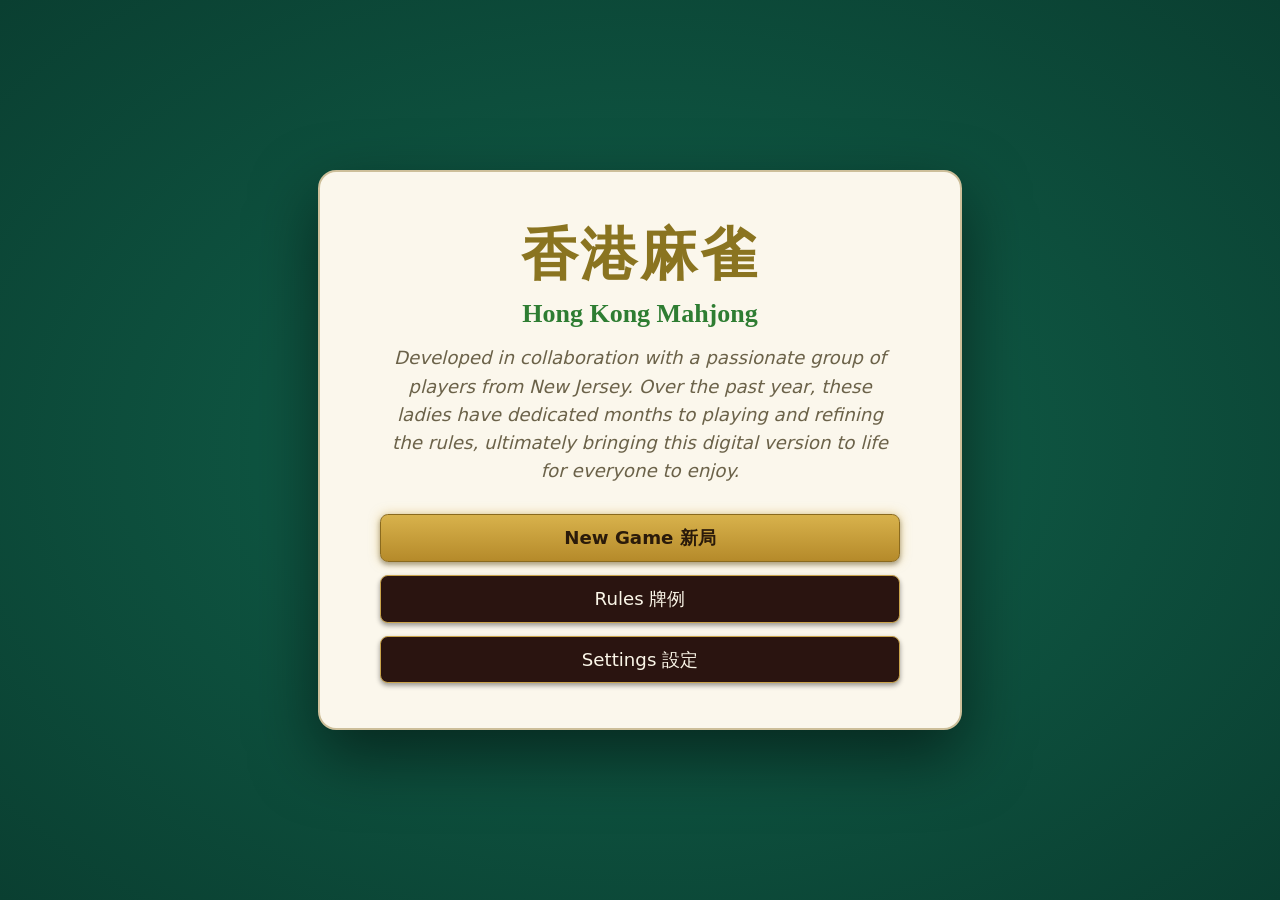
<file: index.html>
<!doctype html>
<html lang="en">
<head>
  <!-- Google tag (gtag.js) -->
<script async src="https://www.googletagmanager.com/gtag/js?id=G-92T9VYPCVT"></script>
<script>
  window.dataLayer = window.dataLayer || [];
  function gtag(){dataLayer.push(arguments);}
  gtag('js', new Date());

  gtag('config', 'G-92T9VYPCVT');
</script>
  
<meta charset="utf-8">
<meta name="viewport" content="width=device-width, initial-scale=1">
<title>Hong Kong Mahjong 香港麻雀</title>
<style>/* ---- src/ui/styles.css ---- */
/* HK Mahjong — src/ui/styles.css
 * Art direction: "a Hong Kong mahjong parlour at night" (UI_SPEC.md §2). All colours below are named there.
 */

:root {
  --felt-centre: #11624b; --felt-edge: #0a3f31;
  --rail-dark: #3a2217; --rail-light: #5b3522; --brass: #c9a44c; --brass-dark: #9c7a34;
  --ivory-a: #fbf6e8; --ivory-b: #efe5cf; --tile-face-a: #ffffff; --tile-face-b: #f1efe8; --jade-back: #1f7a5c; --jade-lip: #2e9a76;
  --ink: #1c2230; --red: #c1272d; --blue: #1f4f9e; --green: #1f7a3a;
  --paper: #fbf7ec; --paper-border: #cdbf9a;
  --win-green: #2e7d32; --set-terracotta: #b5563b; --tile-blue: #2a64b0; --special-olive: #8a7420; --bonus-magenta: #a8327a; --gold-deep: #8a6a1e;
  --lacquer: #2a1410; --lacquer-2: #4a2018;
  --font-heading: "Iowan Old Style", "Palatino Linotype", Palatino, Georgia, serif;
  --font-ui: "Avenir Next", "Segoe UI", system-ui, sans-serif;
  --font-cjk: "Songti TC", "STSong", "Noto Serif CJK TC", "Noto Serif TC", "PMingLiU", "MingLiU", serif;
}

* { box-sizing: border-box; }
html, body { margin: 0; padding: 0; width: 100%; height: 100%; background: var(--rail-dark); overflow: hidden; }
body { font-family: var(--font-ui); color: var(--ink); }
#app { position: relative; width: 100vw; height: 100vh; overflow: hidden; }
button { font-family: inherit; cursor: pointer; }
.en { font-family: var(--font-ui); font-weight: 500; font-size: 0.78em; opacity: 0.85; }
.zh { font-family: var(--font-cjk); }
.fatal-error { color: #f2d9d9; background: #401515; padding: 24px; font-family: var(--font-ui); }

/* ------------------------------------------------------------------ generic buttons */
.btn {
  font-family: var(--font-ui); font-size: 14px; padding: 8px 14px; border-radius: 6px;
  background: var(--lacquer); color: var(--ivory-a); border: 1.5px solid var(--brass);
  box-shadow: 0 2px 4px rgba(0,0,0,0.4); transition: transform 0.08s ease, box-shadow 0.08s ease;
}
.btn:hover { transform: translateY(-1px); box-shadow: 0 3px 6px rgba(0,0,0,0.5); }
.btn:focus-visible { outline: 2px solid var(--brass); outline-offset: 2px; }
.btn-brass {
  background: linear-gradient(180deg, #d8b24c, #b58a2a); color: #2a1a0a; border-color: #8a6a1e;
  box-shadow: 0 0 8px rgba(216,178,76,0.55), 0 2px 4px rgba(0,0,0,0.4); font-weight: 700;
}
.btn-icon { padding: 6px 9px; font-size: 15px; }
.btn-small { font-size: 12px; padding: 5px 10px; }

/* ------------------------------------------------------------------ table screen scaffold */
.table-screen { position: absolute; inset: 0; overflow: hidden; background: linear-gradient(180deg, var(--rail-light), var(--rail-dark)); }
.canvas-outer { position: absolute; inset: 0; overflow: hidden; }
.canvas-scale {
  position: absolute; top: 50%; left: 50%; width: 1440px; height: 900px; transform: translate(-50%, -50%);
  display: flex; border: 10px solid var(--rail-dark); border-radius: 14px;
  background: linear-gradient(135deg, var(--rail-dark), var(--rail-light));
  box-shadow: inset 0 0 0 3px var(--brass), 0 20px 60px rgba(0,0,0,0.6);
}
.felt { position: relative; flex: 1 1 auto; height: 100%; margin: 0; border-radius: 8px;
  background: radial-gradient(ellipse at center, var(--felt-centre) 0%, var(--felt-edge) 72%),
    repeating-linear-gradient(45deg, rgba(255,255,255,0.015) 0 2px, transparent 2px 6px),
    repeating-linear-gradient(-45deg, rgba(0,0,0,0.02) 0 2px, transparent 2px 6px);
  box-shadow: inset 0 0 90px rgba(0,0,0,0.55); overflow: hidden;
}
.sidebar { flex: 0 0 284px; height: 100%; background: var(--paper); border-left: 3px solid var(--brass);
  display: flex; flex-direction: column; padding: 10px 10px 8px; gap: 8px; font-family: var(--font-ui); overflow: hidden; }
/* Sized/positioned to exactly match .felt's flex box (canvas content 1420px - 284px sidebar), so toast/callout
   positions inside it ("centred over the felt", "230px from the right edge") line up with the felt, not the
   wider canvas that also includes the sidebar (fix A/B.7/B.8). */
.felt-overlays { position: absolute; left: 0; top: 0; width: calc(100% - 284px); height: 100%; pointer-events: none; }

/* ------------------------------------------------------------------ tiles */
.tile { position: relative; display: inline-flex; align-items: center; justify-content: center;
  border-radius: 6px; background: linear-gradient(160deg, var(--tile-face-a), var(--tile-face-b));
  box-shadow: 0 2px 0 var(--jade-lip), 0 4px 0 var(--jade-back), 0 6px 6px rgba(0,0,0,0.45);
  border: 1px solid rgba(0,0,0,0.15); margin: 1px 2px; vertical-align: middle;
  transition: transform 0.1s ease, box-shadow 0.1s ease; padding: 0;
}
.tile-svg { width: 100%; height: 100%; display: block; }
.tile-back { background: linear-gradient(160deg, #2a9678, var(--jade-back)); }
.tile.tile-back .tile-svg { opacity: 0.95; }

/* Table tile sizes come from custom properties set on .canvas-scale by render.js (Settings → Display size).
   Every seat uses the same hand / meld / flower size. */
.tile-hand, .tile.tile-hand { width: var(--hand-w, 50px); height: var(--hand-h, 68px); }
.tile-seatmeld, .tile.tile-seatmeld { width: var(--meld-w, 40px); height: var(--meld-h, 55px); margin: 1px; }
.tile-river, .tile.tile-river { width: var(--river-w, 32px); height: var(--river-h, 44px); margin: 1px; }
.tile-flower, .tile.tile-flower { width: var(--flower-w, 26px); height: var(--flower-h, 35px); margin: 1px; }
/* The side seats' hidden tiles: the same tile turned sideways, drawn in CSS (the sprite back is portrait). */
.tile.tile-side { display: block; width: var(--hand-h, 68px); height: var(--hand-w, 50px); margin: 1px 0; }
.tile.tile-side::after { content: ""; position: absolute; inset: 5px; border: 2px solid var(--jade-lip); border-radius: 4px; opacity: 0.8; }
.tile-wait, .tile.tile-wait { width: 30px; height: 41px; }
.tile-rules, .tile.tile-rules { width: 30px; height: 41px; }
.tile-result, .tile.tile-result { width: 34px; height: 47px; }
.tile-reveal, .tile.tile-reveal { width: 26px; height: 35px; }
.tile-picker, .tile.tile-picker { width: 34px; height: 47px; }
.tile-claim, .tile.tile-claim { width: 40px; height: 55px; }
.tile-meld { width: 34px; height: 47px; }

button.tile { border: 1px solid rgba(0,0,0,0.15); }
.hand-tiles.interactive button.tile:hover { transform: translateY(-6px); cursor: pointer; }
.hand-tiles.interactive button.tile:focus-visible { outline: 2px solid var(--brass); outline-offset: 2px; }
.tile.tile-selected { transform: translateY(-14px); box-shadow: 0 0 0 2px var(--brass), 0 2px 0 var(--jade-lip), 0 4px 0 var(--jade-back), 0 10px 14px rgba(0,0,0,0.5); }
.tile.tile-drawn { margin-left: 14px; }
.tile.hint-suggested { box-shadow: 0 0 0 2px #ffd76a, 0 0 10px 3px rgba(255,215,106,0.8), 0 2px 0 var(--jade-lip), 0 4px 0 var(--jade-back); }

.tile-marker { position: absolute; left: 50%; bottom: -7px; width: 0; height: 0; transform: translateX(-50%); }
.win-triangle .tile-marker, .tile-marker.win-triangle {
  border-left: 5px solid transparent; border-right: 5px solid transparent; border-bottom: 8px solid var(--red);
  bottom: -9px;
}

.tile-row { display: inline-flex; flex-wrap: wrap; }
.melds { display: inline-flex; gap: 4px; }
.meld { display: inline-flex; }
.flowers { display: flex; flex-wrap: wrap; max-width: calc(6 * (var(--flower-w, 26px) + 2px)); }

/* ------------------------------------------------------------------ seats (all four use the same tile sizes) */
/* Seats sit on the felt's edges. --ov (set by render.js) overlaps hidden tiles only when a hand would not fit;
   --fit (set by app.js) shrinks a seat only in the extreme case of four Kongs that still overflows. */
.seat { position: absolute; display: flex; z-index: 2; }
.seat-bottom { left: 50%; bottom: var(--edge, 10px); transform: translateX(-50%) scale(var(--fit, 1)); transform-origin: 50% 100%; align-items: flex-end; }
.seat-top { left: 50%; top: var(--edge, 10px); transform: translateX(-50%) scale(var(--fit, 1)); transform-origin: 50% 0; align-items: flex-start; gap: 14px; }
.seat-left, .seat-right { top: 50%; flex-direction: column; align-items: center; gap: 14px; }
.seat-left { left: var(--edge, 10px); transform: translateY(-50%) scale(var(--fit, 1)); transform-origin: 0 50%; }
.seat-right { right: var(--edge, 10px); transform: translateY(-50%) scale(var(--fit, 1)); transform-origin: 100% 50%; }
.seat .melds { gap: 10px; }
.seat-bottom .melds { margin-left: 18px; gap: 14px; }
.seat-left .melds, .seat-right .melds { flex-direction: column; align-items: center; }
.seat-left .meld, .seat-right .meld { flex-direction: column; }
.opp-hand { display: flex; }
.opp-hand .tile { margin: 0 2px; }
.opp-hand .tile + .tile { margin-left: calc(2px - var(--ov, 0px)); }
.side-hand { display: flex; flex-direction: column; align-items: center; }
.side-hand .tile + .tile { margin-top: calc(1px - var(--ov, 0px)); }

.name-plate { display: flex; align-items: center; gap: 6px; background: rgba(10,30,24,0.55); border: 1px solid var(--brass);
  border-radius: 20px; padding: 3px 10px; font-family: var(--font-ui); color: var(--ivory-a); font-size: calc(13px * var(--fs, 1)); }
.name-plate.is-turn { box-shadow: 0 0 10px 2px rgba(201,164,76,0.7); }
.seat-wind-circle { display: inline-flex; align-items: center; justify-content: center; width: 20px; height: 20px; border-radius: 50%;
  background: var(--brass); color: var(--ink); font-family: var(--font-cjk); font-weight: 700; font-size: 12px; }
.seat-wind-circle.small { width: 16px; height: 16px; font-size: 10px; }
.player-name { font-weight: 600; }
.badge-dealer { font-family: var(--font-cjk); background: var(--red); color: #fff; border-radius: 4px; padding: 1px 4px; font-size: 11px; }
.badge-dealer.small { font-size: 9px; padding: 0 3px; }
.score { font-weight: 700; color: #ffe9b0; }
.last-action { font-size: 11px; opacity: 0.85; font-family: var(--font-cjk); }
.thinking { display: inline-flex; gap: 2px; }
.thinking span { width: 4px; height: 4px; border-radius: 50%; background: var(--brass); animation: hkmj-think 1s infinite ease-in-out; }
.thinking span:nth-child(2) { animation-delay: 0.15s; }
.thinking span:nth-child(3) { animation-delay: 0.3s; }
@keyframes hkmj-think { 0%, 100% { opacity: 0.25; transform: scale(0.8); } 50% { opacity: 1; transform: scale(1.2); } }

.hand-tiles { display: flex; justify-content: center; }
.opp-hand { display: flex; }

/* ------------------------------------------------------------------ centre grid: rivers, plate, corners */
/* One 3x3 grid between the four seats: each river sits in front of its seat, the plate in the middle, and each
   player's name plate + flowers in their left-hand corner (you bottom-left, right seat bottom-right, top seat
   top-right, left seat top-left). */
.table-centre { position: absolute; z-index: 1;
  left: calc(var(--edge, 10px) * 2 + var(--hand-h, 68px)); right: calc(var(--edge, 10px) * 2 + var(--hand-h, 68px));
  top: calc(var(--edge, 10px) + var(--hand-h, 68px) + 8px); bottom: calc(var(--edge, 10px) + var(--hand-h, 68px) + 22px);
  display: grid; grid-template-columns: 1fr calc(var(--river-row, 9) * (var(--river-w, 32px) + 2px)) 1fr;
  grid-template-rows: 1fr var(--mid-h, 184px) 1fr; }
.cell { display: flex; min-width: 0; min-height: 0; }
.cell-top { grid-area: 1 / 2; align-items: flex-end; justify-content: center; padding-bottom: 6px; }
.cell-left { grid-area: 2 / 1; align-items: center; justify-content: flex-end; padding-right: 10px; }
.cell-plate { grid-area: 2 / 2; align-items: center; justify-content: center; }
.cell-right { grid-area: 2 / 3; align-items: center; justify-content: flex-start; padding-left: 10px; }
.cell-bottom { grid-area: 3 / 2; align-items: flex-start; justify-content: center; padding-top: 6px; }
.river { display: flex; flex-wrap: wrap; align-content: flex-start; }
.river-top, .river-bottom { width: calc(var(--river-row, 9) * (var(--river-w, 32px) + 2px)); }
.river-top { flex-wrap: wrap-reverse; }
.river-left, .river-right { width: calc(var(--side-river-row, 6) * (var(--river-w, 32px) + 2px)); }
.corner { display: flex; flex-direction: column; gap: 6px; padding: 4px; min-width: 0; }
.corner-tl { grid-area: 1 / 1; align-items: flex-start; justify-content: flex-start; }
.corner-tr { grid-area: 1 / 3; align-items: flex-end; justify-content: flex-start; }
.corner-bl { grid-area: 3 / 1; align-items: flex-start; justify-content: flex-end; }
.corner-br { grid-area: 3 / 3; align-items: flex-end; justify-content: flex-end; }
.plate-line { display: flex; align-items: center; gap: 8px; flex-wrap: wrap; }
.corner-tr .plate-line, .corner-br .plate-line { justify-content: flex-end; }
.btn.btn-sort { font-size: calc(13px * var(--fs, 1)); padding: 5px 11px; font-family: var(--font-cjk), var(--font-ui); }
.tile.river-latest { box-shadow: 0 0 0 2px var(--brass), 0 2px 0 var(--jade-lip), 0 4px 0 var(--jade-back), 0 4px 8px rgba(0,0,0,0.5); transform: scale(1.08); }
.tile.river-pulse { animation: hkmj-pulse 1.1s infinite ease-in-out; }
@keyframes hkmj-pulse { 0%, 100% { box-shadow: 0 0 0 2px var(--brass), 0 2px 0 var(--jade-lip), 0 4px 0 var(--jade-back); } 50% { box-shadow: 0 0 12px 4px rgba(216,178,76,0.85), 0 2px 0 var(--jade-lip), 0 4px 0 var(--jade-back); } }

/* ------------------------------------------------------------------ centre plate */
.centre-plate { position: relative; width: var(--plate, 180px); height: var(--plate, 180px);
  background: radial-gradient(circle at 35% 30%, #4a3220, #2a1a10); border: 4px solid var(--brass); border-radius: 10px;
  display: flex; flex-direction: column; align-items: center; justify-content: center; color: var(--ivory-a);
  font-family: var(--font-ui); text-align: center; box-shadow: 0 6px 18px rgba(0,0,0,0.6), inset 0 0 20px rgba(0,0,0,0.5); gap: 2px; }
.plate-round { font-family: var(--font-heading); font-weight: 700; font-size: 14px; color: #ffe9b0; }
.plate-hand, .plate-wall { font-size: 12px; opacity: 0.9; }
.plate-dice { margin-top: 4px; display: flex; gap: 4px; }
.die { width: 16px; height: 16px; background: #fff; color: var(--ink); border-radius: 3px; font-size: 11px; font-weight: 700;
  display: inline-flex; align-items: center; justify-content: center; }
.repeat-count { font-size: 11px; color: var(--brass); }
/* Each side faces the player at that screen position (bottom=you/right/top/left), not a fixed compass wind (fix B.1). */
.plate-wind { position: absolute; font-family: var(--font-cjk); font-size: 16px; color: var(--brass); transition: color 0.15s ease, text-shadow 0.15s ease; }
.plate-wind-top { top: 6px; left: 50%; transform: translateX(-50%); }
.plate-wind-right { right: 6px; top: 50%; transform: translateY(-50%); }
.plate-wind-bottom { bottom: 6px; left: 50%; transform: translateX(-50%); }
.plate-wind-left { left: 6px; top: 50%; transform: translateY(-50%); }
.plate-wind.is-turn { color: #fff4d6; text-shadow: 0 0 6px rgba(216,178,76,0.95), 0 0 14px rgba(216,178,76,0.8); }

/* ------------------------------------------------------------------ action bar */
.action-bar { position: absolute; left: 50%; bottom: calc(var(--edge, 10px) + var(--hand-h, 68px) + 26px); transform: translateX(-50%);
  display: flex; align-items: center; gap: 8px; background: rgba(10,20,16,0.7); padding: 8px 10px; border-radius: 10px; border: 1px solid var(--brass); z-index: 6; }
.claim-info { display: flex; align-items: center; gap: 8px; padding-right: 10px; margin-right: 2px; border-right: 1px solid var(--brass); }
.claim-info-label { font-size: 12px; color: var(--ivory-a); max-width: 120px; line-height: 1.3; }
.btn-action { background: var(--lacquer); color: var(--ivory-a); border: 1.5px solid var(--brass); font-family: var(--font-cjk), var(--font-ui); font-size: 15px; padding: 8px 12px; border-radius: 6px; position: relative; }
.btn-action.hint-suggested { box-shadow: 0 0 0 2px #ffd76a, 0 0 10px 3px rgba(255,215,106,0.8); }
.btn-win, .btn-selfWin, .btn-flowerWin { background: linear-gradient(180deg, #d8b24c, #b58a2a); color: #2a1a0a; border-color: #8a6a1e; box-shadow: 0 0 10px rgba(216,178,76,0.6); font-weight: 700; }
.fan-badge { display: inline-block; margin-left: 6px; background: var(--red); color: #fff; border-radius: 10px; padding: 1px 6px; font-size: 11px; font-family: var(--font-ui); }
.btn-discard { background: linear-gradient(180deg, var(--lacquer-2), var(--lacquer)); color: var(--ivory-a); border: 1.5px solid var(--brass); font-size: 15px; padding: 8px 14px; border-radius: 6px; font-family: var(--font-cjk), var(--font-ui); }
.btn-hint { background: #274b3d; }

/* ------------------------------------------------------------------ picker overlay */
.picker-overlay { position: absolute; inset: 0; background: rgba(0,0,0,0.45); display: flex; align-items: center; justify-content: center; z-index: 20; }
.picker-box { background: var(--paper); border: 2px solid var(--paper-border); border-radius: 10px; padding: 14px; min-width: 260px; text-align: center; }
.picker-title { font-family: var(--font-heading); font-weight: 700; margin-bottom: 8px; color: var(--special-olive); }
.picker-rows { display: flex; flex-direction: column; gap: 6px; margin-bottom: 10px; }
.picker-option { display: flex; justify-content: center; background: #fff; border: 1px solid var(--paper-border); border-radius: 6px; padding: 4px; }
.picker-option:hover { border-color: var(--brass); }

/* ------------------------------------------------------------------ sidebar contents */
.scoreboard { background: #fff; border: 1px solid var(--paper-border); border-radius: 8px; padding: 6px; }
.score-row { display: flex; align-items: center; gap: 6px; padding: 4px 2px; font-size: 13px; border-bottom: 1px dashed var(--paper-border); }
.score-row:last-child { border-bottom: none; }
.score-row.is-you { background: #fbf1d8; border-radius: 4px; }
.sb-rank { font-weight: 700; color: var(--special-olive); width: 22px; }
.sb-name { flex: 1; font-weight: 600; }
.sb-score { font-weight: 700; }
.sidebar-buttons { display: flex; flex-wrap: wrap; gap: 6px; }
.sidebar-buttons .btn { flex: 1 1 auto; font-size: 12px; padding: 6px 8px; }
.hint-panel { background: #fff; border: 1px solid var(--paper-border); border-radius: 8px; padding: 6px 8px; font-size: 12px; }
.hint-panel-empty { color: #888; font-style: italic; }
.hint-title { font-family: var(--font-cjk); font-weight: 700; color: var(--win-green); margin-bottom: 4px; }
.wait-row { display: flex; align-items: center; gap: 6px; padding: 2px 0; }
.wait-row.wait-invalid { opacity: 0.55; }
.wait-left { font-size: 11px; color: #666; }
.wait-fan { font-size: 11px; margin-left: auto; font-weight: 600; }
.log-panel { flex: 1; overflow-y: auto; background: #fff; border: 1px solid var(--paper-border); border-radius: 8px; padding: 6px 8px; font-size: 12px; display: flex; flex-direction: column; gap: 2px; }
.log-line { color: #444; }
.log-line.log-win { color: var(--win-green); font-weight: 700; }
.log-line.log-claim { color: var(--tile-blue); }

/* ------------------------------------------------------------------ toast + callouts */
.toast { position: absolute; left: 50%; top: 16px; transform: translateX(-50%); background: rgba(20,10,8,0.9);
  color: #ffe9b0; border: 1px solid var(--brass); border-radius: 8px; padding: 8px 14px; font-size: 13px; z-index: 30; text-align: center; }
.toast-line + .toast-line { margin-top: 4px; }
/* Positioning transform lives on .callout; the scale/opacity keyframe lives on .callout-inner so they never fight
   each other (fix B.7 — previously .callout.seat-bottom's own transform clashed with the animation's transform). */
.callout { position: absolute; z-index: 25; pointer-events: none; }
.callout-pos-bottom { left: 50%; bottom: calc(var(--hand-h, 68px) + 130px); transform: translateX(-50%); }
.callout-pos-top { left: 50%; top: calc(var(--hand-h, 68px) + 40px); transform: translateX(-50%); }
.callout-pos-right { right: calc(var(--hand-h, 68px) + 110px); top: 42%; }
.callout-pos-left { left: calc(var(--hand-h, 68px) + 110px); top: 42%; }
.callout-inner { display: inline-block; font-family: var(--font-cjk); font-size: 26px; font-weight: 700; color: #fff4d6;
  text-shadow: 0 0 8px rgba(216,178,76,0.9), 0 2px 3px rgba(0,0,0,0.6); animation: hkmj-callout 1.1s ease-out forwards; }
@keyframes hkmj-callout { 0% { opacity: 0; transform: scale(0.7) translateY(6px); } 20% { opacity: 1; transform: scale(1.08); } 75% { opacity: 1; } 100% { opacity: 0; transform: scale(1) translateY(-10px); } }

/* ------------------------------------------------------------------ start screen */
.screen { position: absolute; inset: 0; display: flex; align-items: center; justify-content: center;
  background: radial-gradient(ellipse at center, var(--felt-centre), var(--felt-edge)); }
.start-card { background: var(--paper); border: 2px solid var(--paper-border); border-radius: 14px; padding: 34px 46px;
  text-align: center; box-shadow: 0 20px 50px rgba(0,0,0,0.5); }
.cjk-title { font-family: var(--font-cjk); font-size: 44px; margin: 0; color: var(--special-olive); letter-spacing: 2px; }
.en-title { font-family: var(--font-heading); font-size: 20px; margin: 4px 0 0; color: var(--win-green); font-weight: 600; }
.subtitle { font-size: 14px; line-height: 1.55; color: #6b6249; margin: 12px auto 22px; max-width: 400px; font-style: italic; }
.start-buttons { display: flex; flex-direction: column; gap: 10px; }

/* ------------------------------------------------------------------ modals */
.modal-overlay { position: absolute; inset: 0; background: rgba(5,10,8,0.6); display: flex; align-items: center; justify-content: center; z-index: 40; }
.modal { background: var(--paper); border: 2px solid var(--paper-border); border-radius: 12px; padding: 20px 26px;
  max-width: 720px; max-height: 84vh; overflow-y: auto; box-shadow: 0 24px 60px rgba(0,0,0,0.55); }
.modal-head { display: flex; justify-content: space-between; align-items: center; }
.modal-title { font-family: var(--font-heading); color: var(--special-olive); margin: 0 0 6px; }
.modal-actions { display: flex; justify-content: flex-end; gap: 10px; margin-top: 16px; }

.settings-modal { width: 560px; }
.settings-note { font-size: 12px; color: #6b6249; font-style: italic; margin: 0 0 10px; }
.settings-rows { display: grid; grid-template-columns: 1fr 1fr; gap: 8px 16px; }
.settings-row { display: flex; flex-direction: column; gap: 3px; font-size: 12px; font-weight: 600; }
.settings-row select, .settings-row input[type=text] { font-size: 13px; padding: 5px; border: 1px solid var(--paper-border); border-radius: 5px; }
.settings-row input[type=checkbox] { width: 18px; height: 18px; }
.settings-optional { margin-top: 12px; grid-template-columns: 1fr 1fr 1fr; }
.settings-subhead { grid-column: 1 / -1; font-family: var(--font-heading); color: var(--special-olive); border-top: 1px solid var(--paper-border); padding-top: 8px; }
.settings-confirm { margin-top: 14px; background: #fdf0d8; border: 1px solid var(--brass); border-radius: 8px; padding: 10px; text-align: center; }
.settings-confirm p { margin: 0 0 8px; font-size: 13px; }

.rules-modal { width: 760px; }
.rules-tabs { display: flex; flex-wrap: wrap; gap: 4px; border-bottom: 2px solid var(--paper-border); margin-bottom: 10px; padding-bottom: 6px; }
.rules-tab { background: #fff; border: 1px solid var(--paper-border); border-radius: 14px; padding: 5px 11px; font-size: 12px; }
.rules-tab.active { background: var(--special-olive); color: #fff; border-color: var(--special-olive); }
.rules-section h3 { font-family: var(--font-heading); color: var(--win-green); margin: 14px 0 4px; }
.rules-section p { font-size: 13px; line-height: 1.5; margin: 0 0 8px; }
.rules-cards { display: flex; flex-direction: column; gap: 10px; }
.rules-card { border: 1px solid var(--paper-border); border-radius: 8px; padding: 10px 12px; background: #fff; }
.rules-card-optional { border-style: dashed; }
.rules-card-head { display: flex; align-items: center; gap: 8px; margin-bottom: 4px; }
.fan-pill { background: var(--ink); color: #fff; border-radius: 10px; padding: 2px 8px; font-size: 11px; font-weight: 700; }
.rules-card-name { font-weight: 700; }
.opt-state { margin-left: auto; font-size: 11px; border-radius: 8px; padding: 1px 7px; }
.opt-state.opt-on { background: #d9efd6; color: var(--win-green); }
.opt-state.opt-off { background: #f1d9d9; color: #963; }
.rules-card-desc { font-size: 12.5px; line-height: 1.45; }
.rules-card-note, .rules-example { margin-top: 6px; font-size: 11.5px; color: #6b6249; }
.rules-color-green .rules-card { border-left: 4px solid var(--win-green); }
.rules-color-terracotta .rules-card { border-left: 4px solid var(--set-terracotta); }
.rules-color-blue .rules-card { border-left: 4px solid var(--tile-blue); }
.rules-color-olive .rules-card { border-left: 4px solid var(--special-olive); }
.rules-color-magenta .rules-card { border-left: 4px solid var(--bonus-magenta); }
.payment-table { display: grid; grid-template-columns: repeat(4, 1fr); gap: 2px; margin-bottom: 10px; }
.pay-row { display: flex; justify-content: space-between; background: #fff; border: 1px solid var(--paper-border); padding: 3px 8px; font-size: 12px; border-radius: 4px; }
.rules-notes p { font-size: 12px; margin: 0 0 6px; }
.rules-intro { font-size: 12.5px; color: #6b6249; }
.fan-chain { margin-bottom: 10px; }
.fan-chain-title { font-weight: 700; color: var(--set-terracotta); margin-bottom: 3px; }
.fan-chain-steps { display: flex; flex-wrap: wrap; gap: 6px; }
.fan-chain-step { background: #fff; border: 1px solid var(--paper-border); border-radius: 6px; padding: 2px 8px; font-size: 11.5px; }

.result-modal { width: 640px; text-align: center; }
.winning-hand { display: flex; flex-wrap: wrap; justify-content: center; gap: 6px; margin: 10px 0; padding: 10px; background: #fff; border: 1px solid var(--paper-border); border-radius: 8px; }
.result-group { display: inline-flex; padding: 2px; border-radius: 4px; }
.result-group.from-meld { background: rgba(178,86,59,0.08); }
.fan-table { text-align: left; margin: 10px 0; border: 1px solid var(--paper-border); border-radius: 8px; overflow: hidden; }
.fan-row { display: flex; gap: 8px; padding: 5px 10px; font-size: 12.5px; border-bottom: 1px solid #eee; background: #fff; }
.fan-row .fan-name { flex: 1; font-weight: 600; }
.fan-row .fan-detail { flex: 1; color: #777; font-size: 11.5px; }
.fan-row .fan-value { font-weight: 700; width: 28px; text-align: right; }
.fan-row-replaced { background: #f3f0e6; color: #999; text-decoration: line-through; }
.fan-row-replaced .fan-detail { text-decoration: none; font-style: italic; }
.fan-total { text-align: right; padding: 6px 10px; font-weight: 700; background: var(--special-olive); color: #fff; }
.payment-lines { display: flex; justify-content: center; gap: 14px; font-size: 13px; margin-bottom: 8px; }
.payment-line-win { color: var(--win-green); font-weight: 700; }
.scores-after { display: flex; justify-content: center; gap: 16px; margin-bottom: 10px; font-size: 12.5px; }
.score-after-row { display: flex; flex-direction: column; align-items: center; }
.score-after-row .delta { color: #888; font-size: 11px; }
.next-deal { font-size: 13px; font-style: italic; color: #6b6249; margin-bottom: 6px; }
.revealed-hands { text-align: left; margin-top: 10px; border-top: 1px solid var(--paper-border); padding-top: 8px; }
.revealed-hand-row { display: flex; align-items: center; gap: 6px; margin-bottom: 4px; flex-wrap: wrap; }
.revealed-name { width: 60px; font-weight: 600; font-size: 12px; }
.result-sub { font-size: 13px; color: #6b6249; margin-bottom: 6px; }

.gameover-modal { width: 420px; text-align: center; }
.standings { margin: 14px 0; }
.standing-row { display: flex; align-items: center; gap: 10px; padding: 8px 10px; border-bottom: 1px solid var(--paper-border); font-size: 14px; }
.standing-row.is-you { background: #fbf1d8; }
.standing-rank { font-weight: 700; color: var(--special-olive); width: 30px; }
.standing-name { flex: 1; text-align: left; font-weight: 600; }
.standing-score { font-weight: 700; }

.confirm-modal { width: 380px; text-align: center; }

/* ------------------------------------------------------------------ orchestrator refinements (visual QA round 2) */
/* Hint: one clearly marked tile + the AI's reason in the sidebar */
.tile.hint-suggested { transform: translateY(-8px); box-shadow: 0 0 0 3px #ffd76a, 0 0 16px 6px rgba(255,215,106,0.9), 0 2px 0 var(--jade-lip), 0 4px 0 var(--jade-back); }
.tile.hint-suggested::after { content: "提示"; position: absolute; top: -20px; left: 50%; transform: translateX(-50%);
  font-family: var(--font-cjk); font-size: 11px; font-weight: 700; color: #2a1a0a; background: #ffd76a; border-radius: 6px; padding: 0 5px; white-space: nowrap; }
.hint-suggestion { font-size: 12px; line-height: 1.4; color: #3d3320; background: #fff7dc; border: 1px solid #e6cf85; border-radius: 6px; padding: 5px 7px; margin-bottom: 6px; }
.hint-badge { display: inline-block; font-family: var(--font-cjk); font-weight: 700; background: #d8b24c; color: #2a1a0a; border-radius: 4px; padding: 0 4px; margin-right: 6px; }
.hint-status { font-size: 12px; color: #6b6249; }
.hint-panel-empty .hint-status { font-style: italic; }
/* Result modal: wider, compact revealed hands so "Next hand" fits without scrolling at 900px */
.modal.result-modal { width: 760px; max-width: 760px; max-height: 94vh; padding: 16px 22px; }
.result-modal .winning-hand { margin: 6px 0; padding: 8px; }
.result-modal .fan-table { margin: 6px 0; }
.result-modal .scores-after { margin-bottom: 4px; }
.revealed-hands { margin-top: 6px; padding-top: 6px; }
.revealed-hand-row { flex-wrap: nowrap; margin-bottom: 2px; gap: 4px; }
.revealed-hand-row.is-winner { background: rgba(216,178,76,0.14); border-radius: 6px; }
.revealed-name { width: 52px; flex: 0 0 52px; }
.tile-reveal, .tile.tile-reveal { width: 21px; height: 29px; margin: 0 1px; border-radius: 4px; box-shadow: 0 1px 0 var(--jade-lip), 0 2px 0 var(--jade-back), 0 3px 3px rgba(0,0,0,0.3); }
.revealed-hand-row .melds { margin-left: 6px; gap: 3px; }
.revealed-flowers { display: inline-flex; margin-left: 8px; opacity: 0.9; }
.result-modal .modal-actions { position: sticky; bottom: -16px; background: var(--paper); padding-top: 8px; margin-top: 8px; }
/* Rules → Fan Combinations: the booklet's six combination tables as a two-column card grid */
:root { color-scheme: light; }
.modal.rules-modal { width: 820px; max-width: 820px; max-height: 90vh; }
.combo-grid { display: grid; grid-template-columns: 1fr 1fr; gap: 10px; margin-top: 8px; }
.combo-card { background: #fff; border: 1px solid var(--paper-border); border-top: 4px solid var(--set-terracotta); border-radius: 8px; padding: 8px 10px; }
.combo-head { display: flex; align-items: center; justify-content: space-between; gap: 8px; }
.combo-title { font-family: var(--font-heading); font-weight: 700; color: var(--set-terracotta); font-size: 14px; }
.combo-sub { font-size: 11px; color: #6b6249; font-style: italic; margin: 1px 0 5px; }
.combo-col-head { display: flex; justify-content: space-between; font-size: 10px; letter-spacing: 0.06em; text-transform: uppercase; color: #9a8d69; border-bottom: 1px solid var(--paper-border); padding-bottom: 2px; }
.combo-row { display: flex; justify-content: space-between; align-items: baseline; gap: 8px; font-size: 11.5px; line-height: 1.35; padding: 2px 0; border-bottom: 1px dotted #e4dac0; }
.combo-row:last-child { border-bottom: 0; }
.combo-note { color: #8a7d5a; font-size: 10.5px; }
.combo-total { font-weight: 700; min-width: 34px; text-align: right; white-space: nowrap; font-variant-numeric: tabular-nums; }
.combo-row.is-limit .combo-total { color: var(--red); }

/* ------------------------------------------------------------------ display sizes, matching-tile highlight, hand dragging */
/* Text grows with Settings → Display size (--fs = 1 / 1.15 / 1.3); tiles grow through the size variables above. */
.plate-round { font-size: calc(14px * var(--fs, 1)); }
.plate-hand, .plate-wall { font-size: calc(12px * var(--fs, 1)); }
.plate-wind { font-size: calc(16px * var(--fs, 1)); }
.last-action { font-size: calc(11px * var(--fs, 1)); }
.seat-wind-circle { width: calc(20px * var(--fs, 1)); height: calc(20px * var(--fs, 1)); font-size: calc(12px * var(--fs, 1)); }
.badge-dealer { font-size: calc(11px * var(--fs, 1)); }
.btn-action, .btn-discard { font-size: calc(15px * var(--fs, 1)); }
.claim-info-label { font-size: calc(12px * var(--fs, 1)); }
.score-row { font-size: calc(13px * var(--fs, 1)); }
.sidebar-buttons .btn { font-size: calc(12px * var(--fs, 1)); }
.hint-panel, .hint-suggestion, .hint-status, .log-panel { font-size: calc(12px * var(--fs, 1)); }
.wait-left, .wait-fan { font-size: calc(11px * var(--fs, 1)); }
.toast { font-size: calc(13px * var(--fs, 1)); }
.callout-inner { font-size: calc(26px * var(--fs, 1)); }
.tile.tile-drawn { margin-left: calc(14px * var(--fs, 1)); }
/* Modals and the start card live outside the scaled table, so they are zoomed with the same setting. */
.ui-size-large .modal, .ui-size-large .start-card { zoom: 1.15; }
.ui-size-xlarge .modal, .ui-size-xlarge .start-card { zoom: 1.3; }
.ui-size-large .modal, .ui-size-large .modal.result-modal, .ui-size-large .modal.rules-modal { max-width: calc(96vw / 1.15); max-height: calc(92vh / 1.15); }
.ui-size-xlarge .modal, .ui-size-xlarge .modal.result-modal, .ui-size-xlarge .modal.rules-modal { max-width: calc(96vw / 1.3); max-height: calc(92vh / 1.3); }

/* Settings → Highlight matching tiles: every face-up copy of the tile under the mouse (or last tapped) glows. */
.hover-highlight .tile.tile-match { box-shadow: 0 0 0 4px #00b0ff, 0 0 18px 7px rgba(0,176,255,0.95), 0 2px 0 var(--jade-lip), 0 4px 0 var(--jade-back); z-index: 3; }
.hover-highlight .tile.tile-match::before { content: ""; position: absolute; inset: 0; border-radius: inherit; background: rgba(0,176,255,0.22); pointer-events: none; z-index: 1; }

/* Your hand: drag a tile sideways to move it (mouse or touch); a gold bar shows where it will land. */
.hand-tiles { position: relative; }
.hand-tiles .tile { touch-action: none; user-select: none; -webkit-user-select: none; }
.hand-tiles.drag-active .tile { transition: none; }
.tile.tile-dragging { z-index: 20; cursor: grabbing; opacity: 0.96; transition: none; box-shadow: 0 0 0 2px var(--brass), 0 14px 22px rgba(0,0,0,0.55); }
.drop-marker { position: absolute; top: -6px; bottom: -6px; width: 4px; margin-left: -2px; border-radius: 2px; background: #ffd76a;
  box-shadow: 0 0 8px 2px rgba(255,215,106,0.9); pointer-events: none; z-index: 19; }
.settings-display { margin-top: 12px; }

/* ------------------------------------------------------------------ hand result screen, 40% larger (user request) */
.modal.result-modal { width: 1064px; padding: 18px 28px; }
.result-modal .modal-title { font-size: 2.1em; }
.result-modal .tile-result, .result-modal .tile.tile-result { width: 48px; height: 66px; }
.result-modal .winning-hand { gap: 8px; padding: 12px; }
.result-modal .fan-row { font-size: 17px; padding: 6px 14px; }
.result-modal .fan-row .fan-detail { font-size: 15px; }
.result-modal .fan-row .fan-value { width: 40px; }
.result-modal .fan-total, .result-modal .fan-row-total { font-size: 20px; }
.result-modal .payment-lines { font-size: 18px; gap: 20px; }
.result-modal .scores-after { font-size: 17px; gap: 22px; }
.result-modal .score-after-row .delta { font-size: 14px; }
.result-modal .result-sub, .result-modal .next-deal { font-size: 17px; }
.result-modal .revealed-hand-row { gap: 6px; margin-bottom: 6px; }
.result-modal .revealed-name { width: 70px; flex: 0 0 70px; font-size: 17px; }
.result-modal .tile-reveal, .result-modal .tile.tile-reveal { width: 38px; height: 52px; }
.ui-size-xlarge .modal.result-modal { max-height: calc(96vh / 1.3); }
.ui-size-large .modal.result-modal { max-height: calc(96vh / 1.15); }
.modal.result-modal { max-height: 96vh; }
.result-modal .modal-actions .btn { font-size: 18px; padding: 12px 22px; }

.sound-pick { display: flex; gap: 6px; align-items: center; }
.sound-pick select { flex: 1; min-width: 0; }
.btn.btn-preview { padding: 5px 10px; font-size: 13px; }

.settings-row-wide { grid-column: 1 / -1; }
</style>
</head>
<body>
<div id="tile-sprite" aria-hidden="true"></div>
<div id="app"></div>
<script>/* ---- src/core/tiles.js ---- */
/* HK Mahjong — core/tiles.js
 * Tile model shared by the engine, scoring, AI and UI.  (Owner: orchestrator — do not change kind ids.)
 *
 * Tile KIND ids (integers):
 *   0-8    Characters / Man 萬  1-9
 *   9-17   Dots 筒              1-9
 *   18-26  Sticks 索            1-9
 *   27-30  Winds   東 南 西 北   (East, South, West, North)
 *   31-33  Dragons 中 發 白      (Red, Green, White)
 *   34-37  Flowers 梅 蘭 菊 竹   (numbers 1-4)
 *   38-41  Seasons 春 夏 秋 冬   (numbers 1-4)
 *
 * Text notation (tests, logs, debugging):
 *   "123m 456p 789s"  suits m / p / s
 *   "1234z" or 東南西北   winds   (1z 東, 2z 南, 3z 西, 4z 北)
 *   "567z"  or 中發白     dragons (5z 中, 6z 發, 7z 白)
 *   "1234f" or 梅蘭菊竹   flowers,  "1234x" or 春夏秋冬 seasons
 *   Whitespace is ignored.  Simplified 发/兰 are accepted as aliases.
 */
(function (root) {
  'use strict';
  var HKMJ = root.HKMJ || (root.HKMJ = {});

  var MAN = 0, PIN = 9, SOU = 18;
  var EAST = 27, SOUTH = 28, WEST = 29, NORTH = 30;
  var RED = 31, GREEN = 32, WHITE = 33;
  var FLOWER0 = 34, SEASON0 = 38;
  var PLAYABLE_KINDS = 34, ALL_KINDS = 42;

  var SUIT_LETTERS = ['m', 'p', 's'];
  var SUIT_NAMES = ['Characters', 'Dots', 'Sticks'];
  var SUIT_ZH = ['萬', '筒', '索'];
  var NUM_ZH = ['一', '二', '三', '四', '五', '六', '七', '八', '九'];
  var HONOUR_ZH = ['東', '南', '西', '北', '中', '發', '白'];
  var HONOUR_NAMES = ['East Wind', 'South Wind', 'West Wind', 'North Wind', 'Red Dragon', 'Green Dragon', 'White Dragon'];
  var WIND_ZH = ['東', '南', '西', '北'];
  var WIND_NAMES = ['East', 'South', 'West', 'North'];
  var DRAGON_ZH = ['中', '發', '白'];
  var DRAGON_NAMES = ['Red', 'Green', 'White'];
  var FLOWER_ZH = ['梅', '蘭', '菊', '竹'];
  var FLOWER_NAMES = ['Plum', 'Orchid', 'Chrysanthemum', 'Bamboo'];
  var SEASON_ZH = ['春', '夏', '秋', '冬'];
  var SEASON_NAMES = ['Spring', 'Summer', 'Autumn', 'Winter'];

  function isSuit(k) { return k >= 0 && k < 27; }
  function suitOf(k) { return (k >= 0 && k < 27) ? Math.floor(k / 9) : -1; } // 0 m, 1 p, 2 s
  function rankOf(k) { return (k >= 0 && k < 27) ? (k % 9) + 1 : 0; }
  function isHonour(k) { return k >= 27 && k <= 33; }
  function isWind(k) { return k >= 27 && k <= 30; }
  function isDragon(k) { return k >= 31 && k <= 33; }
  function isBonus(k) { return k >= 34 && k <= 41; }
  function isFlower(k) { return k >= 34 && k <= 37; }
  function isSeason(k) { return k >= 38 && k <= 41; }
  /** 1..4 for flowers/seasons (matches seat number East 1, South 2, West 3, North 4), else 0 */
  function bonusNumber(k) { return isBonus(k) ? ((k - 34) % 4) + 1 : 0; }
  function isTerminal(k) { return isSuit(k) && (k % 9 === 0 || k % 9 === 8); }
  function isTerminalOrHonour(k) { return isTerminal(k) || isHonour(k); }
  /** suit 0..2, rank 1..9 */
  function tileOf(suit, rank) { return suit * 9 + rank - 1; }
  /** wind index 0..3 (E,S,W,N) -> kind */
  function windKind(w) { return EAST + w; }
  function windIndex(k) { return isWind(k) ? k - EAST : -1; }
  function dragonIndex(k) { return isDragon(k) ? k - RED : -1; }

  function name(k) {
    if (isSuit(k)) return rankOf(k) + ' ' + SUIT_NAMES[suitOf(k)];
    if (isHonour(k)) return HONOUR_NAMES[k - 27];
    if (isFlower(k)) return FLOWER_NAMES[k - FLOWER0] + ' (Flower ' + bonusNumber(k) + ')';
    if (isSeason(k)) return SEASON_NAMES[k - SEASON0] + ' (Season ' + bonusNumber(k) + ')';
    return '?';
  }
  function zh(k) {
    if (isSuit(k)) return NUM_ZH[rankOf(k) - 1] + SUIT_ZH[suitOf(k)];
    if (isHonour(k)) return HONOUR_ZH[k - 27];
    if (isFlower(k)) return FLOWER_ZH[k - FLOWER0];
    if (isSeason(k)) return SEASON_ZH[k - SEASON0];
    return '?';
  }
  /** Compact code: '5p', '東', '梅' */
  function code(k) {
    if (isSuit(k)) return rankOf(k) + SUIT_LETTERS[suitOf(k)];
    return zh(k);
  }

  var CHAR_MAP = {
    '東': EAST, '南': SOUTH, '西': WEST, '北': NORTH,
    '中': RED, '發': GREEN, '发': GREEN, '白': WHITE,
    '梅': 34, '蘭': 35, '兰': 35, '菊': 36, '竹': 37,
    '春': 38, '夏': 39, '秋': 40, '冬': 41
  };

  /** Parse notation into an array of kinds. Throws on bad input. */
  function parse(str) {
    var out = [];
    var digits = [];
    var s = String(str || '');
    for (var i = 0; i < s.length; i++) {
      var ch = s[i];
      if (ch === ' ' || ch === '\t' || ch === '\n' || ch === ',') continue;
      if (ch >= '0' && ch <= '9') { digits.push(+ch); continue; }
      if (CHAR_MAP.hasOwnProperty(ch)) {
        if (digits.length) throw new Error('Tiles.parse: digits before honour char in "' + s + '"');
        out.push(CHAR_MAP[ch]);
        continue;
      }
      var suit = SUIT_LETTERS.indexOf(ch);
      if (suit >= 0) {
        if (!digits.length) throw new Error('Tiles.parse: suit letter without digits in "' + s + '"');
        digits.forEach(function (d) {
          if (d < 1 || d > 9) throw new Error('Tiles.parse: bad rank ' + d);
          out.push(tileOf(suit, d));
        });
        digits = [];
        continue;
      }
      if (ch === 'z' || ch === 'f' || ch === 'x') {
        if (!digits.length) throw new Error('Tiles.parse: "' + ch + '" without digits');
        digits.forEach(function (d) {
          if (ch === 'z') { if (d < 1 || d > 7) throw new Error('Tiles.parse: bad honour ' + d); out.push(26 + d); }
          else if (ch === 'f') { if (d < 1 || d > 4) throw new Error('Tiles.parse: bad flower ' + d); out.push(FLOWER0 + d - 1); }
          else { if (d < 1 || d > 4) throw new Error('Tiles.parse: bad season ' + d); out.push(SEASON0 + d - 1); }
        });
        digits = [];
        continue;
      }
      throw new Error('Tiles.parse: unexpected "' + ch + '" in "' + s + '"');
    }
    if (digits.length) throw new Error('Tiles.parse: trailing digits in "' + s + '"');
    return out;
  }

  /** Format kinds into compact notation, e.g. [0,1,2,27,27] -> "123m東東" (input order is sorted first). */
  function format(kinds) {
    var ks = sort(kinds);
    var out = '';
    var run = [];
    var runSuit = -1;
    function flush() { if (run.length) { out += run.join('') + SUIT_LETTERS[runSuit]; run = []; } }
    for (var i = 0; i < ks.length; i++) {
      var k = ks[i];
      if (isSuit(k)) {
        if (suitOf(k) !== runSuit) { flush(); runSuit = suitOf(k); }
        run.push(rankOf(k));
      } else { flush(); runSuit = -1; out += zh(k); }
    }
    flush();
    return out;
  }

  function sort(kinds) { return kinds.slice().sort(function (a, b) { return a - b; }); }

  /** The 144 physical tiles as kinds (4 of each playable kind + 8 bonus tiles). */
  function fullSet() {
    var a = [];
    for (var k = 0; k < PLAYABLE_KINDS; k++) for (var c = 0; c < 4; c++) a.push(k);
    for (var b = 34; b < ALL_KINDS; b++) a.push(b);
    return a;
  }

  /** Count array of length 34 (bonus kinds ignored). */
  function counts(kinds) {
    var c = new Array(PLAYABLE_KINDS);
    for (var i = 0; i < PLAYABLE_KINDS; i++) c[i] = 0;
    for (var j = 0; j < kinds.length; j++) if (kinds[j] < PLAYABLE_KINDS) c[kinds[j]]++;
    return c;
  }

  HKMJ.Tiles = {
    MAN: MAN, PIN: PIN, SOU: SOU,
    EAST: EAST, SOUTH: SOUTH, WEST: WEST, NORTH: NORTH,
    RED: RED, GREEN: GREEN, WHITE: WHITE,
    FLOWER0: FLOWER0, SEASON0: SEASON0,
    PLAYABLE_KINDS: PLAYABLE_KINDS, ALL_KINDS: ALL_KINDS,
    SUIT_LETTERS: SUIT_LETTERS, SUIT_NAMES: SUIT_NAMES, SUIT_ZH: SUIT_ZH, NUM_ZH: NUM_ZH,
    HONOUR_ZH: HONOUR_ZH, HONOUR_NAMES: HONOUR_NAMES,
    WIND_ZH: WIND_ZH, WIND_NAMES: WIND_NAMES, DRAGON_ZH: DRAGON_ZH, DRAGON_NAMES: DRAGON_NAMES,
    FLOWER_ZH: FLOWER_ZH, FLOWER_NAMES: FLOWER_NAMES, SEASON_ZH: SEASON_ZH, SEASON_NAMES: SEASON_NAMES,
    isSuit: isSuit, suitOf: suitOf, rankOf: rankOf, isHonour: isHonour, isWind: isWind, isDragon: isDragon,
    isBonus: isBonus, isFlower: isFlower, isSeason: isSeason, bonusNumber: bonusNumber,
    isTerminal: isTerminal, isTerminalOrHonour: isTerminalOrHonour,
    tileOf: tileOf, windKind: windKind, windIndex: windIndex, dragonIndex: dragonIndex,
    name: name, zh: zh, code: code, parse: parse, format: format, sort: sort, fullSet: fullSet, counts: counts
  };
  if (typeof module !== 'undefined' && module.exports) module.exports = HKMJ.Tiles;
})(typeof globalThis !== 'undefined' ? globalThis : this);

;
/* ---- src/core/rng.js ---- */
/* HK Mahjong — core/rng.js
 * Small seeded PRNG (mulberry32) so games, tests and simulations are reproducible.
 *   var r = HKMJ.RNG(12345);  r.next() -> [0,1)   r.int(n) -> 0..n-1   r.shuffle(arr) (in place, returns arr)
 *   r.getState() -> uint32 ;  HKMJ.RNG.fromState(uint32) -> generator continuing from that state (for save/resume)
 */
(function (root) {
  'use strict';
  var HKMJ = root.HKMJ || (root.HKMJ = {});

  function hashSeed(seed) {
    if (seed === undefined || seed === null) return (Date.now() ^ 0x9E3779B9) >>> 0;
    if (typeof seed === 'string') {
      var h = 2166136261;
      for (var i = 0; i < seed.length; i++) { h ^= seed.charCodeAt(i); h = Math.imul(h, 16777619); }
      return h >>> 0;
    }
    return seed >>> 0;
  }

  function make(state) {
    var s = state >>> 0;
    function next() {
      s = (s + 0x6D2B79F5) >>> 0;
      var t = s;
      t = Math.imul(t ^ (t >>> 15), t | 1);
      t ^= t + Math.imul(t ^ (t >>> 7), t | 61);
      return ((t ^ (t >>> 14)) >>> 0) / 4294967296;
    }
    function int(n) { return Math.floor(next() * n); }
    function shuffle(a) {
      for (var i = a.length - 1; i > 0; i--) { var j = int(i + 1); var tmp = a[i]; a[i] = a[j]; a[j] = tmp; }
      return a;
    }
    function pick(a) { return a[int(a.length)]; }
    function getState() { return s >>> 0; }
    return { next: next, int: int, shuffle: shuffle, pick: pick, getState: getState };
  }

  function RNG(seed) {
    var r = make(hashSeed(seed));
    r.seed = r.getState();
    return r;
  }
  RNG.fromState = function (state) { var r = make(state); r.seed = null; return r; };

  HKMJ.RNG = RNG;
  if (typeof module !== 'undefined' && module.exports) module.exports = RNG;
})(typeof globalThis !== 'undefined' ? globalThis : this);

;
/* ---- src/core/hand.js ---- */
/* HK Mahjong — core/hand.js  (Owner: back end)
 * Hand analysis: standard decompositions, special winning shapes, exact shanten, waits.
 *
 * Public API (SPEC §4):
 *   Hand.counts(kinds) -> int[34]
 *   Hand.decompositions(concealedKinds, meldCount) -> [{sets:[{type:'chow'|'pong', tiles}], pair:kind}]
 *   Hand.winningShapes(concealedKinds, melds, optional) -> [{pattern, ...}]
 *   Hand.isWinningShape(concealedKinds, melds, optional) -> bool
 *   Hand.shanten(concealedKinds, meldCountOrMelds, optional) -> int   (-1 = complete)
 *   Hand.waits(concealed13, melds, optional) -> kinds[]
 *
 * Shanten here is EXACT in the "tile exchange" sense: shanten = (tiles still missing from the nearest winning
 * hand) - 1, where the winning hand may hold at most 4 of a kind (so a 5th copy is never counted on).  It is
 * computed by a per-suit dynamic programme that is memoised by the suit's count vector, so repeated calls are
 * cheap.  `melds` may be passed as an array (then the tiles inside the melds also limit what can be added) or as
 * a plain meld count.  Enabled optional shapes (Seven Pairs, Knitted, Lesser/Greater Honours) and Thirteen Orphans
 * are included, so shanten === -1 exactly when isWinningShape() is true.
 *
 * Extra helpers for the AI (not part of the SPEC contract): Hand.maxUsed(), Hand.planShanten(), Hand.KNIT, ...
 */
(function (root) {
  'use strict';
  var HKMJ = root.HKMJ || (root.HKMJ = {});
  var N = 34;

  var DEFAULT_OPT = { kong: false, sevenPairs: true, luxurySevenPairs: true, knitted: true, lesserHonours: true, greaterHonours: true, chicken: 'minimum' };
  /** Chicken-hand table rule: 'minimum' (booklet: like any hand, only if it reaches the Minimum Fan), 'always'
   *  (may win even below the minimum) or 'never'. Booleans are accepted too: true = 'always', false = 'never'. */
  function chickenRule(v) {
    if (v === 'always' || v === 'never' || v === 'minimum') return v;
    if (v === true) return 'always';
    if (v === false) return 'never';
    return 'minimum';
  }
  function optOf(o) {
    if (!o) return DEFAULT_OPT;
    return {
      kong: o.kong === undefined ? DEFAULT_OPT.kong : !!o.kong,
      sevenPairs: o.sevenPairs === undefined ? DEFAULT_OPT.sevenPairs : !!o.sevenPairs,
      luxurySevenPairs: o.luxurySevenPairs === undefined ? DEFAULT_OPT.luxurySevenPairs : !!o.luxurySevenPairs,
      knitted: o.knitted === undefined ? DEFAULT_OPT.knitted : !!o.knitted,
      lesserHonours: o.lesserHonours === undefined ? DEFAULT_OPT.lesserHonours : !!o.lesserHonours,
      greaterHonours: o.greaterHonours === undefined ? DEFAULT_OPT.greaterHonours : !!o.greaterHonours,
      chicken: chickenRule(o.chicken)   // table rule: may a chicken hand 雞糊 win? 'minimum' | 'always' | 'never'
    };
  }

  function counts(kinds) {
    var c = new Array(N);
    for (var i = 0; i < N; i++) c[i] = 0;
    if (kinds) for (var j = 0; j < kinds.length; j++) { var k = kinds[j]; if (k >= 0 && k < N) c[k]++; }
    return c;
  }
  function sumCounts(c) { var s = 0; for (var i = 0; i < N; i++) s += c[i]; return s; }
  function meldCountOf(melds) { return typeof melds === 'number' ? melds : (melds ? melds.length : 0); }
  /** caps[k] = 4 - copies of k inside the declared melds (null when there are no melds) */
  function capsFromMelds(melds) {
    if (!melds || typeof melds === 'number' || !melds.length) return null;
    var caps = new Array(N);
    for (var i = 0; i < N; i++) caps[i] = 4;
    for (var m = 0; m < melds.length; m++) {
      var t = melds[m].tiles || [];
      for (var j = 0; j < t.length; j++) if (t[j] >= 0 && t[j] < N) caps[t[j]]--;
    }
    for (i = 0; i < N; i++) if (caps[i] < 0) caps[i] = 0;
    return caps;
  }

  // ------------------------------------------------------------------------------------------------ knitted
  // Arrangement a: PERMS[a][0] is the suit holding 1-4-7, [1] holds 2-5-8, [2] holds 3-6-9.
  var PERMS = [[0, 1, 2], [0, 2, 1], [1, 0, 2], [1, 2, 0], [2, 0, 1], [2, 1, 0]];
  var KNIT = PERMS.map(function (p) {
    var ks = [];
    for (var j = 0; j < 3; j++) for (var r = j; r < 9; r += 3) ks.push(p[j] * 9 + r);
    return ks.sort(function (a, b) { return a - b; });
  });
  var KNIT_SET = KNIT.map(function (ks) { var m = new Array(N); for (var i = 0; i < N; i++) m[i] = false; ks.forEach(function (k) { m[k] = true; }); return m; });
  var ORPHANS = [0, 8, 9, 17, 18, 26, 27, 28, 29, 30, 31, 32, 33];

  // ------------------------------------------------------------------------------------------------ decompositions
  function enumSets(c, start, sets, out, pair) {
    var i = start;
    while (i < N && c[i] === 0) i++;
    if (i === N) {
      out.push({ sets: sets.map(function (s) { return { type: s.type, tiles: s.tiles.slice() }; }), pair: pair });
      return;
    }
    if (c[i] >= 3) {
      c[i] -= 3; sets.push({ type: 'pong', tiles: [i, i, i] });
      enumSets(c, i, sets, out, pair);
      sets.pop(); c[i] += 3;
    }
    if (i < 27 && (i % 9) <= 6 && c[i + 1] > 0 && c[i + 2] > 0) {
      c[i]--; c[i + 1]--; c[i + 2]--; sets.push({ type: 'chow', tiles: [i, i + 1, i + 2] });
      enumSets(c, i, sets, out, pair);
      sets.pop(); c[i]++; c[i + 1]++; c[i + 2]++;
    }
  }
  /** All standard decompositions of the concealed tiles into (4 - meldCount) sets + 1 pair (each multiset once). */
  function decompositions(concealedKinds, meldCount) {
    var c = counts(concealedKinds);
    var M = 4 - (meldCount | 0);
    if (M < 0 || sumCounts(c) !== 3 * M + 2) return [];
    return decompCounts(c);
  }
  function decompCounts(c) {
    var out = [];
    for (var p = 0; p < N; p++) {
      if (c[p] < 2) continue;
      c[p] -= 2;
      enumSets(c, 0, [], out, p);
      c[p] += 2;
    }
    return out;
  }

  // ------------------------------------------------------------------------------------------------ fast complete test
  // suitShape(key) bit 1: all tiles form sets; bit 2: sets + exactly one pair.
  var shapeMemo = new Map();
  function canSets9(a) {
    var i = 0;
    while (i < 9 && a[i] === 0) i++;
    if (i === 9) return true;
    if (a[i] >= 3) { a[i] -= 3; var ok = canSets9(a); a[i] += 3; if (ok) return true; }
    if (i <= 6 && a[i + 1] > 0 && a[i + 2] > 0) {
      a[i]--; a[i + 1]--; a[i + 2]--;
      var ok2 = canSets9(a);
      a[i]++; a[i + 1]++; a[i + 2]++;
      if (ok2) return true;
    }
    return false;
  }
  function suitShape(c, off) {
    var key = 0, tot = 0;
    for (var i = 8; i >= 0; i--) { key = key * 5 + c[off + i]; tot += c[off + i]; }
    var v = shapeMemo.get(key);
    if (v !== undefined) return v;
    var a = c.slice(off, off + 9);
    v = 0;
    if (tot % 3 === 0) { if (canSets9(a)) v |= 1; }
    else if (tot % 3 === 2) {
      for (i = 0; i < 9; i++) if (a[i] >= 2) { a[i] -= 2; var ok = canSets9(a); a[i] += 2; if (ok) { v |= 2; break; } }
    }
    shapeMemo.set(key, v);
    return v;
  }
  /** c: counts of the concealed tiles; true if they form sets + one pair (any number of sets). */
  function isStdCompleteCounts(c) {
    var pairs = 0;
    for (var s = 0; s < 3; s++) {
      var v = suitShape(c, s * 9);
      if (v & 1) continue;
      if (v & 2) { pairs++; continue; }
      return false;
    }
    for (var k = 27; k < 34; k++) {
      var x = c[k];
      if (x === 0 || x === 3) continue;
      if (x === 2) { pairs++; continue; }
      return false;
    }
    return pairs === 1;
  }

  // ------------------------------------------------------------------------------------------------ special shapes
  function sevenPairsInfo(c, luxury) {
    var pairs = [], quads = 0;
    for (var k = 0; k < N; k++) {
      if (c[k] === 0) continue;
      if (c[k] === 2) pairs.push(k);
      else if (c[k] === 4 && luxury) { pairs.push(k, k); quads++; }
      else return null;
    }
    return pairs.length === 7 ? { pairs: pairs, luxury: quads } : null;
  }
  function thirteenOrphansPair(c) {
    var pair = -1;
    for (var k = 0; k < N; k++) {
      var isO = ORPHANS.indexOf(k) >= 0;
      if (!isO) { if (c[k]) return -1; continue; }
      if (c[k] === 1) continue;
      if (c[k] === 2 && pair < 0) { pair = k; continue; }
      return -1;
    }
    return pair;
  }
  /** Lesser / Greater Honours: returns [{pattern, arrangement, knitted, honours}] (0 or 1 entries per pattern) */
  function honoursShapes(c, o) {
    var out = [];
    if (!o.lesserHonours && !o.greaterHonours) return out;
    var honours = [], suits = [];
    for (var k = 0; k < N; k++) {
      if (c[k] > 1) return out;
      if (c[k] === 1) (k >= 27 ? honours : suits).push(k);
    }
    if (honours.length + suits.length !== 14) return out;
    var pattern = null;
    if (honours.length === 7) { if (o.greaterHonours) pattern = 'greaterHonours'; }
    else if (honours.length === 5 || honours.length === 6) { if (o.lesserHonours) pattern = 'lesserHonours'; }
    if (!pattern) return out;
    for (var a = 0; a < 6; a++) {
      var ok = true;
      for (var i = 0; i < suits.length; i++) if (!KNIT_SET[a][suits[i]]) { ok = false; break; }
      if (ok) { out.push({ pattern: pattern, arrangement: a, knitted: suits.slice(), honours: honours.slice() }); break; }
    }
    return out;
  }
  function knittedShapes(c, melds) {
    var out = [];
    var mc = meldCountOf(melds);
    if (mc > 1) return out;
    for (var a = 0; a < 6; a++) {
      var ks = KNIT[a], ok = true;
      for (var i = 0; i < 9; i++) if (c[ks[i]] < 1) { ok = false; break; }
      if (!ok) continue;
      for (i = 0; i < 9; i++) c[ks[i]]--;
      var rest = decompCounts(c);
      for (i = 0; i < 9; i++) c[ks[i]]++;
      for (var d = 0; d < rest.length; d++) {
        if (rest[d].sets.length + mc !== 1) continue;
        out.push({ pattern: 'knitted', arrangement: a, knitted: ks.slice(), sets: rest[d].sets, pair: rest[d].pair, meldSet: mc === 1 });
      }
    }
    return out;
  }

  /** Every winning shape present in the concealed tiles (+ declared melds). */
  function winningShapes(concealedKinds, melds, optional) {
    var o = optOf(optional);
    var mc = meldCountOf(melds);
    var c = counts(concealedKinds);
    var n = sumCounts(c);
    var out = [];
    if (mc > 4 || n !== 14 - 3 * mc) return out;
    decompCounts(c).forEach(function (d) { if (d.sets.length === 4 - mc) out.push({ pattern: 'standard', sets: d.sets, pair: d.pair }); });
    if (mc === 0) {
      if (o.sevenPairs) { var sp = sevenPairsInfo(c, o.luxurySevenPairs); if (sp) out.push({ pattern: 'sevenPairs', pairs: sp.pairs, luxury: sp.luxury }); }
      var op = thirteenOrphansPair(c);
      if (op >= 0) out.push({ pattern: 'thirteenOrphans', pair: op });
      honoursShapes(c, o).forEach(function (s) { out.push(s); });
    }
    if (o.knitted && mc <= 1) knittedShapes(c, melds).forEach(function (s) { out.push(s); });
    return out;
  }

  function isWinningCounts(c, mc, o) {
    var n = sumCounts(c);
    if (mc > 4 || n !== 14 - 3 * mc) return false;
    if (isStdCompleteCounts(c)) return true;
    if (mc === 0) {
      if (o.sevenPairs && sevenPairsInfo(c, o.luxurySevenPairs)) return true;
      if (thirteenOrphansPair(c) >= 0) return true;
      if ((o.lesserHonours || o.greaterHonours) && honoursShapes(c, o).length) return true;
    }
    if (o.knitted && mc <= 1) {
      for (var a = 0; a < 6; a++) {
        var ks = KNIT[a], ok = true, i;
        for (i = 0; i < 9; i++) if (c[ks[i]] < 1) { ok = false; break; }
        if (!ok) continue;
        for (i = 0; i < 9; i++) c[ks[i]]--;
        var done = isStdCompleteCounts(c);
        for (i = 0; i < 9; i++) c[ks[i]]++;
        if (done) return true;
      }
    }
    return false;
  }
  function isWinningShape(concealedKinds, melds, optional) {
    return isWinningCounts(counts(concealedKinds), meldCountOf(melds), optOf(optional));
  }

  // ------------------------------------------------------------------------------------------------ exact shanten
  // A suit table T[s*2+q] = max number of the hand's tiles in this suit that a target configuration with exactly
  // s sets and q pairs (q<=1) can use, with at most cap[k] copies of each kind in the target (-1 = impossible).
  // mode 0 = chows + pongs (normal), 1 = pongs only, 2 = chows only (All Sequences plans)
  var suitMemo = [new Map(), new Map(), new Map()], honMemo = [new Map(), new Map(), new Map()];
  var MEMO_LIMIT = 400000;
  var P5_9 = 1953125; // 5^9
  function capKey(caps, off, len) {
    if (!caps) return 0;
    var k = 0;
    for (var i = len - 1; i >= 0; i--) k = k * 5 + (4 - caps[off + i]);
    return k;
  }
  function suitTable(c, off, caps, mode) {
    mode = mode | 0;
    var key = 0;
    for (var i = 8; i >= 0; i--) key = key * 5 + c[off + i];
    key += capKey(caps, off, 9) * P5_9;
    var memo = suitMemo[mode];
    var t = memo.get(key);
    if (t) return t;
    t = mode === 1 ? computeKindTable(c, off, 9, caps, false) : computeSuitTable(c, off, caps, mode === 2);
    if (memo.size > MEMO_LIMIT) memo.clear();
    memo.set(key, t);
    return t;
  }
  function honTable(c, caps, mode) {
    mode = mode | 0;
    var key = 0;
    for (var i = 6; i >= 0; i--) key = key * 5 + c[27 + i];
    key += capKey(caps, 27, 7) * 78125; // 5^7
    var memo = honMemo[mode];
    var t = memo.get(key);
    if (t) return t;
    t = computeKindTable(c, 27, 7, caps, mode === 2);
    if (memo.size > MEMO_LIMIT) memo.clear();
    memo.set(key, t);
    return t;
  }
  /** kinds combined independently (honours, or a suit without chows): pong 3 / pair 2 per kind */
  function computeKindTable(c, off, len, caps, pairOnly) {
    var dp = new Int8Array(10).fill(-1); dp[0] = 0;
    for (var j = 0; j < len; j++) {
      var h = c[off + j], cap = caps ? caps[off + j] : 4;
      var nd = dp.slice();
      var gPair = h < 2 ? h : 2, gPong = h < 3 ? h : 3;
      for (var st = 0; st < 10; st++) {
        var v = dp[st]; if (v < 0) continue;
        var s = st >> 1, q = st & 1;
        if (!q && cap >= 2) { var i1 = s * 2 + 1; if (v + gPair > nd[i1]) nd[i1] = v + gPair; }
        if (!pairOnly && s < 4 && cap >= 3) { var i2 = (s + 1) * 2 + q; if (v + gPong > nd[i2]) nd[i2] = v + gPong; }
      }
      dp = nd;
    }
    return dp;
  }
  function computeSuitTable(c, off, caps, noPong) {
    // state: ((x*5 + y)*5 + s)*2 + q ; x = chows started at i-2, y = chows started at i-1
    var cur = new Int8Array(250).fill(-1), nxt;
    cur[0] = 0;
    for (var i = 0; i < 9; i++) {
      nxt = new Int8Array(250).fill(-1);
      var h = c[off + i], cap = caps ? caps[off + i] : 4;
      var capN1 = i < 8 ? (caps ? caps[off + i + 1] : 4) : 0;
      var capN2 = i < 7 ? (caps ? caps[off + i + 2] : 4) : 0;
      var maxC = i <= 6 ? 4 : 0;
      for (var st = 0; st < 250; st++) {
        var v = cur[st]; if (v < 0) continue;
        var q = st & 1, r = st >> 1, s = r % 5; r = (r - s) / 5;
        var y = r % 5, x = (r - y) / 5;
        var base = x + y;
        if (base > cap) continue;
        for (var cc = 0; cc <= maxC; cc++) {
          if (base + cc > cap || s + cc > 4) break;
          if (y + cc > capN1 || cc > capN2) break;
          for (var p = 0; p <= (noPong ? 0 : 1); p++) {
            var u1 = base + cc + 3 * p;
            var s2 = s + cc + p;
            if (u1 > cap || s2 > 4) break;
            for (var pr = 0; pr <= 1 - q; pr++) {
              var u = u1 + 2 * pr;
              if (u > cap) break;
              var used = v + (h < u ? h : u);
              var ns = ((y * 5 + cc) * 5 + s2) * 2 + (q | pr);
              if (used > nxt[ns]) nxt[ns] = used;
            }
          }
        }
      }
      cur = nxt;
    }
    var t = new Int8Array(10);
    for (var s3 = 0; s3 < 5; s3++) for (var q3 = 0; q3 < 2; q3++) t[s3 * 2 + q3] = cur[s3 * 2 + q3];
    return t;
  }
  var ZERO_TABLE = (function () { var t = new Int8Array(10).fill(-1); t[0] = 0; return t; })();
  function combine(X, Y) {
    var Z = new Int8Array(10).fill(-1);
    for (var a = 0; a < 10; a++) {
      var xa = X[a]; if (xa < 0) continue;
      var sa = a >> 1, qa = a & 1;
      for (var b = 0; b < 10; b++) {
        var yb = Y[b]; if (yb < 0) continue;
        var s = sa + (b >> 1), q = qa + (b & 1);
        if (s > 4 || q > 1) continue;
        var idx = s * 2 + q;
        if (xa + yb > Z[idx]) Z[idx] = xa + yb;
      }
    }
    return Z;
  }
  function best4(A, B, C, H, M, pairs) {
    // max over sA+sB+sC+sH = M and exactly `pairs` (1 or 0) pairs
    var best = -1;
    for (var sa = 0; sa <= M; sa++) for (var sb = 0; sb <= M - sa; sb++) for (var sc = 0; sc <= M - sa - sb; sc++) {
      var sh = M - sa - sb - sc;
      var a0 = A[sa * 2], b0 = B[sb * 2], c0 = C[sc * 2], h0 = H[sh * 2];
      var v;
      if (pairs === 0) {
        if (a0 >= 0 && b0 >= 0 && c0 >= 0 && h0 >= 0) { v = a0 + b0 + c0 + h0; if (v > best) best = v; }
        continue;
      }
      var a1 = A[sa * 2 + 1], b1 = B[sb * 2 + 1], c1 = C[sc * 2 + 1], h1 = H[sh * 2 + 1];
      if (a1 >= 0 && b0 >= 0 && c0 >= 0 && h0 >= 0) { v = a1 + b0 + c0 + h0; if (v > best) best = v; }
      if (a0 >= 0 && b1 >= 0 && c0 >= 0 && h0 >= 0) { v = a0 + b1 + c0 + h0; if (v > best) best = v; }
      if (a0 >= 0 && b0 >= 0 && c1 >= 0 && h0 >= 0) { v = a0 + b0 + c1 + h0; if (v > best) best = v; }
      if (a0 >= 0 && b0 >= 0 && c0 >= 0 && h1 >= 0) { v = a0 + b0 + c0 + h1; if (v > best) best = v; }
    }
    return best;
  }
  /**
   * Max number of the hand's tiles usable by a standard winning hand with M sets + 1 pair.
   * opts (all optional): caps (int[34]), suitMask (bit s set = suit s allowed; default 7), honours (default true),
   *                      noChow (bool: triplets only), noPong (bool: sequences only, honours only as the pair),
   *                      pairs (1 default, 0 = the pair is already accounted for)
   */
  function stdMaxUsed(c, M, opts) {
    var caps = opts && opts.caps || null;
    var mask = (opts && opts.suitMask !== undefined) ? opts.suitMask : 7;
    var hon = !(opts && opts.honours === false);
    var mode = (opts && opts.noChow) ? 1 : (opts && opts.noPong) ? 2 : 0;
    var pairs = (opts && opts.pairs === 0) ? 0 : 1;
    var A = (mask & 1) ? suitTable(c, 0, caps, mode) : ZERO_TABLE;
    var B = (mask & 2) ? suitTable(c, 9, caps, mode) : ZERO_TABLE;
    var C = (mask & 4) ? suitTable(c, 18, caps, mode) : ZERO_TABLE;
    var H = hon ? honTable(c, caps, mode) : ZERO_TABLE;
    return best4(A, B, C, H, M, pairs);
  }
  function sevenPairsUsed(c, luxury) {
    var twos = 0, ones = 0;
    for (var k = 0; k < N; k++) {
      var x = c[k];
      if (x >= 2) { twos++; if (luxury) { if (x === 4) twos++; else if (x === 3) ones++; } }
      else if (x === 1) ones++;
    }
    var t = twos < 7 ? twos : 7;
    var rest = 7 - t;
    return 2 * t + (ones < rest ? ones : rest);
  }
  function orphansUsed(c) {
    var distinct = 0, dup = 0;
    for (var i = 0; i < 13; i++) { var x = c[ORPHANS[i]]; if (x) { distinct++; if (x >= 2) dup = 1; } }
    return distinct + dup;
  }
  function honoursUsed(c, o) {
    var hd = 0;
    for (var k = 27; k < 34; k++) if (c[k]) hd++;
    var best = -1;
    for (var a = 0; a < 6; a++) {
      var kd = 0, ks = KNIT[a];
      for (var i = 0; i < 9; i++) if (c[ks[i]]) kd++;
      if (o.lesserHonours) {
        best = Math.max(best, Math.min(kd, 9) + Math.min(hd, 5), Math.min(kd, 8) + Math.min(hd, 6));
      }
      if (o.greaterHonours) best = Math.max(best, Math.min(kd, 7) + Math.min(hd, 7));
    }
    return best;
  }
  function knittedUsed(c, mc, caps, atLeast) {
    // atLeast: only arrangements that could use more than this many tiles are examined (pruning)
    var best = -1;
    var M = 1 - mc;
    var restMax = 3 * M + 2;
    for (var a = 0; a < 6; a++) {
      var ks = KNIT[a], kp = 0;
      for (var q = 0; q < 9; q++) if (c[ks[q]] > 0) kp++;
      if (kp + restMax <= (atLeast === undefined ? -1 : atLeast) || kp + restMax <= best) continue;
      kp = 0;
      var c2 = c.slice();
      var caps2 = caps ? caps.slice() : null;
      if (!caps2) { caps2 = new Array(N); for (var z = 0; z < N; z++) caps2[z] = 4; }
      var feasible = true;
      for (var i = 0; i < 9; i++) {
        var k = ks[i];
        if (caps2[k] < 1) { feasible = false; break; }
        caps2[k]--;
        if (c2[k] > 0) { c2[k]--; kp++; }
      }
      if (!feasible) continue;
      var rest = stdMaxUsed(c2, M, { caps: caps2 });
      if (rest < 0) continue;
      if (kp + rest > best) best = kp + rest;
    }
    return best;
  }

  /** Exact shanten, min over the standard shape and every enabled special shape. */
  function shanten(concealedKinds, melds, optional) {
    return shantenCounts(counts(concealedKinds), melds, optional);
  }
  function shantenCounts(c, melds, optional) {
    var o = optOf(optional);
    var mc = meldCountOf(melds);
    var caps = capsFromMelds(melds);
    var W = 14 - 3 * mc;
    var used = stdMaxUsed(c, 4 - mc, { caps: caps });
    if (mc === 0) {
      if (o.sevenPairs) used = Math.max(used, sevenPairsUsed(c, o.luxurySevenPairs));
      used = Math.max(used, orphansUsed(c));
      if (o.lesserHonours || o.greaterHonours) used = Math.max(used, honoursUsed(c, o));
    }
    if (o.knitted && mc <= 1) used = Math.max(used, knittedUsed(c, mc, caps, used));
    return W - used - 1;
  }

  /**
   * Plan-restricted shanten for the AI.  plan = {
   *   structure: 'std' | 'pongs' | 'chows' | 'sevenPairs' | 'orphans' | 'honours' | 'knitted',
   *   suitMask (allowed suits, default 7), honours (honours allowed, default true),
   *   forced: [kinds that must appear as a triplet/quad in the concealed part] (std/pongs),
   *   forcedPair: kind that must be the pair (std/pongs/chows)
   * }
   * c = concealed counts, mc = meld count, caps = int[34] or null.  Returns Infinity when impossible.
   * Tiles outside the allowed set are simply never used (they are the tiles the plan throws away).
   */
  function planShanten(c, mc, caps, plan, optional) {
    var W = 14 - 3 * mc, used = -1;
    var st = plan.structure || 'std';
    if (st === 'std' || st === 'pongs' || st === 'chows') {
      var M = 4 - mc;
      var forced = plan.forced || [];
      var fp = (plan.forcedPair === undefined || plan.forcedPair === null) ? -1 : plan.forcedPair;
      var c2 = c, caps2 = caps, extra = 0, z;
      if (forced.length || fp >= 0) {
        if (forced.length > M) return Infinity;
        c2 = c.slice();
        caps2 = caps ? caps.slice() : null;
        if (!caps2) { caps2 = new Array(N); for (z = 0; z < N; z++) caps2[z] = 4; }
        for (var f = 0; f < forced.length; f++) {
          var k = forced[f];
          if (caps2[k] < 3) return Infinity;
          var take = c2[k] < 3 ? c2[k] : 3;
          c2[k] -= take; caps2[k] -= 3; extra += take;
        }
        M -= forced.length;
        if (fp >= 0) {
          if (caps2[fp] < 2) return Infinity;
          var tp = c2[fp] < 2 ? c2[fp] : 2;
          c2[fp] -= tp; caps2[fp] -= 2; extra += tp;
        }
      }
      used = stdMaxUsed(c2, M, { caps: caps2, suitMask: plan.suitMask, honours: plan.honours,
        noChow: st === 'pongs', noPong: st === 'chows', pairs: fp >= 0 ? 0 : 1 });
      if (used >= 0) used += extra;
    } else if (st === 'sevenPairs') {
      if (mc) return Infinity;
      used = sevenPairsUsed(plan.suitMask !== undefined || plan.honours === false ? maskCounts(c, plan) : c, optOf(optional).luxurySevenPairs);
    } else if (st === 'orphans') {
      if (mc) return Infinity;
      used = orphansUsed(c);
    } else if (st === 'honours') {
      if (mc) return Infinity;
      used = honoursUsed(c, optOf(optional));
    } else if (st === 'knitted') {
      if (mc > 1) return Infinity;
      used = knittedUsed(c, mc, caps);
    }
    if (used < 0) return Infinity;
    return W - used - 1;
  }
  function maskCounts(c, plan) {
    var mask = plan.suitMask !== undefined ? plan.suitMask : 7, hon = plan.honours !== false;
    var c2 = c.slice();
    for (var k = 0; k < N; k++) {
      var ok = k >= 27 ? hon : !!(mask & (1 << Math.floor(k / 9)));
      if (!ok) c2[k] = 0;
    }
    return c2;
  }

  /** Tiles that would complete a winning shape (ignores Fan).  Kinds already held 4 times are excluded. */
  function waits(concealed13, melds, optional) {
    var o = optOf(optional);
    var mc = meldCountOf(melds);
    var c = counts(concealed13);
    var held = c.slice();
    if (melds && typeof melds !== 'number') melds.forEach(function (m) { (m.tiles || []).forEach(function (t) { if (t < N) held[t]++; }); });
    var out = [];
    if (sumCounts(c) !== 13 - 3 * mc) return out;
    for (var k = 0; k < N; k++) {
      if (held[k] >= 4) continue;
      c[k]++;
      if (isWinningCounts(c, mc, o)) out.push(k);
      c[k]--;
    }
    return out;
  }

  HKMJ.Hand = {
    counts: counts,
    decompositions: decompositions,
    winningShapes: winningShapes,
    isWinningShape: isWinningShape,
    shanten: shanten,
    waits: waits,
    // ---- extras (AI / scoring helpers)
    DEFAULT_OPTIONAL: DEFAULT_OPT,
    optionalOf: optOf,
    chickenRule: chickenRule,
    KNIT: KNIT,
    KNIT_SET: KNIT_SET,
    ORPHANS: ORPHANS,
    capsFromMelds: capsFromMelds,
    isWinningCounts: function (c, melds, optional) { return isWinningCounts(c, meldCountOf(melds), optOf(optional)); },
    shantenCounts: shantenCounts,
    maxUsed: stdMaxUsed,
    planShanten: planShanten,
    _memoSizes: function () {
      return { suit: suitMemo.map(function (m) { return m.size; }), hon: honMemo.map(function (m) { return m.size; }), shape: shapeMemo.size };
    }
  };
  if (typeof module !== 'undefined' && module.exports) module.exports = HKMJ.Hand;
})(typeof globalThis !== 'undefined' ? globalThis : this);

;
/* ---- src/core/scoring.js ---- */
/* HK Mahjong — core/scoring.js  (Owner: back end)
 * Fan scoring exactly as the booklet "HK Mahjong Scoring Sheet v1.0" (SPEC §3).
 *
 *   Scoring.evaluate(ctx) -> Evaluation          (see SPEC §3.7)
 *   Scoring.points(fan)   -> Payment Table points (p.16, New Style)
 *   Scoring.payments({fan, winner, source, payer, payment, unit}) -> [d0,d1,d2,d3]
 *   Scoring.FEATURES, Scoring.FEATURE_ORDER       (catalogue for the rules screen / result screen)
 *
 * Principles (p.1): Fan = SUM of every matching feature; an indented feature REPLACES its parent; triplets and
 * quadruplets are interchangeable; pairs never score; the total is held at the 13 Fan limit (rawFan keeps the sum).
 * "Includes" (p.6): Mixed Terminals / All Terminals / All Honours contain the 3 Fan of All Triplets.  When All
 * Concealed Triplets or All Quadruplets replaces All Triplets, the tile-type feature is shown less those 3 Fan
 * (SPEC §3.4), which reproduces the booklet's combination tables (e.g. Mixed Terminals + All Concealed Triplets = 9).
 */
(function (root) {
  'use strict';
  var HKMJ = root.HKMJ || (root.HKMJ = {});
  var T = HKMJ.Tiles, H = HKMJ.Hand;
  var LIMIT = 13;
  var POINTS = [1, 2, 4, 8, 16, 24, 32, 48, 64, 96, 128, 192, 256, 384];

  function points(fan) {
    var f = Math.floor(+fan || 0);
    if (f < 0) f = 0;
    if (f > LIMIT) f = LIMIT;
    return POINTS[f];
  }

  // ------------------------------------------------------------------------------------------------ catalogue
  function F(name, zh, fan, fanText, group, optional, page, desc, replaces, extra) {
    var o = { name: name, zh: zh, fan: fan, fanText: fanText, group: group, optional: optional, page: page, desc: desc, replaces: replaces || [] };
    if (extra) for (var k in extra) o[k] = extra[k];
    return o;
  }
  var FEATURES = {
    // Win Actions (p.2)
    selfPick: F('Self-Pick', '自摸', 1, '1', 'win', false, 2, 'You draw your winning tile from the wall yourself.'),
    kongReplacement: F('Win by Kong Replacement', '槓上開花', 2, '2', 'win', false, 2,
      'The winning tile is the replacement tile drawn after declaring a Kong. Replaces Self-Pick — score 2, not 2 + 1.', ['selfPick']),
    doubleKong: F('Double Kong Replacement', '槓上槓', 9, '9', 'win', false, 2,
      'Declare a Kong, declare a second Kong with the replacement tile, then win on the second replacement. Replaces Self-Pick and Win by Kong Replacement — score 9 only.',
      ['selfPick', 'kongReplacement']),
    concealed: F('Concealed Hand', '門前清', 1, '1', 'win', false, 2,
      'You took no tiles from other players to build your hand: no Chow, Pong or open Kong (concealed Kongs are fine, and winning on a discard still counts).'),
    robKong: F('Robbing the Kong', '搶槓', 1, '1', 'win', false, 2,
      'You win with the tile another player adds to an exposed Pong to make a Kong.'),
    moon: F('Moon Under The Sea', '海底撈月', 1, '1', 'win', false, 2, 'Your winning tile is the last tile of the wall or the last discard.'),
    // Hands by Set Type (p.3)
    allSequences: F('All Sequences', '平糊', 1, '1', 'set', false, 3, 'All four sets are sequences, plus a pair (which may be honours).'),
    allTriplets: F('All Triplets', '對對糊', 3, '3', 'set', false, 3, 'All four sets are triplets or quadruplets, plus a pair.'),
    allConcealedTriplets: F('All Concealed Triplets', '四暗刻', 8, '8', 'set', false, 3,
      'Four triplets, none taken from another player. Win by Self-Pick, or on a discard that completes the pair — a discard that completes a triplet exposes it and the hand is All Triplets. Replaces All Triplets — score 8, not 8 + 3; Concealed Hand is built in.',
      ['allTriplets'], { builtIn: ['concealed'] }),
    allQuadruplets: F('All Quadruplets', '四槓子', 13, '13 (limit)', 'set', false, 3,
      'All four sets are Kongs, plus a pair. Kongs may be claimed from discards; a discard that completes the fourth Kong is not a win — declare the Kong and win on the replacement or a later tile. Replaces All Triplets (and the † Kong score).',
      ['allTriplets', 'kong']),
    // Hands by Tile Type (p.4-6)
    dragon: F('Dragon', '三元牌', 1, '1 per dragon triplet', 'tile', false, 4,
      'Each triplet (or Kong) of dragons 中 發 白 scores 1 Fan. A pair scores nothing.'),
    smallThreeDragons: F('Small Three Dragons', '小三元', 5, '5', 'tile', false, 4,
      'Two dragon triplets and a pair of the third dragon. Replaces the per-triplet Dragon score — score 5 flat.', ['dragon']),
    bigThreeDragons: F('Big Three Dragons', '大三元', 8, '8', 'tile', false, 4,
      'Three dragon triplets. Replaces Dragon and Small Three Dragons — score 8 flat.', ['dragon', 'smallThreeDragons']),
    roundWind: F('Round Wind', '圈風', 1, '1', 'tile', false, 5, 'A triplet of the current round\'s wind. A triplet of a wind that is neither round nor seat wind scores nothing.'),
    seatWind: F('Seat Wind', '門風', 1, '1', 'tile', false, 5, 'A triplet of your own seat wind. One triplet that is both round and seat wind scores 2.'),
    smallFourWinds: F('Small Four Winds', '小四喜', 6, '6', 'tile', false, 5,
      'Three wind triplets and a pair of the fourth wind. Replaces Round / Seat Wind — score 6 flat.', ['roundWind', 'seatWind']),
    bigFourWinds: F('Big Four Winds', '大四喜', 13, '13 (limit)', 'tile', false, 5,
      'Four wind triplets — the limit on its own. Replaces Round / Seat Wind and Small Four Winds.', ['roundWind', 'seatWind', 'smallFourWinds']),
    mixedFlush: F('Mixed Flush', '混一色', 3, '3', 'tile', false, 5, 'Only one suit plus honours (winds & dragons); sequences and triplets are both fine.'),
    fullFlush: F('Full Flush', '清一色', 7, '7', 'tile', false, 5, 'Only one suit, no honours. Replaces Mixed Flush — score 7, not 7 + 3.', ['mixedFlush']),
    mixedTerminals: F('Mixed Terminals', '混么九', 4, '4', 'tile', false, 6,
      'Only 1s, 9s and honours. The 3 Fan of All Triplets is included in the 4.', ['allTriplets'], { includes: ['allTriplets'] }),
    allTerminals: F('All Terminals', '清么九', 13, '13 (limit)', 'tile', false, 6,
      'Only 1s and 9s. The 3 Fan of All Triplets is included. Replaces Mixed Terminals and All Triplets.', ['mixedTerminals', 'allTriplets'], { includes: ['allTriplets'] }),
    allHonours: F('All Honours', '字一色', 10, '10', 'tile', false, 6,
      'Only honour tiles (winds & dragons). The 3 Fan of All Triplets is included. Replaces Mixed Terminals and All Triplets; with no suit tiles, Mixed Flush does not apply.',
      ['mixedTerminals', 'allTriplets'], { includes: ['allTriplets'] }),
    kong: F('Kong', '槓', 1, '1 open / 2 concealed, each', 'tile', true, 6,
      '† Each quadruplet scores: an open Kong 1 Fan, a concealed Kong 2 Fan. Four Kongs is All Quadruplets, which replaces this.'),
    // Special Hands (p.7-9)
    sevenPairs: F('Seven Pairs', '七對子', 4, '4', 'special', true, 7,
      '† Seven different pairs. Stacks with Mixed Flush, Full Flush and All Honours; with no sets there are no triplet or Kong scores. Concealed Hand is built in.',
      [], { builtIn: ['concealed'] }),
    luxurySevenPairs: F('Luxury Seven Pairs', '豪華七對', 2, '2 per four-of-a-kind', 'special', true, 7,
      '† A Seven Pairs hand in which four identical tiles stand as two of the pairs; scores for each such set. A declared Kong breaks it, and an honour quad adds no Dragon Fan.'),
    knitted: F('Knitted Tiles', '組合龍', 5, '5', 'special', true, 7,
      '† 1-4-7 in one suit, 2-5-8 in the second, 3-6-9 in the third, plus one ordinary set and a pair. The set may be Chowed or Ponged and scores its own Dragon / Wind Fan; Concealed adds 1. Three suits, so never a flush.'),
    lesserHonours: F('Lesser Honours', '全不靠', 8, '8', 'special', true, 8,
      '† Fourteen single tiles: honours plus knitted tiles (1-4-7, 2-5-8, 3-6-9, one run to each suit) — 9 knitted + 5 honours or 8 knitted + 6 honours. Concealed Hand is built in; Self-Pick and flowers still add.',
      [], { builtIn: ['concealed'] }),
    greaterHonours: F('Greater Honours', '七星不靠', 10, '10', 'special', true, 8,
      '† All seven honours as singles plus any seven knitted tiles — fourteen singles. Concealed Hand is built in; Self-Pick and flowers still add.',
      [], { builtIn: ['concealed'] }),
    thirteenOrphans: F('Thirteen Orphans', '十三么', 13, '13 (limit)', 'special', false, 8,
      'One of each 1 and 9 of the three suits and one of each of the seven honours, plus a duplicate of any of them. Concealed by definition.',
      [], { builtIn: ['concealed'] }),
    nineGates: F('Nine Gates', '九蓮寶燈', 13, '13 (limit)', 'special', false, 8,
      '1112345678999 of one suit plus any tile of that suit — nine ways to win. Must be fully concealed; the Full Flush inside it is not added.',
      ['fullFlush'], { builtIn: ['concealed'] }),
    heaven: F('Blessing of Heaven', '天糊', 13, '13 (limit)', 'special', false, 8, 'As dealer, your beginning hand wins. The pattern needs no Fan of its own.'),
    earth: F('Blessing of Earth', '地糊', 13, '13 (limit)', 'special', false, 9, 'As non-dealer, you win on the dealer\'s first discard. The pattern needs no Fan of its own.'),
    man: F('Blessing of Man', '人糊', 13, '13 (limit)', 'special', false, 9, 'As non-dealer, you win by Self-Pick on your first turn. The pattern needs no Fan of its own.'),
    // Bonus Tiles (p.9)
    noFlowers: F('No Flowers or Seasons', '無花', 1, '1', 'bonus', false, 9, 'You drew none of the eight bonus tiles all hand — the Fan is for their absence.'),
    seatFlower: F('Seat Flower or Season', '正花', 1, '1 each', 'bonus', false, 9,
      '1 Fan for each flower or season matching your seat number: East 1, South 2, West 3, North 4.'),
    allFlowers: F('All Flowers', '一檯花', 2, '2', 'bonus', false, 9, 'All four flowers 梅蘭菊竹. A mix of four bonus tiles from both groups does not count.'),
    allSeasons: F('All Seasons', '一檯花', 2, '2', 'bonus', false, 9, 'All four seasons 春夏秋冬. A mix of four bonus tiles from both groups does not count.'),
    sevenFlowers: F('Seven Flowers', '花糊', 3, '3', 'bonus', false, 9, 'Collect seven of the eight bonus tiles and you may win at once, whatever your hand holds.'),
    eightFlowers: F('Eight Flowers', '大花糊', 8, '8', 'bonus', false, 9, 'Collect all eight bonus tiles and you may win at once, whatever your hand holds.', ['sevenFlowers'])
  };
  var FEATURE_ORDER = [
    'selfPick', 'kongReplacement', 'doubleKong', 'concealed', 'robKong', 'moon',
    'allSequences', 'allTriplets', 'allConcealedTriplets', 'allQuadruplets',
    'dragon', 'smallThreeDragons', 'bigThreeDragons', 'roundWind', 'seatWind', 'smallFourWinds', 'bigFourWinds',
    'mixedFlush', 'fullFlush', 'mixedTerminals', 'allTerminals', 'allHonours', 'kong',
    'sevenPairs', 'luxurySevenPairs', 'knitted', 'lesserHonours', 'greaterHonours', 'thirteenOrphans', 'nineGates',
    'heaven', 'earth', 'man',
    'noFlowers', 'seatFlower', 'allFlowers', 'allSeasons', 'sevenFlowers', 'eightFlowers'
  ];
  var PATTERN_RANK = { standard: 0, sevenPairs: 1, knitted: 2, lesserHonours: 3, greaterHonours: 4, thirteenOrphans: 5 };

  // ------------------------------------------------------------------------------------------------ helpers
  function label(k) { return T.zh(k) + ' ' + T.name(k); }
  function honourLabel(k) { return T.zh(k) + ' ' + T.name(k); }
  function suitLabel(s) { return T.SUIT_NAMES[s] + ' ' + T.SUIT_ZH[s]; }
  function isTrip(s) { return s.type === 'pong' || s.type === 'kong'; }
  function setWord(s) { return s.type === 'kong' ? 'Kong' : 'triplet'; }

  /** Accumulates counted items and replaced entries for one interpretation. */
  function Tally() { this.items = []; this.replaced = []; }
  Tally.prototype.add = function (id, fan, detail) {
    var f = FEATURES[id];
    var it = { id: id, name: f.name, zh: f.zh, fan: fan };
    if (detail) it.detail = detail;
    this.items.push(it);
    return it;
  };
  Tally.prototype.rep = function (id, fan, reason) {
    var f = FEATURES[id];
    for (var i = 0; i < this.replaced.length; i++) {
      var r = this.replaced[i];
      if (r.id === id && r.reason === reason) { r.fan += fan; return r; }
    }
    var e = { id: id, name: f.name, zh: f.zh, fan: fan, reason: reason };
    this.replaced.push(e);
    return e;
  };
  Tally.prototype.total = function () { var s = 0; for (var i = 0; i < this.items.length; i++) s += this.items[i].fan; return s; };

  function normMelds(melds) {
    return (melds || []).map(function (m) {
      var tiles = (m.tiles || []).slice().sort(function (a, b) { return a - b; });
      return { type: m.type, tiles: tiles, concealed: m.type === 'kong' ? !!m.concealed : false, from: m.from, claimed: m.claimed, added: m.added };
    });
  }

  // ------------------------------------------------------------------------------------------------ shared feature blocks
  function winActions(t, env, builtInConcealedBy) {
    var wt = env.winTile;
    if (env.source === 'self') {
      var kr = env.kongReplacement | 0;
      if (kr >= 2) {
        t.add('doubleKong', 9, 'Kong, then a second Kong on the replacement, won on the second replacement');
        t.rep('selfPick', 1, 'replaced by Double Kong Replacement — score 9 only');
        t.rep('kongReplacement', 2, 'replaced by Double Kong Replacement — score 9 only');
      } else if (kr === 1) {
        t.add('kongReplacement', 2, 'won on the replacement tile' + (wt != null ? ' ' + label(wt) : '') + ' drawn after a Kong');
        t.rep('selfPick', 1, 'replaced by Win by Kong Replacement — score 2, not 2 + 1');
      } else {
        t.add('selfPick', 1, wt != null ? 'you drew the winning ' + label(wt) + ' from the wall' : 'you drew the winning tile from the wall');
      }
    }
    if (env.source === 'robKong') t.add('robKong', 1, 'won with the ' + (wt != null ? label(wt) + ' ' : '') + 'robbed from an added Kong');
    if (env.lastTile) t.add('moon', 1, env.source === 'self' ? 'won on the last tile of the wall' : 'won on the last discard of the hand');
    if (env.concealedHand) {
      if (builtInConcealedBy) t.rep('concealed', 1, builtInConcealedBy);
      else t.add('concealed', 1, env.source === 'self' ? 'no Chow, Pong or open Kong'
        : 'no Chow, Pong or open Kong before the winning ' + (env.source === 'robKong' ? 'robbed tile' : 'discard') + ' — still counts');
    }
  }
  function blessingItems(t, env) {
    if (env.blessing === 'heaven') t.add('heaven', 13, 'as dealer, your beginning hand wins — no Fan of its own needed');
    else if (env.blessing === 'earth') t.add('earth', 13, 'won on the dealer\'s first discard — no Fan of its own needed');
    else if (env.blessing === 'man') t.add('man', 13, 'Self-Pick on your first turn — no Fan of its own needed');
  }
  function bonusItems(t, env) {
    var fl = env.flowers;
    if (!fl.length) { t.add('noFlowers', 1, 'no flowers or seasons all hand'); return; }
    var seatNo = env.seatWind + 1;
    var have = {};
    fl.forEach(function (f) { have[f] = true; });
    fl.slice().sort(function (a, b) { return a - b; }).forEach(function (f) {
      if (T.bonusNumber(f) === seatNo) {
        var nm = T.isFlower(f) ? T.FLOWER_NAMES[f - T.FLOWER0] : T.SEASON_NAMES[f - T.SEASON0];
        t.add('seatFlower', 1, T.zh(f) + ' ' + nm + ' — your seat ' + (T.isFlower(f) ? 'flower' : 'season') + ' (' + T.WIND_NAMES[env.seatWind] + ' ' + seatNo + ')');
      }
    });
    if (have[34] && have[35] && have[36] && have[37]) t.add('allFlowers', 2, '梅蘭菊竹 — all four flowers');
    if (have[38] && have[39] && have[40] && have[41]) t.add('allSeasons', 2, '春夏秋冬 — all four seasons');
  }
  /** suits used, honours present, terminal/honour status over a list of kinds */
  function tileProfile(all) {
    var suits = [false, false, false], hon = false, allTH = true, term = false;
    for (var i = 0; i < all.length; i++) {
      var k = all[i];
      if (k >= 27) hon = true;
      else { suits[Math.floor(k / 9)] = true; var r = k % 9; if (r === 0 || r === 8) term = true; else allTH = false; }
    }
    var nSuits = (suits[0] ? 1 : 0) + (suits[1] ? 1 : 0) + (suits[2] ? 1 : 0);
    var suit = suits[0] ? 0 : suits[1] ? 1 : suits[2] ? 2 : -1;
    return { nSuits: nSuits, suit: suit, honours: hon, allTermHon: allTH, terminals: term };
  }
  function flushItems(t, prof, nineGates) {
    if (prof.nSuits !== 1) return;
    if (prof.honours) { t.add('mixedFlush', 3, suitLabel(prof.suit) + ' + honours'); return; }
    if (nineGates) { t.rep('fullFlush', 7, 'the Full Flush 7 inside Nine Gates is not added'); return; }
    t.add('fullFlush', 7, suitLabel(prof.suit) + ' only');
    t.rep('mixedFlush', 3, 'replaced by Full Flush — score 7, not 7 + 3');
  }

  // ------------------------------------------------------------------------------------------------ pattern scorers
  function scoreStandard(ip, env) {
    var t = new Tally();
    var sets = ip.sets, pair = ip.pair, opt = env.opt;
    var all = env.allTiles;
    var nChow = 0, nTrip = 0, nKong = 0, allConc = true;
    sets.forEach(function (s) {
      if (s.type === 'chow') nChow++;
      else { nTrip++; if (s.type === 'kong') nKong++; if (!s.concealed) allConc = false; }
    });
    var prof = tileProfile(all);
    var nineGates = false;
    if (!env.melds.length && prof.nSuits === 1 && !prof.honours) {
      var c = H.counts(all), o = prof.suit * 9;
      nineGates = c[o] >= 3 && c[o + 8] >= 3;
      for (var r = 1; r < 8 && nineGates; r++) if (c[o + r] < 1) nineGates = false;
    }
    var allTrip = nTrip === 4, act = allTrip && allConc, aq = nKong === 4;

    blessingItems(t, env);
    if (nineGates) t.add('nineGates', 13, '1112345678999 of ' + suitLabel(prof.suit) + ' + ' + label(env.winTile != null ? env.winTile : all[all.length - 1]));
    winActions(t, env, act ? 'built in to All Concealed Triplets — concealment is required'
      : nineGates ? 'built in to Nine Gates — it must be fully concealed' : null);

    // --- set type
    if (nChow === 4) t.add('allSequences', 1, 'four sequences + ' + label(pair) + ' pair');
    var tileType = null; // {id, fan}
    if (prof.allTermHon) {
      if (!prof.honours) tileType = { id: 'allTerminals', fan: 13, what: 'only 1s and 9s' };
      else if (!prof.terminals) tileType = { id: 'allHonours', fan: 10, what: 'only winds and dragons' };
      else tileType = { id: 'mixedTerminals', fan: 4, what: 'only 1s, 9s and honours' };
    }
    if (allTrip) {
      if (act) t.add('allConcealedTriplets', 8, 'four concealed triplets' + (env.source === 'discard' || env.source === 'robKong' ? ' — the discard completed the pair' : ''));
      if (aq) t.add('allQuadruplets', 13, 'four Kongs + ' + label(pair) + ' pair');
      if (act || aq) {
        t.rep('allTriplets', 3, act ? 'replaced by All Concealed Triplets — score 8, not 8 + 3' : 'replaced by All Quadruplets');
        if (tileType) t.add(tileType.id, tileType.fan - 3, tileType.what + ' — ' + tileType.fan + ', less the All Triplets 3 it includes');
      } else if (tileType) {
        t.add(tileType.id, tileType.fan, tileType.what + ' — includes All Triplets 3');
        t.rep('allTriplets', 3, 'included in ' + FEATURES[tileType.id].name + ' — its ' + tileType.fan + ' Fan contain All Triplets 3');
      } else {
        t.add('allTriplets', 3, 'four ' + (nKong ? 'triplets / Kongs' : 'triplets') + ' + ' + label(pair) + ' pair');
      }
      if (tileType && tileType.id !== 'mixedTerminals') t.rep('mixedTerminals', 4, 'replaced by ' + FEATURES[tileType.id].name);
    } else if (tileType) {
      // cannot happen in a standard shape (terminal/honour-only sets are always triplets) — keep it safe
      t.add(tileType.id, tileType.fan, tileType.what);
    }

    // --- dragons
    var dTrips = sets.filter(function (s) { return isTrip(s) && T.isDragon(s.tiles[0]); });
    if (dTrips.length === 3) {
      t.add('bigThreeDragons', 8, '中 發 白 triplets');
      t.rep('dragon', 3, 'replaced by Big Three Dragons — score 8 flat');
    } else if (dTrips.length === 2 && T.isDragon(pair)) {
      t.add('smallThreeDragons', 5, dTrips.map(function (s) { return T.zh(s.tiles[0]); }).join(' ') + ' triplets + ' + T.zh(pair) + ' pair');
      t.rep('dragon', 2, 'replaced by Small Three Dragons — score 5 flat');
    } else {
      dTrips.forEach(function (s) { t.add('dragon', 1, honourLabel(s.tiles[0]) + ' ' + setWord(s)); });
    }
    // --- winds
    var wTrips = sets.filter(function (s) { return isTrip(s) && T.isWind(s.tiles[0]); });
    var rw = T.windKind(env.roundWind), sw = T.windKind(env.seatWind);
    var hasRW = false, hasSW = false;
    wTrips.forEach(function (s) { if (s.tiles[0] === rw) hasRW = true; if (s.tiles[0] === sw) hasSW = true; });
    if (wTrips.length === 4) {
      t.add('bigFourWinds', 13, '東 南 西 北 triplets — the limit on its own');
      if (hasSW) t.rep('seatWind', 1, 'replaced by Big Four Winds');
      if (hasRW) t.rep('roundWind', 1, 'replaced by Big Four Winds');
    } else if (wTrips.length === 3 && T.isWind(pair)) {
      t.add('smallFourWinds', 6, wTrips.map(function (s) { return T.zh(s.tiles[0]); }).join(' ') + ' triplets + ' + T.zh(pair) + ' pair');
      if (hasSW) t.rep('seatWind', 1, 'replaced by Small Four Winds — score 6 flat');
      if (hasRW) t.rep('roundWind', 1, 'replaced by Small Four Winds — score 6 flat');
    } else {
      wTrips.forEach(function (s) {
        var k = s.tiles[0];
        if (k === sw) t.add('seatWind', 1, honourLabel(k) + ' ' + setWord(s) + ' — your seat wind');
        if (k === rw) t.add('roundWind', 1, honourLabel(k) + ' ' + setWord(s) + (k === sw ? ' — also the round wind' : ' — the round wind'));
      });
    }
    // --- flush
    flushItems(t, prof, nineGates);
    // --- † kong
    if (opt.kong && nKong) {
      sets.forEach(function (s) {
        if (s.type !== 'kong') return;
        var f = s.concealed ? 2 : 1;
        if (aq) t.rep('kong', f, 'replaced by All Quadruplets');
        else t.add('kong', f, (s.concealed ? 'concealed Kong of ' : 'open Kong of ') + label(s.tiles[0]));
      });
    }
    bonusItems(t, env);
    return t;
  }

  function scoreSevenPairs(ip, env) {
    var t = new Tally();
    blessingItems(t, env);
    var quads = ip.luxury;
    t.add('sevenPairs', 4, quads ? 'seven pairs' : 'seven different pairs');
    ip.quadKinds.forEach(function (k) { t.add('luxurySevenPairs', 2, T.zh(k) + T.zh(k) + T.zh(k) + T.zh(k) + ' — four identical tiles stand as two pairs'); });
    winActions(t, env, 'built in to Seven Pairs — you never Pong or Chow');
    var prof = tileProfile(env.allTiles);
    if (prof.nSuits === 0) t.add('allHonours', 10, 'only winds and dragons');
    else flushItems(t, prof, false);
    bonusItems(t, env);
    return t;
  }

  function scoreKnitted(ip, env) {
    var t = new Tally();
    blessingItems(t, env);
    var arr = ip.arrangementSuits; // [suit of 147, suit of 258, suit of 369]
    t.add('knitted', 5, '1-4-7 ' + T.SUIT_ZH[arr[0]] + ', 2-5-8 ' + T.SUIT_ZH[arr[1]] + ', 3-6-9 ' + T.SUIT_ZH[arr[2]] + ' + one set + pair');
    winActions(t, env, null);
    var s = ip.set;
    if (isTrip(s)) {
      var k = s.tiles[0];
      if (T.isDragon(k)) t.add('dragon', 1, honourLabel(k) + ' ' + setWord(s));
      if (T.isWind(k)) {
        var sw = T.windKind(env.seatWind), rw = T.windKind(env.roundWind);
        if (k === sw) t.add('seatWind', 1, honourLabel(k) + ' ' + setWord(s) + ' — your seat wind');
        if (k === rw) t.add('roundWind', 1, honourLabel(k) + ' ' + setWord(s) + (k === sw ? ' — also the round wind' : ' — the round wind'));
      }
      if (s.type === 'kong' && env.opt.kong) t.add('kong', s.concealed ? 2 : 1, (s.concealed ? 'concealed Kong of ' : 'open Kong of ') + label(k));
    }
    bonusItems(t, env);
    return t;
  }

  function scoreHonours(ip, env) {
    var t = new Tally();
    blessingItems(t, env);
    if (ip.pattern === 'greaterHonours') {
      t.add('greaterHonours', 10, 'all seven honours + ' + ip.knitted.length + ' knitted tiles, all single');
      winActions(t, env, 'built in to Greater Honours — concealed by definition');
    } else {
      t.add('lesserHonours', 8, ip.knitted.length + ' knitted + ' + ip.honours.length + ' honours, all single');
      winActions(t, env, 'built in to Lesser Honours — with no sets there is nothing to claim');
    }
    bonusItems(t, env);
    return t;
  }

  function scoreOrphans(ip, env) {
    var t = new Tally();
    blessingItems(t, env);
    t.add('thirteenOrphans', 13, 'every 1, 9 and honour + a second ' + label(ip.pair));
    winActions(t, env, 'built in to Thirteen Orphans — concealed by definition');
    bonusItems(t, env);
    return t;
  }

  // ------------------------------------------------------------------------------------------------ interpretations
  function group(kind, tiles, concealed, fromMeld, hasWinTile) {
    return { kind: kind, tiles: tiles.slice(), concealed: concealed, fromMeld: fromMeld, hasWinTile: !!hasWinTile };
  }
  function meldSets(melds) {
    return melds.map(function (m) {
      return { type: m.type, tiles: m.tiles.slice(), fromMeld: true, concealed: m.type === 'kong' ? !!m.concealed : false, hasWinTile: false };
    });
  }
  function exposingSource(src) { return src === 'discard' || src === 'robKong'; }

  function standardInterps(shape, env) {
    var cs = shape.sets.map(function (s) { return { type: s.type, tiles: s.tiles.slice(), fromMeld: false, concealed: true, hasWinTile: false }; });
    cs.sort(function (a, b) { return a.tiles[0] - b.tiles[0] || (a.type < b.type ? -1 : a.type > b.type ? 1 : 0); });
    var ms = meldSets(env.melds);
    var wt = env.winTile, places = [], seen = {};
    if (wt != null) {
      cs.forEach(function (s, i) {
        if (s.tiles.indexOf(wt) < 0) return;
        var key = s.type + ':' + s.tiles[0];
        if (seen[key]) return;
        seen[key] = true;
        places.push({ set: i });
      });
      if (shape.pair === wt) places.push({ pair: true });
    }
    if (!places.length) places.push({});
    return places.map(function (pl) {
      var sets = cs.map(function (s) { return { type: s.type, tiles: s.tiles, fromMeld: false, concealed: true, hasWinTile: false }; });
      if (pl.set !== undefined) {
        sets[pl.set].hasWinTile = true;
        if (exposingSource(env.source) && sets[pl.set].type === 'pong') sets[pl.set].concealed = false;
      }
      var groups = sets.map(function (s) { return group(s.type, s.tiles, s.concealed, false, s.hasWinTile); });
      groups.push(group('pair', [shape.pair, shape.pair], true, false, !!pl.pair));
      ms.forEach(function (s) { groups.push(group(s.type, s.tiles, s.concealed, true, false)); });
      return { pattern: 'standard', sets: sets.concat(ms), pair: shape.pair, groups: groups };
    });
  }
  function sevenPairsInterp(shape, env) {
    var marked = false, quadKinds = [], seenQ = {};
    var groups = shape.pairs.map(function (k) {
      var w = !marked && k === env.winTile;
      if (w) marked = true;
      return group('pair', [k, k], true, false, w);
    });
    shape.pairs.forEach(function (k, i) { if (shape.pairs.indexOf(k) !== i && !seenQ[k]) { seenQ[k] = true; quadKinds.push(k); } });
    return [{ pattern: 'sevenPairs', luxury: shape.luxury, quadKinds: quadKinds, groups: groups }];
  }
  function knittedInterps(shape, env) {
    var arrS = [0, 0, 0];
    shape.knitted.forEach(function (k) { arrS[(k % 9) % 3] = Math.floor(k / 9); });
    var set;
    if (shape.meldSet) set = meldSets(env.melds)[0];
    else set = { type: shape.sets[0].type, tiles: shape.sets[0].tiles.slice(), fromMeld: false, concealed: true, hasWinTile: false };
    var wt = env.winTile, places = [];
    if (wt != null) {
      if (!set.fromMeld && set.tiles.indexOf(wt) >= 0) places.push('set');
      if (shape.pair === wt) places.push('pair');
      if (shape.knitted.indexOf(wt) >= 0) places.push('knit');
    }
    if (!places.length) places.push('');
    return places.map(function (pl) {
      var s = { type: set.type, tiles: set.tiles, fromMeld: set.fromMeld, concealed: set.concealed, hasWinTile: pl === 'set' };
      if (pl === 'set' && exposingSource(env.source) && s.type === 'pong') s.concealed = false;
      var groups = [group('knitted', shape.knitted, true, false, pl === 'knit')];
      var sg = group(s.type, s.tiles, s.concealed, s.fromMeld, s.hasWinTile);
      if (!s.fromMeld) groups.push(sg);
      groups.push(group('pair', [shape.pair, shape.pair], true, false, pl === 'pair'));
      if (s.fromMeld) groups.push(sg);
      return { pattern: 'knitted', set: s, pair: shape.pair, arrangementSuits: arrS, groups: groups };
    });
  }
  function honoursInterp(shape, env) {
    var wt = env.winTile;
    var inKnit = wt != null && shape.knitted.indexOf(wt) >= 0;
    var groups = [group('knitted', shape.knitted, true, false, inKnit),
      group('single', shape.honours, true, false, wt != null && !inKnit && shape.honours.indexOf(wt) >= 0)];
    return [{ pattern: shape.pattern, knitted: shape.knitted, honours: shape.honours, groups: groups }];
  }
  function orphansInterp(shape, env, hand) {
    var singles = [];
    var seen = {};
    T.sort(hand).forEach(function (k) { if (!seen[k]) { seen[k] = true; singles.push(k); } });
    singles = singles.filter(function (k) { return k !== shape.pair; });
    var wt = env.winTile;
    var groups = [group('single', singles, true, false, wt != null && wt !== shape.pair && singles.indexOf(wt) >= 0),
      group('pair', [shape.pair, shape.pair], true, false, wt === shape.pair)];
    return [{ pattern: 'thirteenOrphans', pair: shape.pair, groups: groups }];
  }

  function emptyEval(minFan, pattern) {
    return { winning: false, valid: false, fan: 0, rawFan: 0, limit: false, items: [], replaced: [], pattern: pattern || null, groups: [], points: points(0), minFan: minFan };
  }

  // ------------------------------------------------------------------------------------------------ evaluate
  function evaluate(ctx) {
    ctx = ctx || {};
    var settings = ctx.settings || {};
    var opt = H.optionalOf(settings.optional);
    var minFan = (settings.minFan === undefined || settings.minFan === null) ? 3 : +settings.minFan;
    var flowers = (ctx.flowers || []).filter(function (k) { return T.isBonus(k); });
    var seatWind = (ctx.seatWind | 0) & 3, roundWind = (ctx.roundWind | 0) & 3;

    if (ctx.flowerWin) return evaluateFlowerWin(flowers, seatWind, minFan);

    var hand = (ctx.hand || []).filter(function (k) { return k >= 0 && k < 34; });
    var melds = normMelds(ctx.melds);
    var winTile = (ctx.winTile === undefined || ctx.winTile === null) ? null : ctx.winTile;
    if (winTile !== null && hand.indexOf(winTile) < 0) winTile = null;
    var source = ctx.source === 'discard' || ctx.source === 'robKong' ? ctx.source : 'self';
    var allTiles = hand.slice();
    melds.forEach(function (m) { allTiles = allTiles.concat(m.tiles); });
    var env = {
      opt: opt, melds: melds, winTile: winTile, source: source,
      kongReplacement: source === 'self' ? (ctx.kongReplacement | 0) : 0,
      lastTile: !!ctx.lastTile, seatWind: seatWind, roundWind: roundWind, flowers: flowers,
      blessing: (ctx.blessing === 'heaven' || ctx.blessing === 'earth' || ctx.blessing === 'man') ? ctx.blessing : null,
      concealedHand: melds.every(function (m) { return m.type === 'kong' && m.concealed; }),
      allTiles: allTiles
    };

    var shapes = H.winningShapes(hand, melds, opt);
    if (!shapes.length) return emptyEval(minFan);

    var best = null;
    function consider(ip, tally) {
      var raw = tally.total();
      var fan = raw > LIMIT ? LIMIT : raw;
      var rank = PATTERN_RANK[ip.pattern] || 0;
      if (best && !(fan > best.fan || (fan === best.fan && (raw > best.raw || (raw === best.raw && rank < best.rank))))) return;
      best = { fan: fan, raw: raw, rank: rank, ip: ip, tally: tally };
    }
    shapes.forEach(function (shape) {
      if (shape.pattern === 'standard') standardInterps(shape, env).forEach(function (ip) { consider(ip, scoreStandard(ip, env)); });
      else if (shape.pattern === 'sevenPairs') sevenPairsInterp(shape, env).forEach(function (ip) { consider(ip, scoreSevenPairs(ip, env)); });
      else if (shape.pattern === 'knitted') knittedInterps(shape, env).forEach(function (ip) { consider(ip, scoreKnitted(ip, env)); });
      else if (shape.pattern === 'lesserHonours' || shape.pattern === 'greaterHonours') honoursInterp(shape, env).forEach(function (ip) { consider(ip, scoreHonours(ip, env)); });
      else if (shape.pattern === 'thirteenOrphans') orphansInterp(shape, env, hand).forEach(function (ip) { consider(ip, scoreOrphans(ip, env)); });
    });

    var fan = best.fan;
    // Chicken hand 雞糊 (booklet: "Chicken (0 Fan) Hand"): the hand itself scores nothing — any Fan it has comes
    // only from bonus tiles (flowers / seasons / No Flowers). Table rule `optional.chicken`: 'minimum' (booklet p.12:
    // like any hand, it needs the Minimum Fan), 'always' (may win even below the minimum) or 'never'.
    // Blessings are never chicken hands.
    var chicken = !env.blessing && best.tally.items.every(function (it) { return FEATURES[it.id] && FEATURES[it.id].group === 'bonus'; });
    var rule = opt.chicken || 'minimum';
    var valid = !!env.blessing || (chicken && rule === 'always') || (fan >= minFan && !(chicken && rule === 'never'));
    return {
      winning: true,
      valid: valid,
      chickenBarred: chicken && rule === 'never' && !env.blessing,   // blocked by the chicken rule, not by the minimum
      chicken: chicken,
      fan: fan,
      rawFan: best.raw,
      limit: best.raw >= LIMIT,
      items: sortItems(best.tally.items),
      replaced: sortItems(best.tally.replaced),
      pattern: best.ip.pattern,
      groups: best.ip.groups,
      points: points(fan),
      minFan: minFan,
      source: source,
      winTile: winTile
    };
  }
  function sortItems(list) {
    return list.map(function (x, i) { return { x: x, i: i }; }).sort(function (a, b) {
      return (FEATURE_ORDER.indexOf(a.x.id) - FEATURE_ORDER.indexOf(b.x.id)) || (a.i - b.i);
    }).map(function (o) { return o.x; });
  }

  function evaluateFlowerWin(flowers, seatWind, minFan) {
    var n = 0, seen = {};
    flowers.forEach(function (f) { if (!seen[f]) { seen[f] = true; n++; } });
    if (n < 7) { var e = emptyEval(minFan, 'flowers'); return e; }
    var t = new Tally();
    if (n >= 8) {
      t.add('eightFlowers', 8, 'all eight bonus tiles — you win at once');
      t.rep('sevenFlowers', 3, 'replaced by Eight Flowers');
    } else {
      t.add('sevenFlowers', 3, 'seven of the eight bonus tiles — you win at once');
    }
    // the hand and the other bonus features are not counted (SPEC §2.8)
    var t2 = new Tally();
    bonusItems(t2, { flowers: flowers, seatWind: seatWind });
    t2.items.forEach(function (it) { t.rep(it.id, it.fan, 'a flower win scores its printed value only'); });
    var raw = t.total();
    return {
      winning: true, valid: true, fan: Math.min(raw, LIMIT), rawFan: raw, limit: raw >= LIMIT,
      items: t.items, replaced: t.replaced, pattern: 'flowers', groups: [], points: points(Math.min(raw, LIMIT)),
      minFan: minFan, source: 'flowers', winTile: null
    };
  }

  // ------------------------------------------------------------------------------------------------ payments (p.16)
  function payments(o) {
    o = o || {};
    var fan = Math.max(0, Math.floor(+o.fan || 0));
    var winner = o.winner | 0;
    var unit = o.unit === 'chips' ? 'chips' : 'points';
    var style = o.payment === 'shared' ? 'shared' : 'full';
    var P = unit === 'chips' ? Math.max(1, Math.min(fan, LIMIT)) : points(fan);
    var d = [0, 0, 0, 0];
    var payer = (o.payer === null || o.payer === undefined) ? -1 : (o.payer | 0);
    var byDiscard = (o.source === 'discard' || o.source === 'robKong') && payer >= 0 && payer <= 3 && payer !== winner;
    for (var i = 0; i < 4; i++) {
      if (i === winner) continue;
      if (!byDiscard) d[i] = -P;
      else if (style === 'full') d[i] = i === payer ? -2 * P : 0;
      else d[i] = i === payer ? -P : -P / 2;
    }
    var gain = 0;
    for (i = 0; i < 4; i++) if (i !== winner) gain -= d[i];
    d[winner] = gain;
    for (i = 0; i < 4; i++) if (d[i] === 0) d[i] = 0; // normalise -0
    return d;
  }

  HKMJ.Scoring = {
    evaluate: evaluate,
    points: points,
    payments: payments,
    FEATURES: FEATURES,
    FEATURE_ORDER: FEATURE_ORDER,
    LIMIT: LIMIT,
    POINTS: POINTS.slice()
  };
  if (typeof module !== 'undefined' && module.exports) module.exports = HKMJ.Scoring;
})(typeof globalThis !== 'undefined' ? globalThis : this);

;
/* ---- src/core/engine.js ---- */
/* HK Mahjong — core/engine.js  (Owner: back end)
 * The game state machine: seats & winds, wall, deal, bonus tiles, turns, claims (win > kong/pong > chow, head bump),
 * Kongs and replacement tiles, Robbing the Kong, Seven/Eight Flowers, Blessings, hand results & payments, dealer
 * rotation, rounds, the view model, hints, events and save/resume.
 *
 * Contract: SPEC.md §5 (the UI is built against it).  Rules: SPEC.md §2 = booklet p.2, p.8-12, p.16.
 * Pure logic: no DOM, no timers, no Math.random — every random choice uses HKMJ.RNG, so a seed replays exactly.
 * Depends on HKMJ.Tiles, HKMJ.RNG, HKMJ.Hand (isWinningShape, shanten, waits) and HKMJ.Scoring (evaluate, payments),
 * looked up at call time.
 *
 * State lives in two plain-JSON objects:  this.c = fixed configuration (seed, settings, names, humans, preset walls),
 * this.s = everything that changes.  serialize() writes both plus the RNG state; Game.deserialize() restores them.
 * The live wall is an array: normal draws come off the front (shift), replacement tiles off the back (pop).
 */
(function (root) {
  'use strict';
  var HKMJ = root.HKMJ || (root.HKMJ = {});
  var T = HKMJ.Tiles;

  var DEFAULT_SETTINGS = {
    minFan: 3, payment: 'full', unit: 'points', rounds: 4, aiLevel: 'normal', startingScore: 0,
    optional: { kong: false, sevenPairs: true, luxurySevenPairs: true, knitted: true, lesserHonours: true, greaterHonours: true, chicken: 'minimum' }
  };
  var DEFAULT_NAMES = ['You', 'Julie', 'Bel', 'Pat'];
  var MAX_HANDS = 300;              // SPEC §2.2 safety cap
  var LOG_KEEP = 300, LOG_VIEW = 60;
  var SAVE_FORMAT = 'hkmj-game', SAVE_VERSION = 1;
  var ACTION_TYPES = ['discard', 'selfWin', 'flowerWin', 'concealedKong', 'addKong', 'win', 'kong', 'pong', 'chow', 'pass'];
  var PHASES = ['idle', 'turn', 'claim', 'robKong', 'handEnd', 'gameEnd'];

  // ------------------------------------------------------------------------------------------------ small helpers
  function clone(x) { return (x === undefined || x === null) ? x : JSON.parse(JSON.stringify(x)); }
  function isInt(x) { return typeof x === 'number' && isFinite(x) && Math.floor(x) === x; }
  function isSeat(p) { return isInt(p) && p >= 0 && p < 4; }
  function toKind(x) {
    if (typeof x === 'string' && /^\s*\d+\s*$/.test(x)) x = +x;
    return (isInt(x) && x >= 0 && x < 42) ? x : null;
  }
  function byNum(a, b) { return a - b; }
  function sortNum(a) { a.sort(byNum); return a; }
  function removeOne(arr, k) { var i = arr.indexOf(k); if (i < 0) return false; arr.splice(i, 1); return true; }
  function countOf(arr, k) { var n = 0; for (var i = 0; i < arr.length; i++) if (arr[i] === k) n++; return n; }
  function copyMeld(m) {
    return { type: m.type, tiles: m.tiles.slice(), concealed: !!m.concealed, from: (m.from === undefined ? null : m.from),
      claimed: (m.claimed === undefined ? null : m.claimed), added: !!m.added };
  }
  function tileText(k) { return T.name(k) + ' ' + T.zh(k); }
  function runText(tiles) {                        // "3-4-5 Dots 三四五筒"
    var suit = T.suitOf(tiles[0]);
    return tiles.map(T.rankOf).join('-') + ' ' + T.SUIT_NAMES[suit] + ' ' +
      tiles.map(function (k) { return T.NUM_ZH[T.rankOf(k) - 1]; }).join('') + T.SUIT_ZH[suit];
  }
  function roundText(r) { return T.WIND_NAMES[r] + ' Round ' + T.WIND_ZH[r] + '風'; }
  function fmtNum(x) { return (Math.round(x * 100) / 100).toString(); }
  function clampInt(v, lo, hi, dflt) {
    var n = (typeof v === 'string' && v.trim() !== '') ? +v : v;
    if (!isInt(n)) return dflt;
    return Math.max(lo, Math.min(hi, n));
  }
  function warn(msg, e) { if (typeof console !== 'undefined' && console.error) console.error('HKMJ.Game: ' + msg, e); }

  function mergeSettings(user) {
    var u = (user && typeof user === 'object') ? user : {};
    var out = {};
    Object.keys(u).forEach(function (k) {         // keep extra (UI) keys that are plain JSON
      if (k === 'optional') return;
      try { var v = clone(u[k]); if (v !== undefined) out[k] = v; } catch (e) { /* skip unserialisable */ }
    });
    var d = DEFAULT_SETTINGS;
    out.minFan = clampInt(u.minFan, 0, 13, d.minFan);
    out.payment = (u.payment === 'shared') ? 'shared' : 'full';
    out.unit = (u.unit === 'chips') ? 'chips' : 'points';
    out.rounds = clampInt(u.rounds, 1, 4, d.rounds);
    out.aiLevel = (['easy', 'normal', 'hard'].indexOf(u.aiLevel) >= 0) ? u.aiLevel : d.aiLevel;
    var ss = (typeof u.startingScore === 'string' && u.startingScore.trim() !== '') ? +u.startingScore : u.startingScore;
    out.startingScore = (typeof ss === 'number' && isFinite(ss)) ? ss : d.startingScore;
    out.optional = {};
    var uo = (u.optional && typeof u.optional === 'object') ? u.optional : {};
    Object.keys(d.optional).forEach(function (k) {
      if (k === 'chicken') { out.optional[k] = HKMJ.Hand && HKMJ.Hand.chickenRule ? HKMJ.Hand.chickenRule(uo[k]) : d.optional[k]; return; }
      out.optional[k] = (typeof uo[k] === 'boolean') ? uo[k] : d.optional[k];
    });
    return out;
  }

  function checkWall(w, label) {
    if (!Array.isArray(w) || w.length !== 144) throw new Error(label + ': a wall must be an array of exactly 144 tile kinds');
    var cnt = [];
    for (var k = 0; k < 42; k++) cnt[k] = 0;
    for (var i = 0; i < 144; i++) {
      if (!isInt(w[i]) || w[i] < 0 || w[i] > 41) throw new Error(label + ': bad tile kind at position ' + i + ': ' + w[i]);
      cnt[w[i]]++;
    }
    for (k = 0; k < 42; k++) {
      var want = k < 34 ? 4 : 1;
      if (cnt[k] !== want) throw new Error(label + ': ' + cnt[k] + ' copies of ' + T.code(k) + ' (need ' + want + ')');
    }
  }

  /** Wall positions each player is dealt, in dealing order (p.11: 4-4-4 round the table from the dealer, then 1
   *  each, then the dealer's 14th).  Returns pos[player] = [positions...]. */
  function dealPositions(dealer) {
    var pos = [[], [], [], []];
    var i = 0, r, j, k;
    for (r = 0; r < 3; r++) for (j = 0; j < 4; j++) for (k = 0; k < 4; k++) pos[(dealer + j) % 4].push(i++);
    for (j = 0; j < 4; j++) pos[(dealer + j) % 4].push(i++);
    pos[dealer].push(i++);                         // i === 53 afterwards
    return pos;
  }

  function newPlayer() {
    return { hand: [], melds: [], flowers: [], discards: [], drawn: null, lastAction: null, draws: 0, flowerOffer: false };
  }

  // ------------------------------------------------------------------------------------------------ Game
  function Game(options) {
    options = options || {};
    this._init();
    var rng = HKMJ.RNG(options.seed);
    var names = DEFAULT_NAMES.slice();
    if (Array.isArray(options.names)) {
      for (var i = 0; i < 4; i++) {
        var n = options.names[i];
        if (typeof n === 'string' && n.trim()) names[i] = n.trim();
      }
    }
    var humans = [0];
    if (Array.isArray(options.humans)) {
      humans = [];
      options.humans.forEach(function (h) { if (isSeat(h) && humans.indexOf(h) < 0) humans.push(h); });
      sortNum(humans);
    }
    var presets = null;
    if (options.presetWalls != null) {
      if (!Array.isArray(options.presetWalls)) throw new Error('HKMJ.Game: presetWalls must be an array of walls');
      presets = options.presetWalls.map(function (w, idx) {
        if (w == null) return null;
        checkWall(w, 'HKMJ.Game presetWalls[' + idx + ']');
        return w.slice();
      });
    }
    var firstDealer = isSeat(options.firstDealer) ? options.firstDealer : rng.int(4);
    var settings = mergeSettings(options.settings);
    this.c = { seed: rng.seed, settings: settings, names: names, humans: humans, presetWalls: presets };
    this.rng = rng;
    this.seed = rng.seed;
    var st = settings.startingScore;
    this.s = {
      phase: 'idle', seq: 0,
      firstDealer: firstDealer, dealer: firstDealer, round: 0, dealerRepeat: 0, handNo: 0, scores: [st, st, st, st],
      wall: [], dice: [0, 0, 0],
      players: [newPlayer(), newPlayer(), newPlayer(), newPlayer()],
      turn: firstDealer, afterClaim: false, kongChain: 0, discardCount: 0, interrupted: false,
      lastDiscard: null, claim: null, result: null, standings: null, log: []
    };
  }

  Game.prototype._init = function () {
    this._listeners = [];
    this._queue = [];
    this._flushing = false;
    this._busy = false;
    this._cache = null;
    this._evalErrors = 0;
  };

  // ------------------------------------------------------------------------------------------------ public API
  Game.prototype.start = function () {
    if (this.s.phase !== 'idle') return { ok: false, error: 'The game has already started' };
    return this._run(function () { this._startHand(); });
  };

  Game.prototype.getPending = function () {
    var s = this.s;
    switch (s.phase) {
      case 'turn': return { type: 'turn', player: s.turn, afterClaim: !!s.afterClaim };
      case 'claim':
      case 'robKong': return { type: s.phase, tile: s.claim.tile, from: s.claim.from, waiting: this._waiting() };
      case 'handEnd': return { type: 'handEnd', result: clone(s.result) };
      case 'gameEnd': return { type: 'gameEnd', standings: clone(s.standings) };
      default: return null;
    }
  };

  Game.prototype.getActions = function (p) {
    if (!isSeat(p)) return [];
    var s = this.s;
    if (s.phase === 'turn') return p === s.turn ? clone(this._turnInfo().acts) : [];
    if (s.phase === 'claim' || s.phase === 'robKong') {
      return this._waiting().indexOf(p) >= 0 ? clone(s.claim.options[p]) : [];
    }
    return [];
  };

  Game.prototype.act = function (p, action) {
    return this._run(function () {
      var v = this._validate(p, action);
      if (v.error) return { ok: false, error: v.error };
      this._apply(p, v.match);
      return { ok: true };
    });
  };

  Game.prototype.nextHand = function () {
    var ph = this.s.phase;
    if (ph === 'gameEnd') return { ok: false, error: 'The game is over' };
    if (ph !== 'handEnd') return { ok: false, error: ph === 'idle' ? 'The game has not started — call start()' : 'The hand is still in progress' };
    return this._run(function () {
      var s = this.s, r = s.result;
      if (r.gameOver) {
        s.phase = 'gameEnd'; s.seq++;
        s.standings = this._standings();
        this._log('game', 'Game over — ' + s.standings.map(function (e) { return e.rank + '. ' + e.name + ' ' + fmtNum(e.score); }).join(', '));
        this._emit({ type: 'gameEnd', standings: clone(s.standings) });
        return;
      }
      if (r.dealerStays) s.dealerRepeat++;
      else { s.dealer = r.nextDealer; s.round = r.nextRound; s.dealerRepeat = 0; }
      this._startHand();
    });
  };

  Game.prototype.on = function (fn) {
    var self = this;
    if (typeof fn !== 'function') return function () {};
    this._listeners.push(fn);
    return function () { var i = self._listeners.indexOf(fn); if (i >= 0) self._listeners.splice(i, 1); };
  };

  Game.prototype.serialize = function () {
    return JSON.stringify({ format: SAVE_FORMAT, version: SAVE_VERSION, config: this.c, state: this.s, rng: this.rng.getState() });
  };

  Game.deserialize = function (json) {
    var data = (typeof json === 'string') ? JSON.parse(json) : clone(json);
    if (!data || data.format !== SAVE_FORMAT) throw new Error('HKMJ.Game.deserialize: not a saved HK Mahjong game');
    if (data.version !== SAVE_VERSION) throw new Error('HKMJ.Game.deserialize: unsupported save version ' + data.version);
    var c = data.config, s = data.state;
    try {
      if (!c || !s || !Array.isArray(s.players) || s.players.length !== 4 || PHASES.indexOf(s.phase) < 0 ||
          !Array.isArray(s.wall) || !Array.isArray(s.scores) || !c.settings || !c.settings.optional || !Array.isArray(c.names) ||
          ((s.phase === 'claim' || s.phase === 'robKong') && !s.claim) || ((s.phase === 'handEnd' || s.phase === 'gameEnd') && !s.result)) {
        throw new Error('missing fields');
      }
      if (s.phase !== 'idle') {                      // every one of the 144 tiles must be somewhere
        var all = s.wall.slice();
        s.players.forEach(function (P) {
          all = all.concat(P.hand, P.flowers, P.discards);
          P.melds.forEach(function (m) { all = all.concat(m.tiles); });
        });
        checkWall(all, 'tiles');
      }
    } catch (e) {
      throw new Error('HKMJ.Game.deserialize: the saved game is incomplete or corrupted (' + e.message + ')');
    }
    var g = Object.create(Game.prototype);
    g._init();
    g.c = c;
    g.s = s;
    g.seed = c.seed;
    g.rng = HKMJ.RNG.fromState(isInt(data.rng) ? data.rng : 0);
    return g;
  };

  /** Test helper (SPEC §5.1): build a 144-tile wall.
   *  spec.hands[i]   starting tiles of PLAYER i (array of kinds or notation; the dealer's has 14, others 13, before
   *                  bonus replacement), in dealing order — e.g. the dealer's 14th entry is the tile dealt last.
   *                  Shorter hands / null entries are filled randomly with non-bonus tiles.
   *  spec.draws      live-wall draws after the deal, in order (null entries = random).
   *  spec.replacements  back-of-wall tiles in the order they will be drawn (null entries = random).
   *  spec.dealer     optional; otherwise the player whose hand has 14 entries (default 0).
   *  Everything else is filled randomly with rng (default a fixed seed).  Throws on impossible specs. */
  Game.buildWall = function (spec, rng) {
    spec = spec || {};
    rng = rng || HKMJ.RNG(1);
    function list(x, label) {
      if (x == null) return [];
      if (typeof x === 'string') return T.parse(x);
      if (!Array.isArray(x)) throw new Error('buildWall: ' + label + ' must be an array or notation string');
      return x.map(function (k) {
        if (k == null) return null;
        if (typeof k === 'string') { var p = T.parse(k); if (p.length !== 1) throw new Error('buildWall: bad tile "' + k + '"'); return p[0]; }
        if (!isInt(k) || k < 0 || k > 41) throw new Error('buildWall: bad tile kind ' + k);
        return k;
      });
    }
    var hands = [0, 1, 2, 3].map(function (i) { return list(spec.hands && spec.hands[i], 'hands[' + i + ']'); });
    var dealer = isSeat(spec.dealer) ? spec.dealer : -1;
    if (dealer < 0) { for (var i = 0; i < 4; i++) if (hands[i].length === 14) { dealer = i; break; } }
    if (dealer < 0) dealer = 0;
    var pos = dealPositions(dealer);
    var wall = new Array(144), fixed = new Array(144);
    var avail = [];
    for (var k = 0; k < 42; k++) avail[k] = k < 34 ? 4 : 1;
    function put(at, kind, label) {
      if (kind == null) return;
      if (fixed[at]) throw new Error('buildWall: ' + label + ' overlaps another specified tile at wall position ' + at);
      if (--avail[kind] < 0) throw new Error('buildWall: too many copies of ' + T.code(kind));
      wall[at] = kind; fixed[at] = true;
    }
    for (var p = 0; p < 4; p++) {
      if (hands[p].length > pos[p].length) throw new Error('buildWall: hands[' + p + '] has ' + hands[p].length + ' tiles, max ' + pos[p].length);
      for (i = 0; i < hands[p].length; i++) put(pos[p][i], hands[p][i], 'hands[' + p + ']');
    }
    var draws = list(spec.draws, 'draws'), reps = list(spec.replacements, 'replacements');
    if (53 + draws.length + reps.length > 144) throw new Error('buildWall: draws + replacements do not fit in the wall');
    for (i = 0; i < draws.length; i++) put(53 + i, draws[i], 'draws');
    for (i = 0; i < reps.length; i++) put(143 - i, reps[i], 'replacements');
    var rest = [];
    for (k = 0; k < 42; k++) for (var c = 0; c < avail[k]; c++) rest.push(k);
    rng.shuffle(rest);
    var plain = rest.filter(function (x) { return !T.isBonus(x); });
    var bonus = rest.filter(T.isBonus);
    var handSlot = new Array(144);
    for (p = 0; p < 4; p++) pos[p].forEach(function (at) { handSlot[at] = true; });
    for (i = 0; i < 53; i++) if (!fixed[i]) wall[i] = plain.shift();   // random hand fill: never bonus tiles
    var tail = rng.shuffle(plain.concat(bonus));
    for (i = 53; i < 144; i++) if (!fixed[i]) wall[i] = tail.shift();
    checkWall(wall, 'buildWall');
    return wall;
  };

  // ------------------------------------------------------------------------------------------------ view model
  Game.prototype.getView = function (viewer, opts) {
    var s = this.s, c = this.c;
    var v = isSeat(viewer) ? viewer : -1;
    var revealAll = !!(opts && opts.revealAll);
    var ended = s.phase === 'handEnd' || s.phase === 'gameEnd';
    var reveal = revealAll || ended;
    var players = [];
    for (var i = 0; i < 4; i++) {
      var P = s.players[i];
      players.push({
        index: i, name: c.names[i], isHuman: c.humans.indexOf(i) >= 0,
        seatWind: (i - s.dealer + 4) % 4, isDealer: i === s.dealer, score: s.scores[i],
        handCount: P.hand.length,
        hand: (i === v || reveal) ? P.hand.slice() : null,
        drawn: ((i === v || revealAll) && P.drawn !== null && P.drawn !== undefined) ? P.drawn : null,
        melds: P.melds.map(copyMeld),
        flowers: P.flowers.slice(),
        discards: P.discards.slice(),
        lastAction: P.lastAction || null
      });
    }
    var inClaim = (s.phase === 'claim' || s.phase === 'robKong') && s.claim;
    var logTail = s.log.slice(-LOG_VIEW);
    return {
      viewer: v >= 0 ? v : null,
      handNo: s.handNo, round: s.round, dealer: s.dealer, firstDealer: s.firstDealer, dealerRepeat: s.dealerRepeat,
      dice: s.dice.slice(), wallCount: s.wall.length,
      phase: s.phase,
      turn: s.turn,
      pending: this._pendingFor(v),
      actions: v >= 0 ? this.getActions(v) : [],
      blockedWin: this._blockedFor(v),
      lastDiscard: s.lastDiscard ? { tile: s.lastDiscard.tile, from: s.lastDiscard.from } : null,
      claimTile: inClaim ? { tile: s.claim.tile, from: s.claim.from, kind: s.claim.kind } : null,
      players: players,
      settings: clone(c.settings),
      result: ended ? clone(s.result) : null,
      standings: s.phase === 'gameEnd' ? clone(s.standings) : null,
      log: logTail.map(function (e) { return e.t; }),
      logKinds: logTail.map(function (e) { return e.k; })   // extra: 'hand'|'bonus'|'discard'|'claim'|'kong'|'win'|'draw'|'pay'|'deal'|'game'
    };
  };

  Game.prototype._pendingFor = function (v) {
    var p = this.getPending();
    if (p && (p.type === 'claim' || p.type === 'robKong')) p.waiting = p.waiting.indexOf(v) >= 0 ? [v] : [];
    return p;
  };

  Game.prototype._blockedFor = function (v) {
    var s = this.s;
    if (!isSeat(v)) return null;
    if (s.phase === 'turn' && s.turn === v && !s.afterClaim) return clone(this._turnInfo().blocked);
    if ((s.phase === 'claim' || s.phase === 'robKong') && s.claim && s.claim.blocked && s.claim.blocked[v]) return clone(s.claim.blocked[v]);
    return null;
  };

  /** {shanten, waits:[{tile, left, fan, valid, selfFan, selfValid}], blockedWin}.  fan/valid = winning on a discard,
   *  selfFan/selfValid = by Self-Pick (extra).  Waits are listed when the concealed hand is waiting (13-tile shape). */
  Game.prototype.getHints = function (p) {
    var out = { shanten: null, waits: [], blockedWin: null };
    var s = this.s, c = this.c;
    if (!isSeat(p) || s.phase === 'idle') return out;
    try {
      var P = s.players[p], H = HKMJ.Hand, opt = c.settings.optional;
      // hand.js accepts the meld list as well as a count (then tiles locked in melds are not counted on)
      if (H && H.shanten) out.shanten = H.shanten(P.hand.slice(), P.melds.map(copyMeld), opt);
      var live = s.phase === 'turn' || s.phase === 'claim' || s.phase === 'robKong';
      if (live && H && H.waits && P.hand.length % 3 === 1) {
        var ws = H.waits(P.hand.slice(), P.melds.map(copyMeld), opt) || [];
        for (var i = 0; i < ws.length; i++) {
          var w = ws[i];
          var left = Math.max(0, 4 - this._visibleCount(p, w));
          var hand = P.hand.concat([w]);
          var ed = this._evaluate(this._ctx(p, hand, w, 'discard', {}));
          var es = this._evaluate(this._ctx(p, hand.slice(), w, 'self', {}));
          out.waits.push({ tile: w, left: left, fan: ed ? ed.fan : 0, valid: !!(ed && ed.valid),
            selfFan: es ? es.fan : 0, selfValid: !!(es && es.valid) });
        }
      }
      out.blockedWin = this._blockedFor(p);
    } catch (e) { warn('getHints failed', e); }
    return out;
  };

  Game.prototype._visibleCount = function (p, k) {
    var s = this.s, n = countOf(s.players[p].hand, k);
    s.players.forEach(function (P) {
      n += countOf(P.discards, k);
      P.melds.forEach(function (m) { n += countOf(m.tiles, k); });
    });
    if (s.phase === 'robKong' && s.claim && s.claim.from !== p && s.claim.tile === k) n++;   // the declared Kong tile
    return n;
  };

  // ------------------------------------------------------------------------------------------------ plumbing
  /** Run a state change atomically: on an internal exception the state is restored and {ok:false} returned.
   *  Events raised during the change are delivered afterwards, when the state is consistent. */
  Game.prototype._run = function (fn) {
    if (this._busy) return { ok: false, error: 'The engine is busy (re-entrant call)' };
    var s = this.s, log = s.log, logLen = log.length, qLen = this._queue.length;
    s.log = null;
    var snap = JSON.stringify(s);
    s.log = log;
    var rngState = this.rng.getState();
    var res;
    this._busy = true;
    try {
      res = fn.call(this) || { ok: true };
    } catch (e) {
      warn('internal error', e);
      this.s = JSON.parse(snap);
      log.length = logLen;
      this.s.log = log;
      this.rng = HKMJ.RNG.fromState(rngState);
      this._queue.length = qLen;
      this._cache = null;
      res = { ok: false, error: 'Internal error: ' + ((e && e.message) || String(e)) };
    }
    this._busy = false;
    if (this.s.log.length > LOG_KEEP) this.s.log.splice(0, this.s.log.length - LOG_KEEP);
    this._flush();
    return res;
  };

  Game.prototype._emit = function (ev) { this._queue.push(ev); };

  Game.prototype._flush = function () {
    if (this._flushing) return;
    this._flushing = true;
    try {
      while (this._queue.length) {
        var ev = this._queue.shift();
        var ls = this._listeners.slice();
        for (var i = 0; i < ls.length; i++) {
          try { ls[i](ev); } catch (e) { warn('event listener threw', e); }
        }
      }
    } finally { this._flushing = false; }
  };

  Game.prototype._log = function (kind, text) { this.s.log.push({ k: kind, t: text }); };
  Game.prototype._nm = function (p) { return this.c.names[p]; };
  Game.prototype._isYou = function (p) { return /^you$/i.test(this.c.names[p]); };
  Game.prototype._vb = function (p, base, third) { return this._isYou(p) ? base : (third || base + 's'); };
  Game.prototype._poss = function (p) { return this._isYou(p) ? 'your' : this.c.names[p] + "'s"; };
  Game.prototype._obj = function (p) { return this._isYou(p) ? 'you' : this.c.names[p]; };
  Game.prototype._say = function (p, base, third, rest) { return this._nm(p) + ' ' + this._vb(p, base, third) + (rest ? ' ' + rest : ''); };

  Game.prototype._waiting = function () {
    var c = this.s.claim, out = [];
    if (!c) return out;
    for (var i = 1; i < 4; i++) {
      var q = (c.from + i) % 4;
      if (c.options[q] && !c.responses[q]) out.push(q);
    }
    return out;
  };

  // ------------------------------------------------------------------------------------------------ evaluation
  Game.prototype._ctx = function (p, hand, winTile, source, x) {
    var s = this.s, P = s.players[p], set = this.c.settings;
    return {
      hand: hand, melds: P.melds.map(copyMeld), winTile: (winTile === undefined ? null : winTile), source: source,
      kongReplacement: x.kongReplacement || 0, lastTile: !!x.lastTile,
      seatWind: (p - s.dealer + 4) % 4, roundWind: s.round,
      flowers: P.flowers.slice(), blessing: x.blessing || null, flowerWin: !!x.flowerWin,
      settings: { minFan: set.minFan, optional: clone(set.optional) }
    };
  };

  /** Scoring.evaluate guarded by a cheap shape test; null when the tiles do not form a winning shape.
   *  Never throws (a failure in hand/scoring is reported and treated as "no win"). */
  Game.prototype._evaluate = function (ctx) {
    try {
      var H = HKMJ.Hand;
      if (!ctx.flowerWin && H && typeof H.isWinningShape === 'function' &&
          !H.isWinningShape(ctx.hand.slice(), ctx.melds.map(copyMeld), ctx.settings.optional)) return null;
      var ev = HKMJ.Scoring.evaluate(ctx);
      return (ev && ev.winning) ? ev : null;
    } catch (e) {
      this._evalErrors++;
      warn('hand evaluation failed', e);
      return null;
    }
  };

  /** Flags for a Self-Pick by p in the current turn (SPEC §2.9, §2.10). */
  Game.prototype._selfFlags = function (p) {
    var s = this.s, P = s.players[p], blessing = null;
    if (p === s.dealer) {
      if (s.discardCount === 0 && !s.interrupted) blessing = 'heaven';          // dealer's opening 14, no Kong yet
    } else if (P.draws === 1 && s.kongChain === 0 && !s.interrupted) {
      blessing = 'man';                                                         // non-dealer's first draw, nobody claimed
    }
    return { kongReplacement: Math.min(s.kongChain, 2), lastTile: s.wall.length === 0, blessing: blessing };
  };

  /** Flags for p winning on the current discard from `from`. */
  Game.prototype._discardFlags = function (p, from) {
    var s = this.s;
    var earth = s.discardCount === 1 && from === s.dealer && p !== s.dealer;   // the dealer's first discard
    return { kongReplacement: 0, lastTile: s.wall.length === 0, blessing: earth ? 'earth' : null };
  };

  Game.prototype._evalSelf = function (p) {
    var P = this.s.players[p];
    if (P.hand.length % 3 !== 2) return null;
    var winTile = (P.drawn !== null && P.drawn !== undefined) ? P.drawn : P.hand[P.hand.length - 1];
    return this._evaluate(this._ctx(p, P.hand.slice(), winTile, 'self', this._selfFlags(p)));
  };

  Game.prototype._evalFlowers = function (p) {
    var P = this.s.players[p];
    return this._evaluate(this._ctx(p, P.hand.slice(), null, 'self', { flowerWin: true }));
  };

  /** Everything p may do in the current turn, computed once per decision point. */
  Game.prototype._turnInfo = function () {
    var s = this.s;
    if (this._cache && this._cache.seq === s.seq) return this._cache.info;
    var p = s.turn, P = s.players[p], acts = [], blocked = null, minFan = this.c.settings.minFan;
    if (!s.afterClaim) {
      var ev = this._evalSelf(p);
      if (ev) {
        if (ev.valid) acts.push({ type: 'selfWin', fan: ev.fan, evaluation: ev });
        else blocked = withChicken({ fan: ev.fan, minFan: minFan }, ev);
      }
      if (P.flowerOffer && P.flowers.length >= 7) {
        var fe = this._evalFlowers(p);
        if (fe && fe.valid) acts.push({ type: 'flowerWin', fan: fe.fan, evaluation: fe });
      }
      if (s.wall.length >= 1) {                                        // a Kong needs a replacement tile
        var cnt = T.counts(P.hand), k;
        for (k = 0; k < 34; k++) if (cnt[k] === 4) acts.push({ type: 'concealedKong', tile: k });
        P.melds.forEach(function (m) {
          if (m.type === 'pong' && cnt[m.tiles[0]] > 0) acts.push({ type: 'addKong', tile: m.tiles[0] });
        });
      }
    }
    var seen = {};
    P.hand.forEach(function (t) { if (!seen[t]) { seen[t] = true; acts.push({ type: 'discard', tile: t }); } });
    var info = { acts: acts, blocked: blocked };
    this._cache = { seq: s.seq, info: info };
    return info;
  };

  /** Claim options of q on discard t from `from`: {acts, blocked}. */
  Game.prototype._claimOptionsFor = function (q, t, from) {
    var s = this.s, P = s.players[q], acts = [], blocked = null;
    var finalDiscard = s.wall.length === 0;                             // Moon: only a win may take it
    var ev = this._evaluate(this._ctx(q, P.hand.concat([t]), t, 'discard', this._discardFlags(q, from)));
    if (ev) {
      if (ev.valid) acts.push({ type: 'win', fan: ev.fan, evaluation: ev });
      else blocked = withChicken({ fan: ev.fan, minFan: this.c.settings.minFan, tile: t }, ev);
    }
    if (!finalDiscard) {
      var n = countOf(P.hand, t);
      if (n >= 3) acts.push({ type: 'kong' });                          // wall >= 1 here
      if (n >= 2) acts.push({ type: 'pong' });
      if (q === (from + 1) % 4 && T.isSuit(t)) {                        // chow only from the player on your left
        var r = T.rankOf(t);
        [[-2, -1], [-1, 1], [1, 2]].forEach(function (o) {
          if (r + o[0] < 1 || r + o[1] > 9) return;
          var a = t + o[0], b = t + o[1];
          if (P.hand.indexOf(a) >= 0 && P.hand.indexOf(b) >= 0) acts.push({ type: 'chow', tiles: sortNum([a, b, t]) });
        });
      }
    }
    if (acts.length) acts.push({ type: 'pass' });
    return { acts: acts, blocked: blocked };
  };

  /** Robbing options of q on the tile k being added to a Kong by `from`. */
  Game.prototype._robOptionsFor = function (q, k) {
    var P = this.s.players[q];
    var ev = this._evaluate(this._ctx(q, P.hand.concat([k]), k, 'robKong', {}));
    if (!ev) return { acts: [], blocked: null };
    if (ev.valid) return { acts: [{ type: 'win', fan: ev.fan, evaluation: ev }, { type: 'pass' }], blocked: null };
    return { acts: [], blocked: withChicken({ fan: ev.fan, minFan: this.c.settings.minFan, tile: k }, ev) };
  };

  // ------------------------------------------------------------------------------------------------ validation
  Game.prototype._validate = function (p, action) {
    var s = this.s;
    if (!isSeat(p)) return { error: 'Invalid player: ' + String(p) };
    if (!action || typeof action !== 'object' || typeof action.type !== 'string') {
      return { error: 'Invalid action: expected an object like {type:"discard", tile:5}' };
    }
    var type = action.type;
    if (ACTION_TYPES.indexOf(type) < 0) return { error: 'Unknown action type "' + type + '"' };
    if (s.phase === 'idle') return { error: 'The game has not started — call start()' };
    if (s.phase === 'handEnd') return { error: 'The hand is over — call nextHand()' };
    if (s.phase === 'gameEnd') return { error: 'The game is over' };
    var who = this._nm(p), acts;
    if (s.phase === 'turn') {
      if (p !== s.turn) return { error: 'It is not ' + who + "'s turn (waiting for " + this._nm(s.turn) + ')' };
      acts = this._turnInfo().acts;
    } else {
      var c = s.claim;
      if (!c.options[p]) {
        return { error: who + ' has no claim on this ' + (c.kind === 'robKong' ? 'Kong' : 'discard') +
          (p === c.from ? ' (it is ' + this._poss(p) + ' own tile)' : '') };
      }
      if (c.responses[p]) return { error: who + ' has already answered this claim' };
      acts = c.options[p];
    }
    var same = acts.filter(function (a) { return a.type === type; });
    if (!same.length) return { error: this._unavailable(p, type) };
    var k, m;
    if (type === 'discard' || type === 'concealedKong' || type === 'addKong') {
      k = toKind(action.tile);
      if (k === null) return { error: 'Action "' + type + '" needs a tile kind (0-41), got ' + JSON.stringify(action.tile) };
      m = same.filter(function (a) { return a.tile === k; })[0];
      if (!m) {
        if (type === 'discard') return { error: 'Cannot discard ' + tileText(k) + ': it is not in ' + this._poss(p) + ' hand' };
        if (type === 'concealedKong') return { error: 'No concealed Kong of ' + tileText(k) + ': it needs all four tiles in the hand' };
        return { error: 'No added Kong of ' + tileText(k) + ': it needs an exposed Pong of it and the fourth tile in the hand' };
      }
      return { match: m };
    }
    if (type === 'chow') {
      if (!Array.isArray(action.tiles) || action.tiles.length !== 3) return { error: 'A Chow needs tiles: [a, b, c] (the full sequence including the discard)' };
      var ts = action.tiles.map(toKind);
      if (ts.some(function (x) { return x === null; })) return { error: 'A Chow needs three tile kinds, got ' + JSON.stringify(action.tiles) };
      sortNum(ts);
      m = same.filter(function (a) { return a.tiles[0] === ts[0] && a.tiles[1] === ts[1] && a.tiles[2] === ts[2]; })[0];
      if (!m) return { error: 'That Chow is not possible: ' + ts.map(T.code).join(' ') };
      return { match: m };
    }
    return { match: same[0] };
  };

  /** Adds chicken: true only when the chicken-hand table rule (not the minimum) is what blocks the win. */
  function withChicken(o, src) { if (src && (src.chickenBarred || src.chicken)) o.chicken = true; return o; }
  function blockedText(b) {
    return b.chicken ? 'Winning shape, but it is a chicken hand 雞糊 (no Fan of its own) — this table does not allow chicken hands'
      : 'Winning shape, but only ' + b.fan + ' Fan — this table needs ' + b.minFan;
  }
  Game.prototype._unavailable = function (p, type) {
    var s = this.s, info;
    var TURN = ['discard', 'selfWin', 'flowerWin', 'concealedKong', 'addKong'];
    if (s.phase === 'turn') {
      if (TURN.indexOf(type) < 0) return 'Cannot "' + type + '" now: that answers a discard, and it is ' + this._poss(p) + ' turn';
      if (s.afterClaim) return 'After a Chow or Pong you must discard (no win or Kong in the same turn)';
      if (type === 'selfWin') {
        info = this._turnInfo();
        if (info.blocked) return blockedText(info.blocked);
        return 'Self-Pick is not possible: the hand is not complete';
      }
      if (type === 'flowerWin') return 'Seven/Eight Flowers can be declared only right after collecting the 7th or 8th bonus tile';
      if (s.wall.length === 0) return 'A Kong needs at least one tile left in the wall';
      return type === 'concealedKong' ? 'No concealed Kong possible: it needs all four tiles in the hand'
        : 'No added Kong possible: it needs an exposed Pong and its fourth tile in the hand';
    }
    var c = s.claim;
    if (TURN.indexOf(type) >= 0) return 'Cannot "' + type + '" now: waiting for answers to a ' + (c.kind === 'robKong' ? 'Kong' : 'discard');
    if (c.kind === 'robKong') return 'Only a win (Robbing the Kong) or pass is possible on an added Kong';
    if (type === 'win') {
      if (c.blocked && c.blocked[p]) return blockedText(c.blocked[p]);
      return 'This tile does not complete ' + this._poss(p) + ' hand';
    }
    if (s.wall.length === 0) return 'The final discard can only be claimed for a win';
    if (type === 'chow') {
      if (p !== (c.from + 1) % 4) return 'Chow only from the player on your left';
      return 'No Chow possible with this tile';
    }
    if (type === 'kong') return 'A Kong on a discard needs three of the tile in the hand';
    if (type === 'pong') return 'A Pong needs two of the tile in the hand';
    return 'Action "' + type + '" is not available';
  };

  // ------------------------------------------------------------------------------------------------ transitions
  Game.prototype._apply = function (p, m) {
    var s = this.s;
    if (s.phase === 'turn') {
      var P = s.players[p];
      var offered = this._turnInfo().acts.some(function (a) { return a.type === 'flowerWin'; });
      if (offered && m.type !== 'flowerWin') P.flowerOffer = false;          // declined: offered again at the 8th
      switch (m.type) {
        case 'selfWin': this._finishWin(p, 'self', null, this._winTileSelf(p), m.evaluation, this._selfFlags(p), []); return;
        case 'flowerWin': this._finishWin(p, 'flowers', null, null, m.evaluation, { kongReplacement: 0, lastTile: false, blessing: null }, []); return;
        case 'concealedKong': this._concealedKong(p, m.tile); return;
        case 'addKong': this._addKong(p, m.tile); return;
        case 'discard': this._discard(p, m.tile); return;
      }
      throw new Error('unhandled turn action ' + m.type);
    }
    var c = s.claim;
    c.responses[p] = m.type === 'chow' ? { type: 'chow', tiles: m.tiles.slice() } : { type: m.type };
    if (this._waiting().length === 0) this._resolveClaim();
  };

  Game.prototype._winTileSelf = function (p) {
    var P = this.s.players[p];
    return (P.drawn !== null && P.drawn !== undefined) ? P.drawn : P.hand[P.hand.length - 1];
  };

  Game.prototype._setTurn = function (p, afterClaim) {
    var s = this.s;
    s.turn = p; s.afterClaim = !!afterClaim; s.claim = null;
    s.phase = 'turn'; s.seq++;
    if (!afterClaim && this.c.humans.indexOf(p) >= 0) {
      var b = this._turnInfo().blocked;
      if (b) this._emit(withChicken({ type: 'blockedWin', player: p, tile: this._winTileSelf(p), fan: b.fan, minFan: b.minFan }, b));
    }
  };

  Game.prototype._startHand = function () {
    var s = this.s, c = this.c, rng = this.rng;
    s.handNo++;
    s.dice = [rng.int(6) + 1, rng.int(6) + 1, rng.int(6) + 1];
    var preset = c.presetWalls && c.presetWalls[s.handNo - 1];
    s.wall = preset ? preset.slice() : rng.shuffle(T.fullSet());
    s.players = [newPlayer(), newPlayer(), newPlayer(), newPlayer()];
    s.turn = s.dealer; s.afterClaim = false; s.kongChain = 0; s.discardCount = 0; s.interrupted = false;
    s.lastDiscard = null; s.claim = null; s.result = null; s.standings = null;
    var d = s.dealer, w = s.wall, P, p, j, r, k;
    this._emit({ type: 'handStart', handNo: s.handNo, round: s.round, dealer: d, dice: s.dice.slice() });
    this._log('hand', 'Hand ' + s.handNo + ' — ' + roundText(s.round) + ' · ' + this._say(d, 'deal') +
      (s.dealerRepeat ? ' (repeat ' + s.dealerRepeat + ')' : '') + ' · dice ' + s.dice.join('·'));
    // Deal (p.11): four tiles each three times round from the dealer, then one each, then the dealer's 14th.
    for (r = 0; r < 3; r++) for (j = 0; j < 4; j++) for (k = 0; k < 4; k++) s.players[(d + j) % 4].hand.push(w.shift());
    for (j = 0; j < 4; j++) s.players[(d + j) % 4].hand.push(w.shift());
    var fourteenth = w.shift();
    s.players[d].hand.push(fourteenth);
    // Bonus tiles: dealer first, in turn order; each player replaces from the back until none remain.
    var dealerDrawn = T.isBonus(fourteenth) ? null : fourteenth;
    for (j = 0; j < 4; j++) {
      p = (d + j) % 4; P = s.players[p];
      var revealed = [];
      var bonus = P.hand.filter(T.isBonus);
      while (bonus.length) {
        P.hand = P.hand.filter(function (x) { return !T.isBonus(x); });
        for (var b = 0; b < bonus.length; b++) {
          this._collectBonus(p, bonus[b]);
          revealed.push(bonus[b]);
          var rep = w.pop();
          this._emit({ type: 'draw', player: p, replacement: true });
          P.hand.push(rep);
          if (p === d && dealerDrawn === null && !T.isBonus(rep)) dealerDrawn = rep;
        }
        bonus = P.hand.filter(T.isBonus);
      }
      if (p === d && dealerDrawn === null) dealerDrawn = P.hand[P.hand.length - 1];
      sortNum(P.hand);
      if (revealed.length) {
        this._log('bonus', this._say(p, 'reveal', null, revealed.map(tileText).join(', ') + ' and ' +
          this._vb(p, 'draw') + (revealed.length > 1 ? ' replacements' : ' a replacement')));
      }
    }
    s.players[d].drawn = dealerDrawn;
    this._setTurn(d, false);
  };

  Game.prototype._collectBonus = function (p, t) {
    var P = this.s.players[p];
    P.flowers.push(t);
    if (P.flowers.length === 7 || P.flowers.length === 8) P.flowerOffer = true;   // p.9 Seven / Eight Flowers
    this._emit({ type: 'bonus', player: p, tile: t });
  };

  /** p draws (front, or back for a replacement), setting aside bonus tiles.  Returns false if the hand ended. */
  Game.prototype._draw = function (p, fromBack) {
    var s = this.s, P = s.players[p];
    if (!s.wall.length) { this._endDraw('wall'); return false; }
    var t = fromBack ? s.wall.pop() : s.wall.shift();
    if (!fromBack) P.draws++;
    this._emit({ type: 'draw', player: p, replacement: !!fromBack });
    while (T.isBonus(t)) {
      this._collectBonus(p, t);
      this._log('bonus', this._say(p, 'reveal', null, tileText(t) +
        (s.wall.length ? ' and ' + this._vb(p, 'draw') + ' a replacement' : ' — no tile is left to replace it')));
      if (!s.wall.length) {
        if (P.flowerOffer && P.flowers.length >= 7) {
          // The 7th/8th bonus tile was the last tile: the flower win is declared at once (a draw is the only alternative).
          var fe = this._evalFlowers(p);
          if (fe && fe.valid) {
            P.drawn = null;
            this._finishWin(p, 'flowers', null, null, fe, { kongReplacement: 0, lastTile: true, blessing: null }, []);
            return false;
          }
        }
        this._endDraw('wall');
        return false;
      }
      t = s.wall.pop();
      this._emit({ type: 'draw', player: p, replacement: true });
    }
    P.hand.push(t); sortNum(P.hand);
    P.drawn = t;
    return true;
  };

  Game.prototype._nextTurn = function (p) {
    var s = this.s;
    s.turn = p; s.afterClaim = false; s.kongChain = 0; s.claim = null;
    if (this._draw(p, false)) this._setTurn(p, false);
  };

  Game.prototype._discard = function (p, t) {
    var s = this.s, P = s.players[p];
    removeOne(P.hand, t);
    P.discards.push(t);
    P.drawn = null; P.lastAction = null;
    s.afterClaim = false; s.kongChain = 0; s.discardCount++;
    s.lastDiscard = { tile: t, from: p };
    this._emit({ type: 'discard', player: p, tile: t });
    this._log('discard', this._say(p, 'discard', null, tileText(t)));
    this._openClaims('discard', t, p);
  };

  /** After a discard or an added Kong: collect each other player's options; wait for those who have any. */
  Game.prototype._openClaims = function (kind, t, from) {
    var s = this.s, options = {}, blocked = {}, any = false;
    for (var i = 1; i < 4; i++) {
      var q = (from + i) % 4;
      var o = kind === 'discard' ? this._claimOptionsFor(q, t, from) : this._robOptionsFor(q, t);
      if (o.acts.length) { options[q] = o.acts; any = true; }
      if (o.blocked) {
        blocked[q] = withChicken({ fan: o.blocked.fan, minFan: o.blocked.minFan }, o.blocked);
        if (this.c.humans.indexOf(q) >= 0) this._emit(withChicken({ type: 'blockedWin', player: q, tile: t, fan: o.blocked.fan, minFan: o.blocked.minFan }, o.blocked));
      }
    }
    s.turn = from;
    if (any) {
      s.claim = { kind: kind, tile: t, from: from, options: options, responses: {}, blocked: blocked };
      s.phase = kind === 'discard' ? 'claim' : 'robKong';
      s.seq++;
      return;
    }
    s.claim = null;
    if (kind === 'discard') this._noClaim(from);
    else this._completeAddKong(from, t);
  };

  Game.prototype._noClaim = function (from) {
    var s = this.s;
    s.claim = null;
    if (!s.wall.length) { this._endDraw('finalDiscard'); return; }   // the final discard was not won
    this._nextTurn((from + 1) % 4);
  };

  Game.prototype._resolveClaim = function () {
    var s = this.s, c = s.claim;
    var order = [(c.from + 1) % 4, (c.from + 2) % 4, (c.from + 3) % 4];
    var resp = function (q) { return c.responses[q] ? c.responses[q].type : null; };
    var winners = order.filter(function (q) { return resp(q) === 'win'; });
    if (winners.length) {                                               // win beats everything; head bump in turn order
      var w = winners[0];
      var ev = c.options[w].filter(function (a) { return a.type === 'win'; })[0].evaluation;
      if (winners.length > 1) {
        var self = this;
        this._log('claim', 'Head bump 截糊: ' + this._say(w, 'are', 'is') + ' first in turn order after ' + this._obj(c.from) +
          ', ahead of ' + winners.slice(1).map(function (q) { return self._obj(q); }).join(' and '));
      }
      if (c.kind === 'robKong') this._robWin(w, c.from, c.tile, ev, winners.slice(1));
      else this._discardWin(w, c.from, c.tile, ev, winners.slice(1));
      return;
    }
    if (c.kind === 'robKong') { var km = c.from, kt = c.tile; s.claim = null; this._completeAddKong(km, kt); return; }
    var pk = order.filter(function (q) { return resp(q) === 'kong' || resp(q) === 'pong'; })[0];
    if (pk !== undefined) { this._claimMeld(pk, resp(pk), c.tile, c.from, null); return; }
    var ch = order.filter(function (q) { return resp(q) === 'chow'; })[0];
    if (ch !== undefined) { this._claimMeld(ch, 'chow', c.tile, c.from, c.responses[ch].tiles); return; }
    this._noClaim(c.from);
  };

  Game.prototype._takeFromRiver = function (from, t) {
    var D = this.s.players[from];
    var i = D.discards.lastIndexOf(t);
    if (i < 0) throw new Error('claimed tile is not in the river');
    D.discards.splice(i, 1);
  };

  Game.prototype._claimMeld = function (q, type, t, from, tiles) {
    var s = this.s, Q = s.players[q];
    this._takeFromRiver(from, t);
    var meldTiles, i;
    if (type === 'chow') {
      meldTiles = sortNum(tiles.slice());
      var used = meldTiles.slice(); removeOne(used, t);
      used.forEach(function (k) { if (!removeOne(Q.hand, k)) throw new Error('chow tile missing'); });
    } else {
      var n = type === 'kong' ? 3 : 2;
      for (i = 0; i < n; i++) if (!removeOne(Q.hand, t)) throw new Error(type + ' tile missing');
      meldTiles = type === 'kong' ? [t, t, t, t] : [t, t, t];
    }
    Q.melds.push({ type: type, tiles: meldTiles, concealed: false, from: from, claimed: t, added: false });
    s.interrupted = true; s.lastDiscard = null; s.claim = null;
    Q.lastAction = type; Q.drawn = null;
    this._emit({ type: 'claim', player: q, claim: type, tile: t, from: from });
    this._log('claim', type === 'chow' ? this._say(q, 'chow', null, tileText(t) + ' — ' + runText(meldTiles))
      : this._say(q, type, null, tileText(t)));
    s.turn = q; s.kongChain = 0;
    if (type === 'kong') {
      s.kongChain = 1; s.afterClaim = false;
      if (this._draw(q, true)) this._setTurn(q, false);
    } else {
      this._setTurn(q, true);                                          // must discard now
    }
  };

  Game.prototype._concealedKong = function (p, k) {
    var s = this.s, P = s.players[p];
    for (var i = 0; i < 4; i++) if (!removeOne(P.hand, k)) throw new Error('concealed kong tile missing');
    P.melds.push({ type: 'kong', tiles: [k, k, k, k], concealed: true, from: null, claimed: null, added: false });
    s.interrupted = true; s.kongChain++;
    P.lastAction = 'concealedKong'; P.drawn = null;
    this._emit({ type: 'concealedKong', player: p, tile: k });
    this._log('kong', this._say(p, 'declare', null, 'a concealed Kong of ' + tileText(k)));
    if (this._draw(p, true)) this._setTurn(p, false);
  };

  Game.prototype._addKong = function (p, k) {
    this._log('kong', this._say(p, 'add', null, tileText(k) + ' to a Pong to make a Kong'));
    this._openClaims('robKong', k, p);                                  // others may rob it (p.2)
  };

  Game.prototype._completeAddKong = function (p, k) {
    var s = this.s, P = s.players[p];
    if (!removeOne(P.hand, k)) throw new Error('added kong tile missing');
    var m = P.melds.filter(function (x) { return x.type === 'pong' && x.tiles[0] === k; })[0];
    if (!m) throw new Error('added kong without a pong');
    m.type = 'kong'; m.tiles = [k, k, k, k]; m.added = true;
    s.interrupted = true; s.kongChain++; s.turn = p; s.claim = null;
    P.lastAction = 'addKong'; P.drawn = null;
    this._emit({ type: 'addKong', player: p, tile: k });
    if (this._draw(p, true)) this._setTurn(p, false);
  };

  Game.prototype._discardWin = function (w, from, t, ev, bumped) {
    var s = this.s, W = s.players[w];
    this._takeFromRiver(from, t);
    W.hand.push(t); sortNum(W.hand);
    s.lastDiscard = null;
    this._finishWin(w, 'discard', from, t, ev, this._discardFlags(w, from), bumped);
  };

  Game.prototype._robWin = function (w, from, k, ev, bumped) {
    var s = this.s, W = s.players[w], K = s.players[from];
    if (!removeOne(K.hand, k)) throw new Error('robbed tile missing');
    K.drawn = null;
    W.hand.push(k); sortNum(W.hand);
    this._emit({ type: 'robKong', player: w, from: from, tile: k });
    this._log('win', this._say(w, 'rob', null, 'the Kong on ' + tileText(k) + ' 搶槓'));
    this._finishWin(w, 'robKong', from, k, ev, { kongReplacement: 0, lastTile: false, blessing: null }, bumped);
  };

  // ------------------------------------------------------------------------------------------------ hand end
  Game.prototype._outcome = function (winner) {
    var s = this.s;
    var stays = (winner === null) || winner === s.dealer;               // p.11: East keeps the deal after a win or a draw
    var nextDealer = stays ? s.dealer : (s.dealer + 1) % 4;
    var nextRound = s.round + ((!stays && nextDealer === s.firstDealer) ? 1 : 0);
    return { dealerStays: stays, nextDealer: nextDealer, nextRound: nextRound,
      gameOver: nextRound >= this.c.settings.rounds || s.handNo >= MAX_HANDS };
  };

  Game.prototype._handsSnapshot = function () {
    return this.s.players.map(function (P) { return { hand: P.hand.slice(), melds: P.melds.map(copyMeld), flowers: P.flowers.slice() }; });
  };

  Game.prototype._finishWin = function (w, source, payer, winTile, ev, flags, bumped) {
    var s = this.s, set = this.c.settings, self = this;
    ev = clone(ev);
    var pay = HKMJ.Scoring.payments({ fan: ev.fan, winner: w, source: source === 'flowers' ? 'self' : source,
      payer: payer, payment: set.payment, unit: set.unit });
    if (!Array.isArray(pay) || pay.length !== 4) throw new Error('Scoring.payments returned ' + JSON.stringify(pay));
    for (var i = 0; i < 4; i++) s.scores[i] += pay[i];
    s.players[w].lastAction = source === 'self' ? 'selfWin' : (source === 'flowers' ? 'flowerWin' : 'win');
    var o = this._outcome(w);
    var result = {
      type: 'win', handNo: s.handNo, round: s.round, dealer: s.dealer, winner: w, payer: payer, source: source,
      winTile: winTile, evaluation: ev, payments: pay.slice(), scoresAfter: s.scores.slice(), hands: this._handsSnapshot(),
      dealerStays: o.dealerStays, nextDealer: o.nextDealer, nextRound: o.nextRound, gameOver: o.gameOver,
      // extras for the UI / tests
      fan: ev.fan, dealerRepeat: s.dealerRepeat, seatWind: (w - s.dealer + 4) % 4,
      flags: { kongReplacement: flags.kongReplacement || 0, lastTile: !!flags.lastTile, blessing: flags.blessing || null },
      bumped: (bumped || []).slice(), reason: null
    };
    s.result = result; s.claim = null;
    s.phase = 'handEnd'; s.seq++;
    var fanText = ev.fan + ' Fan' + (ev.fan >= 13 ? ' (limit)' : '');
    var BLESS = { heaven: 'Blessing of Heaven 天糊', earth: 'Blessing of Earth 地糊', man: 'Blessing of Man 人糊' };
    var how;
    if (source === 'self') how = 'by Self-Pick' + (flags.blessing ? ' — ' + BLESS[flags.blessing] : '');
    else if (source === 'discard') how = 'on ' + this._poss(payer) + ' discard, ' + tileText(winTile) + (flags.blessing ? ' — ' + BLESS[flags.blessing] : '');
    else if (source === 'robKong') how = 'by Robbing the Kong';
    else how = 'with ' + (s.players[w].flowers.length >= 8 ? 'Eight Flowers 大花糊' : 'Seven Flowers 花糊');
    this._log('win', this._say(w, 'win', null, how + ' — ' + fanText));
    this._log('pay', 'Payments: ' + pay.map(function (x, j) { return x ? self._nm(j) + ' ' + (x > 0 ? '+' : '') + fmtNum(x) : null; })
      .filter(Boolean).join(', '));
    this._logNext(o);
    this._emit({ type: 'win', player: w, result: clone(result) });
    this._emit({ type: 'handEnd', result: clone(result) });
  };

  Game.prototype._endDraw = function (reason) {
    var s = this.s;
    var o = this._outcome(null);
    var result = {
      type: 'draw', handNo: s.handNo, round: s.round, dealer: s.dealer, winner: null, payer: null, source: null,
      winTile: null, evaluation: null, payments: [0, 0, 0, 0], scoresAfter: s.scores.slice(), hands: this._handsSnapshot(),
      dealerStays: o.dealerStays, nextDealer: o.nextDealer, nextRound: o.nextRound, gameOver: o.gameOver,
      fan: 0, dealerRepeat: s.dealerRepeat, seatWind: null, flags: null, bumped: [],
      reason: reason                                                   // 'wall' (nothing left to draw) | 'finalDiscard'
    };
    s.result = result; s.claim = null;
    s.players.forEach(function (P) { P.drawn = null; });
    s.phase = 'handEnd'; s.seq++;
    this._log('draw', 'Draw game 流局 — ' + (reason === 'finalDiscard' ? 'nobody won the final discard' : 'the wall is exhausted'));
    this._logNext(o);
    this._emit({ type: 'drawGame', result: clone(result) });
    this._emit({ type: 'handEnd', result: clone(result) });
  };

  Game.prototype._logNext = function (o) {
    var s = this.s;
    if (o.gameOver) { this._log('deal', 'That was the last hand of the game.'); return; }
    if (o.dealerStays) { this._log('deal', this._nm(s.dealer) + ' ' + this._vb(s.dealer, 'keep') + ' the deal.'); return; }
    this._log('deal', 'The deal passes to ' + this._obj(o.nextDealer) + '.' +
      (o.nextRound !== s.round ? ' ' + roundText(o.nextRound) + ' begins.' : ''));
  };

  Game.prototype._standings = function () {
    var s = this.s, c = this.c;
    var arr = [0, 1, 2, 3].map(function (i) { return { index: i, name: c.names[i], score: s.scores[i], rank: 0 }; });
    arr.sort(function (a, b) { return (b.score - a.score) || (a.index - b.index); });
    arr.forEach(function (e, i) { e.rank = (i > 0 && Math.abs(e.score - arr[i - 1].score) < 1e-9) ? arr[i - 1].rank : i + 1; });
    return arr;
  };

  Game.DEFAULT_SETTINGS = DEFAULT_SETTINGS;
  Game.MAX_HANDS = MAX_HANDS;
  Game.dealPositions = dealPositions;
  HKMJ.Game = Game;
  HKMJ.DEFAULT_SETTINGS = DEFAULT_SETTINGS;
  if (typeof module !== 'undefined' && module.exports) module.exports = Game;
})(typeof globalThis !== 'undefined' ? globalThis : this);

;
/* ---- src/core/ai.js ---- */
/* HK Mahjong — core/ai.js  (Owner: back end)
 * Computer players (SPEC §6).
 *
 *   AI.decide(view, actions, {level:'easy'|'normal'|'hard', rng}) -> one element of `actions`
 *   AI.suggest(view, actions) -> {action, reason}        (hard level, for the human's Hint button)
 *
 * Uses only the viewer's view (own tiles + everything public).  Never throws: on an internal error it falls back
 * to a legal action (a win if offered, else pass, else the drawn tile / last tile).
 *
 * How it plays (normal / hard):
 *  - PLANS.  A plan is a target the hand can finish as, with the Fan it guarantees: Mixed / Full Flush per suit,
 *    All Triplets (concealed = All Concealed Triplets by Self-Pick), All Sequences, Dragon / seat / round-wind
 *    triplets (alone or combined, Small Three Dragons), Seven Pairs, Thirteen Orphans, Lesser Honours, Knitted,
 *    plus Concealed Hand, Self-Pick and the bonus tiles already held.  Plans that cannot reach the table minimum
 *    are dropped; plans that reach it only with Self-Pick are kept but valued as self-draw-only.
 *  - VALUE.  For each plan: exact plan-restricted shanten (HKMJ.Hand.planShanten), effective tiles over unseen
 *    tiles, a race model (our completion rate vs the opponents' winning hazard over the draws left) and the
 *    payment in the table's unit.  When a discard leaves the hand ready, every wait is scored exactly with
 *    HKMJ.Scoring.evaluate (discard and self-pick), so a "ready" hand below the minimum is worth nothing.
 *  - DEFENCE.  Each opponent gets a ready probability (melds, turns taken) and an expected payment when ready
 *    (by meld picture: one-suit melds, honour melds, dragons — fitted on self-play, where the mean is driven by
 *    the big hands); each tile gets a valid-wait probability (their own discards, dead honours, suits outside a
 *    suspected flush, exhausted neighbours).  Cost of a discard = sum of p(ready) x p(wait) x (what we would pay
 *    — the discarder pays all: 2x — plus the value of the hand we give up).  normal weighs it lightly, hard fully.
 *    (tests/ai_sim.js --calibrate compares these numbers with what actually happens.)
 *  - CLAIMS / KONGS.  Compared by the value of the resulting position (after the forced discard) vs passing;
 *    a claim that kills the plan's Fan (e.g. losing Concealed Hand) is rejected automatically.
 *  - hard also looks one draw ahead for its best few discards (expected best position after the next tile).
 * easy: shanten + tile efficiency with noise, greedy claims, no defence (as SPEC §6).
 */
(function (root) {
  'use strict';
  var HKMJ = root.HKMJ || (root.HKMJ = {});
  var T = HKMJ.Tiles;
  var N = 34;

  var LEVELS = {
    easy: { name: 'easy', planning: false, defence: 0, noise: 0.9, claimMargin: 0, topPlans: 0, exactPlans: 0, exactTenpai: false },
    normal: { name: 'normal', planning: true, defence: 0.45, noise: 0, claimMargin: 0.06, topPlans: 5, exactPlans: 2, exactTenpai: true },
    hard: { name: 'hard', planning: true, defence: 1.0, noise: 0, claimMargin: 0.06, topPlans: 6, exactPlans: 3, exactTenpai: true, lookahead: 3 }
  };
  var TUNE = {
    denial: 2.0,        // a win also denies the others: bonus in units of pay(minFan)
    finDiscard: 3.4,    // last step: winning on anyone's discard multiplies the rate (fitted on self-play)
    selfShare: 0.45,    // share of wins that are Self-Picks when discards are also valid (observed)
    hazardBase: 0.025,  // per opponent, per turn (they get ready later and win)
    hazardReady: 0.2,   // extra per turn when an opponent is ready
    waitScale: 0.9,     // P(tile is a valid win | opponent ready) = waitScale * weight / sum(weights)  (fitted)
    second: 0.15,       // weight of the second-best plan (flexibility)
    bonusDraw: 0.15,    // chance that a hidden bonus tile reaches us before the hand ends
    lookaheadWork: 12000, // work units per looked-ahead candidate (1 = a shanten call, 30 = scoring one wait)
    tempoKong: 0.06     // a Kong's replacement tile is a free draw
  };

  // ------------------------------------------------------------------------------------------------ utils
  function zeros(n) { var a = new Array(n); for (var i = 0; i < n; i++) a[i] = 0; return a; }
  function counts(kinds) { var c = zeros(N); for (var i = 0; i < kinds.length; i++) if (kinds[i] < N) c[kinds[i]]++; return c; }
  function find(actions, type) { for (var i = 0; i < actions.length; i++) if (actions[i].type === type) return actions[i]; return null; }
  function tilesOf(c) { var out = []; for (var k = 0; k < N; k++) for (var j = 0; j < c[k]; j++) out.push(k); return out; }
  function copyMeld(m) { return { type: m.type, tiles: m.tiles.slice(), concealed: !!m.concealed }; }
  function label(k) { return T.name(k) + ' ' + T.zh(k); }
  function pay(st, fan) {
    var f = Math.max(0, Math.min(13, fan | 0));
    return st.unit === 'chips' ? Math.max(1, f) : HKMJ.Scoring.points(f);
  }
  /** pay() for a fractional Fan (geometric interpolation between table rows) */
  function payFrac(st, fan) {
    var lo = Math.floor(fan), t = fan - lo;
    var a = pay(st, lo), b = pay(st, Math.min(13, lo + 1));
    return st.unit === 'chips' ? a + (b - a) * t : a * Math.pow(b / a, t);
  }

  // ------------------------------------------------------------------------------------------------ reading the view
  function readState(view, L) {
    var H = HKMJ.Hand;
    var me = view.players[view.viewer];
    var set = view.settings || {};
    var st = {
      view: view, L: L, me: view.viewer, seat: me.seatWind, round: view.round || 0,
      minFan: typeof set.minFan === 'number' ? set.minFan : 3,
      opt: H.optionalOf(set.optional),
      payment: set.payment === 'shared' ? 'shared' : 'full',
      unit: set.unit === 'chips' ? 'chips' : 'points',
      flowers: (me.flowers || []).slice(),
      wall: typeof view.wallCount === 'number' ? view.wallCount : 60
    };
    var vis = zeros(N);
    view.players.forEach(function (p) {
      (p.discards || []).forEach(function (k) { if (k < N) vis[k]++; });
      (p.melds || []).forEach(function (m) { m.tiles.forEach(function (k) { if (k < N) vis[k]++; }); });
    });
    if (view.claimTile && view.claimTile.kind === 'robKong' && view.claimTile.tile < N) vis[view.claimTile.tile]++;
    var own = counts(me.hand || []);
    st.visible = vis;
    st.own = own;
    st.unseen = zeros(N);
    st.unseenTotal = 0;
    for (var k = 0; k < N; k++) { st.unseen[k] = Math.max(0, 4 - vis[k] - own[k]); st.unseenTotal += st.unseen[k]; }
    if (st.unseenTotal < 1) st.unseenTotal = 1;
    st.drawsLeft = Math.max(0.5, st.wall / 4);
    // bonus tiles already held (No Flowers is uncertain while bonus tiles remain in the wall: see pBonus)
    var seatNo = st.seat + 1, bf = 0, have = {}, shown = 0;
    st.flowers.forEach(function (f) { have[f] = true; if (T.bonusNumber(f) === seatNo) bf++; });
    if (have[34] && have[35] && have[36] && have[37]) bf += 2;
    if (have[38] && have[39] && have[40] && have[41]) bf += 2;
    st.bonusFan = bf;
    st.noFlowers = !st.flowers.length;
    view.players.forEach(function (p) { shown += (p.flowers || []).length; });
    st.shownBonus = shown;
    // each bonus tile still hidden is drawn by us before the hand ends with p ~ 0.15; if one comes it is ours 1 time in 4
    var p0 = Math.pow(1 - TUNE.bonusDraw * Math.min(1, st.wall / 60), Math.max(0, 8 - shown));
    st.pBonus = p0 + 0.25 * (1 - p0);
    st.payMin = pay(st, st.minFan);
    st.work = 0;
    analyseOpponents(st);
    return st;
  }

  // ------------------------------------------------------------------------------------------------ opponents & danger
  function analyseOpponents(st) {
    var view = st.view;
    st.opps = [];
    var hazard = 0;
    for (var i = 1; i < 4; i++) {
      var p = (st.me + i) % 4;
      var P = view.players[p];
      var melds = P.melds || [], disc = P.discards || [];
      var nm = melds.length;
      var turns = disc.length + nm;
      // fitted on self-play: P(shanten 0) by melds and turns taken (tests/ai_sim.js --calibrate)
      var slope = [0.0175, 0.011, 0.02, 0.035, 0][Math.min(nm, 4)];
      var start = [2, 3, 4, 4, 0][Math.min(nm, 4)];
      var cap = [0.26, 0.2, 0.35, 0.6, 0.95][Math.min(nm, 4)];
      var pReady = nm >= 4 ? 0.95 : Math.min(cap, Math.max(0, slope * (turns - start)));
      // melds: suits, honours, triplets
      var suits = 0, honMelds = [], chows = 0, pongs = 0;
      melds.forEach(function (m) {
        var k = m.tiles[0];
        if (k < 27) suits |= 1 << Math.floor(k / 9); else honMelds.push(k);
        if (m.type === 'chow') chows++; else pongs++;
      });
      var flushSuit = -1, flushStr = 0;
      var nSuits = (suits & 1 ? 1 : 0) + (suits & 2 ? 1 : 0) + (suits & 4 ? 1 : 0);
      if (nm >= 1 && nSuits <= 1) {
        var fs = suits & 1 ? 0 : suits & 2 ? 1 : suits & 4 ? 2 : -1;
        if (fs < 0) {  // only honour melds: look at the discards for the suit they keep
          var byS = [0, 0, 0];
          disc.forEach(function (k) { if (k < 27) byS[Math.floor(k / 9)]++; });
          var mn = Math.min(byS[0], byS[1], byS[2]);
          if (disc.length >= 6 && mn === 0) fs = byS.indexOf(0);
        }
        if (fs >= 0) {
          var dX = 0, dS = 0;
          disc.forEach(function (k) { if (k < 27) { dS++; if (Math.floor(k / 9) === fs) dX++; } });
          flushStr = nm >= 3 ? 0.85 : nm === 2 ? 0.65 : 0.35;
          if (dS >= 4 && dX / dS > 0.25) flushStr *= 0.35;
          flushSuit = fs;
        }
      } else if (nm === 0 && disc.length >= 9) {
        var cnt = [0, 0, 0];
        disc.forEach(function (k) { if (k < 27) cnt[Math.floor(k / 9)]++; });
        for (var s = 0; s < 3; s++) if (cnt[s] === 0) { flushSuit = s; flushStr = 0.3; }
      }
      var triplets = nm >= 2 && chows === 0 ? 0.6 : 0;
      var dragons = 0;
      honMelds.forEach(function (k) { if (k >= 31) dragons++; });
      // "effective Fan" of a ready opponent: the Fan whose payment equals the MEAN payment observed in self-play
      // for this meld picture (payments grow exponentially, so the mean is driven by the big hands)
      var fanEff;
      if (nm === 0) fanEff = 6.0;
      else if (nSuits >= 2) fanEff = 3.5;
      else if (nSuits === 0) fanEff = nm === 1 ? 5.3 : nm === 2 ? 8.3 : 9;
      else fanEff = honMelds.length === 0 ? [0, 5.8, 7.0, 6.8, 8.2][Math.min(nm, 4)] : honMelds.length === 1 ? 4.9 : honMelds.length === 2 ? 6.5 : 9;
      if (dragons >= 2) fanEff = Math.max(fanEff, 8);
      fanEff = Math.max(0, Math.min(13, fanEff + 0.7 * (st.minFan - 3)));
      var fanEst = Math.round(fanEff);
      var loss = (st.payment === 'full' ? 2 : 1) * payFrac(st, fanEff);
      var o = { p: p, pReady: pReady, flushSuit: flushSuit, flushStr: flushStr, triplets: triplets, dragons: dragons,
        honMelds: honMelds, fanEst: fanEst, loss: loss, discards: disc, nm: nm };
      o.w = waitWeights(st, o);
      var ws = 0; for (var k = 0; k < N; k++) ws += o.w[k];
      o.wsum = ws || 1;
      st.opps.push(o);
      hazard += TUNE.hazardBase + pReady * TUNE.hazardReady;
    }
    st.hazard = hazard;
  }
  function exhausted(st, x) { return st.visible[x] + st.own[x] >= 4; }
  /** relative likelihood that tile k is one of opponent o's waits */
  function waitWeights(st, o) {
    var w = zeros(N);
    var dSet = {};
    o.discards.forEach(function (k) { dSet[k] = true; });
    for (var k = 0; k < N; k++) {
      var gone = st.visible[k] + st.own[k];           // copies o cannot hold
      var v;
      if (k >= 27) {
        v = gone >= 4 ? 0 : gone === 3 ? 0.25 : gone === 2 ? 0.55 : 0.75;
        if (o.dragons >= 2 && k >= 31 && o.honMelds.indexOf(k) < 0) v *= 2.5;  // the third dragon
        if (o.flushStr) v *= 1 + 0.6 * o.flushStr;
      } else {
        var r = k % 9;
        var pairPart = gone >= 4 ? 0 : gone === 3 ? 0.12 : 0.25;
        var chowPart = 0;
        // chows containing k: (k-2,k-1,k) (k-1,k,k+1) (k,k+1,k+2) — possible if the other two are not exhausted
        if (r >= 2 && !exhausted(st, k - 1) && !exhausted(st, k - 2)) chowPart += 0.25;
        if (r >= 1 && r <= 7 && !exhausted(st, k - 1) && !exhausted(st, k + 1)) chowPart += 0.25;
        if (r <= 6 && !exhausted(st, k + 1) && !exhausted(st, k + 2)) chowPart += 0.25;
        if (o.triplets) chowPart *= 0.3;
        v = pairPart + chowPart;
        if (o.flushSuit >= 0) {
          if (Math.floor(k / 9) === o.flushSuit) v *= 1 + 0.8 * o.flushStr;
          else v *= 1 - 0.9 * o.flushStr;
        }
      }
      if (dSet[k]) v *= 0.3;                            // they threw it away themselves
      w[k] = v;
    }
    return w;
  }
  /** expected cost of discarding k: sum over opponents of P(ready) x P(k is a valid win | ready) x payment.
   *  Also returns the total deal-in probability (dealing in also forfeits our own hand). */
  function dangerOf(st, k, out) {
    var d = 0, pd = 0;
    for (var i = 0; i < st.opps.length; i++) {
      var o = st.opps[i];
      if (o.pReady < 0.005) continue;
      var pw = Math.min(0.5, TUNE.waitScale * o.w[k] / o.wsum);   // P(k is a VALID win for o | o ready)
      d += o.pReady * pw * o.loss;
      pd += o.pReady * pw;
    }
    if (out) out.p = pd;
    return d;
  }

  // ------------------------------------------------------------------------------------------------ positions & plans
  function makePos(c, melds) {
    var H = HKMJ.Hand;
    var p = { c: c, melds: melds, mc: melds.length, caps: H.capsFromMelds(melds), concealed: true,
      mSuit: 0, mHon: false, mChow: false, mPong: false, honPongs: [] };
    melds.forEach(function (m) {
      var k = m.tiles[0];
      if (!(m.type === 'kong' && m.concealed)) p.concealed = false;
      if (k < 27) p.mSuit |= 1 << Math.floor(k / 9); else p.mHon = true;
      if (m.type === 'chow') p.mChow = true;
      else { p.mPong = true; if (k >= 27) p.honPongs.push(k); }
    });
    return p;
  }
  function honourFan(st, pongKinds, pairKind) {
    var sw = 27 + st.seat, rw = 27 + st.round, d = 0, w = 0, f = 0;
    pongKinds.forEach(function (k) { if (k >= 31) d++; else if (k >= 27) w++; });
    if (d === 3) f += 8; else if (d === 2 && pairKind >= 31) f += 5; else f += d;
    if (w === 4) f += 13;
    else if (w === 3 && pairKind >= 27 && pairKind <= 30) f += 6;
    else pongKinds.forEach(function (k) { if (k === sw) f++; if (k === rw) f++; });
    return f;
  }
  var SUIT_EN = ['Characters', 'Dots', 'Sticks'];
  function planName(pl) {
    var parts = [];
    if (pl.flush === 3) parts.push('Mixed Flush in ' + SUIT_EN[pl.suit]);
    if (pl.flush === 7) parts.push('Full Flush in ' + SUIT_EN[pl.suit]);
    var sn = { pongs: pl.concealedPlan ? 'All (Concealed) Triplets' : 'All Triplets', chows: 'All Sequences', sevenPairs: 'Seven Pairs',
      orphans: 'Thirteen Orphans', honours: 'Lesser Honours', knitted: 'Knitted Tiles' }[pl.structure];
    if (sn) parts.push(sn);
    if (pl.s3d) parts.push('Small Three Dragons');
    else (pl.forced || []).forEach(function (k) { parts.push(T.zh(k) + (k >= 31 ? ' Dragon' : ' Wind') + ' triplet'); });
    if (!parts.length) parts.push(pl.concealedPlan ? 'Concealed Hand' : 'a plain hand');
    return parts.join(' + ');
  }
  /** candidate plans for a position (Fan-feasible only) */
  function genPlans(st, pos) {
    var c = pos.c, plans = [], seen = {};
    var sw = 27 + st.seat, rw = 27 + st.round;
    var valuable = [31, 32, 33, sw];
    if (rw !== sw) valuable.push(rw);
    var melded = {};
    pos.honPongs.forEach(function (k) { melded[k] = true; });
    var cands = [], singles = [];
    valuable.forEach(function (k) {
      if (melded[k]) return;
      if (c[k] >= 2 && c[k] + st.unseen[k] >= 3) cands.push(k);
      else if (c[k] === 1 && st.unseen[k] >= 2) singles.push(k);
    });
    var forcedSets = [[]];
    for (var mask = 1; mask < (1 << cands.length); mask++) {
      var f = [];
      for (var j = 0; j < cands.length; j++) if (mask & (1 << j)) f.push(cands[j]);
      if (f.length <= 3) forcedSets.push(f);
    }
    singles.forEach(function (k) { forcedSets.push([k]); });
    // Small Three Dragons: two dragon triplets (held / melded) + the third as the pair
    var dr = [31, 32, 33];
    var s3d = [];
    dr.forEach(function (pk) {
      var others = dr.filter(function (x) { return x !== pk; });
      if (others.every(function (x) { return melded[x] || c[x] >= 2; }) && c[pk] >= 1 && !melded[pk]) s3d.push({ pair: pk, pongs: others.filter(function (x) { return !melded[x]; }) });
    });
    // flush options
    var suitCount = [0, 0, 0], honCount = 0;
    for (var k = 0; k < 27; k++) suitCount[Math.floor(k / 9)] += c[k];
    for (k = 27; k < N; k++) honCount += c[k];
    pos.melds.forEach(function (m) { var t = m.tiles[0]; if (t < 27) suitCount[Math.floor(t / 9)] += 3; else honCount += 3; });
    var topSuit = suitCount.indexOf(Math.max(suitCount[0], suitCount[1], suitCount[2]));
    var flushOpts = [{ mask: 7, hon: true, fan: 0, suit: -1 }];
    for (var s = 0; s < 3; s++) {
      if (pos.mSuit & ~(1 << s)) continue;
      if (suitCount[s] < 5 && !(s === topSuit && suitCount[s] >= 3)) continue;
      flushOpts.push({ mask: 1 << s, hon: true, fan: 3, suit: s });
      if (!pos.mHon && suitCount[s] >= 7) flushOpts.push({ mask: 1 << s, hon: false, fan: 7, suit: s });
    }
    var bonus = st.bonusFan, conc = pos.concealed, nf = st.noFlowers ? 1 : 0;
    if (st.opt.kong) pos.melds.forEach(function (m) { if (m.type === 'kong') bonus += m.concealed ? 2 : 1; });   // † Kong Fan held
    function add(pl) {
      var key = pl.structure + '|' + pl.suitMask + '|' + pl.honours + '|' + (pl.forced || []).join(',') + '|' + (pl.forcedPair === undefined ? '' : pl.forcedPair);
      if (seen[key]) return;
      seen[key] = true;
      // fanD / fanS exclude No Flowers; nf = 1 when it may still be scored (see planValue)
      pl.nf = nf;
      if (pl.fanS + nf < st.minFan) return;
      if (pl.canClaim === undefined || pl.structure === 'std' || pl.structure === 'pongs' || pl.structure === 'chows') pl.canClaim = pl.openFan + nf >= st.minFan;
      pl.key = key;
      pl.name = planName(pl);
      pl.selfOnly = pl.fanD + nf < st.minFan;
      pl.allow = allowMask(pl);
      plans.push(pl);
    }
    function mk(structure, fl, forced, s3dInfo) {
      var pongKinds = pos.honPongs.concat(forced);
      var pair = s3dInfo ? s3dInfo.pair : -1;
      var hf = honourFan(st, pongKinds, pair);
      var structFan = structure === 'pongs' ? 3 : structure === 'chows' ? 1 : 0;
      var base = structFan + fl.fan + hf + bonus;
      var pl = { structure: structure, suitMask: fl.mask, honours: fl.hon, forced: forced.slice(), flush: fl.fan, suit: fl.suit,
        s3d: !!s3dInfo, concealedPlan: conc };
      if (s3dInfo) pl.forcedPair = pair;
      if (structure === 'pongs' && conc) { pl.fanD = base + 1; pl.fanS = base - 3 + 8 + 1; }
      else { pl.fanD = base + (conc ? 1 : 0); pl.fanS = pl.fanD + 1; }
      pl.openFan = base;                              // what remains if the hand is opened by a claim
      return pl;
    }
    var structures = ['std'];
    if (!pos.mChow) structures.push('pongs');
    structures.forEach(function (structure) {
      flushOpts.forEach(function (fl) {
        forcedSets.forEach(function (fs) {
          if (!fl.hon && fs.length) return;
          if (fs.length > 4 - pos.mc) return;
          add(mk(structure, fl, fs, null));
        });
        if (fl.hon) s3d.forEach(function (x) { if (x.pongs.length <= 4 - pos.mc) add(mk(structure, fl, x.pongs, x)); });
      });
    });
    if (!pos.mPong) flushOpts.forEach(function (fl) { add(mk('chows', fl, [], null)); });
    if (pos.mc === 0) {
      if (st.opt.sevenPairs) {
        var pairs = 0;
        for (k = 0; k < N; k++) if (c[k] >= 2) pairs++;
        if (pairs >= 3) flushOpts.forEach(function (fl) {
          var fan = 4 + fl.fan + bonus;
          add({ structure: 'sevenPairs', suitMask: fl.mask, honours: fl.hon, forced: [], flush: fl.fan, suit: fl.suit, fanD: fan, fanS: fan + 1, openFan: 0, canClaim: false });
        });
      }
      var orph = 0;
      HKMJ.Hand.ORPHANS.forEach(function (x) { if (c[x]) orph++; });
      if (orph >= 8) add({ structure: 'orphans', forced: [], flush: 0, fanD: 13 + bonus, fanS: 14 + bonus, openFan: 0, canClaim: false });
      if (st.opt.lesserHonours || st.opt.greaterHonours) {
        var hd = 0; for (k = 27; k < N; k++) if (c[k]) hd++;
        var kdMax = 0;
        HKMJ.Hand.KNIT.forEach(function (ks) { var n = 0; ks.forEach(function (x) { if (c[x]) n++; }); if (n > kdMax) kdMax = n; });
        if (hd + Math.min(kdMax, 9) >= 10 && hd >= 4) add({ structure: 'honours', forced: [], flush: 0, fanD: 8 + bonus, fanS: 9 + bonus, openFan: 0, canClaim: false });
      }
    }
    if (st.opt.knitted && pos.mc <= 1) {
      var kd = 0;
      HKMJ.Hand.KNIT.forEach(function (ks) { var n = 0; ks.forEach(function (x) { if (c[x]) n++; }); if (n > kd) kd = n; });
      if (kd >= 6) add({ structure: 'knitted', forced: [], flush: 0, fanD: 5 + bonus + (conc ? 1 : 0), fanS: 6 + bonus + (conc ? 1 : 0), openFan: 5 + bonus, canClaim: false });
    }
    return plans;
  }
  function allowMask(pl) {
    var a = new Array(N);
    var st = pl.structure;
    for (var k = 0; k < N; k++) {
      if (st === 'orphans') a[k] = HKMJ.Hand.ORPHANS.indexOf(k) >= 0;
      else if (st === 'honours' || st === 'knitted') a[k] = true;
      else a[k] = k >= 27 ? pl.honours !== false : !!(pl.suitMask & (1 << Math.floor(k / 9)));
    }
    (pl.forced || []).forEach(function (k) { a[k] = true; });
    if (pl.forcedPair !== undefined) a[pl.forcedPair] = true;
    return a;
  }
  function planSh(st, pos, pl) { st.work++; return HKMJ.Hand.planShanten(pos.c, pos.mc, pos.caps, pl, st.opt); }
  function ukeire(st, pos, pl, s) {
    var c = pos.c, caps = pos.caps, u = 0;
    for (var k = 0; k < N; k++) {
      var un = st.unseen[k];
      if (un <= 0 || !pl.allow[k]) continue;
      if (c[k] >= (caps ? caps[k] : 4)) continue;
      c[k]++;
      var s2 = planSh(st, pos, pl);
      c[k]--;
      if (s2 < s) u += un;
    }
    return u;
  }
  function estUke(pl, s) {
    var u = Math.max(4, 24 - 5 * s);
    if (pl.suitMask !== undefined && pl.suitMask !== 7) u *= 0.65;
    if (pl.structure === 'pongs' || pl.structure === 'sevenPairs') u *= 0.6;
    return u;
  }

  // ------------------------------------------------------------------------------------------------ race model
  /** P(we finish k steps, expected total time E turns, before an opponent (hazard lam) and within H turns).
   *  Completion time ~ Erlang(k, k/E); opponents ~ exponential(lam).  = (mu/(mu+lam))^k * P(Gamma(k, mu+lam) < H) */
  function erlangWin(k, E, lam, H) {
    var mu = k / Math.max(E, 1e-6), r = mu + lam;
    var ratio = Math.pow(mu / r, k);
    var x = r * H, term = 1, sum = 1;
    for (var i = 1; i < k; i++) { term *= x / i; sum += term; }
    return ratio * Math.max(0, 1 - Math.exp(-x) * sum);
  }
  function raceProb(st, rateMid, rateFin, s) {
    var E = (s > 0 ? s / Math.max(rateMid, 1e-3) : 0) + 1 / Math.max(rateFin, 1e-3);
    return erlangWin(s + 1, E, st.hazard, st.drawsLeft);
  }
  var FIN_UKE = { std: 6, chows: 6.5, pongs: 3.5, sevenPairs: 2.5, orphans: 3.5, honours: 9, knitted: 4 };
  // typical effective tiles by distance from ready (index = shanten), measured over self-play positions
  var TYP = {
    std: [6, 14, 30, 42, 55, 60], stdFlush: [5, 12, 18, 25, 29, 30, 32, 35], stdHon: [4, 6, 13, 25, 35, 45],
    stdFlushHon: [4, 5.6, 12.6, 21, 30, 34],
    pongs: [3.5, 5.3, 9.6, 12.3, 18, 21, 25, 27, 28], pongsFlush: [3.5, 5, 8.6, 12, 14, 17, 18, 19, 23],
    chows: [6.5, 12.6, 30, 38, 45, 44], chowsFlush: [6, 8.8, 13, 17.6, 19, 21, 23, 28, 34],
    sevenPairs: [2.5, 6.2, 11.7, 16.8, 27, 31], sevenPairsFlush: [2.5, 5, 8.4, 13.5, 27, 31],
    knitted: [3, 6.5, 12, 17.6, 35, 44], honours: [5, 8, 12.2, 21, 30], orphans: [3.5, 8, 15, 22.8, 30]
  };
  function typTable(pl) {
    var fl = pl.suitMask !== undefined && pl.suitMask !== 7, hon = pl.forced && pl.forced.length;
    switch (pl.structure) {
      case 'std': return fl ? (hon ? TYP.stdFlushHon : TYP.stdFlush) : (hon ? TYP.stdHon : TYP.std);
      case 'pongs': return fl ? TYP.pongsFlush : TYP.pongs;
      case 'chows': return fl ? TYP.chowsFlush : TYP.chows;
      case 'sevenPairs': return fl ? TYP.sevenPairsFlush : TYP.sevenPairs;
      default: return TYP[pl.structure] || TYP.std;
    }
  }
  function typAt(t, j) { return t[Math.min(j, t.length - 1)]; }
  var MID_CLAIM = { std: 1.5, chows: 1.2, pongs: 2.0 };
  /** specific tiles a plan still needs (bottleneck steps): missing copies of forced honour triplets / pair,
   *  missing knitted tiles of the best arrangement */
  function needOf(st, pos, pl) {
    var c = pos.c, out = null;
    function add(k, n, claim) { for (var i = 0; i < n; i++) (out || (out = [])).push({ left: st.unseen[k] - i, claim: claim }); }
    var f = pl.forced || [];
    for (var i = 0; i < f.length; i++) { var n = 3 - c[f[i]]; if (n > 0) add(f[i], n, true); }
    if (pl.forcedPair !== undefined && pl.forcedPair >= 0) { var n2 = 2 - c[pl.forcedPair]; if (n2 > 0) add(pl.forcedPair, n2, false); }
    if (pl.structure === 'knitted') {
      var best = null, bn = -1;
      HKMJ.Hand.KNIT.forEach(function (ks) { var m = 0; ks.forEach(function (x) { if (c[x]) m++; }); if (m > bn) { bn = m; best = ks; } });
      best.forEach(function (x) { if (!c[x]) add(x, 1, false); });
    }
    return out;
  }
  var LAST = { p: 0 };   // win probability of the last planValue() call (for positionValue / hints)
  /** value of pursuing plan pl from a 13-type position at plan shanten s with u useful unseen tiles.
   *  If the plan counts on No Flowers, blend "it survives (or a seat flower replaces it)" with "a bonus tile ends it". */
  function planValue(st, pl, s, u, need) {
    if (s === Infinity || s > 8) { LAST.p = 0; return 0; }
    if (s < 0) s = 0;
    if (!pl.nf) return planValueF(st, pl, s, u, pl.fanD, pl.fanS, need);
    var pb = st.pBonus;
    var v1 = planValueF(st, pl, s, u, pl.fanD + 1, pl.fanS + 1, need), p1 = LAST.p;
    var v0 = planValueF(st, pl, s, u, pl.fanD, pl.fanS, need), p0 = LAST.p;
    LAST.p = pb * p1 + (1 - pb) * p0;
    return pb * v1 + (1 - pb) * v0;
  }
  function planValueF(st, pl, s, u, fanD, fanS, need) {
    if (fanS < st.minFan) { LAST.p = 0; return 0; }
    var selfOnly = fanD < st.minFan;
    var U = st.unseenTotal;
    var fin = FIN_UKE[pl.structure] || 5;
    var mid = pl.canClaim ? (MID_CLAIM[pl.structure] || 1) : 1;
    var typ = typTable(pl);
    var E = 0;
    // bottleneck steps: specific tiles the plan cannot do without (a forced honour triplet, a missing knitted tile)
    var bn = (need && s > 0) ? need : null, nb = 0;
    if (bn) {
      for (var b = 0; b < bn.length && nb < s; b++, nb++) {
        var ub = Math.max(0.3, bn[b].left) * (pl.canClaim && bn[b].claim ? 3 : 1);
        E += U / ub;
      }
    }
    // generic steps: the current one at the real effective-tile count (capped: junk tiles make almost any draw an
    // "improvement" once), later ones at the typical count for this kind of plan at that distance (self-play table)
    var gen = s - nb;
    for (var j = gen; j >= 1; j--) {
      var uj = j === gen ? Math.min(Math.max(u, 0.5), 1.25 * typAt(typ, j)) : typAt(typ, j);
      E += U / (Math.max(uj, 0.5) * mid);
    }
    var finMult = selfOnly ? 1 : TUNE.finDiscard;
    var u0 = s === 0 ? u : fin;
    E += U / (Math.max(u0, 0.5) * finMult);
    var P = erlangWin(s + 1, E, st.hazard, st.drawsLeft) * (CORR[pl.structure] || 1);
    LAST.p = P;
    var sigma = selfOnly ? 1 : TUNE.selfShare;
    var gain = sigma * 3 * pay(st, fanS) + (1 - sigma) * discardGain(st, fanD);
    return P * (gain + TUNE.denial * st.payMin);
  }
  // empirical calibration of the race model per plan structure (self-play: predicted vs actual win rate)
  var CORR = { std: 1, pongs: 1.15, chows: 0.65, sevenPairs: 1.3, orphans: 2.0, honours: 1.3, knitted: 1.5 };
  /** what a discard win collects in total (full: the discarder pays 2P; shared: P + P/2 + P/2) */
  function discardGain(st, fan) { return 2 * pay(st, fan); }
  /** exact value of a ready 13-type position: every wait scored by the real scorer.
   *  With no bonus tile yet, a non-seat flower may still arrive before the win and take No Flowers away: the value
   *  blends both cases (the chance of staying flowerless is higher here, since a ready hand finishes sooner). */
  function readyValue(st, pos) {
    var H = HKMJ.Hand;
    var tiles = tilesOf(pos.c);
    var waits = H.waits(tiles, pos.melds, st.opt);
    if (!waits.length) return { value: 0, waits: [], valid: 0, p: 0 };
    var a = readyScan(st, pos, tiles, waits, st.flowers);
    if (!st.noFlowers || a.rate <= 0) return a;
    // a non-seat bonus tile (Fan loses No Flowers); if one of ours arrives instead the Fan is unchanged
    var other = 34 + ((st.seat + 2) % 4);
    var b = readyScan(st, pos, tiles, waits, [other]);
    var E = st.unseenTotal / Math.max(a.rate, 1e-3);                   // expected turns to win
    var hidden = Math.max(0, 8 - st.shownBonus);
    var q0 = Math.pow(Math.max(0, 1 - Math.min(E, st.drawsLeft) / Math.max(st.wall, 1)), hidden);
    var pb = q0 + 0.25 * (1 - q0);
    return { value: pb * a.value + (1 - pb) * b.value, waits: a.waits, valid: a.rate, p: pb * a.p + (1 - pb) * b.p };
  }
  function readyScan(st, pos, tiles, waits, flowers) {
    var S = HKMJ.Scoring;
    var rate = 0, gain = 0, info = [];
    var sig = TUNE.selfShare;
    for (var i = 0; i < waits.length; i++) {
      var w = waits[i], un = st.unseen[w];
      if (un <= 0) continue;
      st.work += 30;
      var hand = tiles.concat([w]);
      var base = { hand: hand, melds: pos.melds, winTile: w, kongReplacement: 0, lastTile: false, seatWind: st.seat,
        roundWind: st.round, flowers: flowers, blessing: null, flowerWin: false, settings: { minFan: st.minFan, optional: st.opt } };
      base.source = 'discard';
      var eD = S.evaluate(base);
      base.source = 'self';
      var eS = S.evaluate(base);
      info.push({ tile: w, left: un, fan: eD.valid ? eD.fan : 0, selfFan: eS.valid ? eS.fan : 0 });
      if (eD.valid) {                         // wins on anyone's discard or by Self-Pick
        rate += un * TUNE.finDiscard;
        gain += un * TUNE.finDiscard * (sig * 3 * pay(st, eS.fan) + (1 - sig) * discardGain(st, eD.fan));
      } else if (eS.valid) {                  // Self-Pick only
        rate += un;
        gain += un * 3 * pay(st, eS.fan);
      }
    }
    if (rate <= 0) return { value: 0, waits: info, valid: 0, p: 0, rate: 0 };
    var r = rate / st.unseenTotal;
    var P = raceProb(st, r, r, 0);
    return { value: P * (gain / rate + TUNE.denial * st.payMin), waits: info, valid: rate, p: P, rate: rate };
  }

  /** offence value of a 13-type position (13 - 3*melds concealed tiles).
   *  Only values computed with REAL effective-tile counts (the nExact most promising plans) or the exact ready
   *  value compete, so a rough estimate can never win the max. */
  function positionValue(st, pos, plansIn, nExact) {
    var L = st.L;
    var plans = plansIn || genPlans(st, pos);
    var evals = [], anyReady = false, i;
    for (i = 0; i < plans.length; i++) {
      var s = planSh(st, pos, plans[i]);
      if (s === Infinity) continue;
      if (s <= 0 && L.exactTenpai) { anyReady = true; continue; }     // valued exactly below
      var nd = needOf(st, pos, plans[i]);
      evals.push({ pl: plans[i], s: Math.max(0, s), need: nd, v: planValue(st, plans[i], Math.max(0, s), estUke(plans[i], Math.max(0, s)), nd) });
    }
    evals.sort(function (a, b) { return b.v - a.v; });
    var cand = [];
    for (i = 0; i < evals.length && i < (nExact || 2); i++) {
      var e = evals[i];
      e.u = ukeire(st, pos, e.pl, e.s);
      e.v = planValue(st, e.pl, e.s, e.u, e.need);
      e.p = LAST.p;
      cand.push(e);
    }
    var ready = null;
    if (anyReady) { ready = readyValue(st, pos); cand.push({ ready: ready, s: 0, v: ready.value, p: ready.p }); }
    cand.sort(function (a, b) { return b.v - a.v; });
    var best = cand.length ? cand[0] : null;
    var value = best ? best.v + TUNE.second * (cand.length > 1 ? cand[1].v : 0) : 0;
    return { value: value, best: best, ready: ready, evals: evals, p: best ? best.p : 0 };
  }

  /** expected offence value after our next draw from a 13-type position (hard only).
   *  A draw no plan can use is thrown straight back (value unchanged); a draw that wins by Self-Pick is paid;
   *  otherwise the best of a few replies (discards that keep the improvement) is taken. */
  function lookaheadValue(st, pos13, plans, V0) {
    var H = HKMJ.Hand, S = HKMJ.Scoring;
    var c = pos13.c, caps = pos13.caps, melds = pos13.melds;
    var top = plans.slice(0, 3);
    var s13 = top.map(function (pl) { return planSh(st, pos13, pl); });
    var tot = 0, wsum = 0;
    var budget = st.work + TUNE.lookaheadWork;       // deterministic work cap (no clocks in core code)
    for (var t = 0; t < N; t++) {
      var w = st.unseen[t];
      if (w <= 0 || c[t] >= (caps ? caps[t] : 4)) continue;
      wsum += w;
      c[t]++;
      var v = V0;
      if (H.isWinningCounts(c, melds, st.opt)) {
        var ev = S.evaluate({ hand: tilesOf(c), melds: melds, winTile: t, source: 'self', kongReplacement: 0, lastTile: false,
          seatWind: st.seat, roundWind: st.round, flowers: st.flowers, blessing: null, flowerWin: false, settings: { minFan: st.minFan, optional: st.opt } });
        if (ev.valid) v = 3 * pay(st, ev.fan) + TUNE.denial * st.payMin;
      }
      if (v === V0) {
        var improved = [];
        for (var i = 0; i < top.length; i++) {
          if (s13[i] === Infinity) continue;
          var s14 = planSh(st, pos13, top[i]);
          if (s14 < s13[i]) improved.push({ pl: top[i], s: s14 });
        }
        if (improved.length && st.work < budget) {
          var pl = improved[0].pl, want = improved[0].s, tried = 0;
          for (var d = 0; d < N && tried < 3; d++) {
            if (!c[d] || d === t) continue;
            c[d]--;
            if (planSh(st, pos13, pl) === want) {
              tried++;
              var pv = positionValue(st, pos13, top, 1);
              if (pv.value > v) v = pv.value;
            }
            c[d]++;
          }
        }
      }
      c[t]--;
      tot += w * v;
    }
    return wsum ? tot / wsum : V0;
  }

  // ------------------------------------------------------------------------------------------------ discards
  /** rank the discards of a 14-type position.  Returns [{tile, score, off, danger, info}] best first. */
  function rankDiscards(st, c14, melds, rng) {
    var L = st.L, H = HKMJ.Hand;
    var pos14 = makePos(c14, melds);
    var kinds = [];
    for (var k = 0; k < N; k++) if (c14[k]) kinds.push(k);
    var out = [];
    if (!L.planning) {
      kinds.forEach(function (d) {
        var c = c14.slice(); c[d]--;
        var s = H.shantenCounts(c, melds, { sevenPairs: st.opt.sevenPairs, luxurySevenPairs: st.opt.luxurySevenPairs, knitted: false, lesserHonours: false, greaterHonours: false });
        var u = 0;
        for (var t = 0; t < N; t++) {
          if (st.unseen[t] <= 0 || c[t] >= 4) continue;
          c[t]++;
          if (H.shantenCounts(c, melds, { sevenPairs: st.opt.sevenPairs, luxurySevenPairs: st.opt.luxurySevenPairs, knitted: false, lesserHonours: false, greaterHonours: false }) < s) u += st.unseen[t];
          c[t]--;
        }
        var noise = rng ? rng.next() * L.noise * 6 : 0;
        // small preference for keeping honour pairs of value and discarding lone honours early
        var keep = (d >= 31 || d === 27 + st.seat || d === 27 + st.round) && c14[d] >= 2 ? -3 : 0;
        out.push({ tile: d, score: -s * 100 + u + noise + keep, off: -s, danger: 0, info: { s: s, u: u } });
      });
      out.sort(function (a, b) { return b.score - a.score; });
      return out;
    }
    var plans = genPlans(st, pos14);
    plans.forEach(function (pl) { pl.s14 = planSh(st, pos14, pl); pl.pre = pl.s14 === Infinity ? -1 : planValue(st, pl, Math.max(0, pl.s14), estUke(pl, Math.max(0, pl.s14)), needOf(st, pos14, pl)); });
    plans = plans.filter(function (pl) { return pl.pre >= 0; });
    plans.sort(function (a, b) { return b.pre - a.pre; });
    var top = plans.slice(0, L.topPlans);
    var lam = L.defence;
    kinds.forEach(function (d) {
      var c = c14.slice(); c[d]--;
      var pos = makePos(c, melds);
      var pv = positionValue(st, pos, top, L.exactPlans);
      var dp = { p: 0 };
      var dg = lam > 0 ? dangerOf(st, d, dp) : 0;
      // dealing in costs the payment AND the value of the hand we were building
      var cost = dg + dp.p * pv.value;
      out.push({ tile: d, pos: pos, off: pv.value, danger: cost, pDeal: dp.p, score: pv.value - lam * cost, info: pv.best, ready: pv.ready, p: pv.p });
    });
    if (L.lookahead && out.length > 1 && top.length && !out.every(function (x) { return x.off <= 0; })) {
      // hard: re-rank the best few candidates by the expected position after our next draw
      out.sort(function (a, b) { return b.score - a.score; });
      var K = Math.min(L.lookahead, out.length), la = [];
      for (var i = 0; i < K; i++) {
        var o = out[i];
        o.offLA = lookaheadValue(st, o.pos, top, o.off);
        la.push(o);
      }
      la.sort(function (a, b) { return (b.offLA - lam * b.danger) - (a.offLA - lam * a.danger); });
      var rest = out.slice(K);
      // .score orders the discard choice; .static (same scale as positionValue) is what claims / Kongs compare
      out.forEach(function (o) { o.static = o.score; });
      la.forEach(function (o, j) { o.score = 1e6 - j; });
      return la.concat(rest);
    }
    if (!plans.length || out.every(function (x) { return x.off <= 0; })) {
      // no plan can reach the minimum: play safe (normal/hard) and stay efficient while hoping for flowers / honours
      out.forEach(function (x) {
        var s = H.shantenCounts(x.pos.c, melds, st.opt);
        x.score = -lam * x.danger - s * 0.01;
        x.info = { fallback: true, s: s };
      });
    }
    out.sort(function (a, b) { return b.score - a.score; });
    out.forEach(function (o) { if (o.static === undefined) o.static = o.score; });
    return out;
  }
  function bestStatic(r) { var b = -Infinity; for (var i = 0; i < r.length; i++) if (r[i].static > b) b = r[i].static; return r.length ? b : 0; }

  // ------------------------------------------------------------------------------------------------ turn
  function myHand(st) { return st.view.players[st.me].hand.slice(); }
  function myMelds(st) { return (st.view.players[st.me].melds || []).map(copyMeld); }

  function decideTurn(st, actions, rng, explain) {
    var a = find(actions, 'selfWin');
    if (a) return { action: a, why: { type: 'win', fan: a.fan } };
    a = find(actions, 'flowerWin');
    if (a) return { action: a, why: { type: 'flowers', fan: a.fan } };
    var hand = myHand(st), melds = myMelds(st);
    var c14 = counts(hand);
    var ranked = rankDiscards(st, c14, melds, rng);
    var discards = actions.filter(function (x) { return x.type === 'discard'; });
    var pick = null;
    for (var i = 0; i < ranked.length && !pick; i++) {
      for (var j = 0; j < discards.length; j++) if (discards[j].tile === ranked[i].tile) { pick = { action: discards[j], r: ranked[i] }; break; }
    }
    if (!pick) pick = { action: discards[0] || actions[0], r: null };
    var best = { action: pick.action, score: bestStatic(ranked), why: { type: 'discard', r: pick.r, ranked: ranked } };
    // Kongs
    actions.forEach(function (k) {
      if (k.type !== 'concealedKong' && k.type !== 'addKong') return;
      var v = kongValue(st, k, hand, melds, pick.r ? { score: bestStatic(ranked) } : null);
      if (v !== null && v > best.score) best = { action: k, score: v, why: { type: k.type, tile: k.tile } };
    });
    return best;
  }
  function kongValue(st, act, hand, melds, bestDiscard) {
    var L = st.L, H = HKMJ.Hand;
    var k = act.tile, c = counts(hand), m2 = melds.map(copyMeld);
    if (act.type === 'concealedKong') {
      if (c[k] < 4) return null;
      c[k] -= 4;
      m2.push({ type: 'kong', tiles: [k, k, k, k], concealed: true });
    } else {
      var mi = -1;
      m2.forEach(function (m, i) { if (m.type === 'pong' && m.tiles[0] === k) mi = i; });
      if (mi < 0 || c[k] < 1) return null;
      c[k] -= 1;
      m2[mi] = { type: 'kong', tiles: [k, k, k, k], concealed: false };
    }
    if (!L.planning) {
      // easy: Kong whenever it does not make the hand worse
      var sNow = H.shantenCounts(counts(hand), melds, st.opt) , sK = H.shantenCounts(c, m2, st.opt);
      return sK <= Math.max(0, sNow) ? (bestDiscard ? bestDiscard.score + 1 : 1) : null;
    }
    var pos = makePos(c, m2);
    var pv = positionValue(st, pos, null, L.exactPlans);
    var v;
    if (L.lookahead) {
      // the replacement tile is drawn at once: value the position after that draw
      var plans = genPlans(st, pos).map(function (pl) { return { pl: pl, v: planValue(st, pl, Math.max(0, planSh(st, pos, pl)), estUke(pl, 3), needOf(st, pos, pl)) }; })
        .sort(function (a, b) { return b.v - a.v; }).slice(0, L.topPlans).map(function (x) { return x.pl; });
      v = plans.length ? lookaheadValue(st, pos, plans, pv.value) : pv.value;
    } else v = pv.value * (1 + TUNE.tempoKong);
    if (act.type === 'addKong' && L.defence > 0) v -= L.defence * dangerOf(st, k);   // it can be robbed like a discard
    return v;
  }

  // ------------------------------------------------------------------------------------------------ claims
  function decideClaim(st, actions, rng) {
    var L = st.L;
    var a = find(actions, 'win');
    if (a) return { action: a, why: { type: 'win', fan: a.fan } };
    var pass = find(actions, 'pass');
    var view = st.view;
    var ct = view.claimTile || (view.pending && view.pending.tile !== undefined ? { tile: view.pending.tile, kind: view.pending.type === 'robKong' ? 'robKong' : 'discard' } : null);
    if (!ct || ct.kind === 'robKong') return { action: pass || actions[0], why: { type: 'pass' } };
    var t = ct.tile;
    var hand = myHand(st), melds = myMelds(st);
    var c13 = counts(hand);
    var opts = actions.filter(function (x) { return x.type === 'pong' || x.type === 'kong' || x.type === 'chow'; });
    if (!opts.length) return { action: pass || actions[0], why: { type: 'pass' } };
    if (!L.planning) return easyClaim(st, opts, pass, c13, melds, t, rng);
    var pos13 = makePos(c13, melds);
    var passPV = positionValue(st, pos13, null, L.exactPlans), passV = passPV.value;
    var best = { action: pass, score: passV * (1 + L.claimMargin) + 1e-9, why: { type: 'pass', passV: passV, info: passPV.best } };
    var claimInfo = {};
    opts.forEach(function (o) {
      var c = c13.slice(), m2 = melds.map(copyMeld), v;
      if (o.type === 'pong') {
        if (c[t] < 2) return;
        c[t] -= 2; m2.push({ type: 'pong', tiles: [t, t, t], concealed: false });
        var r = rankDiscards(st, c, m2, rng);
        v = bestStatic(r);
        claimInfo = r.length ? r[0].info : null;
      } else if (o.type === 'kong') {
        if (c[t] < 3) return;
        c[t] -= 3; m2.push({ type: 'kong', tiles: [t, t, t, t], concealed: false });
        var kpv = positionValue(st, makePos(c, m2), null, L.exactPlans);
        v = kpv.value * (1 + TUNE.tempoKong);
        claimInfo = kpv.best;
      } else {
        var ok = true;
        o.tiles.forEach(function (x) { if (x !== t) { if (c[x] < 1) ok = false; c[x]--; } });
        if (!ok) return;
        m2.push({ type: 'chow', tiles: o.tiles.slice(), concealed: false });
        var r2 = rankDiscards(st, c, m2, rng);
        v = bestStatic(r2);
        claimInfo = r2.length ? r2[0].info : null;
      }
      if (v > best.score) best = { action: o, score: v, why: { type: o.type, passV: passV, v: v, info: claimInfo } };
    });
    return best;
  }
  function easyClaim(st, opts, pass, c13, melds, t, rng) {
    var H = HKMJ.Hand;
    var sNow = H.shantenCounts(c13, melds, st.opt);
    var best = null, bestS = 99;
    opts.forEach(function (o) {
      var c = c13.slice(), m2 = melds.map(copyMeld), s;
      if (o.type === 'kong') { c[t] -= 3; m2.push({ type: 'kong', tiles: [t, t, t, t], concealed: false }); s = H.shantenCounts(c, m2, st.opt) - 0.5; }
      else {
        if (o.type === 'pong') { c[t] -= 2; m2.push({ type: 'pong', tiles: [t, t, t], concealed: false }); }
        else { o.tiles.forEach(function (x) { if (x !== t) c[x]--; }); m2.push({ type: 'chow', tiles: o.tiles.slice(), concealed: false }); }
        // best discard afterwards
        s = 99;
        for (var d = 0; d < N; d++) if (c[d]) { c[d]--; s = Math.min(s, H.shantenCounts(c, m2, st.opt)); c[d]++; }
      }
      if (s < bestS) { bestS = s; best = o; }
    });
    var greedy = rng ? rng.next() : 0.5;
    if (best && (bestS < sNow || (bestS <= sNow && best.type !== 'chow' && greedy < 0.7))) return { action: best, why: { type: best.type } };
    return { action: pass || opts[0], why: { type: 'pass' } };
  }

  // ------------------------------------------------------------------------------------------------ public
  function fallback(view, actions) {
    var a = find(actions, 'selfWin') || find(actions, 'win') || find(actions, 'flowerWin') || find(actions, 'pass');
    if (a) return a;
    var me = view && view.players && view.players[view.viewer];
    if (me && me.drawn !== null && me.drawn !== undefined) {
      for (var i = 0; i < actions.length; i++) if (actions[i].type === 'discard' && actions[i].tile === me.drawn) return actions[i];
    }
    var ds = actions.filter(function (x) { return x.type === 'discard'; });
    return ds.length ? ds[ds.length - 1] : actions[0];
  }
  function run(view, actions, opts) {
    var level = (opts && LEVELS[opts.level]) ? opts.level : 'normal';
    var L = LEVELS[level];
    var rng = (opts && opts.rng) || HKMJ.RNG(((view.handNo || 0) * 7919 + (view.wallCount || 0) * 31 + (view.viewer || 0)) >>> 0);
    var st = readState(view, L);
    var isTurn = actions.some(function (x) { return x.type === 'discard' || x.type === 'selfWin' || x.type === 'flowerWin' || x.type === 'concealedKong' || x.type === 'addKong'; });
    var res = isTurn ? decideTurn(st, actions, rng) : decideClaim(st, actions, rng);
    res.st = st;
    return res;
  }
  function decide(view, actions, opts) {
    if (!actions || !actions.length) return null;
    if (actions.length === 1) return actions[0];
    try {
      var res = run(view, actions, opts);
      if (res && res.action && actions.indexOf(res.action) >= 0) return res.action;
    } catch (e) {
      if (typeof console !== 'undefined' && console.error) console.error('HKMJ.AI: decision failed, using a fallback', e);
    }
    return fallback(view, actions);
  }

  // ------------------------------------------------------------------------------------------------ hint text
  function describePlan(info, st) {
    if (!info) return '';
    if (info.fallback) return 'no plan reaches the ' + st.minFan + ' Fan minimum yet — keeping the hand efficient';
    if (info.ready) {
      var ws = info.ready.waits.filter(function (w) { return w.fan || w.selfFan; });
      if (!ws.length) return 'ready, but no wait reaches ' + st.minFan + ' Fan';
      return 'ready on ' + ws.map(function (w) { return T.zh(w.tile) + (w.fan ? ' ' + w.fan + ' Fan' : ' ' + w.selfFan + ' Fan by Self-Pick only'); }).join(', ');
    }
    var pl = info.pl;
    if (!pl) return '';
    var fan = pl.selfOnly ? pl.fanS + ' Fan by Self-Pick only' : pl.fanD + ' Fan' + (pl.fanS > pl.fanD ? ' (' + pl.fanS + ' by Self-Pick)' : '');
    // info.s is the distance for THIS plan (e.g. a flush counts off-suit tiles as useless), which can be larger than the
    // plain distance shown in the hint panel — say so, so the two numbers never look contradictory.
    return 'aiming for ' + pl.name + ', ' + fan + '; ' + (info.s <= 0 ? 'ready' : info.s + ' tile' + (info.s > 1 ? 's' : '') + ' from a ready ' + pl.name);
  }
  function suggest(view, actions) {
    var action = null, reason = '';
    try {
      if (!actions || !actions.length) return { action: null, reason: 'Nothing to do right now.' };
      var res = run(view, actions, { level: 'hard' });
      action = (res && res.action && actions.indexOf(res.action) >= 0) ? res.action : fallback(view, actions);
      var st = res.st, why = res.why || {};
      if (action.type === 'selfWin' || action.type === 'win') reason = 'Win now — ' + action.fan + ' Fan' + (action.evaluation ? ': ' + action.evaluation.items.map(function (i) { return i.name + ' ' + i.fan; }).join(', ') : '') + '.';
      else if (action.type === 'flowerWin') reason = 'Declare the flower win — ' + action.fan + ' Fan.';
      else if (action.type === 'discard') {
        var r = why.r;
        reason = 'Discard ' + label(action.tile) + ' — ' + (r ? describePlan(r.info, st) : 'least useful tile') + '.';
        if (r && st.L.defence && why.ranked) {
          var offBest = why.ranked.slice().sort(function (a, b) { return b.off - a.off; })[0];
          if (offBest && offBest.tile !== action.tile && offBest.danger > r.danger * 1.5) reason += ' ' + label(offBest.tile) + ' looks dangerous: ' + threatText(st) + '.';
          else if (r.danger > 0.5 * st.payMin) reason += ' Careful: ' + threatText(st) + '.';
        }
      } else if (action.type === 'concealedKong' || action.type === 'addKong') reason = 'Kong ' + label(action.tile) + ' — keeps the hand intact and draws a replacement tile.';
      else if (action.type === 'pong' || action.type === 'chow' || action.type === 'kong') {
        var dp = why.info ? describePlan(why.info, st) : '';
        reason = (action.type === 'chow' ? 'Chow ' : action.type === 'pong' ? 'Pong ' : 'Kong ') + (view.claimTile ? label(view.claimTile.tile) : '') +
          ' — ' + (dp ? 'then ' + dp : 'it moves the hand forward without losing the Fan it needs') + '.';
      } else if (action.type === 'pass') {
        var dq = why.info ? describePlan(why.info, st) : '';
        reason = 'Pass — claiming would not help' + (dq ? '; keep ' + dq.replace(/^aiming for /, 'aiming for ') : ' (or would cost Fan the hand needs for the ' + st.minFan + ' Fan minimum)') + '.';
      }
    } catch (e) {
      action = fallback(view, actions);
      reason = 'Suggested move.';
    }
    return { action: action, reason: reason };
  }
  function threatText(st) {
    var worst = null;
    st.opps.forEach(function (o) { var t = o.pReady * o.loss; if (!worst || t > worst.t) worst = { o: o, t: t }; });
    if (!worst) return 'an opponent may be ready';
    var o = worst.o, P = st.view.players[o.p];
    var bits = [];
    if (o.flushSuit >= 0 && o.flushStr >= 0.5) bits.push('a ' + SUIT_EN[o.flushSuit] + ' flush');
    if (o.dragons >= 2) bits.push('two dragon triplets');
    if (o.triplets) bits.push('all triplets');
    return (P && P.name ? P.name : 'Player ' + o.p) + ' has ' + o.nm + ' meld' + (o.nm === 1 ? '' : 's') + (bits.length ? ' (' + bits.join(', ') + ')' : '');
  }

  HKMJ.AI = {
    decide: decide,
    suggest: suggest,
    LEVELS: LEVELS,
    TUNE: TUNE,
    CORR: CORR,
    FIN_UKE: FIN_UKE,
    MID_CLAIM: MID_CLAIM,
    // exposed for tests / tuning
    _readState: readState,
    _genPlans: genPlans,
    _makePos: makePos,
    _positionValue: positionValue,
    _rankDiscards: rankDiscards,
    _danger: dangerOf
  };
  if (typeof module !== 'undefined' && module.exports) module.exports = HKMJ.AI;
})(typeof globalThis !== 'undefined' ? globalThis : this);

;
/* ---- src/ui/tile-art.js ---- */
/* HK Mahjong — src/ui/tile-art.js
 * HKMJ.TileArt: one inline SVG <symbol> sprite (viewBox "0 0 60 80" per symbol) for all 42 tile kinds plus the
 * tile back. Pure string generation — no DOM, safe in Node.
 *
 * Face style follows a classic Hong Kong set (white face, three inks: red, green, black):
 *   萬  black numeral (一二三四伍六七八九) over a large red 萬
 *   筒  ringed "coin" pips in green / red / black; the 1 is a large green-and-red medallion
 *   索  segmented bamboo sticks in green / red / black; the 1 is a bird
 *   winds black 東南西北, dragons red 中 / green 發 / framed 白
 *   flowers & seasons: a small picture with the name and number in the top corners
 * Every suit and honour tile carries a small red corner index (1-9, E S W N, C F, B) at the top right.
 * The sprite draws only the face art; the tile body (rounded corners, thickness, shadow) is CSS on .tile.
 */
(function (root) {
  'use strict';
  var HKMJ = root.HKMJ || (root.HKMJ = {});
  var T = HKMJ.Tiles;

  var RED = '#c62828', GREEN = '#1e7b3c', LEAF = '#2e8b47', BLACK = '#1a1d26', BROWN = '#7a5230',
    GOLD = '#e0a100', PINK = '#d6336c', WHITE = '#ffffff';
  // Brush-style (Kai) faces first, then Song/Ming serif faces, so the characters look hand-lettered where available.
  var CJK = '\'BiauKai\',\'Kaiti TC\',\'STKaiti\',\'DFKai-SB\',\'KaiTi\',\'AR PL UKai TW\',\'Songti TC\',\'STSong\',' +
    '\'Noto Serif CJK TC\',\'Noto Serif TC\',\'PMingLiU\',\'MingLiU\',serif';
  var LATIN = 'Arial,Helvetica,sans-serif';
  var NUMERALS = ['一', '二', '三', '四', '伍', '六', '七', '八', '九'];
  var WIND_LETTER = ['E', 'S', 'W', 'N'];

  function f(n) { return (Math.round(n * 100) / 100).toString(); }
  function esc(s) { return String(s).replace(/&/g, '&amp;').replace(/</g, '&lt;').replace(/>/g, '&gt;'); }
  // Geometry is rotated in code (no SVG transforms), so every renderer draws the faces identically.
  function rp(x, y, a, cx, cy) {
    if (!a) return [x, y];
    var r = a * Math.PI / 180, c = Math.cos(r), sn = Math.sin(r), dx = x - cx, dy = y - cy;
    return [cx + dx * c - dy * sn, cy + dx * sn + dy * c];
  }
  function poly(pts, color, extra) {
    return '<polygon points="' + pts.map(function (p) { return f(p[0]) + ',' + f(p[1]); }).join(' ') + '" fill="' + color + '"' + (extra || '') + '/>';
  }
  /** Rounded rectangle as a polygon, optionally rotated a degrees about (cx, cy). */
  function rrect(x, y, w, h, r, color, a, cx, cy) {
    r = Math.min(r, w / 2, h / 2);
    var pts = [];
    [[x + w - r, y + r, -90], [x + w - r, y + h - r, 0], [x + r, y + h - r, 90], [x + r, y + r, 180]].forEach(function (c) {
      for (var i = 0; i <= 4; i++) { var t = (c[2] + i * 22.5) * Math.PI / 180; pts.push(rp(c[0] + Math.cos(t) * r, c[1] + Math.sin(t) * r, a, cx, cy)); }
    });
    return poly(pts, color);
  }
  /** Ellipse as a polygon, rotated a degrees about its centre. */
  function ellipseP(cx, cy, rx, ry, a, color, extra) {
    var pts = [];
    for (var i = 0; i < 32; i++) { var t = (Math.PI * 2 * i) / 32; pts.push(rp(cx + Math.cos(t) * rx, cy + Math.sin(t) * ry, a, cx, cy)); }
    return poly(pts, color, extra);
  }
  function sym(id, inner) { return '<symbol id="' + id + '" viewBox="0 0 60 80">' + inner + '</symbol>'; }
  function text(x, y, s, o) {
    o = o || {};
    return '<text x="' + f(x) + '" y="' + f(y) + '" font-family="' + (o.font || CJK) + '" font-size="' + (o.size || 30) +
      '" font-weight="' + (o.weight || '700') + '" fill="' + (o.color || BLACK) + '" text-anchor="' + (o.anchor || 'middle') +
      '" dominant-baseline="central">' + esc(s) + '</text>';
  }
  /** Small red corner index, top right (the set's "1-9 / E S W N / C F" markers). */
  function cornerIndex(s) { return text(52.5, 10, s, { font: LATIN, size: 10, color: RED, weight: '700' }); }

  // ------------------------------------------------------------------ circles (筒)
  /** A ringed coin pip: outer ring, four-petal rosette, white eye. */
  function coin(cx, cy, r, color) {
    var sw = r * 0.18, d = r * 0.34, pr = r * 0.3;
    var s = '<circle cx="' + f(cx) + '" cy="' + f(cy) + '" r="' + f(r - sw / 2) + '" fill="none" stroke="' + color + '" stroke-width="' + f(sw) + '"/>';
    [[d, 0], [-d, 0], [0, d], [0, -d]].forEach(function (o) {
      s += '<circle cx="' + f(cx + o[0]) + '" cy="' + f(cy + o[1]) + '" r="' + f(pr) + '" fill="' + color + '"/>';
    });
    return s + '<circle cx="' + f(cx) + '" cy="' + f(cy) + '" r="' + f(r * 0.13) + '" fill="' + WHITE + '"/>';
  }
  /** The 1 of circles: a large green medallion with a beaded rim and a red rosette centre. */
  function medallion(cx, cy) {
    var s = '<circle cx="' + cx + '" cy="' + cy + '" r="20.5" fill="' + GREEN + '"/>';
    for (var i = 0; i < 20; i++) {
      var a = (Math.PI * 2 * i) / 20;
      s += '<circle cx="' + f(cx + Math.cos(a) * 17.3) + '" cy="' + f(cy + Math.sin(a) * 17.3) + '" r="1.35" fill="' + WHITE + '"/>';
    }
    s += '<circle cx="' + cx + '" cy="' + cy + '" r="14.2" fill="' + WHITE + '"/>' +
      '<circle cx="' + cx + '" cy="' + cy + '" r="12.4" fill="none" stroke="' + GREEN + '" stroke-width="1.4"/>';
    for (var j = 0; j < 8; j++) {
      var b = (Math.PI * 2 * j) / 8;
      s += '<circle cx="' + f(cx + Math.cos(b) * 6.4) + '" cy="' + f(cy + Math.sin(b) * 6.4) + '" r="2.8" fill="' + RED + '"/>';
    }
    return s + '<circle cx="' + cx + '" cy="' + cy + '" r="3.3" fill="' + RED + '"/><circle cx="' + cx + '" cy="' + cy + '" r="1.3" fill="' + WHITE + '"/>';
  }
  function coins(list, r) { return list.map(function (p) { return coin(p[0], p[1], p[3] || r, p[2]); }).join(''); }

  var DOTS = {
    1: function () { return medallion(30, 43); },
    2: function () { return coins([[30, 28, GREEN], [30, 58, BLACK]], 9); },
    3: function () { return coins([[15, 22, GREEN], [30, 43, RED], [45, 64, BLACK]], 8); },
    4: function () { return coins([[18, 28, GREEN], [42, 28, BLACK], [18, 58, BLACK], [42, 58, GREEN]], 8.6); },
    5: function () { return coins([[16, 24, GREEN], [44, 24, BLACK], [30, 43, RED], [16, 62, BLACK], [44, 62, GREEN]], 7.8); },
    6: function () { return coins([[19, 21, GREEN], [41, 21, GREEN], [19, 45, RED], [41, 45, RED], [19, 65, RED], [41, 65, RED]], 8); },
    7: function () {
      return coins([[15, 16, GREEN, 6.6], [30, 23, GREEN, 6.6], [45, 30, GREEN, 6.6]]) +
        coins([[20, 48, RED], [40, 48, RED], [20, 67, RED], [40, 67, RED]], 7.6);
    },
    8: function () {
      var l = [];
      [17, 33, 49, 65].forEach(function (y) { l.push([20, y, BLACK], [40, y, BLACK]); });
      return coins(l, 7);
    },
    9: function () {
      var l = [], colors = [GREEN, RED, BLACK];
      [21, 43, 65].forEach(function (y, r) { [14, 29, 44].forEach(function (x) { l.push([x, y, colors[r]]); }); });
      return coins(l, 6.8);
    }
  };

  // ------------------------------------------------------------------ bamboo (索)
  /** A bamboo stick as on a classic set: three long hollow segments joined by solid nodes. */
  function stick(cx, cy, h, color, angle) {
    var w = 5.4, x = cx - w / 2, y = cy - h / 2, a = angle || 0, gap = 1.6, seg = (h - 2 * gap) / 3, out = '';
    for (var i = 0; i < 3; i++) {
      var sy = y + i * (seg + gap);
      out += rrect(x, sy, w, seg, 2.2, color, a, cx, cy) + rrect(x + 1.25, sy + 1.25, w - 2.5, seg - 2.5, 1.2, WHITE, a, cx, cy);
    }
    for (var j = 1; j < 3; j++) out += rrect(x - 0.8, y + j * (seg + gap) - gap / 2 - 1, w + 1.6, 2, 1, color, a, cx, cy);
    out += rrect(x - 0.5, y - 0.6, w + 1, 1.6, 0.8, color, a, cx, cy) + rrect(x - 0.5, y + h - 1, w + 1, 1.6, 0.8, color, a, cx, cy);
    return out;
  }
  /** A polyline of chain-link sticks (the 8 of bamboo): ring joints every third of a stick, joined by double
   *  lines with a centre dash. */
  function chain(points, color) {
    var rings = [], links = '', r = 2.3;
    function line(x1, y1, x2, y2) { return '<line x1="' + f(x1) + '" y1="' + f(y1) + '" x2="' + f(x2) + '" y2="' + f(y2) + '" stroke="' + color + '" stroke-width="1.1" stroke-linecap="round"/>'; }
    for (var i = 0; i + 1 < points.length; i++) {
      var p = points[i], q = points[i + 1];
      for (var k = 0; k < 3; k++) {
        var a = [p[0] + (q[0] - p[0]) * k / 3, p[1] + (q[1] - p[1]) * k / 3], b = [p[0] + (q[0] - p[0]) * (k + 1) / 3, p[1] + (q[1] - p[1]) * (k + 1) / 3];
        rings.push(a);
        var dx = b[0] - a[0], dy = b[1] - a[1], len = Math.sqrt(dx * dx + dy * dy), ux = dx / len, uy = dy / len, nx = -uy * 1.25, ny = ux * 1.25;
        var s0 = [a[0] + ux * r, a[1] + uy * r], s1 = [b[0] - ux * r, b[1] - uy * r];
        links += line(s0[0] + nx, s0[1] + ny, s1[0] + nx, s1[1] + ny) + line(s0[0] - nx, s0[1] - ny, s1[0] - nx, s1[1] - ny);
        var mx = (a[0] + b[0]) / 2, my = (a[1] + b[1]) / 2;
        links += line(mx - ux * 0.9, my - uy * 0.9, mx + ux * 0.9, my + uy * 0.9);
      }
    }
    rings.push(points[points.length - 1]);
    return links + rings.map(function (c) { return '<circle cx="' + f(c[0]) + '" cy="' + f(c[1]) + '" r="' + r + '" fill="' + WHITE + '" stroke="' + color + '" stroke-width="1.3"/>'; }).join('');
  }
  function sticks(list, h) { return list.map(function (p) { return stick(p[0], p[1], p[3] || h, p[2], p[4]); }).join(''); }

  /** The 1 of bamboo: a bird on a branch. */
  function bird() {
    return '<path d="M11 71 Q30 64 50 69" stroke="' + BROWN + '" stroke-width="2.2" fill="none" stroke-linecap="round"/>' +
      '<path d="M26 50 Q13 58 8 73 Q18 64 29 56 Z" fill="' + GREEN + '"/>' +
      '<path d="M29 53 Q20 64 17 76 Q25 67 32 57 Z" fill="' + LEAF + '"/>' +
      '<path d="M31 55 Q27 66 27 76 Q31 68 35 58 Z" fill="' + GREEN + '"/>' +
      ellipseP(33, 46, 11.5, 8.5, -30, WHITE, ' stroke="' + RED + '" stroke-width="1.8"') +
      '<path d="M25 49 Q31 38 41 41 Q35 46 28 52 Z" fill="' + GREEN + '" stroke="' + GREEN + '" stroke-width="0.8"/>' +
      '<path d="M26.5 48.5 Q31 42 37 42.5" stroke="' + WHITE + '" stroke-width="0.9" fill="none"/>' +
      '<path d="M38 41 Q40 33 41.5 28" stroke="' + GREEN + '" stroke-width="4.6" fill="none" stroke-linecap="round"/>' +
      '<circle cx="42.5" cy="25" r="5.2" fill="' + RED + '"/>' +
      '<path d="M40.5 20.5 Q39 14.5 43.5 13 Q42.5 17 44.8 20 Z" fill="' + RED + '"/>' +
      '<path d="M47.2 23.6 L52.5 25.6 L47.2 27.6 Z" fill="' + BLACK + '"/>' +
      '<circle cx="43.8" cy="24.2" r="1.35" fill="' + WHITE + '"/><circle cx="44.1" cy="24.2" r="0.65" fill="' + BLACK + '"/>' +
      '<path d="M32 54 L31 66 M36.5 53 L37.5 66" stroke="' + BLACK + '" stroke-width="1.3" stroke-linecap="round"/>';
  }

  var BAMBOO = {
    1: bird,
    2: function () { return sticks([[30, 26, GREEN], [30, 58, BLACK]], 26); },
    3: function () { return sticks([[30, 26, BLACK], [19, 58, GREEN], [41, 58, GREEN]], 26); },
    4: function () { return sticks([[19, 26, GREEN], [41, 26, BLACK], [19, 58, BLACK], [41, 58, GREEN]], 26); },
    5: function () { return sticks([[17, 25, GREEN], [43, 25, BLACK], [30, 42, RED], [17, 59, BLACK], [43, 59, GREEN]], 22); },
    6: function () { return sticks([[16, 26, GREEN], [30, 26, GREEN], [44, 26, GREEN], [16, 58, BLACK], [30, 58, BLACK], [44, 58, BLACK]], 26); },
    7: function () {
      return sticks([[30, 20, RED], [16, 42, GREEN], [30, 42, GREEN], [44, 42, GREEN], [16, 64, BLACK], [30, 64, BLACK], [44, 64, BLACK]], 20);
    },
    8: function () { // chain-link sticks: a "W" over an "M", as on the classic 8 of bamboo
      return chain([[15, 14], [16, 36], [30, 23], [44, 36], [45, 14]], GREEN) +
        chain([[15, 70], [16, 48], [30, 61], [44, 48], [45, 70]], BLACK);
    },
    9: function () {
      var l = [], colors = [GREEN, RED, BLACK];
      [21, 43, 65].forEach(function (y) { [15, 30, 45].forEach(function (x, c) { l.push([x, y, colors[c]]); }); });
      return sticks(l, 18);
    }
  };

  // ------------------------------------------------------------------ characters, winds, dragons
  function characters(rank) {
    return text(30, 25, NUMERALS[rank - 1], { size: 23, color: BLACK }) + text(30, 57, '萬', { size: 31, color: RED });
  }
  function wind(i) { return text(29, 45, T.WIND_ZH[i], { size: 38, color: BLACK }) + cornerIndex(WIND_LETTER[i]); }
  function whiteDragon() {
    return '<rect x="13" y="13" width="34" height="56" rx="2.2" fill="none" stroke="' + BLACK + '" stroke-width="2.2"/>' +
      '<rect x="15.6" y="15.6" width="28.8" height="50.8" rx="1.4" fill="none" stroke="' + BLACK + '" stroke-width="1.5" stroke-dasharray="1.5 1.5"/>' +
      '<rect x="18.2" y="18.2" width="23.6" height="45.6" rx="1" fill="none" stroke="' + BLACK + '" stroke-width="1.1"/>' +
      [[13, 13], [44, 13], [13, 66], [44, 66]].map(function (p) {
        return '<rect x="' + p[0] + '" y="' + p[1] + '" width="3" height="3" fill="' + BLACK + '"/>';
      }).join('') +
      text(30, 41, 'B', { font: LATIN, size: 9, color: RED });
  }
  function dragon(i) {
    if (i === 0) return text(29, 45, '中', { size: 40, color: RED }) + cornerIndex('C');
    if (i === 1) return text(29, 45, '發', { size: 36, color: GREEN }) + cornerIndex('F');
    return whiteDragon();
  }

  // ------------------------------------------------------------------ flowers & seasons
  function leaf(x1, y1, x2, y2, wid, color) {
    var mx = (x1 + x2) / 2, my = (y1 + y2) / 2, dx = x2 - x1, dy = y2 - y1, len = Math.sqrt(dx * dx + dy * dy) || 1;
    var nx = -dy / len * wid, ny = dx / len * wid;
    return '<path d="M' + f(x1) + ' ' + f(y1) + ' Q' + f(mx + nx) + ' ' + f(my + ny) + ' ' + f(x2) + ' ' + f(y2) +
      ' Q' + f(mx - nx) + ' ' + f(my - ny) + ' ' + f(x1) + ' ' + f(y1) + 'Z" fill="' + color + '"/>';
  }
  /** Outlined (line-art) leaf/petal: white inside, coloured edge — the drawing style of the classic flower tiles. */
  function leafO(x1, y1, x2, y2, wid, color, sw) {
    return leaf(x1, y1, x2, y2, wid, WHITE).replace('fill="' + WHITE + '"', 'fill="' + WHITE + '" stroke="' + color + '" stroke-width="' + (sw || 1.3) + '" stroke-linejoin="round"');
  }
  /** Outlined round-petal blossom with a dotted red heart. */
  function blossomO(cx, cy, r, color, n) {
    n = n || 5; var s = '';
    for (var i = 0; i < n; i++) {
      var a = (Math.PI * 2 * i) / n - Math.PI / 2;
      s += '<circle cx="' + f(cx + Math.cos(a) * r * 0.55) + '" cy="' + f(cy + Math.sin(a) * r * 0.55) + '" r="' + f(r * 0.48) + '" fill="' + WHITE + '" stroke="' + color + '" stroke-width="1.3"/>';
    }
    s += '<circle cx="' + f(cx) + '" cy="' + f(cy) + '" r="' + f(r * 0.28) + '" fill="' + WHITE + '" stroke="' + color + '" stroke-width="1"/>';
    for (var j = 0; j < 5; j++) { var b = (Math.PI * 2 * j) / 5; s += '<circle cx="' + f(cx + Math.cos(b) * r * 0.14) + '" cy="' + f(cy + Math.sin(b) * r * 0.14) + '" r="0.7" fill="' + color + '"/>'; }
    return s;
  }
  /** Outlined many-petal flower head (chrysanthemum / peony). */
  function petalHeadO(cx, cy, n, len, wid, color) {
    var s = '';
    for (var i = 0; i < n; i++) { var t = (Math.PI * 2 * i) / n - Math.PI / 2; s += leafO(cx, cy, cx + Math.cos(t) * len, cy + Math.sin(t) * len, wid, color, 1.1); }
    return s + '<circle cx="' + f(cx) + '" cy="' + f(cy) + '" r="' + f(len * 0.28) + '" fill="' + WHITE + '" stroke="' + color + '" stroke-width="1.2"/>' +
      '<circle cx="' + f(cx) + '" cy="' + f(cy) + '" r="' + f(len * 0.1) + '" fill="' + color + '"/>';
  }
  function stroke(d, color, w) { return '<path d="' + d + '" stroke="' + color + '" stroke-width="' + w + '" fill="none" stroke-linecap="round"/>'; }
  /** Round five-petal blossom (plum / small flowers). */
  function blossom(cx, cy, r, color) {
    var s = '';
    for (var i = 0; i < 5; i++) {
      var a = (Math.PI * 2 * i) / 5 - Math.PI / 2;
      s += '<circle cx="' + f(cx + Math.cos(a) * r * 0.55) + '" cy="' + f(cy + Math.sin(a) * r * 0.55) + '" r="' + f(r * 0.5) + '" fill="' + color + '"/>';
    }
    return s + '<circle cx="' + f(cx) + '" cy="' + f(cy) + '" r="' + f(r * 0.3) + '" fill="' + WHITE + '"/>' +
      '<circle cx="' + f(cx) + '" cy="' + f(cy) + '" r="' + f(r * 0.14) + '" fill="' + GOLD + '"/>';
  }
  /** Many-petal flower head (chrysanthemum / peony): rings of narrow petals. */
  function petalHead(cx, cy, n, len, wid, color, core) {
    var s = '';
    for (var i = 0; i < n; i++) {
      var t = (Math.PI * 2 * i) / n - Math.PI / 2;
      s += leaf(cx, cy, cx + Math.cos(t) * len, cy + Math.sin(t) * len, wid, color);
    }
    return s + '<circle cx="' + f(cx) + '" cy="' + f(cy) + '" r="' + f(len * 0.32) + '" fill="' + core + '"/>';
  }
  function star(cx, cy, R, r, color, rot) { // five-point leaf (maple)
    var pts = [];
    for (var i = 0; i < 10; i++) {
      var a = (Math.PI * i) / 5 - Math.PI / 2 + (rot || 0), rad = i % 2 ? r : R;
      pts.push(f(cx + Math.cos(a) * rad) + ',' + f(cy + Math.sin(a) * rad));
    }
    return '<polygon points="' + pts.join(' ') + '" fill="' + color + '" stroke-linejoin="round"/>';
  }

  var FLOWER_ART = [
    function plum() {
      return stroke('M14 76 Q18 60 28 52 Q38 44 44 30', BROWN, 2.4) + stroke('M27 53 Q19 46 17 37', BROWN, 1.6) +
        leaf(33, 48, 42, 51, 2.6, LEAF) + leaf(20, 43, 12, 46, 2.2, LEAF) +
        blossomO(38, 55, 9, RED) + blossomO(19, 34, 7, RED) + blossomO(44, 28, 5.5, RED);
    },
    function orchid() {
      return stroke('M30 76 Q15 60 9 40', GREEN, 2) + stroke('M30 76 Q27 54 31 36', LEAF, 2) + stroke('M30 76 Q43 60 51 48', GREEN, 2) +
        stroke('M30 76 Q20 66 15 60', LEAF, 1.6) + stroke('M31 40 Q34 34 36 30', GREEN, 1.3) +
        leaf(36, 30, 36 + Math.sin(-10 * Math.PI / 180) * 15, 30 - Math.cos(-10 * Math.PI / 180) * 15, 3.4, RED).replace('fill="' + RED + '"', 'fill="' + WHITE + '" stroke="' + RED + '" stroke-width="1.3"') +
        leaf(36, 30, 36 + Math.sin(-80 * Math.PI / 180) * 15, 30 - Math.cos(-80 * Math.PI / 180) * 15, 3.4, RED).replace('fill="' + RED + '"', 'fill="' + WHITE + '" stroke="' + RED + '" stroke-width="1.3"') +
        leaf(36, 30, 36 + Math.sin(60 * Math.PI / 180) * 15, 30 - Math.cos(60 * Math.PI / 180) * 15, 3.4, RED).replace('fill="' + RED + '"', 'fill="' + WHITE + '" stroke="' + RED + '" stroke-width="1.3"') +
        '<circle cx="36" cy="30" r="2" fill="' + RED + '"/>' + blossomO(21, 49, 5, RED);
    },
    function chrysanthemum() {
      return stroke('M30 76 Q31 62 30 46', GREEN, 2.2) + leaf(30, 64, 16, 58, 3.4, LEAF) + leaf(30, 58, 45, 53, 3.4, LEAF) +
        leaf(30, 70, 42, 70, 2.6, GREEN) + petalHeadO(30, 36, 16, 15, 2.4, RED);
    },
    function bamboo() {
      var s = '';
      [[23, 20, 76, 4.6], [36, 30, 76, 3.8]].forEach(function (b) {
        s += '<rect x="' + f(b[0] - b[3] / 2) + '" y="' + b[1] + '" width="' + b[3] + '" height="' + (b[2] - b[1]) + '" rx="1.6" fill="' + GREEN + '"/>';
        for (var y = b[1] + 11; y < b[2]; y += 12) s += '<rect x="' + f(b[0] - b[3] / 2 - 0.8) + '" y="' + f(y) + '" width="' + f(b[3] + 1.6) + '" height="1.8" rx="0.9" fill="' + BLACK + '" opacity="0.55"/>';
      });
      return s + leaf(23, 31, 9, 24, 2.4, LEAF) + leaf(23, 31, 12, 38, 2.2, GREEN) + leaf(36, 41, 51, 34, 2.4, LEAF) +
        leaf(36, 41, 50, 46, 2.2, GREEN) + leaf(23, 55, 10, 60, 2.2, LEAF) + leaf(36, 65, 50, 62, 2.2, LEAF);
    }
  ];
  var SEASON_ART = [
    function spring() { // peony
      return stroke('M30 76 Q29 64 30 52', GREEN, 2.2) + leaf(30, 60, 15, 54, 3.8, LEAF) + leaf(30, 56, 46, 51, 3.8, GREEN) +
        petalHeadO(30, 38, 10, 20, 5.5, RED) + petalHeadO(30, 38, 7, 11, 3.6, RED);
    },
    function summer() { // lotus
      var s = '<ellipse cx="30" cy="68" rx="18" ry="6.5" fill="' + GREEN + '"/><path d="M30 68 L22 63 M30 68 L38 63 M30 68 L30 62" stroke="' + LEAF + '" stroke-width="1"/>' +
        stroke('M30 66 Q31 56 30 48', GREEN, 2);
      [-56, -28, 28, 56, 0].forEach(function (deg) {
        var t = deg * Math.PI / 180;
        s += leafO(30, 48, 30 + Math.sin(t) * 26, 48 - Math.cos(t) * 26, deg ? 6 : 6.5, RED, 1.4);
      });
      return s;
    },
    function autumn() { // sprays of small red flowers with leaves on a branch
      return stroke('M10 74 Q24 60 32 46 Q38 36 48 28', BROWN, 2) + stroke('M30 50 Q20 45 16 36', BROWN, 1.3) +
        leaf(33, 47, 44, 50, 2.6, LEAF) + leaf(24, 57, 14, 60, 2.4, GREEN) + leaf(40, 36, 50, 38, 2.2, LEAF) +
        blossomO(40, 52, 6.5, RED, 6) + blossomO(16, 33, 6, RED, 6) + blossomO(46, 27, 5, RED, 6) + blossomO(24, 66, 5, RED, 6);
    },
    function winter() { // pine branch with snow-berries
      var s = stroke('M8 70 Q28 58 50 46', BROWN, 2.6) + stroke('M28 59 Q30 48 26 36', BROWN, 1.8);
      [[20, 64], [38, 53], [26, 38], [48, 44]].forEach(function (c) {
        for (var i = 0; i < 9; i++) {
          var a = Math.PI + (Math.PI * i) / 8;
          s += stroke('M' + c[0] + ' ' + c[1] + ' L' + f(c[0] + Math.cos(a) * 9) + ' ' + f(c[1] + Math.sin(a) * 9), i % 2 ? LEAF : GREEN, 1.3);
        }
      });
      return s + '<circle cx="34" cy="62" r="2.3" fill="' + RED + '"/><circle cx="38.5" cy="64" r="2" fill="' + RED + '"/>';
    }
  ];

  function bonus(k) {
    var isFlower = T.isFlower(k), idx = k - (isFlower ? T.FLOWER0 : T.SEASON0), num = String(T.bonusNumber(k));
    if (isFlower) {
      return text(12, 11, T.FLOWER_ZH[idx], { size: 11, color: BLACK }) + text(51.5, 10.5, num, { font: LATIN, size: 10, color: RED }) + FLOWER_ART[idx]();
    }
    return text(9, 10.5, num, { font: LATIN, size: 10, color: BLACK }) + text(48, 11, T.SEASON_ZH[idx], { size: 11, color: RED }) + SEASON_ART[idx]();
  }

  function back() {
    return '<rect x="4" y="4" width="52" height="72" rx="6" fill="#1f7a5c"/>' +
      '<rect x="9" y="9" width="42" height="62" rx="4" fill="none" stroke="#2e9a76" stroke-width="2"/>' +
      '<rect x="15" y="15" width="30" height="50" rx="3" fill="none" stroke="#2e9a76" stroke-width="1" opacity="0.6"/>';
  }

  function buildSymbol(k) {
    if (T.isSuit(k)) {
      var suit = T.suitOf(k), rank = T.rankOf(k);
      var art = suit === 0 ? characters(rank) : suit === 1 ? DOTS[rank]() : BAMBOO[rank]();
      return art + cornerIndex(String(rank));
    }
    if (T.isWind(k)) return wind(k - T.EAST);
    if (T.isDragon(k)) return dragon(k - T.RED);
    if (T.isBonus(k)) return bonus(k);
    return '';
  }

  function spriteSVG() {
    var out = '<svg xmlns="http://www.w3.org/2000/svg" style="position:absolute;width:0;height:0;overflow:hidden" aria-hidden="true">';
    for (var k = 0; k < T.ALL_KINDS; k++) out += sym('tk-' + k, buildSymbol(k));
    out += sym('tk-back', back());
    return out + '</svg>';
  }

  HKMJ.TileArt = {
    spriteSVG: spriteSVG,
    symbolId: function (kind) { return 'tk-' + kind; },
    BACK_ID: 'tk-back',
    faceSVG: buildSymbol // raw face markup for one kind (used by the preview script and tests)
  };

  if (typeof module !== 'undefined' && module.exports) module.exports = HKMJ.TileArt;
})(typeof globalThis !== 'undefined' ? globalThis : this);

;
/* ---- src/ui/rules-content.js ---- */
/* HK Mahjong — src/ui/rules-content.js
 * HKMJ.RulesContent: static reference data for the Rules 牌例 screen, paraphrased from the booklet (see
 * UI_SPEC.md §5). Feature `id`s match SPEC.md §3.3 exactly (and, for optional † hands, double as the
 * corresponding HKMJ.DEFAULT_SETTINGS.optional key) so the UI can show each hand's current on/off state.
 * Plain data — no logic, no DOM. `example` strings are core/tiles.js notation, parsed by render.js.
 */
(function (root) {
  'use strict';
  var HKMJ = root.HKMJ || (root.HKMJ = {});

  function card(id, fanText, name, zh, desc, opts) {
    opts = opts || {};
    return { id: id, fanText: fanText, name: name, zh: zh, desc: desc, optional: !!opts.optional, example: opts.example || null, winTile: opts.winTile || null, note: opts.note || null };
  }

  var TABS = [
    {
      id: 'basics', label: 'Basics', zh: '基本',
      sections: [
        { heading: 'The shape of a hand', zh: '牌型',
          body: 'A winning hand is four sets plus one pair. A set is a chow (three tiles in a row, one suit), a pong (three identical tiles) or a kong (four identical tiles). Kongs and pongs score the same everywhere unless a rule says otherwise.' },
        { heading: 'Seats and the deal', zh: '座位與開牌',
          body: 'The dealer is always East; the other seats follow counter-clockwise — South, West, North — and the winds move on whenever the deal passes. Your own seat is assigned at random each game and can change as the deal rotates. East deals four tiles to each player, three times round, then one more each, then takes a 14th tile.' },
        { heading: 'Turn order and claims', zh: '出牌與截糊',
          body: 'After a discard, the turn passes to the player on the discarder’s right. Anyone may Pong or Kong a discard; only the player to the discarder’s left may Chow it. If several players want the same discard, a win outranks a Kong/Pong, which outranks a Chow, and among competing wins the player closest to the discarder (going the play direction) takes it.' },
        { heading: 'Minimum and limit', zh: '最低與頂糊',
          body: 'This table plays with a minimum of ' + '3' + ' Fan (adjustable in Settings) — a complete hand worth less cannot be declared a win. Scoring stops adding at 13 Fan: anything above that still pays the 13-Fan limit.' },
        { heading: 'The deal moving on', zh: '轉莊',
          body: 'East keeps dealing after winning or after a drawn hand; otherwise the deal passes to the player on East’s right. A full game runs four rounds — East, South, West, North — advancing each time the deal cycles all the way back to the very first dealer.' }
        ]
    },
    {
      id: 'winActions', label: 'Win Actions', zh: '食糊動作', color: 'green',
      cards: [
        card('selfPick', '1', 'Self-Pick', '自摸', 'You complete your hand by drawing your own winning tile rather than taking a discard.'),
        card('kongReplacement', '2', 'Win by Kong Replacement', '槓上開花', 'Your winning tile is the replacement you draw immediately after declaring a Kong. Replaces Self-Pick — you score this instead, not both.', { example: '345s678s99s 發發發', winTile: '9s' }),
        card('doubleKong', '9', 'Double Kong Replacement', '槓上槓', 'You Kong, then Kong again on that replacement tile, then win on the second replacement. Replaces both Self-Pick and Win by Kong Replacement.'),
        card('concealed', '1', 'Concealed Hand', '門前清', 'You reach the win without ever Chow-ing or Pong-ing (concealed Kongs are still allowed). Winning on someone’s discard is fine — you just cannot have exposed any set.'),
        card('robKong', '1', 'Robbing the Kong', '搶槓', 'Another player upgrades an exposed Pong to a Kong, and the tile they add happens to complete your hand — you win on it before the Kong takes effect.', { example: '發發發中中中 234678m 55m', winTile: '7m' }),
        card('moon', '1', 'Moon Under The Sea', '海底撈月', 'Your winning tile is either the very last tile of the wall, or the very last discard of the hand.')
      ]
    },
    {
      id: 'setType', label: 'Hands by Set Type', zh: '牌型', color: 'terracotta',
      cards: [
        card('allSequences', '1', 'All Sequences', '平糊', 'All four sets are chows; the pair can be anything, including an honour tile.', { example: '234m567m345p678s 東東', winTile: '5p' }),
        card('allTriplets', '3', 'All Triplets', '對對糊', 'All four sets are Pongs or Kongs, plus a pair.', { example: '111m東東東 33m', winTile: '3m' }),
        card('allConcealedTriplets', '8', 'All Concealed Triplets', '四暗刻', 'All four sets are triplets and none were exposed by Pong — concealed Kongs are fine. A discard that completes your final triplet still lets you win, but that one set counts as exposed, so the hand downgrades to All Triplets. Replaces All Triplets, and Concealed Hand is automatically included.'),
        card('allQuadruplets', '13', 'All Quadruplets', '四槓子', 'All four sets are Kongs, plus a pair — an automatic limit hand. Replaces All Triplets (and the † Kong bonus).')
      ]
    },
    {
      id: 'tileType', label: 'Hands by Tile Type', zh: '花色', color: 'blue',
      cards: [
        card('dragon', '1 each', 'Dragon', '三元牌', 'A Pong or Kong of any one dragon (中 Red, 發 Green, 白 White) scores 1 Fan; holding more than one dragon triplet stacks.'),
        card('smallThreeDragons', '5', 'Small Three Dragons', '小三元', 'Two dragon triplets plus a pair of the third dragon. Replaces the per-triplet Dragon score.'),
        card('bigThreeDragons', '8', 'Big Three Dragons', '大三元', 'All three dragons as triplets. Replaces Dragon and Small Three Dragons.'),
        card('roundWind', '1', 'Round Wind', '圈風', 'A Pong/Kong of the current round’s wind.'),
        card('seatWind', '1', 'Seat Wind', '門風', 'A Pong/Kong of your own seat wind. One triplet that is both your seat wind and the round wind scores both, for 2 Fan.'),
        card('smallFourWinds', '6', 'Small Four Winds', '小四喜', 'Three wind triplets plus a pair of the fourth wind. Replaces Round Wind and Seat Wind.'),
        card('bigFourWinds', '13', 'Big Four Winds', '大四喜', 'All four winds as triplets — an automatic limit hand on its own.'),
        card('mixedFlush', '3', 'Mixed Flush', '混一色', 'Every tile is from one suit, plus any honours.', { example: '123m456m789m中中中 東東', winTile: '9m' }),
        card('fullFlush', '7', 'Full Flush', '清一色', 'Every tile is from one suit — no honours at all. Replaces Mixed Flush.'),
        card('mixedTerminals', '4', 'Mixed Terminals', '混么九', 'Only 1s, 9s and honours, with at least one of each kind. All Triplets is already folded into this value.'),
        card('allTerminals', '13', 'All Terminals', '清么九', 'Only 1s and 9s — an automatic limit hand. Replaces Mixed Terminals and All Triplets.'),
        card('allHonours', '10', 'All Honours', '字一色', 'Every tile is a wind or dragon. All Triplets is already folded into this value; a flush bonus never applies since there are no suit tiles.'),
        card('kong', '1 open / 2 concealed', 'Kong', '槓', 'Table option (off by default): each Kong you hold scores on top of everything else — more if it was concealed, since nobody fed it to you. Superseded by All Quadruplets.', { optional: true })
      ]
    },
    {
      id: 'special', label: 'Special Hands', zh: '特殊牌型', color: 'olive',
      cards: [
        card('sevenPairs', '4', 'Seven Pairs', '七對子', 'Seven different pairs, no sets at all. Stacks only with a flush or All Honours — no dragon, wind, triplet, Kong or Mixed Terminals bonus applies. Concealed Hand is automatically included since you can never Chow or Pong here.', { optional: true }),
        card('luxurySevenPairs', '2 each', 'Luxury Seven Pairs', '豪華七對', 'A Seven Pairs hand where one pair is actually all four copies of a tile, counted as two of the seven pairs. Scores per such set; a declared Kong would break the shape entirely.', { optional: true }),
        card('knitted', '5', 'Knitted Tiles', '組合龍', 'Nine tiles that "knit" the three suits together — 1-4-7 of one suit, 2-5-8 of a second, 3-6-9 of the third — plus one ordinary set and a pair. The ordinary set can still be Chowed or Ponged and still scores its own bonuses; a flush never applies since three suits are in play.', { optional: true }),
        card('lesserHonours', '8', 'Lesser Honours', '全不靠', 'Fourteen single tiles, no sets or pair: a mix of honours plus one knitted run per suit (9 knitted + 5 honours, or 8 knitted + 6 honours). Concealed Hand is automatically included; Self-Pick and bonus tiles still add on top.', { optional: true }),
        card('greaterHonours', '10', 'Greater Honours', '七星不靠', 'All seven honour tiles as singles, plus any seven knitted tiles — fourteen singles, no sets or pair. Concealed by definition; Self-Pick and bonus tiles still add on top.', { optional: true }),
        card('chicken', '0', 'Chicken Hand', '雞糊', 'A complete hand that scores nothing of its own — any Fan it has comes only from flowers, seasons or No Flowers. The booklet treats it like any other hand: it can only win if it reaches the Minimum Fan (so only at a 0 Fan table). House rule in Settings → Table rules: “Can always win” lets a chicken hand win even below the Minimum Fan (it pays what it is worth); “Can never win” bars it even at a 0 Fan table. Blessings are never chicken hands.', { optional: true }),
        card('thirteenOrphans', '13', 'Thirteen Orphans', '十三么', 'One each of the 1 and 9 of every suit plus all seven honours, and a duplicate of any one of them. An automatic limit hand; concealed by definition.'),
        card('nineGates', '13', 'Nine Gates', '九蓮寶燈', '1112345678999 of one suit, plus any one more tile of that suit as the winner — nine different tiles could complete it. Must be fully concealed; an automatic limit hand (the Full Flush inside it is not added separately).'),
        card('heaven', '13', 'Blessing of Heaven', '天糊', 'The dealer’s opening 14 tiles are already a complete hand. An automatic limit win — the shape alone is enough, however little it would otherwise score.'),
        card('earth', '13', 'Blessing of Earth', '地糊', 'A non-dealer completes their hand on the dealer’s very first discard of the game. An automatic limit win.'),
        card('man', '13', 'Blessing of Man', '人糊', 'A non-dealer self-picks a winning tile on their own very first draw, before anyone has Chowed, Ponged or Konged. An automatic limit win.')
      ]
    },
    {
      id: 'bonus', label: 'Bonus Tiles', zh: '花牌', color: 'magenta',
      cards: [
        card('noFlowers', '1', 'No Flowers', '無花', 'You drew none of the eight bonus tiles all hand — a small reward for their absence.'),
        card('seatFlower', '1 each', 'Seat Flower or Season', '正花', 'Each flower or season you hold that matches your seat number (East 1, South 2, West 3, North 4) scores 1 Fan.'),
        card('allFlowers', '2', 'All Flowers', '一檯花', 'You hold all four flowers 梅蘭菊竹. A four-tile mix drawn from both the flower and season groups does not count.'),
        card('allSeasons', '2', 'All Seasons', '一檯花', 'You hold all four seasons 春夏秋冬.'),
        card('sevenFlowers', '3', 'Seven Flowers', '花糊', 'Collect seven of the eight bonus tiles and you may declare an instant win, whatever your hand looks like.'),
        card('eightFlowers', '8', 'Eight Flowers', '大花糊', 'Collect all eight bonus tiles for an instant win, whatever your hand looks like.')
      ]
    },
    {
      id: 'payment', label: 'Payment Table', zh: '賠付表', color: 'gold',
      points: [1, 2, 4, 8, 16, 24, 32, 48, 64, 96, 128, 192, 256, 384],
      notes: [
        'Self-Pick: every other player pays the full points for your Fan total.',
        'Discard (“discarder pays all” 全銃制, the default here): only the discarder pays, at double the points — this raises the cost of feeding someone a big hand.',
        'Older tables (“Shared” in Settings) spread that cost instead: the discarder pays twice what each of the other two pays — the full points for the discarder, half the points each for the others — so the winner still collects the same total (2× the points).',
        'Playing with chips instead of points is quicker — pay the Fan count itself, 5 Fan = 5 chips — but it flattens the reward for a big hand: a limit hand only pays 13 chips instead of 384 points.'
      ]
    },
    {
      id: 'fanCombos', label: 'Fan Combinations', zh: '番組合',
      intro: 'The booklet’s combination tables. Each figure is the resulting TOTAL Fan for the whole hand, not the amount added; ↑ marks a total held at the 13 Fan limit. Notes in italics say when a feature replaces, rather than adds to, one it already contains.',
      combos: [
        { title: 'Mixed Flush', zh: '混一色', fan: 3, sub: 'one suit plus honours (winds & dragons)', rows: [
          ['All Sequences', '', '4'], ['All Triplets', '', '6'], ['All Concealed Triplets', 'replaces All Triplets', '11'],
          ['All Quadruplets', 'replaces All Triplets', '13↑'], ['Seven Pairs', '', '7'], ['Luxury Seven Pairs', '2 per four-of-a-kind', '9'],
          ['Mixed Terminals', 'All Triplets 3 is inside', '7'], ['Full Flush', 'replaces, does not add', '7'],
          ['Dragon', '1 per dragon triplet', '4'], ['Round Wind / Seat Wind', '1 each, 2 if both', '4'],
          ['Small Three Dragons', 'replaces per-triplet Dragon', '8'], ['Big Three Dragons', 'replaces the Dragon scores', '11'],
          ['Small Four Winds', 'replaces Round / Seat Wind', '9'], ['Big Four Winds', 'the limit on its own', '13↑'],
          ['Self-Pick', '', '4'], ['Concealed Hand', '', '4'], ['Win by Kong Replacement', 'replaces Self-Pick', '5'],
          ['Double Kong Replacement', 'replaces both Kong wins', '12'], ['Robbing the Kong', 'the robbed tile joins a sequence', '4'],
          ['Moon Under The Sea', '', '4'] ] },
        { title: 'Full Flush', zh: '清一色', fan: 7, sub: 'one suit only, no honours', rows: [
          ['All Sequences', '', '8'], ['All Triplets', '', '10'], ['All Concealed Triplets', 'replaces All Triplets', '13↑'],
          ['All Quadruplets', 'replaces All Triplets', '13↑'], ['Seven Pairs', '', '11'], ['Luxury Seven Pairs', '2 per four-of-a-kind', '13'],
          ['Self-Pick', '', '8'], ['Concealed Hand', '', '8'], ['Win by Kong Replacement', 'replaces Self-Pick', '9'],
          ['Double Kong Replacement', 'replaces both Kong wins', '13↑'], ['Robbing the Kong', 'the robbed tile joins a sequence', '8'],
          ['Moon Under The Sea', '', '8'] ] },
        { title: 'All Triplets', zh: '對對糊', fan: 3, sub: 'four triplets or quadruplets, plus a pair', rows: [
          ['All Concealed Triplets', 'replaces All Triplets', '8'], ['All Quadruplets', 'replaces All Triplets', '13'],
          ['Dragon', '1 per dragon triplet', '4'], ['Round Wind / Seat Wind', '1 each, 2 if both', '4'],
          ['Small Three Dragons', 'replaces per-triplet Dragon', '8'], ['Big Three Dragons', 'replaces the Dragon scores', '11'],
          ['Small Four Winds', 'replaces Round / Seat Wind', '9'], ['Big Four Winds', 'the limit on its own', '13↑'],
          ['Self-Pick', '', '4'], ['Concealed Hand', '', '4'], ['Win by Kong Replacement', 'replaces Self-Pick', '5'],
          ['Double Kong Replacement', 'replaces both Kong wins', '12'], ['Moon Under The Sea', '', '4'] ] },
        { title: 'Mixed Terminals', zh: '混么九', fan: 4, sub: 'no tile outside 1s, 9s and honours', rows: [
          ['All Concealed Triplets', 'replaces All Triplets', '9'], ['All Quadruplets', 'replaces All Triplets', '13↑'],
          ['Dragon', '1 per dragon triplet', '5'], ['Round Wind / Seat Wind', '1 each, 2 if both', '5'],
          ['Small Three Dragons', 'replaces per-triplet Dragon', '9'], ['Big Three Dragons', 'replaces the Dragon scores', '12'],
          ['Small Four Winds', 'replaces Round / Seat Wind', '10'], ['Big Four Winds', 'the pair carries the 1 or 9', '13↑'],
          ['Self-Pick', '', '5'], ['Concealed Hand', '', '5'], ['Win by Kong Replacement', 'replaces Self-Pick', '6'],
          ['Double Kong Replacement', 'replaces both Kong wins', '13'], ['Moon Under The Sea', '', '5'] ] },
        { title: 'Seven Pairs', zh: '七對子', fan: 4, sub: 'seven different pairs — no sets, so no triplet or Kong bonuses', rows: [
          ['Luxury Seven Pairs', '2 per four-of-a-kind', '6'], ['Mixed Flush', '', '7'], ['Full Flush', '', '11'], ['All Honours', '', '13↑'],
          ['Self-Pick', '', '5'], ['Concealed Hand', 'built in — you never Pong or Chow', '4'], ['Moon Under The Sea', '', '5'] ] },
        { title: 'All Honours', zh: '字一色', fan: 10, sub: 'honour tiles only (winds & dragons)', rows: [
          ['All Concealed Triplets', 'replaces All Triplets', '13↑'], ['All Quadruplets', 'replaces All Triplets', '13↑'],
          ['Seven Pairs', '', '13↑'], ['Luxury Seven Pairs', '2 per four-of-a-kind', '13↑'], ['Dragon', '1 per dragon triplet', '11'],
          ['Round Wind / Seat Wind', '1 each, 2 if both', '11'], ['Small Three Dragons', 'replaces per-triplet Dragon', '13↑'],
          ['Big Three Dragons', 'replaces the Dragon scores', '13↑'], ['Small Four Winds', 'replaces Round / Seat Wind', '13↑'],
          ['Big Four Winds', 'the limit on its own', '13↑'], ['Self-Pick', '', '11'], ['Concealed Hand', '', '11'],
          ['Win by Kong Replacement', 'replaces Self-Pick', '12'], ['Double Kong Replacement', 'replaces both Kong wins', '13↑'],
          ['Moon Under The Sea', '', '11'] ] }
      ]
    }
  ];

  HKMJ.RulesContent = { tabs: TABS };
  if (typeof module !== 'undefined' && module.exports) module.exports = HKMJ.RulesContent;
})(typeof globalThis !== 'undefined' ? globalThis : this);

;
/* ---- src/ui/render.js ---- */
/* HK Mahjong — src/ui/render.js
 * HKMJ.UI.render*: PURE functions (view/state -> HTML string). No `document`, no `window`, no timers — safe to
 * run and unit-test in plain Node (see UI_SPEC.md §7 / tests/ui_render.test.js). app.js owns all DOM mounting
 * and event wiring; it re-renders by setting innerHTML from these functions and uses event delegation with
 * `data-action` (+ `data-*`) attributes, which this file documents inline where each is produced.
 */
(function (root) {
  'use strict';
  var HKMJ = root.HKMJ || (root.HKMJ = {});
  var T = HKMJ.Tiles;

  // ------------------------------------------------------------------ small utils

  function esc(s) { return String(s == null ? '' : s).replace(/&/g, '&amp;').replace(/</g, '&lt;').replace(/>/g, '&gt;').replace(/"/g, '&quot;'); }
  function signed(n) { return (n > 0 ? '+' : '') + n; }
  var SEAT_ZH = ['東', '南', '西', '北']; // 東南西北
  var SEAT_EN = ['East', 'South', 'West', 'North'];
  var ROUND_ZH = ['東風', '南風', '西風', '北風'];

  function j(o) { return esc(JSON.stringify(o)); }

  // ------------------------------------------------------------------ display sizes (Settings → Display size)
  // One table of design-pixel sizes drives both the CSS (emitted as custom properties on .canvas-scale) and the
  // overlap maths below, so the two can never disagree. Every seat uses the SAME hand / meld / flower sizes.
  var SIZES = {
    standard: { hw: 50, hh: 68, mw: 40, mh: 55, rw: 32, rh: 44, fw: 26, fh: 35, plate: 180, fs: 1 },
    large:    { hw: 56, hh: 76, mw: 45, mh: 61, rw: 37, rh: 50, fw: 30, fh: 40, plate: 200, fs: 1.15 },
    xlarge:   { hw: 62, hh: 84, mw: 50, mh: 68, rw: 42, rh: 57, fw: 33, fh: 45, plate: 220, fs: 1.3 }
  };
  var FELT_W = 1136, FELT_H = 880, EDGE = 10;       // felt = 1440x900 canvas minus rail and the 284px sidebar
  var RIVER_ROW = 9, SIDE_RIVER_ROW = 6;            // discards per row: in front of you/top, and at the sides
  function sizeName(ui) { var n = ui && ui.displaySize; return SIZES[n] ? n : 'standard'; }
  function sizeOf(ui) { return SIZES[sizeName(ui)]; }
  function sizeVars(z) {
    var midH = Math.max(z.plate, 4 * (z.rh + 2));
    return '--hand-w:' + z.hw + 'px;--hand-h:' + z.hh + 'px;--meld-w:' + z.mw + 'px;--meld-h:' + z.mh + 'px;' +
      '--river-w:' + z.rw + 'px;--river-h:' + z.rh + 'px;--flower-w:' + z.fw + 'px;--flower-h:' + z.fh + 'px;' +
      '--plate:' + z.plate + 'px;--mid-h:' + midH + 'px;--fs:' + z.fs + ';--edge:' + EDGE + 'px;' +
      '--river-row:' + RIVER_ROW + ';--side-river-row:' + SIDE_RIVER_ROW + ';';
  }

  // ------------------------------------------------------------------ your hand order (pure; used by app.js too)
  // The player may arrange their concealed tiles freely. The order is kept across draws, discards and claims:
  // tiles that leave are dropped, tiles that arrive are placed "in order" (before the first higher tile) or at the
  // right end, and the tile just drawn is shown apart at the right end until the turn is over.

  function sortKinds(kinds) { return kinds.slice().sort(function (a, b) { return a - b; }); }
  function countKinds(kinds) { var c = {}; kinds.forEach(function (k) { c[k] = (c[k] || 0) + 1; }); return c; }
  function sameTiles(a, b) {
    if (!a || !b || a.length !== b.length) return false;
    var x = sortKinds(a), y = sortKinds(b);
    for (var i = 0; i < x.length; i++) if (x[i] !== y[i]) return false;
    return true;
  }
  function groupOf(k) { return k < 27 ? Math.floor(k / 9) : 3; }   // 萬 / 筒 / 索 / honours
  /** "Into order": a sorted hand stays sorted. In a hand you arranged yourself the tile goes beside the nearest
   *  tile of its own suit (right after the highest one not above it, else just before the lowest one), or at the
   *  right end when you hold nothing of that suit. */
  function insertInOrder(list, k) {
    var sorted = true;
    for (var s = 1; s < list.length; s++) if (list[s] < list[s - 1]) { sorted = false; break; }
    if (sorted) {
      for (var q = 0; q < list.length; q++) if (list[q] > k) { list.splice(q, 0, k); return; }
      list.push(k); return;
    }
    var g = groupOf(k), after = -1, afterKind = -1, before = -1, beforeKind = 99;
    for (var i = 0; i < list.length; i++) {
      if (groupOf(list[i]) !== g) continue;
      if (list[i] <= k && list[i] >= afterKind) { after = i; afterKind = list[i]; }
      if (list[i] > k && list[i] < beforeKind) { before = i; beforeKind = list[i]; }
    }
    if (after >= 0) { list.splice(after + 1, 0, k); return; }
    if (before >= 0) { list.splice(before, 0, k); return; }
    list.push(k);
  }
  /**
   * prev   { order: [kinds], drawn: kind|null } from last time (drawn = the tile shown apart at the right end)
   * hand   the concealed tiles now (any order); drawn = the engine's just-drawn tile (or null)
   * opts   { placeNew: 'sorted'|'end' }
   * -> { order: [kinds] (the separated drawn tile, if any, is last), drawn: kind|null }
   */
  function reconcileOrder(prev, hand, drawn, opts) {
    opts = opts || {};
    hand = hand || [];
    var hasDrawn = drawn !== null && drawn !== undefined && hand.indexOf(drawn) >= 0;
    if (!prev || !prev.order || !prev.order.length) {
      var rest = hand.slice();
      if (hasDrawn) rest.splice(rest.indexOf(drawn), 1);
      rest = sortKinds(rest);
      if (hasDrawn) rest.push(drawn);
      return { order: rest, drawn: hasDrawn ? drawn : null };
    }
    var body = prev.order.slice(), prevDrawn = (prev.drawn === undefined) ? null : prev.drawn;
    var keepApart = prevDrawn !== null && hasDrawn && drawn === prevDrawn && body[body.length - 1] === prevDrawn;
    if (prevDrawn !== null && body[body.length - 1] === prevDrawn) body.pop();   // re-placed below if still held
    var c = countKinds(hand), kept = [];
    body.forEach(function (k) { if (c[k] > 0) { kept.push(k); c[k]--; } });
    var apart = null;
    if (keepApart && c[drawn] > 0) { apart = drawn; c[drawn]--; }
    var fresh = [];
    Object.keys(c).forEach(function (k) { for (var i = 0; i < c[k]; i++) fresh.push(+k); });
    fresh = sortKinds(fresh);
    if (apart === null && hasDrawn && drawn !== prevDrawn) {
      var di = fresh.indexOf(drawn);
      if (di >= 0) { fresh.splice(di, 1); apart = drawn; }
    }
    fresh.forEach(function (k) { if (opts.placeNew === 'end') kept.push(k); else insertInOrder(kept, k); });
    if (apart !== null) kept.push(apart);
    return { order: kept, drawn: apart };
  }
  /** Sort button: everything in suit order, the just-drawn tile (if any) still apart at the right end. */
  function sortedOrder(hand, drawn) { return reconcileOrder(null, hand, drawn); }
  /** Drag / keyboard move: tile at `from` moves to `to` (indices into the display order). */
  function moveTile(order, from, to) {
    var out = order.slice();
    if (from < 0 || from >= out.length) return out;
    var k = out.splice(from, 1)[0];
    to = Math.max(0, Math.min(out.length, to));
    out.splice(to, 0, k);
    return out;
  }
  /** What youBlock shows: ui.handOrder when it still matches the hand, else sorted with the drawn tile apart. */
  function handDisplay(view, ui) {
    var me = view.players[0], hand = me.hand || [];
    if (ui && ui.handOrder && sameTiles(ui.handOrder, hand)) {
      var d = (ui.handDrawn === null || ui.handDrawn === undefined) ? -1 : ui.handOrder.length - 1;
      if (d >= 0 && ui.handOrder[d] !== ui.handDrawn) d = -1;
      return { kinds: ui.handOrder.slice(), drawnIndex: d };
    }
    var r = reconcileOrder(null, hand, me.drawn);
    return { kinds: r.order, drawnIndex: r.drawn === null ? -1 : r.order.length - 1 };
  }

  // ------------------------------------------------------------------ tile markup
  // Every tile carries a human-readable title/aria-label (accessibility, UI_SPEC §6). Face-up tiles also carry
  // data-kind so app.js can highlight every copy of a tile the mouse is over (Settings → Highlight matching tiles).

  function tileLabel(kind) { return T.name(kind) + ' ' + T.zh(kind); }

  function tileMarkup(tag, kind, opts) {
    opts = opts || {};
    var art = HKMJ.TileArt;
    var back = !!opts.back;
    var label = back ? 'Face-down tile' : tileLabel(kind);
    var classes = ['tile'];
    if (opts.size) classes.push('tile-' + opts.size);
    if (opts.extraClass) classes.push(opts.extraClass);
    if (back) classes.push('tile-back');
    var attrs = ' class="' + classes.join(' ') + '" title="' + esc(label) + '" aria-label="' + esc(label) + '"';
    if (!back) attrs += ' data-kind="' + kind + '"';
    if (opts.style) attrs += ' style="' + esc(opts.style) + '"';
    if (opts.attrs) attrs += ' ' + opts.attrs;
    var id = back ? art.BACK_ID : art.symbolId(kind);
    var inner = '<svg class="tile-svg" viewBox="0 0 60 80" aria-hidden="true" focusable="false"><use href="#' + id + '"></use></svg>';
    if (opts.marker) inner += '<span class="tile-marker ' + opts.marker + '" aria-hidden="true"></span>';
    return '<' + tag + attrs + '>' + inner + '</' + tag + '>';
  }
  function tileSpan(kind, opts) { return tileMarkup('span', kind, opts); }
  function tileButton(kind, opts) {
    opts = opts || {};
    opts.attrs = 'type="button" tabindex="0" ' + (opts.attrs || '');
    return tileMarkup('button', kind, opts);
  }
  /** The booklet's red-triangle winning-tile marker (UI_SPEC §2/§5). */
  function winMarker(kind, opts) { opts = opts || {}; opts.marker = 'win-triangle'; return tileSpan(kind, opts); }

  function tileRow(kinds, opts) {
    opts = opts || {};
    return '<span class="tile-row">' + kinds.map(function (k) { return tileSpan(k, opts); }).join('') + '</span>';
  }

  // ------------------------------------------------------------------ meld / flower / river fragments

  function meldMarkup(meld, opts) {
    opts = opts || {};
    var size = opts.size || 'meld';
    var tiles = meld.tiles;
    var body;
    if (meld.type === 'kong' && meld.concealed) {
      body = [tileSpan(tiles[0], { size: size, back: true }), tileSpan(tiles[1], { size: size }), tileSpan(tiles[2], { size: size }), tileSpan(tiles[3], { size: size, back: true })].join('');
    } else {
      body = tiles.map(function (t) { return tileSpan(t, { size: size }); }).join('');
    }
    var cls = 'meld meld-' + meld.type + (meld.added ? ' meld-added' : '');
    return '<span class="' + cls + '">' + body + '</span>';
  }
  function meldsMarkup(melds, opts) {
    if (!melds || !melds.length) return '';
    return '<span class="melds">' + melds.map(function (m) { return meldMarkup(m, opts); }).join('') + '</span>';
  }
  function flowersMarkup(flowers) {
    if (!flowers || !flowers.length) return '';
    return '<span class="flowers">' + flowers.map(function (k) { return tileSpan(k, { size: 'flower' }); }).join('') + '</span>';
  }
  function riverMarkup(discards, opts) {
    opts = opts || {};
    var latestIdx = opts.highlightLast ? discards.length - 1 : -1;
    var pulsing = opts.pulseLast;
    var cls = 'river' + (opts.zone ? ' river-' + opts.zone : '');
    var out = '<div class="' + cls + '">';
    discards.forEach(function (t, i) {
      var extra = i === latestIdx ? ' river-latest' + (pulsing ? ' river-pulse' : '') : '';
      out += tileSpan(t, { size: 'river', extraClass: extra.trim() });
    });
    out += '</div>';
    return out;
  }

  // ------------------------------------------------------------------ name plate

  function namePlate(p, view, extraClass) {
    var thinking = p._thinking ? '<span class="thinking" aria-hidden="true"><span></span><span></span><span></span></span>' : '';
    var dealer = p.isDealer ? '<span class="badge-dealer" title="Dealer">莊</span>' : '';
    var seatCircle = '<span class="seat-wind-circle" title="Seat wind: ' + esc(SEAT_EN[p.seatWind]) + '">' + SEAT_ZH[p.seatWind] + '</span>';
    var lastAct = p.lastAction ? '<span class="last-action">' + describeLastAction(p.lastAction) + '</span>' : '';
    var cls = 'name-plate' + (extraClass ? ' ' + extraClass : '') + (p.index === view.turn ? ' is-turn' : '');
    return '<div class="' + cls + '">' +
      seatCircle + '<span class="player-name">' + esc(p.index === 0 ? (p.name || 'You') : p.name) + '</span>' + dealer +
      '<span class="score">' + p.score + '</span>' + thinking + lastAct + '</div>';
  }
  function describeLastAction(a) {
    var map = { chow: '上 Chow', pong: '碰 Pong', kong: '槓 Kong', concealedKong: '暗槓', addKong: '加槓', win: '食糊', selfWin: '自摸', flowerWin: '花糊' };
    return map[a] || '';
  }

  // ------------------------------------------------------------------ centre plate

  // Screen position -> player index: 0 bottom (you), 1 right, 2 top, 3 left (SPEC.md §2.1).
  var PLATE_SIDES = [{ side: 'bottom', player: 0 }, { side: 'right', player: 1 }, { side: 'top', player: 2 }, { side: 'left', player: 3 }];
  function centrePlate(view) {
    var dice = (view.dice || []).map(function (d) { return '<span class="die">' + d + '</span>'; }).join('');
    var repeat = view.dealerRepeat > 0 ? '<div class="repeat-count">連莊 x' + view.dealerRepeat + '</div>' : '';
    var winds = PLATE_SIDES.map(function (s) {
      var pl = view.players[s.player];
      var glow = pl.index === view.turn ? ' is-turn' : '';
      return '<span class="plate-wind plate-wind-' + s.side + glow + '" title="Seat wind: ' + esc(SEAT_EN[pl.seatWind]) + '">' + SEAT_ZH[pl.seatWind] + '</span>';
    }).join('');
    return '<div class="centre-plate">' +
      '<div class="plate-round">' + ROUND_ZH[view.round] + ' ' + SEAT_EN[view.round] + ' Round</div>' +
      '<div class="plate-hand">Hand ' + view.handNo + '</div>' +
      '<div class="plate-wall">Wall ' + view.wallCount + '</div>' +
      '<div class="plate-dice">' + dice + '</div>' +
      repeat + winds +
      '</div>';
  }

  // ------------------------------------------------------------------ action bar (data-action="act" data-type=... [data-tile=] [data-tiles=])

  var ACTION_LABEL = {
    win: ['食糊', 'Win'], selfWin: ['自摸', 'Self-Pick'], flowerWin: ['花糊', 'Flower Win'],
    kong: ['槓', 'Kong'], concealedKong: ['槓', 'Kong'], addKong: ['槓', 'Kong'],
    pong: ['碰', 'Pong'], chow: ['上', 'Chow'], pass: ['過', 'Pass']
  };

  function actButton(action, opts) {
    opts = opts || {};
    var label = ACTION_LABEL[action.type] || [action.type, action.type];
    var extra = opts.extraClass ? ' ' + opts.extraClass : '';
    var fan = (action.fan !== undefined) ? ' <span class="fan-badge">' + action.fan + ' Fan</span>' : '';
    var data = 'data-action="act" data-type="' + esc(action.type) + '"';
    if (action.tile !== undefined) data += ' data-tile="' + action.tile + '"';
    if (action.tiles) data += ' data-tiles="' + j(action.tiles) + '"';
    var hint = opts.hinted ? ' hint-suggested' : '';
    var cls = 'btn btn-action btn-' + action.type + extra + hint;
    var title = action.type === 'chow' && action.tiles ? ' title="' + esc(action.tiles.map(tileLabel).join(' ')) + '"' : '';
    return '<button type="button" class="' + cls + '" ' + data + title + '>' + label[0] + ' <span class="en">' + label[1] + '</span>' + fan + '</button>';
  }

  /** During claim/robKong, a short label + the claimable tile at the LEFT end of the action bar (UI_SPEC §6/§3 fix). */
  function claimInfo(view) {
    if (view.phase !== 'claim' && view.phase !== 'robKong') return '';
    var ct = view.claimTile;
    if (!ct) return '';
    var fromYou = ct.from === 0;
    var fromName = fromYou ? 'You' : view.players[ct.from].name;
    var text = (view.phase === 'robKong')
      ? (fromName + (fromYou ? ' add' : ' adds') + ' a Kong — rob it?')
      : (fromName + (fromYou ? ' discard' : ' discards'));
    return '<div class="claim-info">' + tileSpan(ct.tile, { size: 'claim' }) + '<span class="claim-info-label">' + esc(text) + '</span></div>';
  }

  /** Groups actions for the bar: single button per type, except chow/kong with >1 option become a picker trigger. */
  function actionBar(view, ui) {
    var actions = view.actions || [];
    if (!actions.length) return '';
    var hinted = ui.hintSuggestion && ui.hintSuggestion.action;
    function isHinted(a) { return hinted && hinted.type === a.type && hinted.tile === a.tile && (!a.tiles || JSON.stringify(a.tiles) === JSON.stringify(hinted.tiles)); }
    var byType = {};
    actions.forEach(function (a) { (byType[a.type] = byType[a.type] || []).push(a); });
    var out = [];
    ['selfWin', 'win', 'flowerWin'].forEach(function (t) { if (byType[t]) out.push(actButton(byType[t][0], { hinted: isHinted(byType[t][0]) })); });
    ['kong', 'concealedKong', 'addKong'].forEach(function (t) {
      if (!byType[t]) return;
      if (byType[t].length === 1) out.push(actButton(byType[t][0], { hinted: isHinted(byType[t][0]) }));
      else out.push('<button type="button" class="btn btn-action btn-kong" data-action="open-picker" data-picker="kong">槓 <span class="en">Kong</span> …</button>');
    });
    if (byType.pong) out.push(actButton(byType.pong[0], { hinted: isHinted(byType.pong[0]) }));
    if (byType.chow) {
      if (byType.chow.length === 1) out.push(actButton(byType.chow[0], { hinted: isHinted(byType.chow[0]) }));
      else out.push('<button type="button" class="btn btn-action btn-chow" data-action="open-picker" data-picker="chow">上 <span class="en">Chow</span> …</button>');
    }
    if (view.actions.some(function (a) { return a.type === 'discard'; })) {
      out.push('<button type="button" class="btn btn-discard" data-action="discard-selected">打 <span class="en">Discard</span></button>');
    }
    if (byType.pass) out.push(actButton(byType.pass[0]));
    return '<div class="action-bar">' + claimInfo(view) + out.join('') + '</div>';
  }

  function pickerOverlay(ui) {
    if (!ui.picker) return '';
    var opts = ui.picker.options || [];
    var title = ui.picker.kind === 'chow' ? 'Choose a Chow 上' : 'Choose a Kong 槓';
    var rows = opts.map(function (a, i) {
      var tiles = a.tiles || [a.tile];
      return '<button type="button" class="picker-option" data-action="pick-option" data-index="' + i + '">' + tiles.map(function (t) { return tileSpan(t, { size: 'picker' }); }).join('') + '</button>';
    }).join('');
    return '<div class="picker-overlay"><div class="picker-box"><div class="picker-title">' + title + '</div><div class="picker-rows">' + rows + '</div>' +
      '<button type="button" class="btn btn-small" data-action="close-picker">Cancel</button></div></div>';
  }

  // ------------------------------------------------------------------ hint panel + toast + callouts

  var SHANTEN_ZH = ['', '一向聽', '二向聽', '三向聽', '四向聽', '五向聽', '六向聽'];
  function hintPanel(ui) {
    var info = ui.hintInfo;
    var sug = ui.hintSuggestion;
    var sugHtml = (sug && sug.reason) ? '<div class="hint-suggestion"><span class="hint-badge">提示</span>' + esc(sug.reason) + '</div>' : '';
    if (!info) return sugHtml ? '<div class="hint-panel">' + sugHtml + '</div>' : '';
    if (!info.waits || !info.waits.length) {
      var s = info.shanten, txt;
      if (s == null || s < 0) txt = 'Not ready yet.';
      else if (s === 0) txt = 'One good discard from ready 聽.';
      else txt = s + ' tile' + (s > 1 ? 's' : '') + ' from ready · ' + (SHANTEN_ZH[s] || (s + '向聽'));
      return '<div class="hint-panel' + (sugHtml ? '' : ' hint-panel-empty') + '">' + sugHtml + '<div class="hint-status">' + esc(txt) + '</div></div>';
    }
    var rows = info.waits.slice().sort(function (a, b) { return a.tile - b.tile; }).map(function (w) {
      // fan/valid = winning on a discard; selfFan/selfValid = by Self-Pick (engine getHints)
      var cls = (w.valid || w.selfValid) ? '' : ' wait-invalid';
      var note;
      if (w.valid) note = w.fan + ' Fan' + (w.selfValid && w.selfFan > w.fan ? ' · ' + w.selfFan + ' self-pick' : '');
      else if (w.selfValid) note = 'Self-pick only — ' + w.selfFan + ' Fan';
      else note = w.fan + ' Fan — below minimum';
      if (!w.left) { cls += ' wait-dead'; note += ' · none left'; }
      return '<div class="wait-row' + cls + '">' + tileSpan(w.tile, { size: 'wait' }) + '<span class="wait-left">' + w.left + ' left</span><span class="wait-fan">' + note + '</span></div>';
    }).join('');
    return '<div class="hint-panel">' + sugHtml + '<div class="hint-title">聽 Ready — waiting on</div>' + rows + '</div>';
  }

  function toastMarkup(view, ui) {
    var pieces = [];
    if (view.blockedWin) pieces.push(view.blockedWin.chicken ? 'Winning shape, but it is a chicken hand 雞糊 — this table does not allow chicken hands.'
      : 'Winning shape, but only ' + view.blockedWin.fan + ' Fan — this table needs ' + view.blockedWin.minFan + '.');
    if (ui.toast) pieces.push(ui.toast.text);
    if (!pieces.length) return '';
    return '<div class="toast">' + pieces.map(function (t) { return '<div class="toast-line">' + esc(t) + '</div>'; }).join('') + '</div>';
  }

  // Screen position -> player index (matches PLATE_SIDES / RIVER_ZONE below): 0 bottom, 1 right, 2 top, 3 left.
  var SEAT_POS = ['bottom', 'right', 'top', 'left'];
  function calloutsMarkup(callouts) {
    if (!callouts || !callouts.length) return '';
    return callouts.map(function (c) {
      // The animation lives on an inner <span> so it never fights the outer element's positioning transform (fix B.7).
      return '<div class="callout callout-pos-' + SEAT_POS[c.player] + '" data-callout-id="' + c.id + '"><span class="callout-inner">' + esc(c.text) + '</span></div>';
    }).join('');
  }

  // ------------------------------------------------------------------ seats

  // Every seat uses the same tile sizes (hand / seat meld / flower). Seat rows and columns sit on the felt's edges;
  // name plates and flowers sit in the four corners of the centre grid, each at its player's left-hand corner.

  /** You (bottom, player 0): your hand in the order you arranged it (drag to move, Sort to tidy), melds to its right. */
  function youBlock(view, ui) {
    var me = view.players[0];
    var disp = handDisplay(view, ui);
    var display = disp.kinds;
    var canAct = (view.actions || []).some(function (a) { return a.type === 'discard'; });
    var hintedDiscard = (ui.hintSuggestion && ui.hintSuggestion.action && ui.hintSuggestion.action.type === 'discard') ? ui.hintSuggestion.action.tile : null;
    var hintedIndex = hintedDiscard == null ? -1 : display.lastIndexOf(hintedDiscard);   // highlight exactly one tile
    var tiles = display.map(function (k, i) {
      var classes = [];
      if (i === disp.drawnIndex) classes.push('tile-drawn');
      if (ui.selectedIndex === i) classes.push('tile-selected');
      if (i === hintedIndex) classes.push('hint-suggested');
      var attrs = 'data-action="tile-click" data-index="' + i + '" data-tile="' + k + '"';
      return tileButton(k, { size: 'hand', extraClass: classes.join(' '), attrs: attrs });
    }).join('');
    var handClass = 'hand-tiles' + (canAct ? ' interactive' : '');
    return '<div class="seat seat-bottom you-row" data-role="you-row"><div class="' + handClass + '" data-role="hand" title="Drag tiles to rearrange them">' + tiles + '</div>' +
      meldsMarkup(me.melds, { size: 'seatmeld' }) + '</div>';
  }

  /** Your corner (bottom-left of the centre): flowers, then name plate + the Sort button next to your hand. */
  function youCorner(view, ui) {
    var me = view.players[0];
    var sortBtn = '<button type="button" class="btn btn-sort" data-action="sort-hand" title="Sort your tiles by suit (S)">理牌 <span class="en">Sort</span></button>';
    return '<div class="corner corner-bl">' + flowersMarkup(me.flowers) +
      '<div class="plate-line">' + namePlate(me, view, 'you-plate') + sortBtn + '</div></div>';
  }
  function seatCorner(player, view, ui, pos) {
    player._thinking = !!(ui.aiThinking && ui.aiThinking[player.index]);
    var plate = '<div class="plate-line">' + namePlate(player, view) + '</div>';
    var flowers = flowersMarkup(player.flowers);
    // top corners: plate first (nearest the seat), flowers below; bottom corner: flowers above, plate nearest the seat
    return '<div class="corner corner-' + pos + '">' + (pos === 'br' ? flowers + plate : plate + flowers) + '</div>';
  }

  /** Overlap (px) between face-down tiles so a hidden hand plus its melds fits `avail` along its length. */
  function backOverlap(n, natural, avail, tile) {
    if (n < 2 || natural <= avail) return 0;
    return Math.min(Math.ceil((natural - avail) / (n - 1)), Math.round(tile * 0.7));
  }
  function meldLength(melds, pitch, gap) {
    var t = 0; (melds || []).forEach(function (m) { t += m.tiles.length * pitch + gap; });
    return t;
  }
  function backs(n, size) {
    var out = '';
    for (var i = 0; i < n; i++) out += size === 'side' ? '<span class="tile tile-back tile-side" aria-hidden="true"></span>' : tileSpan(0, { size: size, back: true });
    return out;
  }

  /** Top (player 2): hidden hand the same size as yours; melds on its left (the top player's right-hand side). */
  function topBlock(player, view, ui) {
    var z = sizeOf(ui), n = player.handCount || 0;
    var avail = FELT_W - 2 * (EDGE + z.hh + EDGE);
    var natural = n * (z.hw + 4) + meldLength(player.melds, z.mw + 4, 10) + (player.melds && player.melds.length ? 14 : 0);
    var ov = backOverlap(n, natural, avail, z.hw);
    return '<div class="seat seat-top">' + meldsMarkup(player.melds, { size: 'seatmeld' }) +
      '<div class="opp-hand" aria-label="' + esc(player.name) + ': ' + n + ' tiles" style="--ov:' + ov + 'px">' + backs(n, 'hand') + '</div></div>';
  }

  /** Left (player 3) / right (player 1): a vertical column — the hidden hand as tiles turned sideways (same size as
   *  yours), and the melds, upright so they stay easy to read, on the player's right-hand side of the hand. */
  function sideBlock(player, view, ui, side) {
    var z = sizeOf(ui), n = player.handCount || 0;
    var avail = FELT_H - 2 * EDGE;
    var natural = n * (z.hw + 2) + meldLength(player.melds, z.mh + 2, 10) + (player.melds && player.melds.length ? 14 : 0);
    var ov = backOverlap(n, natural, avail, z.hw);
    var hand = '<div class="side-hand" aria-label="' + esc(player.name) + ': ' + n + ' tiles" style="--ov:' + ov + 'px">' + backs(n, 'side') + '</div>';
    var melds = meldsMarkup(player.melds, { size: 'seatmeld' });
    return '<div class="seat seat-' + side + '">' + (side === 'left' ? hand + melds : melds + hand) + '</div>';
  }

  // ------------------------------------------------------------------ sidebar

  function rankOf(players, index) {
    var sorted = players.slice().sort(function (a, b) { return b.score - a.score; });
    for (var i = 0; i < sorted.length; i++) if (sorted[i].index === index) return i + 1;
    return index + 1;
  }
  function scoreboard(view) {
    var rows = view.players.map(function (p) {
      return '<div class="score-row' + (p.index === 0 ? ' is-you' : '') + '">' +
        '<span class="sb-rank">#' + rankOf(view.players, p.index) + '</span>' +
        '<span class="seat-wind-circle small">' + SEAT_ZH[p.seatWind] + '</span>' +
        '<span class="sb-name">' + esc(p.index === 0 ? (p.name || 'You') : p.name) + '</span>' +
        (p.isDealer ? '<span class="badge-dealer small" title="Dealer">莊</span>' : '') +
        '<span class="sb-score">' + p.score + '</span></div>';
    }).join('');
    return '<div class="scoreboard">' + rows + '</div>';
  }
  function sidebarButtons(view, ui) {
    var soundOn = !(ui && ui.soundOn === false);
    var musicOn = !(ui && ui.musicOn === false);
    return '<div class="sidebar-buttons">' +
      '<button type="button" class="btn" data-action="open-rules">牌例 <span class="en">Rules</span></button>' +
      '<button type="button" class="btn" data-action="open-settings">設定 <span class="en">Settings</span></button>' +
      '<button type="button" class="btn" data-action="request-new-game">新局 <span class="en">New Game</span></button>' +
      '<button type="button" class="btn btn-hint" data-action="hint-button">提示 <span class="en">Hint</span></button>' +
      '<button type="button" class="btn btn-sound' + (soundOn ? '' : ' is-off') + '" data-action="toggle-sound" title="Toggle sound" aria-pressed="' + soundOn + '">' +
      '聲 <span class="en">Sound ' + (soundOn ? 'on' : 'off') + '</span></button>' +
      '<button type="button" class="btn btn-music' + (musicOn ? '' : ' is-off') + '" data-action="toggle-music" title="Toggle music" aria-pressed="' + musicOn + '">' +
      '樂 <span class="en">Music ' + (musicOn ? 'on' : 'off') + '</span></button>' +
      '</div>';
  }
  function logPanel(log) {
    var lines = (log || []).map(function (line) {
      var cls = /wins?\b/i.test(line) ? 'log-win' : (/pongs?|kongs?|chows?/i.test(line) ? 'log-claim' : '');
      return '<div class="log-line' + (cls ? ' ' + cls : '') + '">' + esc(line) + '</div>';
    }).join('');
    return '<div class="log-panel" data-role="log">' + lines + '</div>';
  }

  // ------------------------------------------------------------------ table screen

  // Screen position -> player index for river zones (matches PLATE_SIDES / SEAT_POS): 0 bottom, 1 right, 2 top, 3 left.
  var RIVER_ZONE = ['bottom', 'right', 'top', 'left'];
  function renderTable(view, ui) {
    ui = ui || {};
    var lastFrom = view.lastDiscard ? view.lastDiscard.from : -1;
    var youCanClaim = view.phase === 'claim' && (view.actions || []).some(function (a) { return a.type !== 'pass'; });
    function riverFor(idx) {
      return riverMarkup(view.players[idx].discards, {
        zone: RIVER_ZONE[idx], highlightLast: idx === lastFrom, pulseLast: idx === lastFrom && youCanClaim
      });
    }

    // Seats sit on the felt's four edges; everything between them is one 3x3 grid: rivers in front of each seat,
    // the centre plate in the middle and each player's name plate + flowers in their left-hand corner.
    var centre = '<div class="table-centre">' +
      seatCorner(view.players[3], view, ui, 'tl') + '<div class="cell cell-top">' + riverFor(2) + '</div>' + seatCorner(view.players[2], view, ui, 'tr') +
      '<div class="cell cell-left">' + riverFor(3) + '</div><div class="cell cell-plate">' + centrePlate(view) + '</div><div class="cell cell-right">' + riverFor(1) + '</div>' +
      youCorner(view, ui) + '<div class="cell cell-bottom">' + riverFor(0) + '</div>' + seatCorner(view.players[1], view, ui, 'br') +
      '</div>';
    var blocks = topBlock(view.players[2], view, ui) +
      sideBlock(view.players[3], view, ui, 'left') +
      sideBlock(view.players[1], view, ui, 'right') +
      centre + youBlock(view, ui) + actionBar(view, ui);

    var felt = '<div class="felt">' + blocks + '</div>';
    var sidebar = '<div class="sidebar">' + scoreboard(view) + sidebarButtons(view, ui) + hintPanel(ui) + logPanel(view.log) + '</div>';
    // Overlays live inside .canvas-scale (as .felt's siblings) so they scale with the canvas (fix A); toast/callouts
    // are sized to the felt's own box via .felt-overlays so their "centred over the felt" positions stay correct.
    var overlays = '<div class="felt-overlays">' + toastMarkup(view, ui) + calloutsMarkup(ui.callouts) + '</div>' + pickerOverlay(ui);
    var canvasCls = 'canvas-scale size-' + sizeName(ui) + (ui.hoverHighlight === false ? '' : ' hover-highlight');
    return '<div class="table-screen"><div class="canvas-outer"><div class="' + canvasCls + '" style="' + sizeVars(sizeOf(ui)) + '">' +
      felt + sidebar + overlays + '</div></div></div>';
  }

  // ------------------------------------------------------------------ start screen

  function renderStart(ctx) {
    ctx = ctx || {};
    return '<div class="screen start-screen"><div class="start-card">' +
      '<h1 class="cjk-title">香港麻雀</h1>' +
      '<h2 class="en-title">Hong Kong Mahjong</h2>' +
      '<p class="subtitle">Developed in collaboration with a passionate group of players from New Jersey. Over the past year, these ladies have dedicated months to playing and refining the rules, ultimately bringing this digital version to life for everyone to enjoy.</p>' +
      '<div class="start-buttons">' +
      '<button type="button" class="btn btn-brass" data-action="request-new-game">New Game 新局</button>' +
      (ctx.saveExists ? '<button type="button" class="btn" data-action="continue-game">Continue 繼續</button>' : '') +
      '<button type="button" class="btn" data-action="open-rules">Rules 牌例</button>' +
      '<button type="button" class="btn" data-action="open-settings">Settings 設定</button>' +
      '</div></div></div>';
  }

  // ------------------------------------------------------------------ settings modal (data-field="a.b" on inputs)

  function settingsRow(label, input) { return '<label class="settings-row"><span class="settings-label">' + label + '</span>' + input + '</label>'; }
  function textInput(field, value) { return '<input type="text" data-field="' + field + '" value="' + esc(value) + '" maxlength="16"/>'; }
  function selectInput(field, value, options) {
    return '<select data-field="' + field + '">' + options.map(function (o) {
      return '<option value="' + esc(o[0]) + '"' + (String(o[0]) === String(value) ? ' selected' : '') + '>' + esc(o[1]) + '</option>';
    }).join('') + '</select>';
  }
  function checkboxInput(field, checked) { return '<input type="checkbox" data-field="' + field + '"' + (checked ? ' checked' : '') + '/>'; }
  function numberSelect(field, value, min, max) { var opts = []; for (var i = min; i <= max; i++) opts.push([i, String(i)]); return selectInput(field, value, opts); }

  // Settings → claim sounds (players live in app.js CLAIM_PLAYERS under the same ids)
  var CLAIM_SOUNDS = {
    chow: [['c1', 'Voice: "Chow! Chow! Chow!"'], ['c2', 'Voice: cartoon "chow chow chow"'], ['c3', 'Voice: announcer "CHOW!" + drum'],
      ['c4', 'Synth: "chow-chow-chow"'], ['c5', 'Synth: "chow-chow-CHOW!" + sparkle'], ['nom', 'Nom nom nom (eating)']],
    pong: [['p1', 'Voice: "Pongggg!"'], ['p2', 'Voice: deep "PUNG!" + drum'], ['p3', 'Synth: "Pongggg"'], ['p4', 'Synth: punchy "PUNG!"'], ['p5', 'Drum "pa-PONG" (original)']],
    kong: [['k1', 'Voice: "Konggggg!"'], ['k2', 'Voice: "Kunggg!"'], ['k3', 'Synth: "KONGGGG" + gong'], ['k4', 'Synth: "Kunggg" robot'], ['k5', 'Voice "KONG!" + big gong'], ['orig', 'Drum stab (original)']]
  };
  function soundRow(kind, label, value) {
    return '<label class="settings-row settings-sound-row"><span class="settings-label">' + label + '</span><span class="sound-pick">' +
      selectInput(kind + 'Sound', value, CLAIM_SOUNDS[kind]) +
      '<button type="button" class="btn btn-small btn-preview" data-action="preview-sound" data-kind="' + kind + '" title="Play this sound">▶</button></span></label>';
  }

  var OPTIONAL_LABELS = {
    kong: 'Kong 槓', sevenPairs: 'Seven Pairs 七對子', luxurySevenPairs: 'Luxury Seven Pairs 豪華七對',
    knitted: 'Knitted Tiles 組合龍', lesserHonours: 'Lesser Honours 全不靠', greaterHonours: 'Greater Honours 七星不靠',
    chicken: 'Chicken hand can win 雞糊'
  };
  var OPTIONAL_KEYS = ['kong', 'sevenPairs', 'luxurySevenPairs', 'knitted', 'lesserHonours', 'greaterHonours', 'chicken'];
  var NOT_DAGGERED = { chicken: true };   // a house rule, not one of the booklet's † hands
  var CHICKEN_CHOICES = [['minimum', 'Can win if it meets the Minimum Fan (booklet)'], ['always', 'Can always win'], ['never', 'Can never win']];
  var CHICKEN_STATE = { minimum: 'Needs the Minimum Fan', always: 'Allowed', never: 'Not allowed' };

  function renderSettingsModal(modal) {
    var d = modal.draft;
    var rows = settingsRow('Your name 姓名', textInput('name', d.name)) +
      settingsRow('Minimum Fan 最低番', numberSelect('minFan', d.minFan, 0, 5)) +
      settingsRow('Payment 賠法', selectInput('payment', d.payment, [['full', 'Discarder pays all 全銃'], ['shared', 'Shared (older tables)']])) +
      settingsRow('Unit 單位', selectInput('unit', d.unit, [['points', 'Points'], ['chips', 'Chips (Fan count)']])) +
      settingsRow('Game length 局數', selectInput('rounds', d.rounds, [[4, 'Full game (4 rounds)'], [1, 'East round only']])) +
      settingsRow('Computer level 電腦難度', selectInput('aiLevel', d.aiLevel, [['easy', 'Easy'], ['normal', 'Normal'], ['hard', 'Hard']])) +
      settingsRow('Speed 速度', selectInput('speed', d.speed, [['relaxed', 'Relaxed'], ['normal', 'Normal'], ['fast', 'Fast']])) +
      settingsRow('Hints 提示', checkboxInput('hints', d.hints)) +
      settingsRow('Sound effects 音效', checkboxInput('sound', d.sound)) +
      settingsRow('Music 音樂', checkboxInput('music', d.music !== false)) +
      soundRow('chow', 'Chow sound 上', d.chowSound || 'c2') +
      soundRow('pong', 'Pong sound 碰', d.pongSound || 'p1') +
      soundRow('kong', 'Kong sound 槓', d.kongSound || 'k1');
    var display = '<div class="settings-subhead">Display 顯示</div>' +
      settingsRow('Tile &amp; table size 大小', selectInput('displaySize', d.displaySize || 'xlarge',
        [['standard', 'Standard'], ['large', 'Large'], ['xlarge', 'Extra large']])) +
      settingsRow('Highlight matching tiles 同牌', checkboxInput('hoverHighlight', d.hoverHighlight !== false)) +
      settingsRow('New tiles go 新牌', selectInput('newTiles', d.newTiles || 'sorted',
        [['sorted', 'Into order'], ['end', 'At the right end']]));
    var toggles = OPTIONAL_KEYS.map(function (k) { if (k === 'chicken') return settingsRow('Chicken hand 雞糊 (no Fan of its own)', selectInput('optional.chicken', d.optional.chicken || 'minimum', CHICKEN_CHOICES)).replace('class="settings-row"', 'class="settings-row settings-row-wide"');
      return settingsRow(OPTIONAL_LABELS[k] + (NOT_DAGGERED[k] ? '' : ' †'), checkboxInput('optional.' + k, !!d.optional[k])); }).join('');
    var restartNotice = modal.confirmingRestart
      ? '<div class="settings-confirm"><p>Table-rule changes only take effect in a new game.</p>' +
        '<button type="button" class="btn" data-action="settings-keep-playing">Keep Playing</button>' +
        '<button type="button" class="btn btn-brass" data-action="settings-restart-now">Restart Now</button></div>'
      : '';
    var primaryLabel = modal.forNewGame ? 'Start Game 開局' : 'Save 儲存';
    return '<div class="modal-overlay"><div class="modal settings-modal" data-role="settings-modal">' +
      '<div class="modal-head"><h2 class="modal-title">Settings 設定</h2>' + (modal.forNewGame ? '' : '<button type="button" class="btn btn-icon" data-action="close-modal">✕</button>') + '</div>' +
      '<p class="settings-note">Agree these before the first deal — the booklet’s † hands vary by table.</p>' +
      '<div class="settings-rows">' + rows + '</div>' +
      '<div class="settings-rows settings-display">' + display + '</div>' +
      '<div class="settings-rows settings-optional"><div class="settings-subhead">Table rules †</div>' + toggles + '</div>' +
      restartNotice +
      '<div class="modal-actions">' + (modal.forNewGame ? '' : '<button type="button" class="btn" data-action="settings-cancel">Cancel</button>') +
      '<button type="button" class="btn btn-brass" data-action="settings-save">' + primaryLabel + '</button>' +
      '</div></div></div>';
  }

  // ------------------------------------------------------------------ rules modal

  function rulesTabButton(tab, activeId) {
    return '<button type="button" class="rules-tab' + (tab.id === activeId ? ' active' : '') + '" data-action="rules-tab" data-tab="' + tab.id + '">' + esc(tab.label) + ' <span class="zh">' + esc(tab.zh || '') + '</span></button>';
  }
  function rulesCard(c, settings) {
    var optNote = '';
    if (c.optional && c.id === 'chicken') {
      var rule = (settings && settings.optional && settings.optional.chicken) || 'minimum';
      optNote = '<span class="opt-state ' + (rule === 'never' ? 'opt-off' : 'opt-on') + '">' + (CHICKEN_STATE[rule] || CHICKEN_STATE.minimum) + '</span>';
    } else if (c.optional) {
      var on = settings && settings.optional && settings.optional[c.id];
      optNote = '<span class="opt-state ' + (on ? 'opt-on' : 'opt-off') + '">' + (on ? 'Enabled' : 'Disabled') + '</span>';
    }
    var example = '';
    if (c.example) {
      try {
        var kinds = T.parse(c.example);
        var winK = c.winTile ? T.parse(c.winTile)[0] : null;
        // Mark only the LAST occurrence of the winning tile — not every matching tile in the example (fix C.10).
        var lastWinIdx = -1;
        if (winK != null) { for (var wi = 0; wi < kinds.length; wi++) { if (kinds[wi] === winK) lastWinIdx = wi; } }
        example = '<div class="rules-example">' + kinds.map(function (k, ki) { return (ki === lastWinIdx) ? winMarker(k, { size: 'rules' }) : tileSpan(k, { size: 'rules' }); }).join('') + '</div>';
      } catch (e) { example = ''; }
    }
    return '<div class="rules-card' + (c.optional ? ' rules-card-optional' : '') + '">' +
      '<div class="rules-card-head"><span class="fan-pill">' + esc(c.fanText) + '</span>' +
      '<span class="rules-card-name">' + esc(c.name) + ' <span class="zh">' + esc(c.zh) + '</span></span>' + optNote + '</div>' +
      '<div class="rules-card-desc">' + esc(c.desc) + '</div>' + example +
      (c.note ? '<div class="rules-card-note">' + esc(c.note) + '</div>' : '') +
      '</div>';
  }
  function rulesTabBody(tab, settings) {
    if (tab.sections) return tab.sections.map(function (s) { return '<div class="rules-section"><h3>' + esc(s.heading) + ' <span class="zh">' + esc(s.zh) + '</span></h3><p>' + esc(s.body) + '</p></div>'; }).join('');
    if (tab.cards) return '<div class="rules-cards rules-color-' + (tab.color || 'default') + '">' + tab.cards.map(function (c) { return rulesCard(c, settings); }).join('') + '</div>';
    if (tab.points) {
      var rows = '';
      for (var f = 0; f < tab.points.length; f++) rows += '<div class="pay-row"><span>' + f + (f === tab.points.length - 1 ? '+' : '') + '</span><span>' + tab.points[f] + '</span></div>';
      return '<div class="payment-table">' + rows + '</div><div class="rules-notes">' + tab.notes.map(function (n) { return '<p>' + esc(n) + '</p>'; }).join('') + '</div>';
    }
    if (tab.combos) {
      // Booklet combination tables: base hand in the header, each row "feature (note) = TOTAL Fan"; ↑ = held at the limit.
      return '<p class="rules-intro">' + esc(tab.intro) + '</p><div class="combo-grid">' + tab.combos.map(function (c) {
        return '<div class="combo-card"><div class="combo-head"><span class="combo-title">' + esc(c.title) + ' <span class="zh">' + esc(c.zh) + '</span></span>' +
          '<span class="fan-pill">' + c.fan + ' Fan</span></div><div class="combo-sub">' + esc(c.sub) + '</div>' +
          '<div class="combo-col-head"><span>+ add</span><span>Total</span></div>' +
          c.rows.map(function (r) {
            var limit = /↑$/.test(r[2]);
            return '<div class="combo-row' + (limit ? ' is-limit' : '') + '"><span class="combo-feature">' + esc(r[0]) +
              (r[1] ? ' <em class="combo-note">(' + esc(r[1]) + ')</em>' : '') + '</span><span class="combo-total">' + esc(r[2]) + '</span></div>';
          }).join('') + '</div>';
      }).join('') + '</div>';
    }
    if (tab.chains) {
      return '<p class="rules-intro">' + esc(tab.intro) + '</p>' + tab.chains.map(function (c) {
        return '<div class="fan-chain"><div class="fan-chain-title">' + esc(c.title) + ' <span class="zh">' + esc(c.zh) + '</span></div>' +
          '<div class="fan-chain-steps">' + c.steps.map(function (s) { return '<span class="fan-chain-step">' + esc(s) + '</span>'; }).join('') + '</div></div>';
      }).join('');
    }
    return '';
  }
  function renderRulesModal(modal) {
    modal = modal || {};
    var tabs = HKMJ.RulesContent.tabs;
    var active = tabs.filter(function (t) { return t.id === modal.tab; })[0] || tabs[0];
    var tabButtons = tabs.map(function (t) { return rulesTabButton(t, active.id); }).join('');
    return '<div class="modal-overlay"><div class="modal rules-modal" data-role="rules-modal">' +
      '<div class="modal-head"><h2 class="modal-title">Rules 牌例</h2><button type="button" class="btn btn-icon" data-action="close-modal">✕</button></div>' +
      '<div class="rules-tabs">' + tabButtons + '</div>' +
      '<div class="rules-body">' + rulesTabBody(active, modal.settings) + '</div>' +
      '</div></div>';
  }

  // ------------------------------------------------------------------ hand result modal

  function groupMarkup(g, winTile) {
    var n = g.tiles.length;
    var parts = g.tiles.map(function (t, i) {
      var isWinSlot = g.hasWinTile && (g.kind === 'chow' ? t === winTile : i === n - 1);
      var back = (g.kind === 'kong' && g.concealed && g.fromMeld && (i === 0 || i === n - 1));
      var opts = { size: 'result', back: back };
      return isWinSlot ? winMarker(t, opts) : tileSpan(t, opts);
    });
    return '<span class="result-group result-group-' + g.kind + (g.fromMeld ? ' from-meld' : '') + '">' + parts.join('') + '</span>';
  }
  function winningHandDisplay(view) {
    var r = view.result;
    if (r.type !== 'win' || !r.evaluation || !r.evaluation.groups || !r.evaluation.groups.length) return '';
    return '<div class="winning-hand">' + r.evaluation.groups.map(function (g) { return groupMarkup(g, r.winTile); }).join('') + '</div>';
  }
  function resultTitle(view) {
    var r = view.result;
    if (r.type === 'draw') return { en: 'Draw', zh: '流局', sub: 'The wall is exhausted.' };
    var winnerName = r.winner === 0 ? 'You' : view.players[r.winner].name;
    var verb = r.winner === 0 ? 'win' : 'wins';
    if (r.source === 'flowers') return { en: winnerName + ' ' + verb + ' with a Flower hand', zh: '花糊', sub: '' };
    if (r.source === 'self') return { en: winnerName + ' ' + verb + ' by Self-Pick', zh: '自摸', sub: '' };
    if (r.source === 'robKong') return { en: winnerName + ' ' + verb + ' by Robbing the Kong', zh: '搶槓', sub: '' };
    var payerName = r.payer === 0 ? 'your' : (view.players[r.payer].name + '’s');
    return { en: winnerName + ' ' + verb + ' on ' + payerName + ' discard', zh: '食糊', sub: '' };
  }
  function fanTable(ev) {
    var rows = ev.items.map(function (it) {
      return '<div class="fan-row"><span class="fan-name">' + esc(it.name) + ' <span class="zh">' + esc(it.zh) + '</span></span>' +
        '<span class="fan-detail">' + esc(it.detail || '') + '</span><span class="fan-value">' + it.fan + '</span></div>';
    }).join('');
    var replaced = (ev.replaced || []).map(function (it) {
      return '<div class="fan-row fan-row-replaced"><span class="fan-name">' + esc(it.name) + ' <span class="zh">' + esc(it.zh) + '</span></span>' +
        '<span class="fan-detail">' + esc(it.reason || '') + '</span><span class="fan-value">' + it.fan + '</span></div>';
    }).join('');
    var totalText = ev.limit ? (ev.fan + ' Fan — limit (raw ' + ev.rawFan + ')') : (ev.fan + ' Fan');
    return '<div class="fan-table">' + rows + replaced + '<div class="fan-total">' + totalText + '</div></div>';
  }
  function paymentLines(view) {
    var r = view.result;
    var lines = r.payments.map(function (delta, i) {
      if (!delta) return '';
      var name = i === 0 ? 'You' : view.players[i].name;
      if (delta < 0) return '<div class="payment-line">' + esc(name) + (i === 0 ? ' pay ' : ' pays ') + Math.abs(delta) + '</div>';
      return '<div class="payment-line payment-line-win">' + esc(name) + (i === 0 ? ' receive ' : ' receives ') + delta + '</div>';
    }).join('');
    return '<div class="payment-lines">' + lines + '</div>';
  }
  function scoresAfterRow(view) {
    var r = view.result;
    return '<div class="scores-after">' + view.players.map(function (p, i) {
      var delta = r.payments ? r.payments[i] : 0;
      return '<div class="score-after-row"><span>' + esc(i === 0 ? 'You' : p.name) + '</span><span>' + r.scoresAfter[i] + '</span>' +
        '<span class="delta">' + (delta ? signed(delta) : '') + '</span></div>';
    }).join('') + '</div>';
  }
  function nextDealLine(view) {
    var r = view.result;
    if (r.gameOver) return '<div class="next-deal">Game over — final standings next.</div>';
    var dealerName = r.nextDealer === 0 ? 'You' : view.players[r.nextDealer].name;
    if (r.dealerStays) return '<div class="next-deal">' + (r.dealer === 0 ? 'You keep' : (view.players[r.dealer].name + ' keeps')) + ' the deal.</div>';
    var roundChange = r.nextRound !== r.round ? (' — ' + ROUND_ZH[r.nextRound] + ' ' + SEAT_EN[r.nextRound] + ' Round begins') : '';
    return '<div class="next-deal">The deal passes to ' + esc(dealerName) + '.' + roundChange + '</div>';
  }
  function revealedHandsRow(view) {
    var r = view.result;
    if (!r.hands) return '';
    return '<div class="revealed-hands">' + r.hands.map(function (h, i) {
      var name = i === 0 ? 'You' : view.players[i].name;
      var fl = (h.flowers || []).map(function (k) { return tileSpan(k, { size: 'reveal' }); }).join('');
      return '<div class="revealed-hand-row' + (r.winner === i ? ' is-winner' : '') + '"><span class="revealed-name">' + esc(name) + '</span>' +
        tileRow(h.hand, { size: 'reveal' }) + meldsMarkup(h.melds, { size: 'reveal' }) +
        (fl ? '<span class="revealed-flowers">' + fl + '</span>' : '') + '</div>';
    }).join('') + '</div>';
  }
  function renderHandResult(view) {
    var r = view.result;
    var title = resultTitle(view);
    var body = r.type === 'draw'
      ? ('<div class="result-sub">' + esc(title.sub) + '</div>' + revealedHandsRow(view))
      : (winningHandDisplay(view) + fanTable(r.evaluation) + paymentLines(view) + scoresAfterRow(view) + revealedHandsRow(view));
    return '<div class="modal-overlay"><div class="modal result-modal">' +
      '<h2 class="modal-title">' + esc(title.en) + ' <span class="zh">' + esc(title.zh) + '</span></h2>' +
      body + nextDealLine(view) +
      '<div class="modal-actions"><button type="button" class="btn btn-brass" data-action="next-hand">Next hand 下一局</button></div>' +
      '</div></div>';
  }

  // ------------------------------------------------------------------ game over modal

  function renderGameOver(view) {
    var standings = view.standings || [];
    var rows = standings.map(function (s) {
      return '<div class="standing-row' + (s.index === 0 ? ' is-you' : '') + '"><span class="standing-rank">#' + s.rank + '</span>' +
        '<span class="standing-name">' + esc(s.index === 0 ? 'You' : s.name) + '</span><span class="standing-score">' + s.score + '</span></div>';
    }).join('');
    return '<div class="modal-overlay"><div class="modal gameover-modal">' +
      '<h2 class="modal-title">Game Over 結束</h2>' +
      '<div class="standings">' + rows + '</div>' +
      '<div class="modal-actions"><button type="button" class="btn btn-brass" data-action="request-new-game">New Game 新局</button></div>' +
      '</div></div>';
  }

  // ------------------------------------------------------------------ generic confirm modal

  function renderConfirmModal(modal) {
    return '<div class="modal-overlay"><div class="modal confirm-modal">' +
      '<p>' + esc(modal.message) + '</p>' +
      '<div class="modal-actions"><button type="button" class="btn" data-action="' + esc(modal.cancelAction) + '">Cancel</button>' +
      '<button type="button" class="btn btn-brass" data-action="' + esc(modal.confirmAction) + '">Confirm</button></div>' +
      '</div></div>';
  }

  // ------------------------------------------------------------------ root dispatcher

  function renderRoot(state) {
    state = state || {};
    var base = (state.screen === 'game' && state.view) ? renderTable(state.view, state.ui || {}) : renderStart({ saveExists: state.saveExists });
    var overlay = '';
    if (state.modal) {
      if (state.modal.type === 'settings') overlay = renderSettingsModal(state.modal);
      else if (state.modal.type === 'rules') overlay = renderRulesModal(state.modal);
      else if (state.modal.type === 'confirm') overlay = renderConfirmModal(state.modal);
    } else if (state.screen === 'game' && state.view) {
      if (state.view.phase === 'handEnd') overlay = renderHandResult(state.view);
      else if (state.view.phase === 'gameEnd') overlay = renderGameOver(state.view);
    }
    // The wrapper carries the display size so modals and the start card can grow with it too.
    return '<div class="ui-root ui-size-' + sizeName(state.ui) + '">' + base + overlay + '</div>';
  }

  HKMJ.UI = HKMJ.UI || {};
  HKMJ.UI.renderTable = renderTable;
  HKMJ.UI.renderStart = renderStart;
  HKMJ.UI.renderSettingsModal = renderSettingsModal;
  HKMJ.UI.renderRulesModal = renderRulesModal;
  HKMJ.UI.renderHandResult = renderHandResult;
  HKMJ.UI.renderGameOver = renderGameOver;
  HKMJ.UI.renderConfirmModal = renderConfirmModal;
  HKMJ.UI.renderRoot = renderRoot;
  HKMJ.UI.handOrder = { reconcile: reconcileOrder, sorted: sortedOrder, move: moveTile, display: handDisplay, sameTiles: sameTiles };
  HKMJ.UI.SIZES = SIZES;
  HKMJ.UI.FELT = { w: FELT_W, h: FELT_H, edge: EDGE };
  HKMJ.UI._internal = { esc: esc, tileSpan: tileSpan, tileButton: tileButton, tileLabel: tileLabel, meldMarkup: meldMarkup, winMarker: winMarker, rankOf: rankOf };

  if (typeof module !== 'undefined' && module.exports) module.exports = HKMJ.UI;
})(typeof globalThis !== 'undefined' ? globalThis : this);

;
/* ---- src/ui/app.js ---- */
/* HK Mahjong — src/ui/app.js
 * Controller: DOM mounting, event delegation, game loop / AI pacing, modals, settings, save/resume, sound.
 * Plain DOM APIs only; defensive try/catch around storage/audio/AI (UI_SPEC.md §6). Re-renders by setting
 * innerHTML from the pure HKMJ.UI.render* functions and relies on event delegation with data-action attributes.
 */
(function (root) {
  'use strict';
  var HKMJ = root.HKMJ || (root.HKMJ = {});

  var SETTINGS_KEY = 'hkmj.settings.v1', SAVE_KEY = 'hkmj.save.v1';
  var SPEED_TURN = { relaxed: 1100, normal: 650, fast: 250 };
  var SPEED_CLAIM = { relaxed: 700, normal: 450, fast: 150 };

  var G = null;
  var rootEl = null;
  var timers = [];
  var calloutSeq = 0;
  var audioCtx = null;
  // Debug-only autoplay (HKMJ.App.debug.autoplay): off by default, never exposed in the UI. When on, player 0's
  // decisions are made by the AI too, at normal pacing, through the same scheduling path used for the AIs.
  var autoplayOn = false;
  var state = {
    screen: 'start', view: null, settings: null, saveExists: false, modal: null,
    ui: freshUi()
  };

  function freshUi() {
    return { selectedIndex: null, hintInfo: null, hintSuggestion: null, aiThinking: {}, toast: null, callouts: [], picker: null, _graceNext: false,
      handOrder: null, handDrawn: null, handKey: null };
  }

  // ------------------------------------------------------------------ persistence (never let storage break the app)

  function defaultUiSettings() {
    var s = JSON.parse(JSON.stringify(HKMJ.DEFAULT_SETTINGS || { minFan: 3, payment: 'full', unit: 'points', rounds: 4, aiLevel: 'normal', startingScore: 0, optional: {} }));
    s.name = 'You'; s.speed = 'normal'; s.hints = true; s.sound = true; s.music = true;
    s.chowSound = 'c2'; s.pongSound = 'p1'; s.kongSound = 'k1';   // Settings → claim sounds (ids in render.js CLAIM_SOUNDS)
    s.displaySize = 'xlarge'; s.hoverHighlight = true; s.newTiles = 'sorted';   // display preferences (no restart needed)
    return s;
  }
  function loadSettings() {
    try {
      var raw = root.localStorage && root.localStorage.getItem(SETTINGS_KEY);
      var base = defaultUiSettings();
      if (!raw) return base;
      var parsed = JSON.parse(raw);
      var merged = {};
      Object.keys(base).forEach(function (k) { merged[k] = (parsed[k] !== undefined) ? parsed[k] : base[k]; });
      merged.optional = {};
      Object.keys(base.optional).forEach(function (k) { merged.optional[k] = (parsed.optional && parsed.optional[k] !== undefined) ? parsed.optional[k] : base.optional[k]; });
      return merged;
    } catch (e) { console.error('HKMJ: loadSettings failed', e); return defaultUiSettings(); }
  }
  function persistSettings() { try { root.localStorage && root.localStorage.setItem(SETTINGS_KEY, JSON.stringify(state.settings)); } catch (e) { console.error('HKMJ: persistSettings failed', e); } }
  function autosave() { try { if (G && root.localStorage) root.localStorage.setItem(SAVE_KEY, G.serialize()); } catch (e) { console.error('HKMJ: autosave failed', e); } }
  function checkSaveExists() { try { return !!(root.localStorage && root.localStorage.getItem(SAVE_KEY)); } catch (e) { return false; } }
  function clearSave() { try { root.localStorage && root.localStorage.removeItem(SAVE_KEY); } catch (e) { console.error('HKMJ: clearSave failed', e); } }
  function cloneDraft(settings) { return JSON.parse(JSON.stringify(settings)); }

  // ------------------------------------------------------------------ sound + music (synthesised WebAudio, never files)
  // Everything is generated on the fly: sound effects are short oscillator/noise envelopes and the music is an
  // original chiptune loop played by a small look-ahead sequencer. Settings → Sound (effects) and Music (loop).

  function ensureAudioCtx() {
    try {
      if (!audioCtx) {
        var Ctor = root.AudioContext || root.webkitAudioContext; if (!Ctor) return null;
        audioCtx = new Ctor();
        sfxBus = audioCtx.createGain(); sfxBus.gain.value = 1; sfxBus.connect(audioCtx.destination);
        musicBus = audioCtx.createGain(); musicBus.gain.value = MUSIC_VOL; musicBus.connect(audioCtx.destination);
      }
      return audioCtx;
    } catch (e) { console.error('HKMJ: audio init failed', e); return null; }
  }
  function getAudioCtx() { return (state.settings && state.settings.sound) ? ensureAudioCtx() : null; }
  var sfxBus = null, musicBus = null, noiseBuf = null, MUSIC_VOL = 0.07;
  function midiHz(m) { return 440 * Math.pow(2, (m - 69) / 12); }
  function tone(ctx, dest, t, freq, dur, type, vol, slideTo) {
    var osc = ctx.createOscillator(), gain = ctx.createGain();
    osc.type = type; osc.frequency.setValueAtTime(freq, t);
    if (slideTo) osc.frequency.exponentialRampToValueAtTime(slideTo, t + dur);
    gain.gain.setValueAtTime(0.0001, t);
    gain.gain.exponentialRampToValueAtTime(vol, t + 0.006);
    gain.gain.exponentialRampToValueAtTime(0.0001, t + dur);
    osc.connect(gain); gain.connect(dest);
    osc.start(t); osc.stop(t + dur + 0.03);
  }
  function noise(ctx, dest, t, dur, vol, hp) {
    if (!noiseBuf) {
      noiseBuf = ctx.createBuffer(1, Math.floor(ctx.sampleRate * 0.5), ctx.sampleRate);
      var d = noiseBuf.getChannelData(0); for (var i = 0; i < d.length; i++) d[i] = Math.random() * 2 - 1;
    }
    var src = ctx.createBufferSource(), filt = ctx.createBiquadFilter(), gain = ctx.createGain();
    src.buffer = noiseBuf; filt.type = 'highpass'; filt.frequency.value = hp;
    gain.gain.setValueAtTime(vol, t); gain.gain.exponentialRampToValueAtTime(0.0001, t + dur);
    src.connect(filt); filt.connect(gain); gain.connect(dest);
    src.start(t); src.stop(t + dur + 0.02);
  }
  /** Voice-like sound: an oscillator gliding f0 -> f1 through a band-pass "mouth" that opens and closes
   *  (formants[0] -> [1] -> [2]); optional `mid` makes the pitch rise to a peak halfway (the chicken's GAWK). */
  function voice(ctx, dest, t, f0, f1, dur, type, vol, formants, mid) {
    var osc = ctx.createOscillator(), filt = ctx.createBiquadFilter(), gain = ctx.createGain();
    osc.type = type; osc.frequency.setValueAtTime(f0, t);
    if (mid) { osc.frequency.exponentialRampToValueAtTime(f1, t + dur * 0.45); osc.frequency.exponentialRampToValueAtTime(mid, t + dur); }
    else osc.frequency.exponentialRampToValueAtTime(f1, t + dur);
    filt.type = 'bandpass'; filt.Q.value = 3;
    filt.frequency.setValueAtTime(formants[0], t);
    filt.frequency.exponentialRampToValueAtTime(formants[1], t + dur * 0.35);
    filt.frequency.exponentialRampToValueAtTime(formants[2], t + dur);
    gain.gain.setValueAtTime(0.0001, t);
    gain.gain.exponentialRampToValueAtTime(vol, t + 0.02);
    gain.gain.setValueAtTime(vol, t + dur * 0.7);
    gain.gain.exponentialRampToValueAtTime(0.0001, t + dur);
    osc.connect(filt); filt.connect(gain); gain.connect(dest);
    osc.start(t); osc.stop(t + dur + 0.03);
  }
  /** One firework: rising whistle, a boom, then a spray of crackles. */
  function firework(ctx, dest, t, size) {
    tone(ctx, dest, t, 700 + Math.random() * 300, 0.45, 'sine', 0.05, 2200 + Math.random() * 800);
    var b = t + 0.45;
    kick(ctx, dest, b, 0.6 * size); noise(ctx, dest, b, 0.9 * size, 0.35 * size, 150);
    for (var i = 0; i < 18; i++) noise(ctx, dest, b + 0.12 + Math.random() * 0.9, 0.025, 0.05 + Math.random() * 0.1, 4000 + Math.random() * 3000);
  }
  function kick(ctx, dest, t, vol) { tone(ctx, dest, t, 150, 0.14, 'sine', vol, 42); }
  /** Briefly lower the music so a fanfare stands out. */
  function duckMusic(ctx, secs) {
    if (!musicBus) return;
    var g = musicBus.gain, t = ctx.currentTime;
    g.cancelScheduledValues(t); g.setValueAtTime(g.value, t);
    g.linearRampToValueAtTime(MUSIC_VOL * 0.25, t + 0.05);
    g.setValueAtTime(MUSIC_VOL * 0.25, t + secs);
    g.linearRampToValueAtTime(MUSIC_VOL, t + secs + 0.4);
  }
  function playSound(kind) {
    try {
      var ctx = getAudioCtx(); if (!ctx) return;
      var t = ctx.currentTime + 0.01, out = sfxBus, i;
      if (kind === 'clack') { tone(ctx, out, t, 210, 0.045, 'square', 0.12); noise(ctx, out, t, 0.03, 0.08, 2500); }
      else if (kind === 'chow-nom') {        // "nom nom nom" — three munches with a little crunch
        [0, 0.24, 0.48].forEach(function (d, j) {
          voice(ctx, out, t + d, [210, 175, 195][j], [150, 130, 140][j], 0.19, 'sawtooth', 0.22, [350, 1400, 300]);
          noise(ctx, out, t + d + 0.1, 0.05, 0.07, 3000);
        });
      } else if (kind === 'pong-orig') {     // punchy "pa-PONG" with a drum hit
        kick(ctx, out, t, 0.5); noise(ctx, out, t, 0.08, 0.25, 1800);
        tone(ctx, out, t, midiHz(76), 0.07, 'square', 0.14); tone(ctx, out, t + 0.09, midiHz(83), 0.22, 'square', 0.15, midiHz(88));
      } else if (kind === 'kong-orig') {     // heavier: double hit and a rising three-note stab
        kick(ctx, out, t, 0.55); kick(ctx, out, t + 0.12, 0.5); noise(ctx, out, t + 0.12, 0.1, 0.28, 1500);
        [76, 81, 88].forEach(function (m, j) { tone(ctx, out, t + j * 0.07, midiHz(m), 0.2, 'sawtooth', 0.09); });
      } else if (kind === 'win') {           // victory fanfare + fireworks
        duckMusic(ctx, 3.2);
        [72, 76, 79, 84, 88].forEach(function (m, j) { tone(ctx, out, t + j * 0.075, midiHz(m), 0.18, 'square', 0.12); });
        [72, 76, 79, 84].forEach(function (m) { tone(ctx, out, t + 0.42, midiHz(m), 0.9, 'triangle', 0.1); tone(ctx, out, t + 0.42, midiHz(m + 12), 0.7, 'square', 0.035); });
        kick(ctx, out, t + 0.42, 0.5);
        [[0.35, 1.0], [0.9, 1.25], [1.45, 0.9], [1.85, 1.1]].forEach(function (r) { firework(ctx, out, t + r[0], r[1]); });
      } else if (kind === 'chicken') {       // bawk bawk bawk... ba-GAWK!
        duckMusic(ctx, 2.0);
        [0, 0.17, 0.34, 0.62].forEach(function (d, j) { voice(ctx, out, t + d, [620, 580, 640, 600][j], [460, 430, 470, 440][j], 0.09, 'sawtooth', 0.2, [900, 1800, 1000]); });
        voice(ctx, out, t + 0.82, 520, 480, 0.1, 'sawtooth', 0.2, [900, 1700, 1100]);
        voice(ctx, out, t + 0.95, 560, 980, 0.42, 'sawtooth', 0.24, [1000, 2400, 1600], 700);
      } else if (kind === 'start') {         // "ready, go!" jingle
        duckMusic(ctx, 1.0);
        [60, 64, 67].forEach(function (m, j) { tone(ctx, out, t + j * 0.11, midiHz(m + 12), 0.1, 'square', 0.12); kick(ctx, out, t + j * 0.11, 0.3); });
        for (i = 0; i < 4; i++) tone(ctx, out, t + 0.36 + i * 0.05, midiHz(79 + i * 2), 0.06, 'square', 0.1);
        [72, 79, 84].forEach(function (m) { tone(ctx, out, t + 0.58, midiHz(m), 0.6, 'triangle', 0.12); });
        tone(ctx, out, t + 0.58, midiHz(96), 0.5, 'square', 0.05, midiHz(100)); noise(ctx, out, t + 0.58, 0.35, 0.2, 5000);
      } else if (kind === 'chime') { tone(ctx, out, t, 660, 0.13, 'sine', 0.15); tone(ctx, out, t + 0.05, 880, 0.14, 'sine', 0.15); }
    } catch (e) { console.error('HKMJ: playSound failed', e); }
  }

  // ------------------------------------------------------------------ claim sounds: Settings → Chow / Pong / Kong sound
  // Voice options use the device's speech voice (speechSynthesis); synth options imitate the word with a buzzy
  // source through two moving band-pass "vowel" filters. If a device has no speech voice, a matching synth plays.
  function noiseF(ctx, dest, t, dur, vol, type, freq, q) {
    ensureNoise(ctx);
    var src = ctx.createBufferSource(), filt = ctx.createBiquadFilter(), gain = ctx.createGain();
    src.buffer = noiseBuf; filt.type = type; filt.frequency.value = freq; if (q) filt.Q.value = q;
    gain.gain.setValueAtTime(vol, t); gain.gain.exponentialRampToValueAtTime(0.0001, t + dur);
    src.connect(filt); filt.connect(gain); gain.connect(dest); src.start(t); src.stop(t + dur + 0.02);
  }
  function ensureNoise(ctx) {
    if (noiseBuf) return;
    noiseBuf = ctx.createBuffer(1, Math.floor(ctx.sampleRate * 0.5), ctx.sampleRate);
    var d = noiseBuf.getChannelData(0); for (var i = 0; i < d.length; i++) d[i] = Math.random() * 2 - 1;
  }
  function vowelSynth(ctx, dest, t, dur, pitch, vowels, vol, q) {
    var src = ctx.createOscillator(), out = ctx.createGain(), f1 = ctx.createBiquadFilter(), f2 = ctx.createBiquadFilter(), g2 = ctx.createGain();
    src.type = 'sawtooth';
    src.frequency.setValueAtTime(pitch[0], t); src.frequency.exponentialRampToValueAtTime(pitch[1], t + dur);
    [f1, f2].forEach(function (f) { f.type = 'bandpass'; f.Q.value = q || 6; });
    vowels.forEach(function (v, i) {
      var at = t + dur * v[0];
      if (i === 0) { f1.frequency.setValueAtTime(v[1], at); f2.frequency.setValueAtTime(v[2], at); }
      else { f1.frequency.linearRampToValueAtTime(v[1], at); f2.frequency.linearRampToValueAtTime(v[2], at); }
    });
    g2.gain.value = 0.55;
    src.connect(f1); src.connect(f2); f1.connect(out); f2.connect(g2); g2.connect(out); out.connect(dest);
    out.gain.setValueAtTime(0.0001, t); out.gain.exponentialRampToValueAtTime(vol, t + 0.02);
    out.gain.setValueAtTime(vol, t + dur * 0.6); out.gain.exponentialRampToValueAtTime(0.0001, t + dur);
    src.start(t); src.stop(t + dur + 0.05);
  }
  function gong(ctx, dest, t, base, dur, vol) {
    [1, 1.47, 2.09, 2.56, 3.21].forEach(function (m, i) { tone(ctx, dest, t, base * m, dur * (1 - i * 0.12), 'sine', vol / (i + 1.4)); });
    noiseF(ctx, dest, t, 0.2, vol * 0.4, 'bandpass', base * 6, 2);
  }
  function chowWord(ctx, d, t, pitch, vol, fast) {
    noise(ctx, d, t, 0.07, vol * 0.8, 3200);
    vowelSynth(ctx, d, t + 0.05, fast ? 0.2 : 0.28, [pitch, pitch * 0.8], [[0, 750, 1250], [0.5, 650, 1000], [1, 350, 700]], vol);
  }
  function pongWord(ctx, d, t, pitch, vol, dur, uh) {
    noiseF(ctx, d, t, 0.03, vol * 0.9, 'lowpass', 900);
    vowelSynth(ctx, d, t + 0.02, dur, [pitch, pitch * 0.85], uh ? [[0, 650, 1150], [0.35, 620, 1100], [1, 280, 900]] : [[0, 520, 900], [0.35, 480, 850], [1, 280, 900]], vol, 7);
    tone(ctx, d, t + dur * 0.35, pitch, dur * 0.9, 'sine', vol * 0.25, pitch * 0.85);
  }
  function kongWord(ctx, d, t, pitch, vol, dur, uh) {
    noiseF(ctx, d, t, 0.035, vol, 'bandpass', 1900, 3);
    vowelSynth(ctx, d, t + 0.03, dur, [pitch, pitch * 0.82], uh ? [[0, 640, 1150], [0.3, 600, 1100], [1, 270, 850]] : [[0, 520, 880], [0.3, 470, 830], [1, 270, 850]], vol, 7);
    tone(ctx, d, t + dur * 0.3, pitch, dur, 'sine', vol * 0.25, pitch * 0.82);
  }
  // Speech voices load asynchronously: the very first getVoices() call usually returns an empty list, which made
  // the first Chow/Pong/Kong fall back to the synth. So the list is warmed up at start-up and on 'voiceschanged',
  // speech is started even before the list arrives, and the synth fallback only plays if speech never starts.
  var speechVoice = null;
  function pickVoice() {
    try {
      var S = root.speechSynthesis; if (!S) return;
      var vs = S.getVoices() || [];
      speechVoice = vs.filter(function (v) { return /^en[-_]US/i.test(v.lang) && v.localService !== false; })[0] ||
        vs.filter(function (v) { return /^en/i.test(v.lang); })[0] || speechVoice;
    } catch (e) { /* optional */ }
  }
  function warmSpeech() {
    try {
      var S = root.speechSynthesis; if (!S) return;
      pickVoice();
      if (S.addEventListener) S.addEventListener('voiceschanged', pickVoice);
      else S.onvoiceschanged = pickVoice;
    } catch (e) { /* optional */ }
  }
  var speechUnlocked = false;
  /** Some browsers (iOS Safari) only allow speech after it has once been started from a tap: do that silently. */
  function unlockSpeech() {
    if (speechUnlocked) return;
    speechUnlocked = true;
    try {
      var S = root.speechSynthesis; if (!S || !root.SpeechSynthesisUtterance) return;
      var u = new root.SpeechSynthesisUtterance(' '); u.volume = 0; S.speak(u);
    } catch (e) { /* optional */ }
  }
  /** Speak `text`; if speech is unavailable or does not start within 900 ms, play synth `fallback` instead. */
  function sayOr(text, pitch, rate, fallback) {
    var S = root.speechSynthesis;
    if (!S || !root.SpeechSynthesisUtterance) { playSynthClaim(fallback); return; }
    try {
      if (!speechVoice) pickVoice();
      var u = new root.SpeechSynthesisUtterance(text), started = false, done = false;
      u.pitch = pitch; u.rate = rate; u.volume = 1; u.lang = 'en-US';
      if (speechVoice) u.voice = speechVoice;
      u.onstart = function () { started = true; };
      u.onerror = function () { if (!started && !done) { done = true; playSynthClaim(fallback); } };
      S.cancel();
      if (S.paused && S.resume) S.resume();
      S.speak(u);
      setTimeout(function () { if (!started && !done) { done = true; try { S.cancel(); } catch (e) { /* ignore */ } playSynthClaim(fallback); } }, 900);
    } catch (e) { playSynthClaim(fallback); }
  }
  function playSynthClaim(id) {
    try { var ctx = getAudioCtx(); if (ctx && CLAIM_PLAYERS[id]) CLAIM_PLAYERS[id](ctx, sfxBus, ctx.currentTime + 0.01); } catch (e) { /* ignore */ }
  }
  /** id -> player. Voice ids fall back to a synth id when the device has no speech voice. */
  var CLAIM_PLAYERS = {
    c1: function () { sayOr('Chow! Chow! Chow!', 1.1, 1.25, 'c4'); },
    c2: function () { sayOr('chow chow chow!', 1.9, 1.5, 'c4'); },
    c3: function (ctx, d, t) { kick(ctx, d, t, 0.6); sayOr('Chow!', 0.55, 0.85, 'c4'); },
    c4: function (ctx, d, t) { [0, 0.25, 0.5].forEach(function (x, i) { chowWord(ctx, d, t + x, [200, 190, 230][i], 0.35, true); }); },
    c5: function (ctx, d, t) { chowWord(ctx, d, t, 190, 0.32, true); chowWord(ctx, d, t + 0.24, 200, 0.32, true); chowWord(ctx, d, t + 0.5, 260, 0.38); tone(ctx, d, t + 0.62, 1568, 0.2, 'square', 0.06); tone(ctx, d, t + 0.7, 2093, 0.25, 'square', 0.05); },
    nom: function () { playSound('chow-nom'); },
    p1: function () { sayOr('Pongggg!', 1, 0.75, 'p3'); },
    p2: function (ctx, d, t) { kick(ctx, d, t, 0.7); sayOr('PUNG!', 0.5, 0.8, 'p4'); },
    p3: function (ctx, d, t) { pongWord(ctx, d, t, 150, 0.4, 0.7); },
    p4: function (ctx, d, t) { kick(ctx, d, t, 0.7); noise(ctx, d, t, 0.08, 0.25, 1800); pongWord(ctx, d, t + 0.02, 120, 0.45, 0.45, true); },
    p5: function () { playSound('pong-orig'); },
    k1: function () { sayOr('Konggggg!', 0.6, 0.7, 'k3'); },
    k2: function () { sayOr('Kunggg!', 0.9, 0.75, 'k4'); },
    k3: function (ctx, d, t) { kongWord(ctx, d, t, 115, 0.42, 0.75); gong(ctx, d, t + 0.12, 110, 2.2, 0.28); },
    k4: function (ctx, d, t) { kick(ctx, d, t, 0.6); kick(ctx, d, t + 0.12, 0.5); kongWord(ctx, d, t + 0.04, 105, 0.45, 0.8, true); },
    k5: function (ctx, d, t) { gong(ctx, d, t, 98, 2.5, 0.32); sayOr('KONG!', 0.5, 0.8, 'k3'); },
    orig: function () { playSound('kong-orig'); }
  };
  var CLAIM_DEFAULT = { chow: 'c2', pong: 'p1', kong: 'k1' };
  function playClaimById(id) {
    try {
      var ctx = getAudioCtx(); if (!ctx) return;
      var fn = CLAIM_PLAYERS[id]; if (!fn) return;
      fn(ctx, sfxBus, ctx.currentTime + 0.01);
    } catch (e) { console.error('HKMJ: claim sound failed', e); }
  }
  function playClaimSound(type) {
    var id = state.settings && state.settings[type + 'Sound'];
    playClaimById(CLAIM_PLAYERS[id] ? id : CLAIM_DEFAULT[type]);
  }

  // Original chiptune loop: A minor, 150 BPM, 4 bars (Am F C G) of 16th-note steps — driving bass, arpeggios,
  // a lead melody on every other pass, kick / snare / hats.
  var MUSIC = {
    bpm: 150,
    chords: [[57, 60, 64], [53, 57, 60], [48, 52, 55], [55, 59, 62]],
    bass: [45, 41, 48, 43],
    lead: [[0, 76, 2], [2, 74, 2], [4, 72, 2], [6, 74, 2], [8, 76, 3], [12, 79, 2], [14, 76, 2],
      [16, 77, 2], [18, 76, 2], [20, 74, 4], [24, 72, 2], [26, 74, 2], [28, 69, 4],
      [32, 72, 2], [34, 74, 2], [36, 76, 2], [38, 79, 2], [40, 81, 4], [44, 79, 2], [46, 76, 2],
      [48, 74, 2], [50, 76, 2], [52, 79, 2], [54, 76, 2], [56, 74, 4], [60, 71, 2], [62, 74, 2]]
  };
  var music = { on: false, timer: null, step: 0, pass: 0, next: 0 };
  function scheduleStep(ctx, st, t) {
    var dur = 60 / MUSIC.bpm / 4, bar = Math.floor(st / 16) % 4, inBar = st % 16, out = musicBus;
    var ch = MUSIC.chords[bar];
    if (inBar % 2 === 0) tone(ctx, out, t, midiHz(MUSIC.bass[bar] + (inBar % 4 === 2 ? 12 : 0)), dur * 1.8, 'triangle', 0.5);
    var arp = [ch[0], ch[1], ch[2], ch[1]];
    tone(ctx, out, t, midiHz(arp[inBar % 4] + 12), dur * 0.9, 'square', music.pass % 2 ? 0.07 : 0.11);
    if (inBar % 4 === 0) kick(ctx, out, t, 0.9);
    if (inBar === 4 || inBar === 12) noise(ctx, out, t, 0.12, 0.45, 1200);
    if (inBar % 4 === 2) noise(ctx, out, t, 0.035, 0.22, 7000);
    if (music.pass % 2) MUSIC.lead.forEach(function (n) {
      if (n[0] === st) { tone(ctx, out, t, midiHz(n[1]), dur * n[2] * 0.95, 'square', 0.16); tone(ctx, out, t, midiHz(n[1]) * 1.005, dur * n[2] * 0.95, 'square', 0.06); }
    });
  }
  function musicTick() {
    var ctx = audioCtx; if (!ctx || !music.on) return;
    var dur = 60 / MUSIC.bpm / 4;
    while (music.next < ctx.currentTime + 0.15) {
      try { scheduleStep(ctx, music.step, music.next); } catch (e) { /* keep the loop alive */ }
      music.next += dur;
      music.step = (music.step + 1) % 64;
      if (music.step === 0) music.pass++;
    }
  }
  function startMusic() {
    if (!state.settings || !state.settings.music || music.on) return;
    var ctx = ensureAudioCtx(); if (!ctx || !root.setInterval) return;
    try { if (ctx.state === 'suspended' && ctx.resume) ctx.resume(); } catch (e) { /* optional */ }
    music.on = true; music.step = 0; music.pass = 0; music.next = ctx.currentTime + 0.1;
    if (musicBus) { musicBus.gain.cancelScheduledValues(ctx.currentTime); musicBus.gain.setValueAtTime(MUSIC_VOL, ctx.currentTime); }
    music.timer = root.setInterval(musicTick, 30);
  }
  function stopMusic() {
    music.on = false;
    if (music.timer && root.clearInterval) root.clearInterval(music.timer);
    music.timer = null;
    try { if (audioCtx && musicBus) { var t = audioCtx.currentTime; musicBus.gain.cancelScheduledValues(t); musicBus.gain.setValueAtTime(0.0001, t); } } catch (e) { /* ignore */ }
  }

  // ------------------------------------------------------------------ callouts / toast

  function addCallout(player, text) {
    var id = 'c' + (calloutSeq++);
    state.ui.callouts.push({ player: player, text: text, id: id });
    render();
    timers.push(setTimeout(function () {
      state.ui.callouts = state.ui.callouts.filter(function (c) { return c.id !== id; });
      render();
    }, 1100));
  }
  function showToast(text) {
    var id = 't' + (calloutSeq++);
    state.ui.toast = { text: text, id: id };
    render();
    timers.push(setTimeout(function () { if (state.ui.toast && state.ui.toast.id === id) { state.ui.toast = null; render(); } }, 2600));
  }

  // ------------------------------------------------------------------ engine events -> sound + callouts (never hidden-tile data)

  function calloutTextForClaim(claim) { return { chow: '上 Chow!', pong: '碰 Pong!', kong: '槓 Kong!' }[claim] || claim; }
  /** Chicken hand 雞糊: a win with no Fan except from flowers/seasons (only possible with a low Minimum Fan). */
  function isChickenHand(result) {
    try {
      if (!result || result.source === 'flowers' || !result.evaluation) return false;
      if (typeof result.evaluation.chicken === 'boolean') return result.evaluation.chicken;
      var F = HKMJ.Scoring.FEATURES;
      return (result.evaluation.items || []).every(function (it) { return F[it.id] && F[it.id].group === 'bonus'; });
    } catch (e) { return false; }
  }
  function calloutTextForWin(result) { return result.source === 'self' ? '自摸!' : (result.source === 'flowers' ? '花糊!' : '食糊!'); }

  function handleEngineEvent(evt) {
    if (evt.type === 'discard') playSound('clack');
    else if (evt.type === 'claim') { playClaimSound(evt.claim === 'chow' ? 'chow' : evt.claim === 'kong' ? 'kong' : 'pong'); addCallout(evt.player, calloutTextForClaim(evt.claim)); }
    else if (evt.type === 'concealedKong' || evt.type === 'addKong') { playClaimSound('kong'); addCallout(evt.player, '槓 Kong!'); }
    else if (evt.type === 'robKong') { playSound('chime'); addCallout(evt.player, '搶槓!'); }
    else if (evt.type === 'win') {
      var chicken = isChickenHand(evt.result);
      playSound(chicken ? 'chicken' : 'win');
      addCallout(evt.player, chicken ? '雞糊! 🐔' : calloutTextForWin(evt.result));
    }
    else if (evt.type === 'blockedWin' && evt.player === 0) {
      var tileName = (evt.tile != null && HKMJ.Tiles) ? (HKMJ.Tiles.name(evt.tile) + ' ' + HKMJ.Tiles.zh(evt.tile) + ' completes your hand, but') : 'Winning shape, but';
      showToast(evt.chicken ? tileName + ' it is a chicken hand 雞糊 — chicken hands can’t win at this table (Settings → Table rules).'
        : tileName + ' it is only ' + evt.fan + ' Fan — this table needs ' + evt.minFan + '.');
    }
  }
  function attachEngineListeners() {
    if (!G) return;
    G.on(function (evt) { try { handleEngineEvent(evt); } catch (e) { console.error('HKMJ: event handler failed', e); } });
  }

  // ------------------------------------------------------------------ AI pacing / game loop

  var aiTimer = null;   // exactly one pending AI step at a time (advance() may run several times per state)
  function clearTimers() { timers.forEach(function (id) { clearTimeout(id); }); timers = []; if (aiTimer) { clearTimeout(aiTimer); aiTimer = null; } }
  function delayForTurn() {
    if (autoplayOn) return SPEED_TURN.normal;
    var base = SPEED_TURN[state.settings.speed] || SPEED_TURN.normal;
    if (state.ui._graceNext) { state.ui._graceNext = false; return Math.max(500, base); }
    return base;
  }
  function delayForClaim() {
    if (autoplayOn) return SPEED_CLAIM.normal;
    var base = SPEED_CLAIM[state.settings.speed] || SPEED_CLAIM.normal;
    if (state.ui._graceNext) { state.ui._graceNext = false; return Math.max(500, base); }
    return base;
  }
  function scheduleAI(fn, delay, thinkingPlayers) {
    if (aiTimer) { clearTimeout(aiTimer); aiTimer = null; }
    state.ui.aiThinking = {};
    (thinkingPlayers || []).forEach(function (p) { state.ui.aiThinking[p] = true; });
    render();
    aiTimer = setTimeout(function () {
      aiTimer = null;
      (thinkingPlayers || []).forEach(function (p) { state.ui.aiThinking[p] = false; });
      fn();
    }, delay);
  }
  function safeFallback(actions) {
    actions = actions || [];
    return actions.filter(function (a) { return a.type === 'pass'; })[0] ||
      actions.filter(function (a) { return a.type === 'discard'; })[0] ||
      actions[0] || { type: 'pass' };
  }
  function aiActFor(p) {
    var view, actions, action, res;
    try { view = G.getView(p); actions = G.getActions(p); }
    catch (e) { console.error('HKMJ: getView/getActions failed', e); return; }
    if (!actions.length) return;
    // Player 0 only ever reaches here under debug autoplay (see HKMJ.App.debug below); it always decides at
    // the fixed 'normal' level, independent of the configured aiLevel used for the three computer players.
    var level = (p === 0) ? 'normal' : state.settings.aiLevel;
    try { action = HKMJ.AI.decide(view, actions, { level: level }); }
    catch (e) { console.error('HKMJ: AI.decide failed', e); action = safeFallback(actions); }
    try { res = G.act(p, action); } catch (e) { res = { ok: false, error: String(e) }; }
    if (!res.ok) {
      console.error('HKMJ: AI act failed', res.error, action);
      try { G.act(p, safeFallback(actions)); } catch (e2) { console.error('HKMJ: AI fallback act failed', e2); }
    }
  }
  function doAiTurn(p) { if (!G) return; aiActFor(p); advance(); }
  function doAiClaims(list) { if (!G) return; list.forEach(aiActFor); advance(); }

  function advance() {
    if (!G) { render(); return; }
    try { state.view = G.getView(0); } catch (e) { console.error('HKMJ: getView failed', e); }
    syncHandOrder();
    refreshHints();
    render();
    autosave();
    var pend;
    try { pend = G.getPending(); } catch (e) { console.error('HKMJ: getPending failed', e); return; }
    if (pend.type === 'gameEnd') return;
    if (pend.type === 'handEnd') {
      // Debug autoplay: keep the game moving on its own — advance to the next hand after ~1.5s (UI_SPEC debug hook).
      if (autoplayOn) {
        timers.push(setTimeout(function () {
          if (!G || !autoplayOn) return;
          var r; try { r = G.nextHand(); } catch (e) { r = { ok: false, error: String(e) }; }
          if (!r.ok) { console.error('HKMJ: autoplay nextHand failed', r.error); return; }
          state.ui.selectedIndex = null; state.ui.hintSuggestion = null; state.ui.picker = null;
          advance();
        }, 1500));
      }
      return;
    }
    if (pend.type === 'turn') {
      if (pend.player !== 0 || autoplayOn) scheduleAI(function () { doAiTurn(pend.player); }, delayForTurn(), [pend.player]);
      return;
    }
    if (pend.type === 'claim' || pend.type === 'robKong') {
      var aiList = (pend.waiting || []).filter(function (p) { return p !== 0 || autoplayOn; });
      if (aiList.length) scheduleAI(function () { doAiClaims(aiList); }, delayForClaim(), aiList);
      return;
    }
  }

  function refreshHints() {
    state.ui.hintInfo = null;
    if (!G || !state.settings.hints) return;
    try { state.ui.hintInfo = G.getHints(0); } catch (e) { console.error('HKMJ: getHints failed', e); }
  }

  function humanAct(action) {
    if (!G) return;
    var res;
    try { res = G.act(0, action); } catch (e) { res = { ok: false, error: String(e) }; }
    if (!res.ok) { console.error('HKMJ: human act failed', res.error, action); showToast('That is not available right now.'); return; }
    state.ui.selectedIndex = null; state.ui.picker = null; state.ui.hintSuggestion = null;
    state.ui._graceNext = true;
    advance();
  }

  // ------------------------------------------------------------------ new game / settings diff

  function gameSettingsDiffer(draft, active) {
    if (!active) return false;
    var keys = ['minFan', 'payment', 'unit', 'rounds', 'aiLevel'];
    for (var i = 0; i < keys.length; i++) if (draft[keys[i]] !== active[keys[i]]) return true;
    var optKeys = Object.keys((HKMJ.DEFAULT_SETTINGS && HKMJ.DEFAULT_SETTINGS.optional) || {});
    function norm(v) { return typeof v === 'string' ? v : !!v; }
    for (var j = 0; j < optKeys.length; j++) if (norm(draft.optional[optKeys[j]]) !== norm(active.optional[optKeys[j]])) return true;
    return false;
  }
  function startNewGame(draft) {
    state.settings = draft;
    persistSettings();
    var engineSettings = {
      minFan: draft.minFan, payment: draft.payment, unit: draft.unit, rounds: draft.rounds,
      aiLevel: draft.aiLevel, startingScore: (HKMJ.DEFAULT_SETTINGS && HKMJ.DEFAULT_SETTINGS.startingScore) || 0,
      optional: draft.optional
    };
    clearTimers();
    try {
      G = new HKMJ.Game({ settings: engineSettings, names: [draft.name || 'You', 'Julie', 'Bel', 'Pat'], humans: [0] });
      attachEngineListeners();
      G.start();
    } catch (e) {
      console.error('HKMJ: failed to start game', e);
      showToast('Could not start a new game. Check the console.');
      return;
    }
    state.screen = 'game'; state.modal = null; state.ui = freshUi();
    playSound('start'); startMusic();
    advance();
  }
  function continueGame() {
    try {
      var raw = root.localStorage && root.localStorage.getItem(SAVE_KEY);
      if (!raw) { showToast('No saved game found.'); return; }
      G = HKMJ.Game.deserialize(raw);
      attachEngineListeners();
    } catch (e) {
      console.error('HKMJ: continueGame failed', e);
      showToast('That save could not be loaded.');
      clearSave();
      return;
    }
    state.screen = 'game'; state.modal = null; state.ui = freshUi();
    playSound('start'); startMusic();
    advance();
  }

  // ------------------------------------------------------------------ hand display order (mirrors render.js youBlock)

  function handDisplayOrder(view) { return HKMJ.UI.handOrder.display(view, state.ui).kinds; }

  /** Keep your arrangement in step with the engine's hand: new deal -> sorted; otherwise tiles that left are
   *  dropped, new tiles are placed per Settings → New tiles go, and the tile just drawn sits apart at the right. */
  function syncHandOrder() {
    var view = state.view, ho = HKMJ.UI && HKMJ.UI.handOrder;
    if (!view || !view.players || !view.players[0] || !ho) return;
    var me = view.players[0], key = String(view.handNo);
    var prev = (state.ui.handKey === key && state.ui.handOrder) ? { order: state.ui.handOrder, drawn: state.ui.handDrawn } : null;
    try {
      var r = ho.reconcile(prev, me.hand || [], me.drawn, { placeNew: state.settings && state.settings.newTiles });
      state.ui.handOrder = r.order; state.ui.handDrawn = r.drawn; state.ui.handKey = key;
    } catch (e) { console.error('HKMJ: hand order sync failed', e); state.ui.handOrder = null; state.ui.handDrawn = null; }
  }
  function sortHand() {
    var view = state.view; if (!view || !view.players) return;
    var me = view.players[0];
    var r = HKMJ.UI.handOrder.sorted(me.hand || [], me.drawn);
    state.ui.handOrder = r.order; state.ui.handDrawn = r.drawn; state.ui.handKey = String(view.handNo);
    state.ui.selectedIndex = null;
    render();
  }
  /** Discarding by clicking a tile: take out exactly that copy, so identical tiles elsewhere keep their places. */
  function forgetDiscarded(idx, kind) {
    if (!state.view) return;
    var order = handDisplayOrder(state.view);
    if (idx == null || order[idx] !== kind) return;
    var wasApart = state.ui.handDrawn !== null && state.ui.handDrawn !== undefined && idx === order.length - 1;
    order.splice(idx, 1);
    state.ui.handOrder = order;
    if (wasApart) state.ui.handDrawn = null;
    state.ui.handKey = String(state.view.handNo);
  }
  /** Move the tile at display index `from` to `to` (drag and drop, Shift+arrow keys). */
  function moveHandTile(from, to) {
    var order = handDisplayOrder(state.view);
    if (from === to || from < 0 || from >= order.length) return false;
    state.ui.handOrder = HKMJ.UI.handOrder.move(order, from, to);
    state.ui.handDrawn = null;              // once you arrange tiles yourself the drawn tile just joins the row
    state.ui.handKey = String(state.view.handNo);
    return true;
  }
  function moveSelection(delta, len) {
    if (!len) return;
    var cur = state.ui.selectedIndex;
    var next = (cur == null) ? (delta > 0 ? 0 : len - 1) : Math.max(0, Math.min(len - 1, cur + delta));
    state.ui.selectedIndex = next;
    render();
  }

  // ------------------------------------------------------------------ render

  var renderPending = false;
  function render() {
    if (!rootEl) return;
    if (drag && drag.moved) { renderPending = true; return; }   // never replace the hand under a tile being dragged
    renderPending = false;
    if (state.ui && state.settings) {
      state.ui.soundOn = !!state.settings.sound;
      state.ui.musicOn = state.settings.music !== false;
      state.ui.displaySize = state.settings.displaySize || 'xlarge';
      state.ui.hoverHighlight = state.settings.hoverHighlight !== false;
    }
    try { rootEl.innerHTML = HKMJ.UI.renderRoot(state); }
    catch (e) {
      console.error('HKMJ: render failed', e);
      try { rootEl.innerHTML = '<div class="fatal-error">Something went wrong rendering the table — check the console.</div>'; } catch (e2) { /* nothing more we can do */ }
    }
    applyCanvasScale();
    applySeatFit();
    applyHoverHighlight();
    try { var logEl = rootEl.querySelector('.log-panel'); if (logEl) logEl.scrollTop = logEl.scrollHeight; } catch (e3) { /* cosmetic */ }
  }

  /** Last resort for a seat that still overflows its edge after overlapping hidden tiles (e.g. four Kongs at
   *  Extra large): shrink that seat only, so it never covers a neighbour. Measured in canvas px (offset sizes). */
  function applySeatFit() {
    try {
      var z = HKMJ.UI.SIZES[(state.settings && state.settings.displaySize) || 'xlarge'] || HKMJ.UI.SIZES.standard;
      var F = HKMJ.UI.FELT, rowAvail = F.w - 2 * (2 * F.edge + z.hh), colAvail = F.h - 2 * F.edge;
      [['.seat-bottom', 'w', rowAvail], ['.seat-top', 'w', rowAvail], ['.seat-left', 'h', colAvail], ['.seat-right', 'h', colAvail]].forEach(function (c) {
        var el = rootEl.querySelector(c[0]);
        if (!el || !el.style || !el.style.setProperty) return;
        var len = c[1] === 'w' ? el.offsetWidth : el.offsetHeight;
        var fit = (len && len > c[2]) ? Math.max(0.5, c[2] / len) : 1;
        el.style.setProperty('--fit', String(fit));
      });
    } catch (e) { /* cosmetic */ }
  }

  // ------------------------------------------------------------------ Settings → Highlight matching tiles
  var hoverKind = null;
  function applyHoverHighlight() {
    try {
      var old = rootEl.querySelectorAll('.tile-match');
      for (var i = 0; i < old.length; i++) old[i].classList.remove('tile-match');
      if (hoverKind === null || !state.settings || state.settings.hoverHighlight === false || (drag && drag.moved)) return;
      var list = rootEl.querySelectorAll('.table-screen .tile[data-kind="' + hoverKind + '"]');
      for (var j = 0; j < list.length; j++) list[j].classList.add('tile-match');
    } catch (e) { /* cosmetic */ }
  }
  function kindUnder(target) {
    var t = target && target.closest ? target.closest('.tile[data-kind]') : null;
    return t ? t.getAttribute('data-kind') : null;
  }
  function onMouseOver(e) {
    if (!state.settings || state.settings.hoverHighlight === false || (drag && drag.moved)) return;
    var k = kindUnder(e.target);
    if (k === hoverKind) return;
    hoverKind = k;
    applyHoverHighlight();
  }
  function onMouseLeave() { if (hoverKind !== null) { hoverKind = null; applyHoverHighlight(); } }

  /** The table is a fixed 1440x900 design canvas (UI_SPEC.md §3), scaled uniformly to fit the window and
   * centred, letterboxed by the rail colour (CSS handles the letterbox background; this just sizes the box). */
  function applyCanvasScale() {
    try {
      var wrap = rootEl.querySelector('.canvas-outer');
      var canvas = rootEl.querySelector('.canvas-scale');
      if (!wrap || !canvas) return;
      var scale = Math.min(wrap.clientWidth / 1440, wrap.clientHeight / 900);
      if (!isFinite(scale) || scale <= 0) scale = 1;
      scale = Math.max(0.35, scale);
      canvasScale = scale;
      canvas.style.transform = 'translate(-50%, -50%) scale(' + scale + ')';
    } catch (e) { console.error('HKMJ: canvas scale failed', e); }
  }
  var canvasScale = 1;
  var resizeTimer = null;
  function onResize() {
    if (resizeTimer) clearTimeout(resizeTimer);
    resizeTimer = setTimeout(applyCanvasScale, 80);
  }

  // ------------------------------------------------------------------ event delegation

  function closestWithAction(el) {
    while (el && el !== rootEl) {
      if (el.getAttribute && el.getAttribute('data-action')) return el;
      el = el.parentNode;
    }
    return null;
  }

  function dispatch(action, el) {
    switch (action) {
      case 'request-new-game': {
        var activeGame = G && state.view && state.view.phase !== 'gameEnd';
        state.modal = activeGame
          ? { type: 'confirm', message: 'Start a new game? Your current game will be lost.', confirmAction: 'open-new-game-settings', cancelAction: 'close-modal' }
          : { type: 'settings', draft: cloneDraft(state.settings), forNewGame: true };
        render();
        return;
      }
      case 'open-new-game-settings':
        state.modal = { type: 'settings', draft: cloneDraft(state.settings), forNewGame: true };
        render();
        return;
      case 'continue-game': continueGame(); return;
      case 'open-rules':
        state.modal = { type: 'rules', tab: 'basics', settings: state.settings };
        render();
        return;
      case 'rules-tab':
        if (state.modal && state.modal.type === 'rules') { state.modal.tab = el.getAttribute('data-tab'); render(); }
        return;
      case 'open-settings':
        state.modal = { type: 'settings', draft: cloneDraft(state.settings), forNewGame: false };
        render();
        return;
      case 'close-modal': case 'settings-cancel': state.modal = null; render(); return;
      case 'settings-save': {
        var draft = state.modal.draft;
        if (state.modal.forNewGame) { startNewGame(draft); return; }
        var active = state.view ? state.view.settings : null;
        if (active && gameSettingsDiffer(draft, active)) { state.modal.confirmingRestart = true; render(); return; }
        state.settings = draft; persistSettings(); state.modal = null; syncMusic(); render();
        return;
      }
      case 'settings-restart-now': startNewGame(state.modal.draft); return;
      case 'settings-keep-playing': state.settings = state.modal.draft; persistSettings(); state.modal = null; syncMusic(); render(); return;
      case 'tile-click': {
        var idx = +el.getAttribute('data-index'), kind = +el.getAttribute('data-tile');
        var canDiscard = state.view && (state.view.actions || []).some(function (a) { return a.type === 'discard'; });
        if (!canDiscard) return;   // not your turn to discard: ignore instead of nagging
        if (state.ui.selectedIndex === idx) { forgetDiscarded(idx, kind); humanAct({ type: 'discard', tile: kind }); }
        else { state.ui.selectedIndex = idx; render(); }
        return;
      }
      case 'discard-selected': {
        if (state.ui.selectedIndex == null || !state.view) { showToast('Select a tile first.'); return; }
        var hand = handDisplayOrder(state.view), k = hand[state.ui.selectedIndex];
        if (k != null) { forgetDiscarded(state.ui.selectedIndex, k); humanAct({ type: 'discard', tile: k }); }
        return;
      }
      case 'act': {
        var type = el.getAttribute('data-type');
        var act = { type: type };
        if (el.hasAttribute('data-tile')) act.tile = +el.getAttribute('data-tile');
        if (el.hasAttribute('data-tiles')) { try { act.tiles = JSON.parse(el.getAttribute('data-tiles')); } catch (e) { act.tiles = null; } }
        humanAct(act);
        return;
      }
      case 'open-picker': {
        var pk = el.getAttribute('data-picker');
        var wanted = pk === 'chow' ? ['chow'] : ['kong', 'concealedKong', 'addKong'];
        var opts = ((state.view && state.view.actions) || []).filter(function (a) { return wanted.indexOf(a.type) >= 0; });
        state.ui.picker = { kind: pk, options: opts };
        render();
        return;
      }
      case 'pick-option': {
        var pi = +el.getAttribute('data-index');
        var opt = state.ui.picker && state.ui.picker.options[pi];
        state.ui.picker = null;
        if (opt) humanAct(opt); else render();
        return;
      }
      case 'close-picker': state.ui.picker = null; render(); return;
      case 'hint-button': {
        if (!state.view) return;
        try { state.ui.hintSuggestion = HKMJ.AI.suggest(state.view, state.view.actions || []); }
        catch (e) { console.error('HKMJ: AI.suggest failed', e); state.ui.hintSuggestion = null; }
        render();
        return;
      }
      case 'toggle-sound': state.settings.sound = !state.settings.sound; persistSettings(); render(); return;
      case 'preview-sound': {
        var pk = el.getAttribute('data-kind'), pd = state.modal && state.modal.draft;
        var pid = pd && pd[pk + 'Sound'];
        if (pd && !pd.sound) { showToast('Turn on Sound effects to hear it.'); return; }
        var wasOn = state.settings.sound; state.settings.sound = true;
        playClaimById(CLAIM_PLAYERS[pid] ? pid : CLAIM_DEFAULT[pk]);
        state.settings.sound = wasOn;
        return;
      }
      case 'toggle-music':
        state.settings.music = !state.settings.music; persistSettings();
        if (state.settings.music && state.screen === 'game') startMusic(); else stopMusic();
        render(); return;
      case 'sort-hand': sortHand(); return;
      case 'next-hand': {
        if (!G) return;
        var r; try { r = G.nextHand(); } catch (e) { r = { ok: false, error: String(e) }; }
        if (!r.ok) { console.error('HKMJ: nextHand failed', r.error); return; }
        state.ui.selectedIndex = null; state.ui.hintSuggestion = null; state.ui.picker = null;
        advance();
        return;
      }
      default:
        if (state.modal && action === state.modal.confirmAction) { dispatch(action === 'open-new-game-settings' ? action : 'close-modal', el); }
    }
  }

  /** Browsers only allow audio after a user gesture: create/resume the context on the first click. */
  function syncMusic() { if (state.settings && state.settings.music && state.screen === 'game') startMusic(); else stopMusic(); }
  function unlockAudio() {
    unlockSpeech();
    try {
      var ctx = (state.settings && (state.settings.sound || state.settings.music)) ? ensureAudioCtx() : null;
      if (ctx && ctx.state === 'suspended' && ctx.resume) ctx.resume();
    } catch (e) { /* audio is optional */ }
  }
  // Pointer handling. The table re-renders by innerHTML whenever an AI timer, callout or toast fires. If that happens
  // between mousedown and mouseup, the pressed element is replaced and the browser never fires 'click' — the player's
  // tap is silently lost. So a real pointer press is dispatched on pointerup when it is released over an element with
  // the same action signature as the one pressed (re-rendered or not). 'click' still handles keyboard activation
  // (Enter/Space on a focused button) and synthetic clicks, and is ignored right after a pointer dispatch.
  var downSig = null, lastPointerDispatch = 0;
  // Dragging your hand tiles. A press on a hand tile becomes a drag once it moves 6px; until then it is a click.
  var drag = null;   // { idx, x0, y0, el, moved, id, rects, target, marker, hand }
  function actionSig(el) {
    if (!el) return null;
    return ['data-action', 'data-type', 'data-tile', 'data-tiles', 'data-index', 'data-picker', 'data-tab']
      .map(function (a) { return el.getAttribute(a) || ''; }).join('|');
  }
  function onPointerDown(e) {
    if (e.button !== undefined && e.button !== 0) { downSig = null; return; }
    downSig = actionSig(closestWithAction(e.target));
    // touch screens have no hover: a tap on any face-up tile highlights its matches instead
    if (e.pointerType === 'touch' && state.settings && state.settings.hoverHighlight !== false) { hoverKind = kindUnder(e.target); applyHoverHighlight(); }
    var tileEl = e.target && e.target.closest ? e.target.closest('.hand-tiles .tile') : null;
    drag = null;
    if (tileEl && !state.modal && state.screen === 'game') {
      drag = { idx: +tileEl.getAttribute('data-index'), x0: e.clientX, y0: e.clientY, el: tileEl, moved: false, id: e.pointerId };
    }
  }
  function startDrag(e) {
    drag.moved = true;
    drag.hand = drag.el.parentNode;
    var tiles = drag.hand.querySelectorAll('.tile');
    drag.rects = [];
    for (var i = 0; i < tiles.length; i++) drag.rects.push(tiles[i].getBoundingClientRect());
    drag.hand.classList.add('drag-active');
    drag.el.classList.add('tile-dragging');
    drag.el.classList.remove('tile-match');
    try { drag.el.setPointerCapture(e.pointerId); } catch (err) { /* optional */ }
    drag.marker = root.document.createElement('div');
    drag.marker.className = 'drop-marker';
    drag.hand.appendChild(drag.marker);
    onMouseLeave();
  }
  /** Where the dragged tile would land: before the first other tile whose centre is right of the pointer. */
  function dropIndexAt(x) {
    var target = 0;
    for (var i = 0; i < drag.rects.length; i++) {
      if (i === drag.idx) continue;
      var r = drag.rects[i];
      if (x > r.left + r.width / 2) target++;
    }
    return target;
  }
  function onPointerMove(e) {
    if (!drag || (drag.id !== undefined && e.pointerId !== drag.id)) return;
    var dx = e.clientX - drag.x0, dy = e.clientY - drag.y0;
    if (!drag.moved) { if (dx * dx + dy * dy < 36) return; startDrag(e); }
    var sc = canvasScale || 1;
    drag.el.style.transform = 'translate(' + (dx / sc) + 'px,' + (dy / sc - 8) + 'px)';
    drag.target = dropIndexAt(e.clientX);
    // marker sits in the gap before the tile that will follow the dropped one (in unscaled hand coordinates)
    var others = [];
    for (var i = 0; i < drag.rects.length; i++) if (i !== drag.idx) others.push(drag.rects[i]);
    var handRect = drag.hand.getBoundingClientRect(), xs;
    if (!others.length) xs = drag.rects[drag.idx].left;
    else if (drag.target >= others.length) xs = others[others.length - 1].right + 2;
    else xs = others[drag.target].left - 2;
    drag.marker.style.left = ((xs - handRect.left) / sc) + 'px';
    if (e.preventDefault) e.preventDefault();
  }
  function endDrag(commit) {
    var d = drag; drag = null;
    if (!d) return;
    try { if (d.marker && d.marker.parentNode) d.marker.parentNode.removeChild(d.marker); } catch (err) { /* ignore */ }
    if (commit && d.target !== undefined && state.view) {
      if (moveHandTile(d.idx, d.target)) state.ui.selectedIndex = null;
    }
    syncHandOrder();
    render();
  }
  function onPointerCancel() { if (drag && drag.moved) endDrag(false); drag = null; }
  function onPointerUp(e) {
    if (e.button !== undefined && e.button !== 0) return;
    if (drag && drag.moved) { endDrag(true); downSig = null; lastPointerDispatch = Date.now(); return; }
    drag = null;
    if (renderPending) render();
    var el = closestWithAction(e.target), sig = actionSig(el), pressed = downSig;
    downSig = null;
    if (!el || !sig || sig !== pressed) return;
    unlockAudio();
    lastPointerDispatch = Date.now();
    dispatch(el.getAttribute('data-action'), el);
  }
  function onClick(e) {
    if (Date.now() - lastPointerDispatch < 700) return;   // already handled on pointerup
    unlockAudio();
    var el = closestWithAction(e.target);
    if (!el) return;
    dispatch(el.getAttribute('data-action'), el);
  }
  // A double-click is two clicks: the first selects a tile, the second (on the selected tile) discards it,
  // so no separate dblclick handler is needed (one would try to discard a second tile).
  function onFormChange(e) {
    var el = e.target;
    var field = el.getAttribute && el.getAttribute('data-field');
    if (!field || !state.modal || state.modal.type !== 'settings') return;
    var value = (el.type === 'checkbox') ? el.checked : el.value;
    if (field === 'minFan' || field === 'rounds') value = +value;
    if (field.indexOf('optional.') === 0) state.modal.draft.optional[field.slice(9)] = value;
    else state.modal.draft[field] = value;
    if (field !== 'name') render(); // avoid yanking focus out of the text field on every keystroke-triggered change
  }
  function onKeyDown(e) {
    if (state.screen !== 'game' || !state.view || state.modal) return;
    var view = state.view, actions = view.actions || [];
    var key = e.key;
    // arranging your hand works at any time: S sorts, Shift+Left/Right moves the selected tile
    if ((key === 's' || key === 'S') && !e.metaKey && !e.ctrlKey && !e.altKey && view.phase !== 'handEnd' && view.phase !== 'gameEnd') {
      sortHand(); e.preventDefault(); return;
    }
    if ((key === 'ArrowLeft' || key === 'ArrowRight') && e.shiftKey && state.ui.selectedIndex != null) {
      var from = state.ui.selectedIndex, to = from + (key === 'ArrowLeft' ? -1 : 1);
      if (moveHandTile(from, to)) { state.ui.selectedIndex = Math.max(0, Math.min(handDisplayOrder(view).length - 1, to)); render(); }
      e.preventDefault(); return;
    }
    if (!actions.length) return;
    if (view.phase === 'turn' && view.turn === 0) {
      if (key === 'ArrowLeft' || key === 'ArrowRight') { moveSelection(key === 'ArrowLeft' ? -1 : 1, handDisplayOrder(view).length); e.preventDefault(); return; }
      if ((key === 'Enter' || key === ' ') && state.ui.selectedIndex != null) {
        var hand = handDisplayOrder(view), kind = hand[state.ui.selectedIndex];
        if (kind != null && actions.some(function (a) { return a.type === 'discard' && a.tile === kind; })) { forgetDiscarded(state.ui.selectedIndex, kind); humanAct({ type: 'discard', tile: kind }); e.preventDefault(); }
        return;
      }
    }
    var typeMap = { w: ['win', 'selfWin', 'flowerWin'], p: ['pong'], k: ['kong', 'concealedKong', 'addKong'], c: ['chow'] };
    var lower = key.toLowerCase();
    if (typeMap[lower]) {
      var opts = actions.filter(function (a) { return typeMap[lower].indexOf(a.type) >= 0; });
      if (opts.length === 1) { humanAct(opts[0]); e.preventDefault(); }
      else if (opts.length > 1) { state.ui.picker = { kind: (lower === 'c' ? 'chow' : 'kong'), options: opts }; render(); e.preventDefault(); }
      return;
    }
    if ((key === ' ' || key === 'Escape') && (view.phase === 'claim' || view.phase === 'robKong')) {
      var pass = actions.filter(function (a) { return a.type === 'pass'; })[0];
      if (pass) { humanAct(pass); e.preventDefault(); }
    }
  }

  // ------------------------------------------------------------------ init

  function init() {
    rootEl = root.document.getElementById('app');
    if (!rootEl) { console.error('HKMJ: #app root element not found'); return; }
    try {
      var spriteHost = root.document.getElementById('tile-sprite');
      if (spriteHost && HKMJ.TileArt) spriteHost.innerHTML = HKMJ.TileArt.spriteSVG();
    } catch (e) { console.error('HKMJ: failed to install tile sprite', e); }
    state.settings = loadSettings();
    warmSpeech();
    state.saveExists = checkSaveExists();
    rootEl.addEventListener('click', onClick);
    if (root.PointerEvent) {
      rootEl.addEventListener('pointerdown', onPointerDown);
      rootEl.addEventListener('pointermove', onPointerMove);
      rootEl.addEventListener('pointerup', onPointerUp);
      rootEl.addEventListener('pointercancel', onPointerCancel);
    }
    rootEl.addEventListener('mouseover', onMouseOver);
    rootEl.addEventListener('mouseleave', onMouseLeave);
    rootEl.addEventListener('change', onFormChange);
    root.document.addEventListener('keydown', onKeyDown);
    root.document.addEventListener('visibilitychange', function () {
      try { if (audioCtx) { if (root.document.hidden) audioCtx.suspend(); else audioCtx.resume(); } } catch (e) { /* optional */ }
    });
    if (root.addEventListener) root.addEventListener('resize', onResize);
    render();
  }

  // Browser QA hook only (never surfaced in the UI, off by default). Console usage: HKMJ.App.debug.autoplay(true).
  HKMJ.App = {
    init: init,
    debug: {
      game: function () { return G; },
      state: function () { return state; },
      audio: function () { return { ctx: audioCtx ? audioCtx.state : null, music: music.on, step: music.step, pass: music.pass }; },
      play: function (kind) { playSound(kind); },
      autoplay: function (on) {
        autoplayOn = !!on;
        if (autoplayOn && G) advance();
      }
    }
  };
  if (typeof root.document !== 'undefined') {
    if (root.document.readyState === 'loading') root.document.addEventListener('DOMContentLoaded', init);
    else init();
  }
  if (typeof module !== 'undefined' && module.exports) module.exports = HKMJ.App;
})(typeof globalThis !== 'undefined' ? globalThis : this);
</script>
</body>
</html>
</file>
